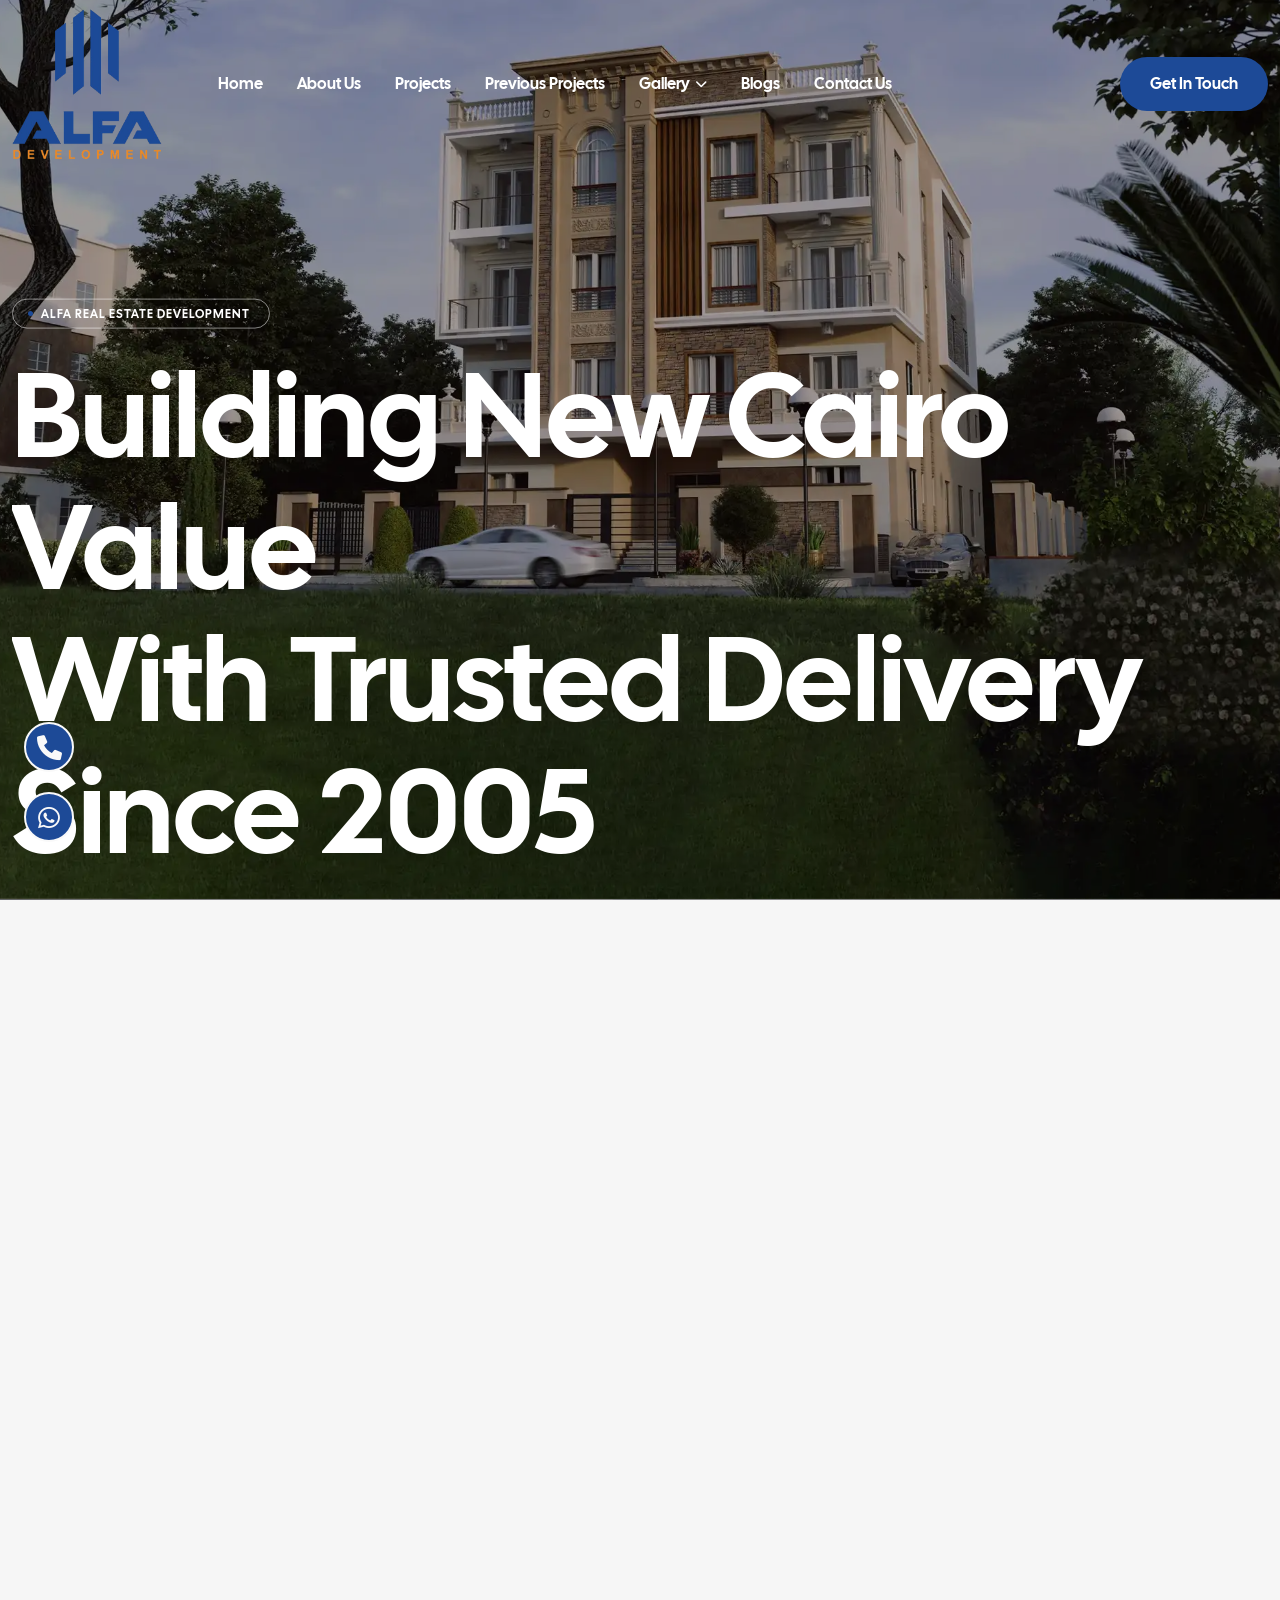
<file: index.html>
<!DOCTYPE html>
<html class="no-js" lang="en">

<head>
    <meta charset="utf-8">
    <meta http-equiv="x-ua-compatible" content="ie=edge">
    <meta name="viewport" content="width=device-width, initial-scale=1">
    <meta name="description"
        content="Alfa Real Estate Development builds premium residential projects across New Cairo since 2005—prime locations in Fifth Settlement, Beit El Watan, Andalusia, New Narcissus, and more.">
    <meta name="robots" content="index, follow, max-image-preview:large">
    <meta name="theme-color" content="#1a1a1a">
    <link rel="canonical" href="https://www.alfa-developments.com/">
    <meta property="og:locale" content="en_US">
    <meta property="og:type" content="website">
    <meta property="og:title" content="Alfa Real Estate Development | New Cairo">
    <meta property="og:description"
        content="Trusted developer in New Cairo since 2005—refined architecture, classic facades, smart layouts, and fully integrated building services.">
    <meta property="og:url" content="https://www.alfa-developments.com/">
    <meta property="og:site_name" content="Alfa Real Estate Development">
    <meta property="og:image" content="https://www.alfa-developments.com/assets/images/slider/slide.webp">
    <meta property="og:image:alt" content="Alfa Real Estate Development — New Cairo residential projects">
    <meta name="twitter:card" content="summary_large_image">
    <meta name="twitter:title" content="Alfa Real Estate Development | New Cairo">
    <meta name="twitter:description"
        content="Trusted developer in New Cairo since 2005—refined architecture, classic facades, smart layouts, and fully integrated building services.">
    <meta name="twitter:image" content="https://www.alfa-developments.com/assets/images/slider/slide.webp">

    <!-- Site Title -->
    <title>Alfa Real Estate Development | New Cairo</title>

    <!-- Place favicon.ico in the root directory -->
    <link rel="shortcut icon" type="image/x-icon" href="./assets/images/logo/logo.png">

    <!-- CSS here -->
    <link rel="stylesheet" href="assets/css/bootstrap.min.css">
    <link rel="stylesheet" href="assets/css/fontawesome.min.css">
    <link rel="stylesheet" href="assets/css/venobox.min.css">
    <link rel="stylesheet" href="assets/css/odometer.min.css">
    <link rel="stylesheet" href="assets/css/nice-select.css">
    <link rel="stylesheet" href="assets/css/carouselTicker.css">
    <link rel="stylesheet" href="assets/css/animation.css">
    <link rel="stylesheet" href="assets/css/twentytwenty.min.css">
    <link rel="stylesheet" href="assets/css/swiper.min.css">
    <link rel="stylesheet" href="assets/css/main.css">
</head>

<body>

    <!-- preloader -->
    <div id="loader"></div>
    <!-- /.preloader -->


    <!-- /.Main Header -->

    <div id="header"></div>
    <div id="antra-smooth-wrapper">
        <div id="antra-smooth-content">

            <section class="slider-section overflow-hidden">
                <div class="antra-slider swiper-container">
                    <div class="swiper-wrapper">
                        <div class="swiper-slide">
                            <div class="slider-item">
                                <div class="bg-img" data-background="assets/images/slider/slide.webp"></div>
                                <div class="container slider-container">
                                    <div class="slider-content-wrap">
                                        <div class="slider-content">
                                            <div class="section-heading white-content">
                                                <h4 class="sub-heading" data-animation="antra-fadeInDown"
                                                    data-delay="1000ms" data-duration="1400ms">ALFA REAL ESTATE
                                                    DEVELOPMENT</h4>
                                                <h2 class="section-title cursor-effect"
                                                    data-animation="antra-fadeInDown" data-delay="1200ms"
                                                    data-duration="1400ms">Building New Cairo value <br> with trusted
                                                    delivery <br> since 2005</h2>
                                            </div>

                                        </div>
                                    </div>
                                </div>

                            </div>
                        </div>
                        <div class="swiper-slide">
                            <div class="slider-item">
                                <div class="bg-img" data-background="assets/images/slider/slide2.webp"></div>
                                <div class="container slider-container">
                                    <div class="slider-content-wrap">
                                        <div class="slider-content">
                                            <div class="section-heading white-content">
                                                <h4 class="sub-heading" data-animation="antra-fadeInDown"
                                                    data-delay="1000ms" data-duration="1400ms">INTEGRATED REAL ESTATE
                                                    SERVICES</h4>
                                                <h2 class="section-title cursor-effect"
                                                    data-animation="antra-fadeInDown" data-delay="1200ms"
                                                    data-duration="1400ms">From site selection <br> to after-sales
                                                    support <br> under one team</h2>
                                            </div>

                                        </div>
                                    </div>
                                </div>

                            </div>
                        </div>
                        <div class="swiper-slide">
                            <div class="slider-item">
                                <div class="bg-img" data-background="assets/images/slider/slide3.webp"></div>
                                <div class="container slider-container">
                                    <div class="slider-content-wrap">
                                        <div class="slider-content">
                                            <div class="section-heading white-content">
                                                <h4 class="sub-heading" data-animation="antra-fadeInDown"
                                                    data-delay="1000ms" data-duration="1400ms">FEATURED OPPORTUNITIES
                                                </h4>
                                                <h2 class="section-title cursor-effect"
                                                    data-animation="antra-fadeInDown" data-delay="1200ms"
                                                    data-duration="1400ms">Panoramic corner units <br> and selected
                                                    inventory <br> in New Narcissus</h2>
                                            </div>

                                        </div>
                                    </div>
                                </div>

                            </div>
                        </div>
                    </div>
                </div>
            </section>
            <!-- ./ slider-section -->



            <section class="about-section">
                <div class="about-bg" data-background="assets/images/about/bg.png"></div>
                <!-- <div class="about-text"><span>ALFA</span></div> -->
                <div class="container">
                    <div class="row align-items-center">
                        <div class="col-lg-6">
                            <div class="about-content white-content slide-anim" data-delay="0.15" data-offset="100"
                                data-direction="left">
                                <div class="section-heading white-content mb-30">
                                    <h4 class="sub-heading" data-text-animation="fade-in-right" data-split="char"
                                        data-duration="0.9" data-stagger="0.03">Started in 2005</h4>
                                    <h2 class="section-title cursor-effect">Where New Cairo <br> living gains
                                        <span>lasting <br> value</span>
                                    </h2>
                                </div>
                                <ul class="about-list">
                                    <li><i class="fa-solid fa-check"></i>Prime New Cairo districts</li>
                                    <li><i class="fa-solid fa-check"></i>Classic residential facades</li>
                                    <li><i class="fa-solid fa-check"></i>Efficient family layouts</li>
                                    <li><i class="fa-solid fa-check"></i>Reliable delivery quality</li>
                                </ul>
                                <p><strong>Alfa Real Estate Development</strong> is a leading New Cairo developer since
                                    2005. We select prime addresses across Fifth Settlement, Beit El Watan, Andalusia,
                                    and New Narcissus, then deliver refined layouts and dependable execution quality.
                                </p>
                                <div class="about-btn">
                                    <a href="./about.html" class="tl-primary-btn white-btn">More About Us <span class="icon"><i
                                                class="fa-regular fa-arrow-right"></i></span></a>
                                </div>
                            </div>
                        </div>
                        <div class="col-lg-6">
                            <div class="about-img slide-anim" data-delay="0.28" data-offset="100"
                                data-direction="right">
                                <img src="assets/images/about/2.webp"
                                    alt="Alfa Real Estate Development contemporary residential facade">
                            </div>
                        </div>
                    </div>
                </div>
            </section>
            <!-- ./ about-section -->


            <!-- ./ feature-section -->

            <section class="counter-section counter-1 py-5">
                <div class="container container-2">
                    <div class="row gy-5 fade-wrapper">
                        <div class="col-lg-3 col-md-6 fade-top">
                            <div class="counter-item">
                                <h3 class="title"><span class="odometer" data-count="22">0</span><span
                                        class="icon">+</span></h3>
                                <h4 class="sub-title">Years experience</h4>
                                <p>Improving homes with expert <br> craftsmanship for years</p>
                            </div>
                        </div>
                        <div class="col-lg-3 col-md-6 fade-top">
                            <div class="counter-item">
                                <h3 class="title"><span class="odometer" data-count="189">0</span><span
                                        class="icon">+</span></h3>
                                <h4 class="sub-title">Projects completed</h4>
                                <p>Improving homes with expert <br> craftsmanship for years</p>
                            </div>
                        </div>
                        <div class="col-lg-3 col-md-6 fade-top">
                            <div class="counter-item">
                                <h3 class="title"><span class="odometer" data-count="265">0</span><span
                                        class="icon">+</span></h3>
                                <h4 class="sub-title">Skilled Tradespeople</h4>
                                <p>Improving homes with expert <br> craftsmanship for years</p>
                            </div>
                        </div>
                        <div class="col-lg-3 col-md-6 fade-top">
                            <div class="counter-item">
                                <h3 class="title"><span class="odometer" data-count="328">0</span><span
                                        class="icon">+</span></h3>
                                <h4 class="sub-title">Client satisfaction</h4>
                                <p>Improving homes with expert <br> craftsmanship for years</p>
                            </div>
                        </div>
                    </div>
                </div>
            </section>
            <!-- ./ counter-section -->

            <section class="process-section overflow-hidden fade-wrapper">
                <div class="bg-shape" data-background="assets/images/blogs/about-shape-1.png"></div>
                <div class="container container-2">
                    <div class="heading-space align-items-end">
                        <div class="section-heading mb-0">
                            <h4 class="sub-heading" data-text-animation="fade-in-right" data-split="char"
                                data-duration="0.9" data-stagger="0.03">Projects</h4>
                            <h2 class="section-title cursor-effect title-2">A snapshot of <span>Alfa developments</span>
                                delivered across <br> New Cairo.</h2>
                        </div>
                        <div class="process-desc">
                            <p class="mb-0">Browse delivered projects by district. Select a tab to explore.</p>
                        </div>
                    </div>

                    <div class="process-tabs-wrap fade-top">
                        <ul class="nav nav-pills process-tabs" id="pastProjectsTab" role="tablist">
                            <li class="nav-item" role="presentation">
                                <button class="nav-link active" id="past-tab-new-narcissus" data-bs-toggle="tab"
                                    data-bs-target="#past-pane-new-narcissus" type="button" role="tab"
                                    aria-controls="past-pane-new-narcissus" aria-selected="true">New Narcissus</button>
                            </li>
                            <li class="nav-item" role="presentation">
                                <button class="nav-link" id="past-tab-carnation" data-bs-toggle="tab"
                                    data-bs-target="#past-pane-carnation" type="button" role="tab"
                                    aria-controls="past-pane-carnation" aria-selected="false">Carnation</button>
                            </li>
                            <li class="nav-item" role="presentation">
                                <button class="nav-link" id="past-tab-maadi" data-bs-toggle="tab"
                                    data-bs-target="#past-pane-maadi" type="button" role="tab"
                                    aria-controls="past-pane-maadi" aria-selected="false">Maadi Compound</button>
                            </li>
                            <li class="nav-item" role="presentation">
                                <button class="nav-link" id="past-tab-beit-el-watan" data-bs-toggle="tab"
                                    data-bs-target="#past-pane-beit-el-watan" type="button" role="tab"
                                    aria-controls="past-pane-beit-el-watan" aria-selected="false">Beit El Watan</button>
                            </li>
                            <li class="nav-item" role="presentation">
                                <button class="nav-link" id="past-tab-violet" data-bs-toggle="tab"
                                    data-bs-target="#past-pane-violet" type="button" role="tab"
                                    aria-controls="past-pane-violet" aria-selected="false">Violet</button>
                            </li>
                            <li class="nav-item" role="presentation">
                                <button class="nav-link" id="past-tab-andalusia" data-bs-toggle="tab"
                                    data-bs-target="#past-pane-andalusia" type="button" role="tab"
                                    aria-controls="past-pane-andalusia" aria-selected="false">Andalusia</button>
                            </li>
                            <li class="nav-item" role="presentation">
                                <button class="nav-link" id="past-tab-north-rehab" data-bs-toggle="tab"
                                    data-bs-target="#past-pane-north-rehab" type="button" role="tab"
                                    aria-controls="past-pane-north-rehab" aria-selected="false">North Rehab</button>
                            </li>
                        </ul>
                    </div>

                    <div class="tab-content" id="pastProjectsTabContent">
                        <div class="tab-pane fade show active" id="past-pane-new-narcissus" role="tabpanel"
                            aria-labelledby="past-tab-new-narcissus" tabindex="0">
                            <div class="row  gy-5 process-wrap process-wrap--flat fade-wrapper">
                                <div class="col-xl-4 col-lg-6 col-md-6">
                                    <a href="#" class="process-item fade-top d-block">
                                        <div class="process-thumb">
                                            <img src="assets/images/projects/current-projects/1.webp" loading="lazy"
                                                alt="Narcissus 3 project">
                                        </div>
                                        <div class="process-content">
                                            <h3 class="title"><span>01</span>. Narcissus 3</h3>
                                        </div>
                                        <span class="number">01</span>
                                    </a>
                                </div>
                                <div class="col-xl-4 col-lg-6 col-md-6">
                                    <a href="#" class="process-item fade-top d-block">
                                        <div class="process-thumb">
                                            <img src="assets/images/projects/current-projects/2.webp" loading="lazy"
                                                alt="Narcissus 4 project">
                                        </div>
                                        <div class="process-content">
                                            <h3 class="title"><span>02</span>. Narcissus 4</h3>
                                        </div>
                                        <span class="number">02</span>
                                    </a>
                                </div>
                                <div class="col-xl-4 col-lg-6 col-md-6">
                                    <a href="#" class="process-item fade-top d-block">
                                        <div class="process-thumb">
                                            <img src="assets/images/projects/current-projects/3.webp" loading="lazy"
                                                alt="Narcissus 9 project">
                                        </div>
                                        <div class="process-content">
                                            <h3 class="title"><span>03</span>. Narcissus 9</h3>
                                        </div>
                                        <span class="number">03</span>
                                    </a>
                                </div>
                                <div class="col-xl-4 col-lg-6 col-md-6">
                                    <a href="projects.html" class="process-item fade-top d-block">
                                        <div class="process-thumb">
                                            <img src="assets/images/projects/current-projects/4.webp" loading="lazy"
                                                alt="Other Alfa project — mixed inventory">
                                        </div>
                                        <div class="process-content">
                                            <h3 class="title"><span>04</span>. Other projects · mixed inventory</h3>
                                        </div>
                                        <span class="number">04</span>
                                    </a>
                                </div>
                                <div class="col-xl-4 col-lg-6 col-md-6">
                                    <a href="projects.html" class="process-item fade-top d-block">
                                        <div class="process-thumb">
                                            <img src="assets/images/projects/current-projects/5.webp" loading="lazy"
                                                alt="Other Alfa project — Beit El Watan area">
                                        </div>
                                        <div class="process-content">
                                            <h3 class="title"><span>05</span>. Other projects · Beit El Watan</h3>
                                        </div>
                                        <span class="number">05</span>
                                    </a>
                                </div>
                                <div class="col-xl-4 col-lg-6 col-md-6">
                                    <a href="projects.html" class="process-item fade-top d-block">
                                        <div class="process-thumb">
                                            <img src="assets/images/projects/current-projects/6.webp" loading="lazy"
                                                alt="Other Alfa project — Andalusia / Fifth Settlement">
                                        </div>
                                        <div class="process-content">
                                            <h3 class="title"><span>06</span>. Other projects · Fifth Settlement</h3>
                                        </div>
                                        <span class="number">06</span>
                                    </a>
                                </div>
                            </div>
                        </div>

                        <div class="tab-pane fade" id="past-pane-carnation" role="tabpanel"
                            aria-labelledby="past-tab-carnation" tabindex="0">
                            <div class="row  gy-5 process-wrap process-wrap--flat fade-wrapper">
                                <div class="col-xl-4 col-lg-6 col-md-6">
                                    <a href="#" class="process-item fade-top d-block">
                                        <div class="process-thumb">
                                            <img src="assets/images/projects/current-projects/4.webp" loading="lazy"
                                                alt="Carnation 1 project">
                                        </div>
                                        <div class="process-content">
                                            <h3 class="title"><span>01</span>. Carnation 1</h3>
                                        </div>
                                        <span class="number">01</span>
                                    </a>
                                </div>
                            </div>
                        </div>

                        <div class="tab-pane fade" id="past-pane-maadi" role="tabpanel" aria-labelledby="past-tab-maadi"
                            tabindex="0">
                            <div class="row  gy-5 process-wrap process-wrap--flat fade-wrapper">
                                <div class="col-xl-4 col-lg-6 col-md-6">
                                    <a href="#" class="process-item fade-top d-block">
                                        <div class="process-thumb">
                                            <img src="assets/images/projects/current-projects/5.webp" loading="lazy"
                                                alt="Palm 1 project">
                                        </div>
                                        <div class="process-content">
                                            <h3 class="title"><span>01</span>. Palm 1</h3>
                                        </div>
                                        <span class="number">01</span>
                                    </a>
                                </div>
                                <div class="col-xl-4 col-lg-6 col-md-6">
                                    <a href="#" class="process-item fade-top d-block">
                                        <div class="process-thumb">
                                            <img src="assets/images/projects/current-projects/6.webp" loading="lazy"
                                                alt="Palm 2 project">
                                        </div>
                                        <div class="process-content">
                                            <h3 class="title"><span>02</span>. Palm 2</h3>
                                        </div>
                                        <span class="number">02</span>
                                    </a>
                                </div>
                            </div>
                        </div>

                        <div class="tab-pane fade" id="past-pane-beit-el-watan" role="tabpanel"
                            aria-labelledby="past-tab-beit-el-watan" tabindex="0">
                            <div class="row  gy-5 process-wrap process-wrap--flat fade-wrapper">
                                <div class="col-xl-4 col-lg-6 col-md-6">
                                    <a href="#" class="process-item fade-top d-block">
                                        <div class="process-thumb">
                                            <img src="assets/images/projects/current-projects/1.webp" loading="lazy"
                                                alt="First district 1 project">
                                        </div>
                                        <div class="process-content">
                                            <h3 class="title"><span>01</span>. First district 1</h3>
                                        </div>
                                        <span class="number">01</span>
                                    </a>
                                </div>
                                <div class="col-xl-4 col-lg-6 col-md-6">
                                    <a href="#" class="process-item fade-top d-block">
                                        <div class="process-thumb">
                                            <img src="assets/images/projects/current-projects/2.webp" loading="lazy"
                                                alt="First district 2 project">
                                        </div>
                                        <div class="process-content">
                                            <h3 class="title"><span>02</span>. First district 2</h3>
                                        </div>
                                        <span class="number">02</span>
                                    </a>
                                </div>
                            </div>
                        </div>

                        <div class="tab-pane fade" id="past-pane-violet" role="tabpanel"
                            aria-labelledby="past-tab-violet" tabindex="0">
                            <div class="row  gy-5 process-wrap process-wrap--flat fade-wrapper">
                                <div class="col-xl-4 col-lg-6 col-md-6">
                                    <a href="#" class="process-item fade-top d-block">
                                        <div class="process-thumb">
                                            <img src="assets/images/projects/current-projects/3.webp" loading="lazy"
                                                alt="Violet 1 project">
                                        </div>
                                        <div class="process-content">
                                            <h3 class="title"><span>01</span>. Violet 1</h3>
                                        </div>
                                        <span class="number">01</span>
                                    </a>
                                </div>
                            </div>
                        </div>

                        <div class="tab-pane fade" id="past-pane-andalusia" role="tabpanel"
                            aria-labelledby="past-tab-andalusia" tabindex="0">
                            <div class="row  gy-5 process-wrap process-wrap--flat fade-wrapper">
                                <div class="col-xl-4 col-lg-6 col-md-6">
                                    <a href="#" class="process-item fade-top d-block">
                                        <div class="process-thumb">
                                            <img src="assets/images/projects/current-projects/4.webp" loading="lazy"
                                                alt="Andalusia 1 project">
                                        </div>
                                        <div class="process-content">
                                            <h3 class="title"><span>01</span>. Andalusia 1</h3>
                                        </div>
                                        <span class="number">01</span>
                                    </a>
                                </div>
                            </div>
                        </div>

                        <div class="tab-pane fade" id="past-pane-north-rehab" role="tabpanel"
                            aria-labelledby="past-tab-north-rehab" tabindex="0">
                            <div class="row  gy-5 process-wrap process-wrap--flat fade-wrapper">
                                <div class="col-xl-4 col-lg-6 col-md-6">
                                    <a href="#" class="process-item fade-top d-block">
                                        <div class="process-thumb">
                                            <img src="assets/images/projects/current-projects/5.webp" loading="lazy"
                                                alt="West Arabella 1 project">
                                        </div>
                                        <div class="process-content">
                                            <h3 class="title"><span>01</span>. West Arabella 1</h3>
                                        </div>
                                        <span class="number">01</span>
                                    </a>
                                </div>
                            </div>
                        </div>
                    </div>

                    <div class="project-btn mt-5 fade-top">
                        <a href="./projects.html" class="tl-primary-btn ">All Projects <span class="icon"><i
                                    class="fa-regular fa-arrow-right"></i></span></a>
                    </div>
                </div>
            </section>
            <!-- ./ process-section -->

            <section class="project-section py-5 tl-bg-color fade-wrapper">

                <div class="container container-2">
                    <div class="row section-heading-wrap fade-top">

                        <div class="col-lg-4 col-md-12">
                            <div class="section-heading mb-0">
                                <h4 class="sub-heading" data-text-animation="fade-in-right" data-split="char"
                                    data-duration="0.9" data-stagger="0.03">Latest Projects</h4>
                            </div>
                        </div>
                        <div class="col-lg-8 col-md-12">
                            <div class="section-heading section-heading-2 mb-0">
                                <h2 class="section-title cursor-effect title-2">Active <span>Alfa projects <br>
                                        across</span> prime New Cairo <br> locations.</h2>
                                <p class="mb-0">Six active Alfa developments selected for strong livability, refined
                                    facades, and long-term investment value.</p>
                            </div>
                        </div>
                    </div>
                    <div class="row gy-5 process-wrap process-wrap--flat fade-wrapper">
                        <div class="col-xl-4 col-lg-6 col-md-6">
                            <a href="projects.html" class="process-item fade-top d-block">
                                <div class="process-thumb">
                                    <img src="assets/images/projects/current-projects/1.webp" loading="lazy"
                                        alt="Project E57 — New Narcissus, New Cairo">
                                </div>
                                <div class="process-content">
                                    <h3 class="title"><span>01</span>. E57 — New Narcissus</h3>
                                </div>
                                <span class="number">01</span>
                            </a>
                        </div>
                        <div class="col-xl-4 col-lg-6 col-md-6">
                            <a href="projects.html" class="process-item fade-top d-block">
                                <div class="process-thumb">
                                    <img src="assets/images/projects/current-projects/2.webp" loading="lazy"
                                        alt="Project G117 — New Narcissus, New Cairo">
                                </div>
                                <div class="process-content">
                                    <h3 class="title"><span>02</span>. G117 — New Narcissus</h3>
                                </div>
                                <span class="number">02</span>
                            </a>
                        </div>
                        <div class="col-xl-4 col-lg-6 col-md-6">
                            <a href="projects.html" class="process-item fade-top d-block">
                                <div class="process-thumb">
                                    <img src="assets/images/projects/current-projects/3.webp" loading="lazy"
                                        alt="Project F67 — New Narcissus, New Cairo">
                                </div>
                                <div class="process-content">
                                    <h3 class="title"><span>03</span>. F67 — New Narcissus</h3>
                                </div>
                                <span class="number">03</span>
                            </a>
                        </div>
                        <div class="col-xl-4 col-lg-6 col-md-6">
                            <a href="projects.html" class="process-item fade-top d-block">
                                <div class="process-thumb">
                                    <img src="assets/images/projects/current-projects/4.webp" loading="lazy"
                                        alt="Project B109 — Beit El Watan, New Cairo">
                                </div>
                                <div class="process-content">
                                    <h3 class="title"><span>04</span>. B109 — Beit El Watan</h3>
                                </div>
                                <span class="number">04</span>
                            </a>
                        </div>
                        <div class="col-xl-4 col-lg-6 col-md-6">
                            <a href="projects.html" class="process-item fade-top d-block">
                                <div class="process-thumb">
                                    <img src="assets/images/projects/current-projects/5.webp" loading="lazy"
                                        alt="Project B100 — Beit El Watan, New Cairo">
                                </div>
                                <div class="process-content">
                                    <h3 class="title"><span>05</span>. B100 — Beit El Watan</h3>
                                </div>
                                <span class="number">05</span>
                            </a>
                        </div>
                        <div class="col-xl-4 col-lg-6 col-md-6">
                            <a href="projects.html" class="process-item fade-top d-block">
                                <div class="process-thumb">
                                    <img src="assets/images/projects/current-projects/6.webp" loading="lazy"
                                        alt="Project 15 — Andalusia 1, New Cairo">
                                </div>
                                <div class="process-content">
                                    <h3 class="title"><span>06</span>. 15 — Andalusia 1</h3>
                                </div>
                                <span class="number">06</span>
                            </a>
                        </div>
                    </div>
                    <div class="project-btn mt-5 fade-top">
                        <a href="./previous-projects.html" class="tl-primary-btn ">Previous Projects <span class="icon"><i
                                    class="fa-regular fa-arrow-right"></i></span></a>
                    </div>
                </div>

            </section>
            <!-- ./ project-section -->








            <section class="blog-section pb-130  fade-wrapper tl-bg-color">
                <div class="bg-shape" data-background="assets/images/blogs/project-shape-2.png"></div>
                <div class="container container-2">

                    <div class="row section-heading-wrap fade-top">


                        <div class="col-lg-4 col-md-12">
                            <div class="section-heading mb-0">
                                <h4 class="sub-heading" data-text-animation="fade-in-right" data-split="char"
                                    data-duration="0.9" data-stagger="0.03">Blogs</h4>
                            </div>
                        </div>
                        <div class="col-lg-8 col-md-12">
                            <div class="section-heading section-heading-2 mb-0">
                                <h2 class="section-title cursor-effect title-2">Insights and updates <span>from Alfa
                                        <br> Real Estate</span> Development</h2>
                            </div>
                        </div>
                    </div>
                    <div class="row g-4 fade-top">
                        <div class="col-12 col-md-6 col-lg-4">
                            <div class="post-card h-100">
                                <div class="post-thumb">
                                    <img src="./assets/images/blogs/1.jpg" loading="lazy"
                                        alt="How to choose a New Cairo location for investment">
                                    <span class="category">Investment</span>
                                </div>
                                <div class="post-content">
                                    <ul class="post-meta">
                                        <li>April 2026</li>
                                        <li><span>Investment</span></li>
                                    </ul>
                                    <h3 class="title"><a href="#">How to choose the right New Cairo location for your
                                            next investment</a></h3>
                                    <p>A practical checklist to compare districts, connectivity, and long-term rental
                                        demand.</p>
                                </div>
                            </div>
                        </div>
                        <div class="col-12 col-md-6 col-lg-4">
                            <div class="post-card h-100">
                                <div class="post-thumb">
                                    <img src="./assets/images/blogs/2.jpg" loading="lazy"
                                        alt="Design trends in residential facades in New Cairo">
                                    <span class="category">Design</span>
                                </div>
                                <div class="post-content">
                                    <ul class="post-meta">
                                        <li>April 2026</li>
                                        <li><span>Design</span></li>
                                    </ul>
                                    <h3 class="title"><a href="#">Residential facade trends that keep properties
                                            timeless and marketable</a></h3>
                                    <p>Why balanced proportions and durable finishing materials still outperform
                                        short-lived trends.</p>
                                </div>
                            </div>
                        </div>
                        <div class="col-12 col-md-6 col-lg-4">
                            <div class="post-card h-100">
                                <div class="post-thumb">
                                    <img src="./assets/images/blogs/3.jpeg" loading="lazy"
                                        alt="What buyers should review before purchasing off-plan units">
                                    <span class="category">Buyer Guide</span>
                                </div>
                                <div class="post-content">
                                    <ul class="post-meta">
                                        <li>April 2026</li>
                                        <li><span>Buyer Guide</span></li>
                                    </ul>
                                    <h3 class="title"><a href="#">Off-plan buying checklist: documents, timelines, and
                                            payment clarity</a></h3>
                                    <p>Key points to validate before booking to protect your cash flow and delivery
                                        expectations.</p>
                                </div>
                            </div>
                        </div>
                        <div class="project-btn mt-5 fade-top">
                            <a href="./blogs.html" class="tl-primary-btn ">All Blogs <span class="icon"><i
                                        class="fa-regular fa-arrow-right"></i></span></a>
                        </div>
                    </div>
                </div>
            </section>
            <!-- ./ blog-section -->

            <!-- <section class="request-section pb-130">

         
                <div class="bg-img" data-background="./assets/images/contact/bg.jpg"></div>
                <div class="container container-2">
                    <div class="request-content">
                        <div class="section-heading white-content">
                            <h4 class="sub-heading" data-text-animation="fade-in-right" data-split="char"
                                data-duration="0.9" data-stagger="0.03">Contact us</h4>
                            <h2 class="section-title cursor-effect title-2">Sales, site visits, and <span>project
                                    inquiries</span> with quick response support.</h2>
                        </div>
                        <div class="request-item-wrap">
                            <div class="request-item white-content">
                                <span>Address</span>
                                <p>Alfa Development, New Cairo, <br> Egypt</p>
                            </div>
                            <div class="request-item white-content">
                                <span>Support</span>
                                <a href="tel:+201000000000">+20 100 000 0000</a>
                                <a href="mailto:sales@alfadevelopment.com">sales@alfadevelopment.com</a>
                            </div>
                        </div>
                    </div>
                    <div class="row request-wrap">
                        <div class="col-lg-6">
                            <div class="contact-map-side h-100 d-flex flex-column">

                                <div class="contact-map contact-map--aside flex-grow-1 d-flex flex-column min-h-0">
                                    <div class="map-container flex-grow-1 h-100">
                                        <iframe title="Map — Alfa Real Estate Development, New Cairo area"
                                            class="rounded-5" class="rounded-5"
                                            src="https://www.google.com/maps/embed?pb=!1m18!1m12!1m3!1d3454.2026574608194!2d31.462195899999998!3d30.031043299999997!2m3!1f0!2f0!3f0!3m2!1i1024!2i768!4f13.1!3m3!1m2!1s0x145823b37a0a64a9%3A0xe06d791f70fcc569!2sALFA%20DEVELOPMENT!5e0!3m2!1sar!2seg!4v1776004876213!5m2!1sar!2seg"
                                            width="100%" height="100%" style="border: 0; min-height: 380px"
                                            allowfullscreen="" loading="lazy"
                                            referrerpolicy="no-referrer-when-downgrade"></iframe>
                                    </div>
                                </div>
                            </div>
                        </div>
                        <div class="col-lg-6">
                            <div class="request-form-wrap">
                                <form action="mail.php" method="post" id="ajax_contact" class="form-horizontal">
                                    <div class="form-group row">
                                        <div class="col-md-6">
                                            <div class="form-item">
                                                <h4 class="form-title">Full name *</h4>
                                                <input type="text" id="fullname" name="fullname" class="form-control"
                                                    placeholder="Your full name">
                                            </div>
                                        </div>
                                        <div class="col-md-6">
                                            <div class="form-item">
                                                <h4 class="form-title">Email *</h4>
                                                <input type="email" id="email-2" name="email" class="form-control"
                                                    placeholder="name@example.com">
                                            </div>
                                        </div>
                                    </div>
                                    <div class="form-group row">
                                        <div class="col-md-12">
                                            <div class="form-item">
                                                <h4 class="form-title">Phone *</h4>
                                                <input type="text" id="phone" name="phone" class="form-control"
                                                    placeholder="+20 ...">
                                            </div>
                                        </div>
                                    </div>
                                    <div class="form-group row">
                                        <div class="col-md-12">
                                            <div class="form-item message-item">
                                                <h4 class="form-title">Message *</h4>
                                                <textarea id="message" name="message" cols="30" rows="5"
                                                    class="form-control address"
                                                    placeholder="Project name, budget, or preferred area..."></textarea>
                                            </div>
                                        </div>
                                    </div>
                                    <div class="submit-btn">
                                        <button id="submit" class="tl-primary-btn white-btn" type="submit">Send message
                                            <span class="icon"><i class="fa-regular fa-arrow-right"></i></span></button>
                                    </div>
                                </form>
                            </div>
                        </div>
                    </div>
                </div>
            </section> -->


            <!-- ./ footer-section -->
            <footer id="footer" class="shadow-lg"></footer>
        </div>
    </div>
    <!-- 
  ##################################################
  #                  SOCIAL ICONS                  #
  ##################################################
-->
    <div class="social-icon position-fixed bottom-0 d-flex flex-column gap-1 z-3">
        <a href="tel:+201000713131" class="btn d-flex align-items-center justify-content-center" aria-label="اتصال">
            <i class="fas fa-phone"></i>
        </a>
        <a href="https://wa.me/201000713131" target="_blank" rel="noopener noreferrer"
            class="btn d-flex align-items-center justify-content-center" aria-label="WhatsApp">
            <i class="fab fa-whatsapp"></i>
        </a>
    </div>
    <div id="scroll-percentage"><span id="scroll-percentage-value"></span></div>
    <!--scrollup-->

    <!-- JS here -->
    <script src="assets/js/vendor/jquary-3.7.1.min.js"></script>
    <script src="assets/js/vendor/bootstrap-bundle.js"></script>
    <script src="assets/js/vendor/imagesloaded-pkgd.js"></script>
    <script src="assets/js/vendor/waypoints.min.js"></script>
    <script src="assets/js/vendor/venobox.min.js"></script>
    <script src="assets/js/vendor/odometer.min.js"></script>
    <script src="assets/js/vendor/meanmenu.js"></script>
    <script src="assets/js/vendor/jquery.isotope.js"></script>
    <script src="assets/js/vendor/swiper.min.js"></script>
    <script src="assets/js/vendor/split-type.min.js"></script>
    <script src="assets/js/vendor/gsap.min.js"></script>
    <script src="assets/js/vendor/scroll-trigger.min.js"></script>
    <script src="assets/js/vendor/scroll-smoother.js"></script>
    <script src="assets/js/vendor/jquery.carouselTicker.js"></script>
    <script src="assets/js/vendor/nice-select.js"></script>
    <script src="assets/js/vendor/three.min.js"></script>
    <script src="assets/js/vendor/panolens.min.js"></script>
    <script src="assets/js/vendor/jquery.event.move.min.js"></script>
    <script src="assets/js/vendor/jquery.twentytwenty.min.js"></script>
    <script src="assets/js/slider.js"></script>
    <script src="assets/js/banner-process.js"></script>
    <script src="assets/js/contact.js"></script>
    <script src="assets/js/main.js"></script>
    <script>
        $("#header").load("app/header.html");
        $("#footer").load("app/footer.html");
        $("#loader").load("app/loader.html");
    </script>
</body>

</html>
</file>
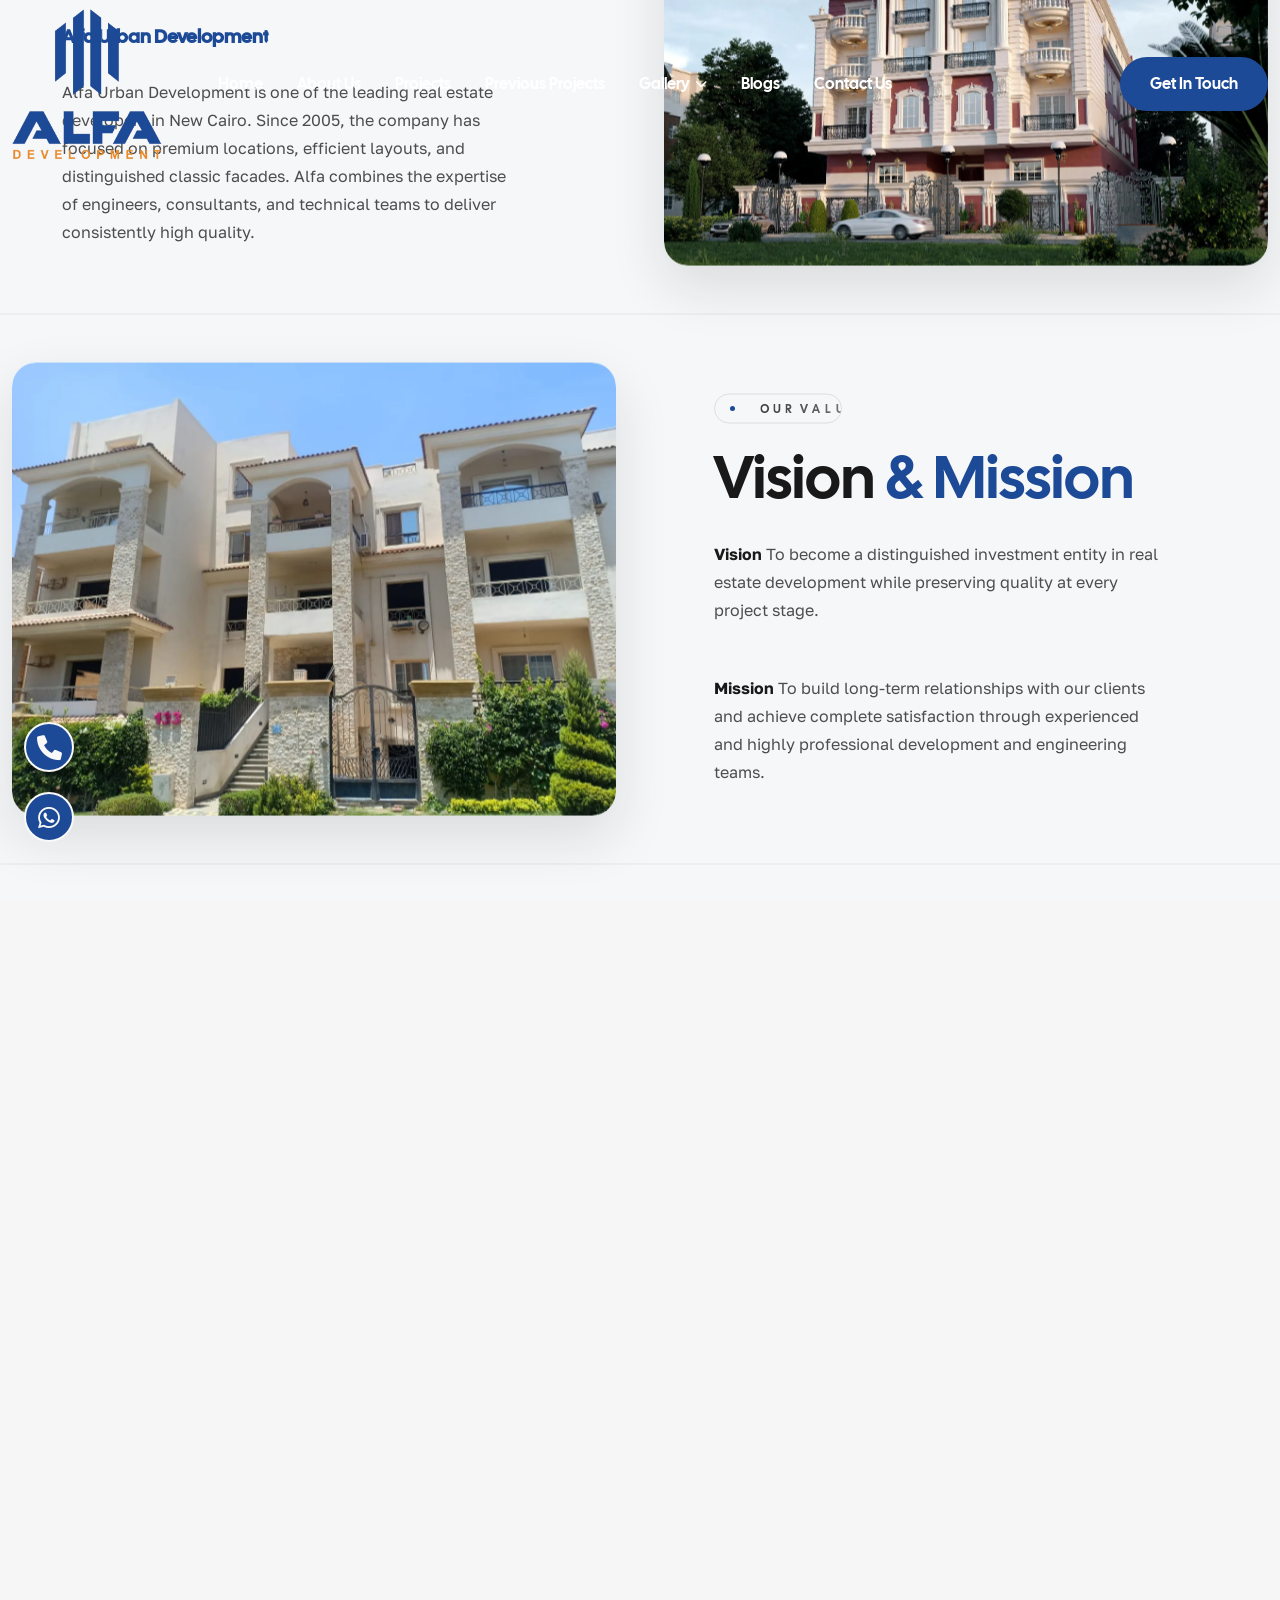
<file: about.html>
<!DOCTYPE html>
<html class="no-js" lang="en">

<head>
    <meta charset="utf-8">
    <meta http-equiv="x-ua-compatible" content="ie=edge">
    <meta name="viewport" content="width=device-width, initial-scale=1">
    <meta name="description" content="">

    <!-- Site Title -->
    <title>Alfa Developments - About Us</title>

    <!-- Place favicon.ico in the root directory -->
    <link rel="shortcut icon" type="image/x-icon" href="assets/images/logo/logo.png">

    <!-- CSS here -->
    <link rel="stylesheet" href="assets/css/bootstrap.min.css">
    <link rel="stylesheet" href="assets/css/fontawesome.min.css">
    <link rel="stylesheet" href="assets/css/venobox.min.css">
    <link rel="stylesheet" href="assets/css/odometer.min.css">
    <link rel="stylesheet" href="assets/css/nice-select.css">
    <link rel="stylesheet" href="assets/css/carouselTicker.css">
    <link rel="stylesheet" href="assets/css/animation.css">
    <link rel="stylesheet" href="assets/css/swiper.min.css">
    <link rel="stylesheet" href="assets/css/main.css">
</head>

<body>

    <!-- preloader -->
    <div id="loader"></div>
    <!-- /.preloader -->


    <!-- header-area-start -->
    <div id="header"></div>
    <!-- /.header-area-end -->

    <div id="antra-smooth-wrapper">
        <div id="antra-smooth-content">

            <section class="page-header">
                <div class="bg-img" data-background="assets/images/slider/hero.jpg"></div>
                <div class="overlay"></div>
                <div class="container">
                    <div class="page-header-content">
                        <h1 class="title">About us</h1>
                        <h4 class="sub-title"><a class='home' href='index.html'>Home </a><span class="icon">-</span><a
                                class='inner-page' href='about.html'> About Us</a></h4>
                    </div>
                </div>
            </section>
            <!-- ./ page-header -->


            <section class="about-section about-page overflow-hidden">
                <!-- <div class="about-text"><span>ALFA</span></div> -->
                <div class="container">
                    <!-- Who We Are -->
                    <div class="row align-items-center g-4 g-lg-5 about-page-row">
                        <div class="col-lg-6 order-lg-1">
                            <div class="about-content slide-anim" data-delay="0.3" data-offset="100"
                                data-direction="left">
                                <div class="section-heading mb-30">
                                    <h4 class="sub-heading" data-text-animation="fade-in-right" data-split="char"
                                        data-duration="0.9" data-stagger="0.03">Who We Are</h4>
                                    <h2 class="section-title cursor-effect">About <span>Alfa</span></h2>
                                    <h3 class="sub-heading about-page-lead-name mt-4 mb-0">Alfa Urban Development</h3>
                                </div>
                                <p class="mb-0">Alfa Urban Development is one of the leading real estate developers in
                                    New
                                    Cairo. Since 2005, the company has focused on premium locations, efficient layouts,
                                    and distinguished classic facades. Alfa combines the expertise of engineers,
                                    consultants, and technical teams to deliver consistently high quality.</p>
                            </div>
                        </div>
                        <div class="col-lg-6 order-lg-2">
                            <div class="about-img slide-anim" data-delay="0.3" data-offset="100"
                                data-direction="right">
                                <img src="assets/images/about/about.webp" alt="Alfa Developments in New Cairo">
                            </div>
                        </div>
                    </div>

                    <!-- Vision & Mission -->
                    <div class="row align-items-center g-4 g-lg-5 about-page-row">
                        <div class="col-lg-6 order-lg-1">
                            <div class="about-img slide-anim" data-delay="0.3" data-offset="100"
                                data-direction="left">
                                <img src="assets/images/about/1.webp"
                                    alt="Vision and mission of Alfa Urban Development">
                            </div>
                        </div>
                        <div class="col-lg-6 order-lg-2">
                            <div class="about-content slide-anim" data-delay="0.3" data-offset="100"
                                data-direction="right">
                                <div class="section-heading mb-30">
                                    <h4 class="sub-heading" data-text-animation="fade-in-right" data-split="char"
                                        data-duration="0.9" data-stagger="0.03">Our Values</h4>
                                    <h2 class="section-title cursor-effect">Vision <span>&amp; Mission</span></h2>
                                </div>
                                <p><strong>Vision</strong> To become a distinguished investment entity in real estate
                                    development while preserving quality at every project stage.</p>
                                <p class="mb-0"><strong>Mission</strong> To build long-term relationships with our
                                    clients
                                    and achieve complete satisfaction through experienced and highly professional
                                    development and engineering teams.</p>
                            </div>
                        </div>
                    </div>

                    <!-- Why Buy with Alfa -->
                    <div class="row align-items-center g-4 g-lg-5 about-page-row">
                        <div class="col-lg-6 order-lg-1">
                            <div class="about-content slide-anim" data-delay="0.3" data-offset="100"
                                data-direction="left">
                                <div class="section-heading mb-30">
                                    <h4 class="sub-heading" data-text-animation="fade-in-right" data-split="char"
                                        data-duration="0.9" data-stagger="0.03">Buyer Benefits</h4>
                                    <h2 class="section-title cursor-effect">Why Buy <span>with Alfa?</span></h2>
                                </div>
                                <ul class="about-list">
                                    <li><i class="fa-solid fa-check"></i>We fully own all our projects.</li>
                                    <li><i class="fa-solid fa-check"></i>We build with our own teams, engineers, and
                                        equipment.</li>
                                    <li><i class="fa-solid fa-check"></i>We provide competitive pricing and flexible
                                        payment plans.</li>
                                    <li><i class="fa-solid fa-check"></i>We deliver projects with the same quality
                                        promised at launch.</li>
                                    <li><i class="fa-solid fa-check"></i>We select premium sites in prime neighborhoods.
                                    </li>
                                    <li><i class="fa-solid fa-check"></i>We create distinctive facades and elegant
                                        entrances.</li>
                                    <li><i class="fa-solid fa-check"></i>We are committed to handover timelines even
                                        under challenges.</li>
                                </ul>
                            </div>
                        </div>
                        <div class="col-lg-6 order-lg-2">
                            <div class="about-img slide-anim" data-delay="0.3" data-offset="100"
                                data-direction="right">
                                <img src="assets/images/about/2.webp" alt="Why choose Alfa for your property purchase">
                            </div>
                        </div>
                    </div>

                    <!-- Alfa Advantages -->
                    <div class="row align-items-center g-4 g-lg-5 about-page-row about-page-row--last">
                        <div class="col-lg-6 order-lg-1">
                            <div class="about-img slide-anim" data-delay="0.3" data-offset="100"
                                data-direction="left">
                                <img src="assets/images/about/3.webp" alt="Key advantages of Alfa Urban Development">
                            </div>
                        </div>
                        <div class="col-lg-6 order-lg-2">
                            <div class="about-content slide-anim" data-delay="0.3" data-offset="100"
                                data-direction="right">
                                <div class="section-heading mb-30">
                                    <h4 class="sub-heading" data-text-animation="fade-in-right" data-split="char"
                                        data-duration="0.9" data-stagger="0.03">What We Offer</h4>
                                    <h2 class="section-title cursor-effect">Alfa <span>Advantages</span></h2>
                                </div>
                                <ol class="about-page-ordered-list mb-0">
                                    <li>Delivering real estate units with selected architectural designs in premium New
                                        Cairo locations.</li>
                                    <li>Providing high-yield investment models for investors through residential and
                                        commercial opportunities.</li>
                                    <li>Offering integrated marketing services for both company-owned and third-party
                                        units.</li>
                                    <li>Providing construction, execution, and contracting services for external
                                        clients.</li>
                                </ol>
                            </div>
                        </div>
                    </div>
                </div>
            </section>
            <!-- ./ about-section -->


            <footer id="footer" class="shadow-lg"></footer>
            <!-- ./ footer-section -->

        </div>
    </div>
  <!-- 
  ##################################################
  #                  SOCIAL ICONS                  #
  ##################################################
-->

<div class="social-icon position-fixed bottom-0 d-flex flex-column gap-1 z-3">
  <a href="tel:+201000713131" class="btn d-flex align-items-center justify-content-center" aria-label="اتصال">
    <i class="fas fa-phone"></i>
  </a>
  <a href="https://wa.me/201000713131" target="_blank" rel="noopener noreferrer" class="btn d-flex align-items-center justify-content-center" aria-label="WhatsApp">
    <i class="fab fa-whatsapp"></i>
  </a>
</div>
    <div id="scroll-percentage"><span id="scroll-percentage-value"></span></div>
    <!--scrollup-->

    <!-- JS here -->
    <script src="assets/js/vendor/jquary-3.7.1.min.js"></script>
    <script src="assets/js/vendor/bootstrap-bundle.js"></script>
    <script src="assets/js/vendor/imagesloaded-pkgd.js"></script>
    <script src="assets/js/vendor/waypoints.min.js"></script>
    <script src="assets/js/vendor/venobox.min.js"></script>
    <script src="assets/js/vendor/odometer.min.js"></script>
    <script src="assets/js/vendor/meanmenu.js"></script>
    <script src="assets/js/vendor/jquery.isotope.js"></script>
    <script src="assets/js/vendor/swiper.min.js"></script>
    <script src="assets/js/vendor/split-type.min.js"></script>
    <script src="assets/js/vendor/gsap.min.js"></script>
    <script src="assets/js/vendor/scroll-trigger.min.js"></script>
    <script src="assets/js/vendor/scroll-smoother.js"></script>
    <script src="assets/js/vendor/jquery.carouselTicker.js"></script>
    <script src="assets/js/vendor/nice-select.js"></script>
    <script src="assets/js/vendor/three.min.js"></script>
    <script src="assets/js/vendor/panolens.min.js"></script>
    <script src="assets/js/vendor/jquery.event.move.min.js"></script>
    <script src="assets/js/vendor/jquery.twentytwenty.min.js"></script>
    <script src="assets/js/slider.js"></script>
    <script src="assets/js/contact.js"></script>
    <script src="assets/js/main.js"></script>
    <script>
        $("#header").load("app/header.html");
        $("#footer").load("app/footer.html");
        $("#loader").load("app/loader.html");
    </script>
</body>

</html>
</file>
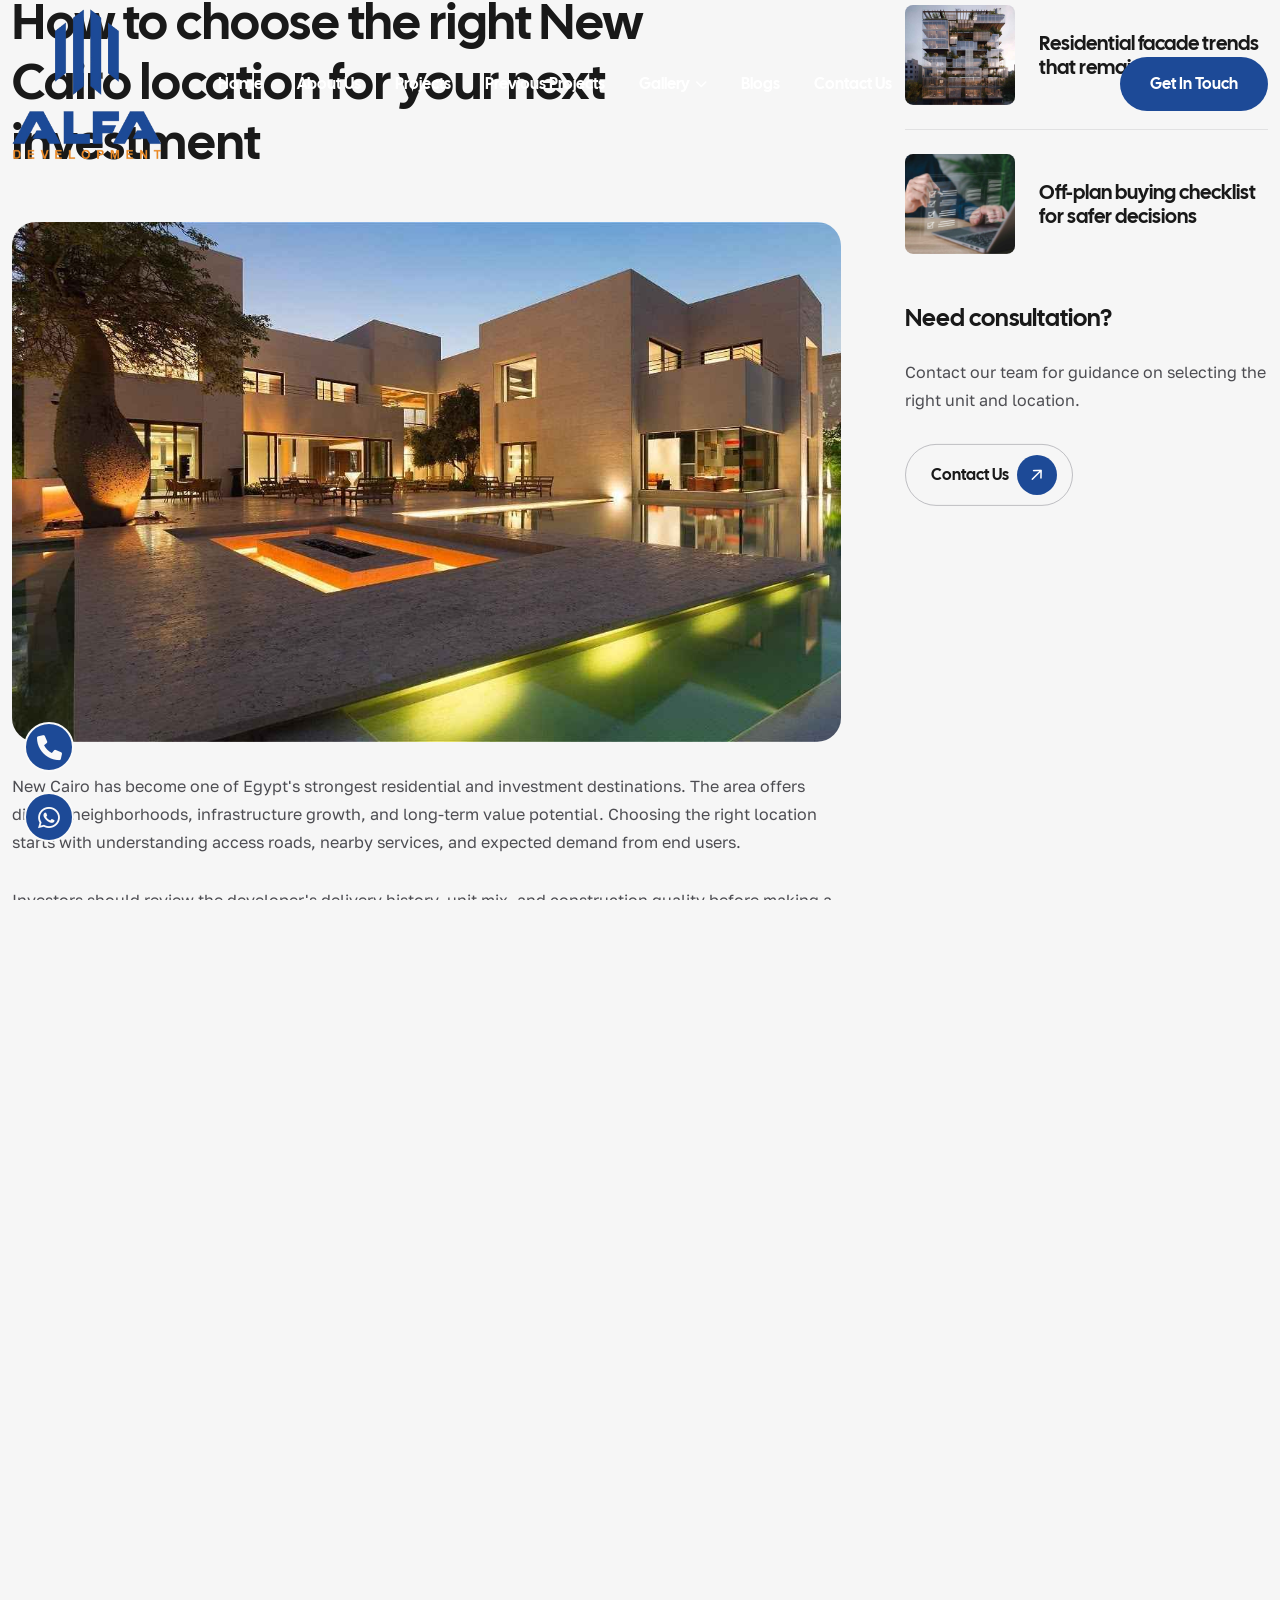
<file: blog-details.html>
<!DOCTYPE html>
<html class="no-js" lang="en">
    <head>
        <meta charset="utf-8">
        <meta http-equiv="x-ua-compatible" content="ie=edge">
        <meta name="viewport" content="width=device-width, initial-scale=1">
        <meta name="description" content="">

        <!-- Site Title -->
        <title>Alfa Real Estate Development | New Cairo</title>

        <!-- Place favicon.ico in the root directory -->
        <link rel="shortcut icon" type="image/x-icon" href="assets/images/logo/logo.png">

        <!-- CSS here -->
        <link rel="stylesheet" href="assets/css/bootstrap.min.css">
        <link rel="stylesheet" href="assets/css/fontawesome.min.css">
        <link rel="stylesheet" href="assets/css/venobox.min.css">
        <link rel="stylesheet" href="assets/css/odometer.min.css">
        <link rel="stylesheet" href="assets/css/nice-select.css">
        <link rel="stylesheet" href="assets/css/carouselTicker.css">
        <link rel="stylesheet" href="assets/css/animation.css">
        <link rel="stylesheet" href="assets/css/swiper.min.css">
        <link rel="stylesheet" href="assets/css/main.css">
    </head>

    <body>

          <!-- preloader -->
          <div id="loader"></div>
          <!-- /.preloader -->
          <!-- /.Main Header -->
          <div id="header"></div>
    <div id="antra-smooth-wrapper">
        <div id="antra-smooth-content">

        <section class="page-header">
            <div class="bg-img" data-background="assets/images/slider/hero.jpg"></div>
            <div class="overlay"></div>
            <div class="container">
                <div class="page-header-content">
                    <h1 class="title">Blog Details</h1>
                    <h4 class="sub-title"><a class='home' href='index.html'>Home </a><span class="icon">-</span><a class='inner-page' href='blog-details.html'> Blog Details</a></h4>
                </div>
            </div>
        </section>
        <!-- ./ page-header -->

            <section class="blog-details pt-150 pb-150 overflow-hidden">
                <div class="container container-2">
                    <div class="row gy-5">
                        <div class="col-lg-8 col-md-12">
                            <div class="blog-details-wrap">
                                <div class="post-card post-card-2 inner-post">
                                    <div class="post-content">
                                        <ul class="post-meta">
                                            <li class="category">Investment</li>
                                            <li>April 2026</li>
                                            <li><span>6 min read</span></li>
                                        </ul>
                                        <h3 class="title">How to choose the right New Cairo location for your next investment</h3>
                                    </div>
                                </div>
                                <div class="blog-details-img mb-30">
                                    <img src="assets/images/blogs/1.jpg" loading="lazy" alt="New Cairo real estate market trends">
                                </div>
                                <div class="blog-details-content">
                                    <p class="mb-30">New Cairo has become one of Egypt's strongest residential and
                                        investment destinations. The area offers diverse neighborhoods,
                                        infrastructure growth, and long-term value potential. Choosing the
                                        right location starts with understanding access roads, nearby
                                        services, and expected demand from end users.</p>
                                    <p class="mb-40">Investors should review the developer's delivery history, unit
                                        mix, and construction quality before making a decision. Projects
                                        with practical layouts, clear specifications, and realistic
                                        handover schedules usually perform better in both resale and
                                        rental markets.</p>
                                    <blockquote class="mb-40">
                           
                                        
                                        <div class="content">
                                            <p>“Strong investment outcomes are not only about price per meter;
                                                they come from location strength, execution quality, and demand
                                                sustainability.”</p>
                                        </div>
                                    </blockquote>
                                    <h3 class="details-title-2">Checklist before you book</h3>
                                    <ul class="mb-40 ps-3">
                                        <li>Verify road access and connectivity to key New Cairo hubs.</li>
                                        <li>Compare payment plans against realistic delivery timelines.</li>
                                        <li>Check service specifications and building operation quality.</li>
                                        <li>Study nearby supply and expected rental demand.</li>
                                    </ul>
                                    <p>Alfa Real Estate Development focuses on delivering projects in
                                        prime New Cairo districts with practical plans and quality
                                        standards that support long-term value for both residents and
                                        investors.</p>
                                </div>
                                <div class="tags">
                                    <ul class="tag-list">
                                        <li><a href="blogs.html">New Cairo</a></li>
                                        <li><a href="blogs.html">Investment</a></li>
                                        <li><a href="blogs.html">Real Estate</a></li>
                                    </ul>
                                </div>
                               
                                <!-- ./ form-wrap -->
                            </div>
                        </div>
                        <!-- Sidebar Widgets -->
                        <div class="col-lg-4">
                            <div class="sidebar-widget">
                                <h3 class="widget-title">Recent Articles</h3>
                                <div class="sidebar-post">
                                    <img src="assets/images/blogs/2.jpg" loading="lazy" alt="Facade trends">
                                    <div class="post-content">
                                        <h3 class="title"><a href="blog-details.html">Residential facade trends that remain timeless</a></h3>
                                    </div>
                                </div>
                                <div class="sidebar-post">
                                    <img src="assets/images/blogs/3.jpeg" loading="lazy" alt="Off-plan checklist">
                                    <div class="post-content">
                                        <h3 class="title"><a href="blog-details.html">Off-plan buying checklist for safer decisions</a></h3>
                                    </div>
                                </div>
                            </div>
                            <div class="sidebar-widget sticky-widget">
                                <h3 class="widget-title">Need consultation?</h3>
                                <p class="mb-30">Contact our team for guidance on selecting the right unit and
                                    location.</p>
                                <a href="contact.html" class="tl-primary-btn header-btn d-inline-flex align-items-center">Contact Us<span class="icon ms-2"><i class="fa-regular fa-arrow-right"></i></span></a>
                            </div>
                        </div>
                    </div>
                </div>
            </section>
        <!-- ./ Blog Details -->

        <footer id="footer" class="shadow-lg"></footer>
        <!-- ./ footer-section -->

        </div>
    </div>
    <!-- 
##################################################
#                  SOCIAL ICONS                  #
##################################################
-->
<div class="social-icon position-fixed bottom-0 d-flex flex-column gap-1 z-3">
    <a href="tel:+201000713131" class="btn d-flex align-items-center justify-content-center" aria-label="اتصال">
        <i class="fas fa-phone"></i>
    </a>
    <a href="https://wa.me/201000713131" target="_blank" rel="noopener noreferrer"
        class="btn d-flex align-items-center justify-content-center" aria-label="WhatsApp">
        <i class="fab fa-whatsapp"></i>
    </a>
</div>
        <div id="scroll-percentage"><span id="scroll-percentage-value"></span></div>
        <!--scrollup-->

        <!-- JS here -->
        <script src="assets/js/vendor/jquary-3.7.1.min.js"></script>
        <script src="assets/js/vendor/bootstrap-bundle.js"></script>
        <script src="assets/js/vendor/imagesloaded-pkgd.js"></script>
        <script src="assets/js/vendor/waypoints.min.js"></script>
        <script src="assets/js/vendor/venobox.min.js"></script>
        <script src="assets/js/vendor/odometer.min.js"></script>
        <script src="assets/js/vendor/meanmenu.js"></script>
        <script src="assets/js/vendor/jquery.isotope.js"></script>
        <script src="assets/js/vendor/swiper.min.js"></script>
        <script src="assets/js/vendor/split-type.min.js"></script>
        <script src="assets/js/vendor/gsap.min.js"></script>
        <script src="assets/js/vendor/scroll-trigger.min.js"></script>
        <script src="assets/js/vendor/scroll-smoother.js"></script>
        <script src="assets/js/vendor/jquery.carouselTicker.js"></script>
        <script src="assets/js/vendor/nice-select.js"></script>
        <script src="assets/js/vendor/three.min.js"></script>
        <script src="assets/js/vendor/panolens.min.js"></script>
        <script src="assets/js/vendor/jquery.event.move.min.js"></script>
        <script src="assets/js/vendor/jquery.twentytwenty.min.js"></script>
        <script src="assets/js/slider.js"></script>
        <script src="assets/js/contact.js"></script>
        <script src="assets/js/main.js"></script>
        <script>
            $("#header").load("app/header.html");
            $("#footer").load("app/footer.html");
            $("#loader").load("app/loader.html");
        </script>
    </body>
</html>
</file>
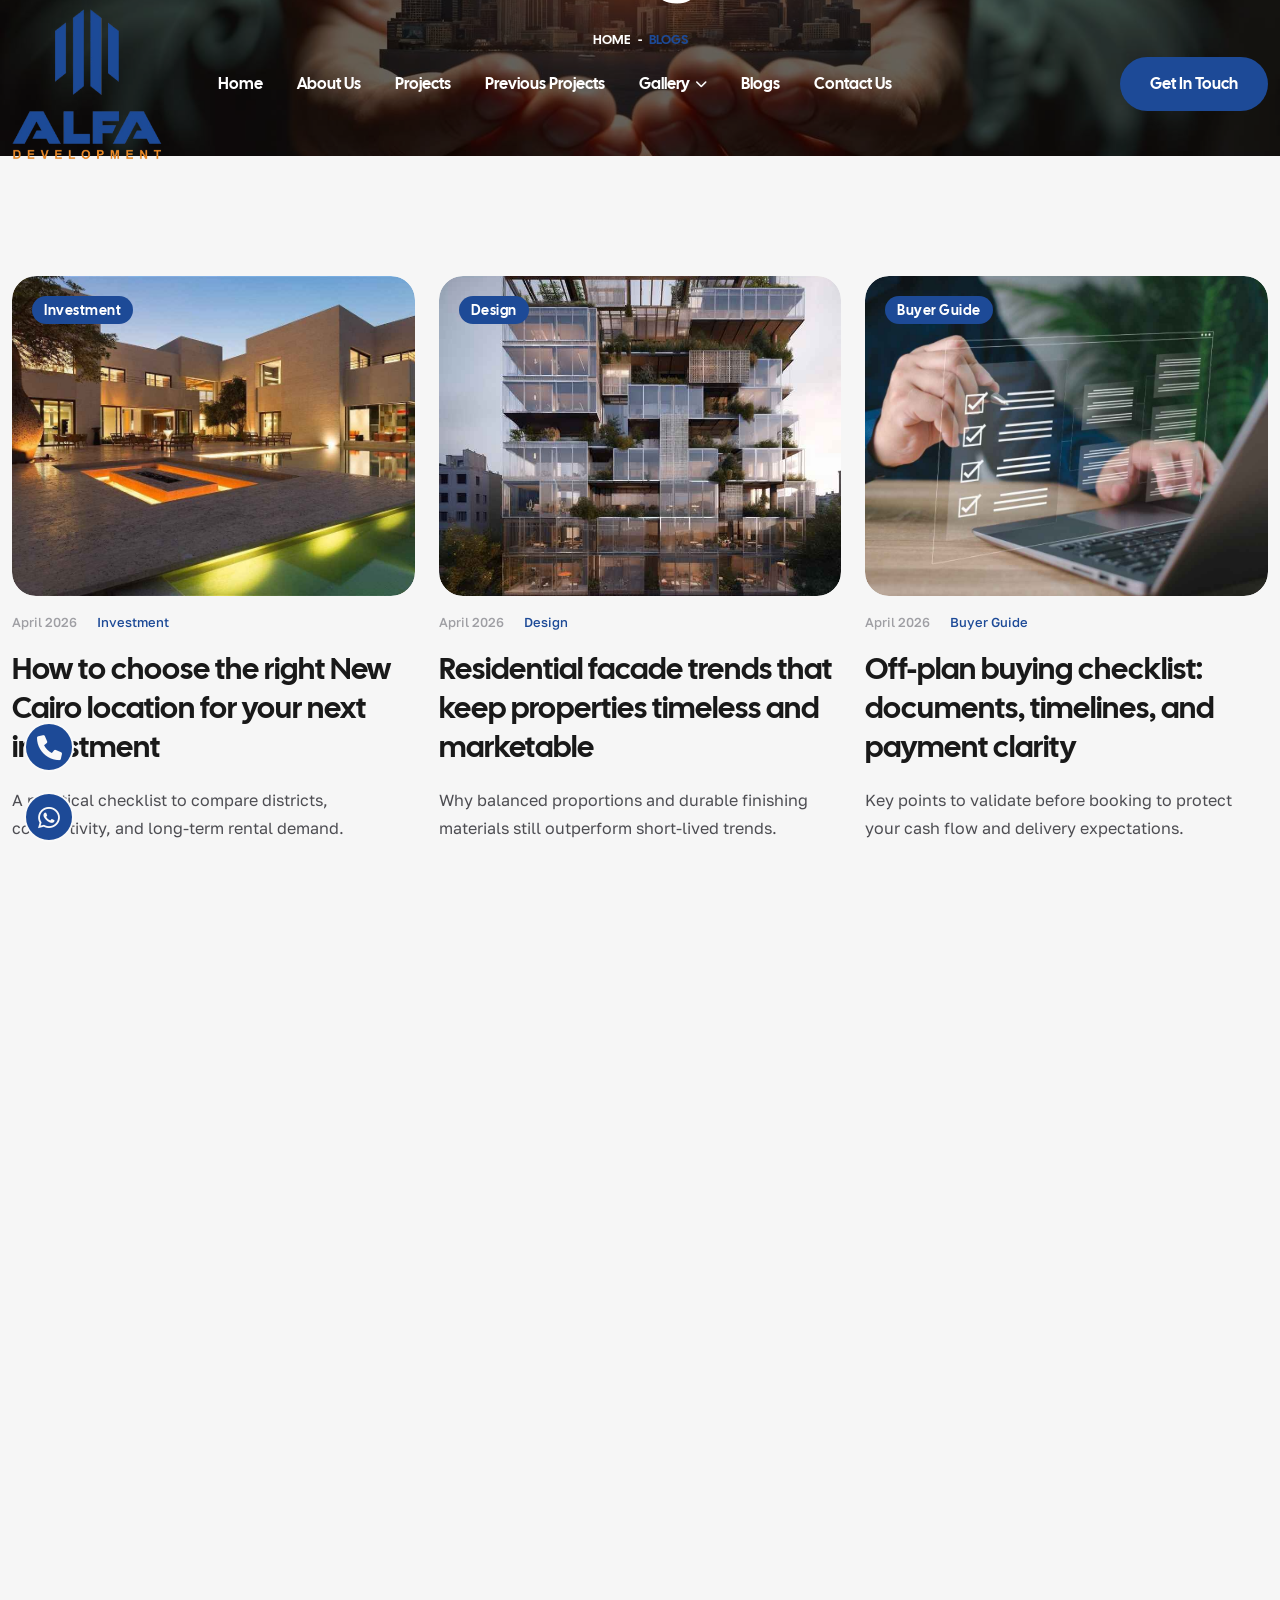
<file: blogs.html>
<!DOCTYPE html>
<html class="no-js" lang="en">
    <head>
        <meta charset="utf-8">
        <meta http-equiv="x-ua-compatible" content="ie=edge">
        <meta name="viewport" content="width=device-width, initial-scale=1">
        <meta name="description" content="">

        <!-- Site Title -->
        <title>Antra - Architecture & Interior Design HTML Template</title>

        <!-- Place favicon.ico in the root directory -->
        <link rel="shortcut icon" type="image/x-icon" href="assets/img/favicon.png">

        <!-- CSS here -->
        <link rel="stylesheet" href="assets/css/bootstrap.min.css">
        <link rel="stylesheet" href="assets/css/fontawesome.min.css">
        <link rel="stylesheet" href="assets/css/venobox.min.css">
        <link rel="stylesheet" href="assets/css/odometer.min.css">
        <link rel="stylesheet" href="assets/css/nice-select.css">
        <link rel="stylesheet" href="assets/css/carouselTicker.css">
        <link rel="stylesheet" href="assets/css/animation.css">
        <link rel="stylesheet" href="assets/css/swiper.min.css">
        <link rel="stylesheet" href="assets/css/main.css">
    </head>

    <body>

     <!-- preloader -->
     <div id="loader"></div>
     <!-- /.preloader -->
     <!-- /.Main Header -->
     <div id="header"></div>
    <div id="antra-smooth-wrapper">
        <div id="antra-smooth-content">

            <section class="page-header">
                <div class="bg-img" data-background="assets/images/slider/hero.jpg"></div>
                <div class="overlay"></div>
                <div class="container">
                    <div class="page-header-content">
                        <h1 class="title">Blogs</h1>
                        <h4 class="sub-title"><a class='home' href='index.html'>Home </a><span class="icon">-</span><a
                                class='inner-page' href='blogs.html'> Blogs</a></h4>
                    </div>
                </div>
            </section>
        <!-- ./ page-header -->

        <section class="blog-section pt-120 pb-120 fade-wrapper">
            <div class="container container-2">
                <div class="row g-4 fade-top">
                    <div class="col-12 col-md-6 col-lg-4">
                        <div class="post-card h-100">
                            <div class="post-thumb">
                                <img src="./assets/images/blogs/1.jpg" loading="lazy"
                                    alt="How to choose a New Cairo location for investment">
                                <span class="category">Investment</span>
                            </div>
                            <div class="post-content">
                                <ul class="post-meta">
                                    <li>April 2026</li>
                                    <li><span>Investment</span></li>
                                </ul>
                                <h3 class="title"><a href="./blog-details.html">How to choose the right New Cairo location for your
                                        next investment</a></h3>
                                <p>A practical checklist to compare districts, connectivity, and long-term rental
                                    demand.</p>
                            </div>
                        </div>
                    </div>
                    <div class="col-12 col-md-6 col-lg-4">
                        <div class="post-card h-100">
                            <div class="post-thumb">
                                <img src="./assets/images/blogs/2.jpg" loading="lazy"
                                    alt="Design trends in residential facades in New Cairo">
                                <span class="category">Design</span>
                            </div>
                            <div class="post-content">
                                <ul class="post-meta">
                                    <li>April 2026</li>
                                    <li><span>Design</span></li>
                                </ul>
                                <h3 class="title"><a href="./blog-details.html">Residential facade trends that keep properties
                                        timeless and marketable</a></h3>
                                <p>Why balanced proportions and durable finishing materials still outperform
                                    short-lived trends.</p>
                            </div>
                        </div>
                    </div>
                    <div class="col-12 col-md-6 col-lg-4">
                        <div class="post-card h-100">
                            <div class="post-thumb">
                                <img src="./assets/images/blogs/3.jpeg" loading="lazy"
                                    alt="What buyers should review before purchasing off-plan units">
                                <span class="category">Buyer Guide</span>
                            </div>
                            <div class="post-content">
                                <ul class="post-meta">
                                    <li>April 2026</li>
                                    <li><span>Buyer Guide</span></li>
                                </ul>
                                <h3 class="title"><a href="./blog-details.html">Off-plan buying checklist: documents, timelines, and
                                        payment clarity</a></h3>
                                <p>Key points to validate before booking to protect your cash flow and delivery
                                    expectations.</p>
                            </div>
                        </div>
                    </div>
                </div>
            </div>
        </section>
        <!-- ./ blog-section -->
      <footer id="footer" class="shadow-lg"></footer>
        <!-- ./ footer-section -->

        </div>
    </div>
    <!-- 
##################################################
#                  SOCIAL ICONS                  #
##################################################
-->
<div class="social-icon position-fixed bottom-0 d-flex flex-column gap-1 z-3">
    <a href="tel:+201000713131" class="btn d-flex align-items-center justify-content-center" aria-label="اتصال">
        <i class="fas fa-phone"></i>
    </a>
    <a href="https://wa.me/201000713131" target="_blank" rel="noopener noreferrer"
        class="btn d-flex align-items-center justify-content-center" aria-label="WhatsApp">
        <i class="fab fa-whatsapp"></i>
    </a>
</div>
        <div id="scroll-percentage"><span id="scroll-percentage-value"></span></div>
        <!--scrollup-->

        <!-- JS here -->
        <script src="assets/js/vendor/jquary-3.7.1.min.js"></script>
        <script src="assets/js/vendor/bootstrap-bundle.js"></script>
        <script src="assets/js/vendor/imagesloaded-pkgd.js"></script>
        <script src="assets/js/vendor/waypoints.min.js"></script>
        <script src="assets/js/vendor/venobox.min.js"></script>
        <script src="assets/js/vendor/odometer.min.js"></script>
        <script src="assets/js/vendor/meanmenu.js"></script>
        <script src="assets/js/vendor/jquery.isotope.js"></script>
        <script src="assets/js/vendor/swiper.min.js"></script>
        <script src="assets/js/vendor/split-type.min.js"></script>
        <script src="assets/js/vendor/gsap.min.js"></script>
        <script src="assets/js/vendor/scroll-trigger.min.js"></script>
        <script src="assets/js/vendor/scroll-smoother.js"></script>
        <script src="assets/js/vendor/jquery.carouselTicker.js"></script>
        <script src="assets/js/vendor/nice-select.js"></script>
        <script src="assets/js/vendor/three.min.js"></script>
        <script src="assets/js/vendor/panolens.min.js"></script>
        <script src="assets/js/vendor/jquery.event.move.min.js"></script>
        <script src="assets/js/vendor/jquery.twentytwenty.min.js"></script>
        <script src="assets/js/slider.js"></script>
        <script src="assets/js/contact.js"></script>
        <script src="assets/js/main.js"></script>
        <script>
            $("#header").load("app/header.html");
            $("#footer").load("app/footer.html");
            $("#loader").load("app/loader.html");
        </script>
    </body>
</html>
</file>
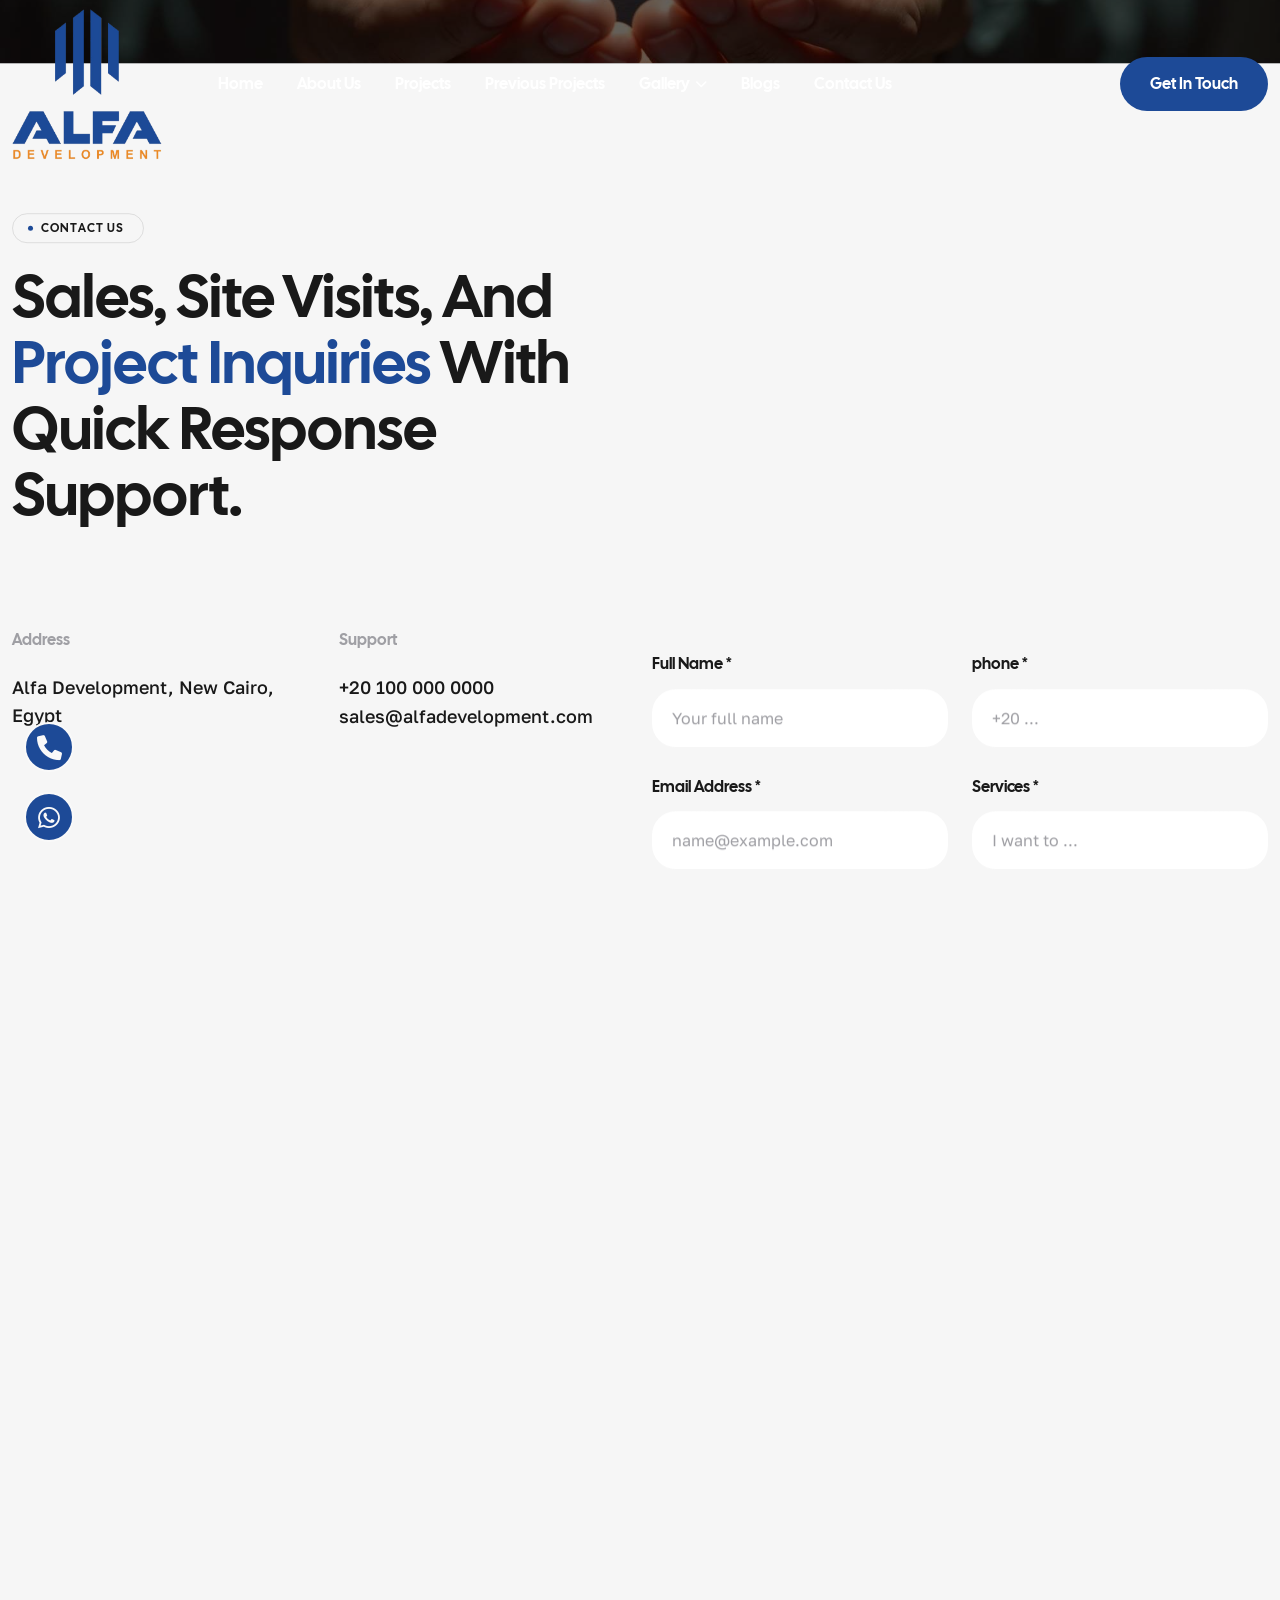
<file: contact.html>
<!DOCTYPE html>
<html class="no-js" lang="en">

<head>
    <meta charset="utf-8">
    <meta http-equiv="x-ua-compatible" content="ie=edge">
    <meta name="viewport" content="width=device-width, initial-scale=1">
    <meta name="description" content="">

    <!-- Site Title -->
    <title>Alfa Real Estate Development | New Cairo</title>

    <!-- Place favicon.ico in the root directory -->
    <link rel="shortcut icon" type="image/x-icon" href="assets/images/logo/logo.png">

    <!-- CSS here -->
    <link rel="stylesheet" href="assets/css/bootstrap.min.css">
    <link rel="stylesheet" href="assets/css/fontawesome.min.css">
    <link rel="stylesheet" href="assets/css/venobox.min.css">
    <link rel="stylesheet" href="assets/css/odometer.min.css">
    <link rel="stylesheet" href="assets/css/nice-select.css">
    <link rel="stylesheet" href="assets/css/carouselTicker.css">
    <link rel="stylesheet" href="assets/css/animation.css">
    <link rel="stylesheet" href="assets/css/swiper.min.css">
    <link rel="stylesheet" href="assets/css/main.css">
</head>

<body>

    <!-- preloader -->
    <div id="loader"></div>
    <!-- /.preloader -->
    <!-- /.Main Header -->
    <div id="header"></div>
    <div id="antra-smooth-wrapper">
        <div id="antra-smooth-content">

            <section class="page-header">
                <div class="bg-img" data-background="assets/images/slider/hero.jpg"></div>
                <div class="overlay"></div>
                <div class="container">
                    <div class="page-header-content">
                        <h1 class="title">Contact Us</h1>
                        <h4 class="sub-title"><a class='home' href='service.html'>Home </a><span class="icon">-</span><a
                                class='inner-page' href='blog-details.html'> Contact Us</a></h4>
                    </div>
                </div>
            </section>
            <!-- ./ page-header -->

            <section class="contact-section pt-80 pb-150">
                <div class="container container-2">

                    <div class="row request-wrap contact-page-area">
                        <div class="col-lg-6">
                            <div class="request-content mb-5">
                                <div class="section-heading">
                                    <h4 class="sub-heading" data-text-animation="fade-in-right" data-split="char"
                                        data-duration="0.9" data-stagger="0.03">Contact us</h4>
                                    <h2 class="section-title cursor-effect title-2">Sales, site visits, and
                                        <span>project
                                            inquiries</span> with quick response support.</h2>
                                </div>
                                <div class="request-item-wrap">
                                    <div class="request-item ">
                                        <span>Address</span>
                                        <p>Alfa Development, New Cairo, <br> Egypt</p>
                                    </div>
                                    <div class="request-item ">
                                        <span>Support</span>
                                        <a href="tel:+201000000000">+20 100 000 0000</a>
                                        <a href="mailto:sales@alfadevelopment.com">sales@alfadevelopment.com</a>
                                    </div>
                                </div>
                            </div>
                            <div class="contact-map-side h-100 d-flex flex-column">

                                <div class="contact-map contact-map--aside flex-grow-1 d-flex flex-column ">
                                    <div class="map-container flex-grow-1 h-100">
                                        <iframe title="Map — Alfa Real Estate Development, New Cairo area"
                                            class="rounded-5"
                                            src="https://www.google.com/maps/embed?pb=!1m18!1m12!1m3!1d3454.2026574608194!2d31.462195899999998!3d30.031043299999997!2m3!1f0!2f0!3f0!3m2!1i1024!2i768!4f13.1!3m3!1m2!1s0x145823b37a0a64a9%3A0xe06d791f70fcc569!2sALFA%20DEVELOPMENT!5e0!3m2!1sar!2seg!4v1776004876213!5m2!1sar!2seg"
                                            width="100%" height="100%" style="border: 0; min-height: 380px"
                                            allowfullscreen="" loading="lazy"
                                            referrerpolicy="no-referrer-when-downgrade"></iframe>
                                    </div>
                                </div>
                            </div>
                        </div>

                        <div class="col-lg-6">
                            <div class="request-form-wrap">
                                <form action="mail.php" method="post" id="ajax_contact" class="form-horizontal">
                                    <div class="form-group row">
                                        <div class="col-md-6">
                                            <div class="form-item">
                                                <h4 class="form-title">Full Name *</h4>
                                                <input type="text" id="fullname" name="fullname" class="form-control"
                                                    placeholder="Your full name">
                                            </div>
                                        </div>
                                        <div class="col-md-6">
                                            <div class="form-item">
                                                <h4 class="form-title">phone *</h4>
                                                <input type="text" id="phone" name="phone" class="form-control"
                                                placeholder="+20 ...">
                                            </div>
                                        </div>
                                    </div>
                                    <div class="form-group row">
                                        <div class="col-md-6">
                                            <div class="form-item">
                                                <h4 class="form-title">Email Address *</h4>
                                                <input type="text" id="email" name="email" class="form-control"
                                                placeholder="name@example.com">
                                            </div>
                                        </div>
                                        <div class="col-md-6">
                                            <div class="form-item">
                                                <h4 class="form-title">Services *</h4>
                                                <input type="text" id="service" name="service" class="form-control"
                                                placeholder="I want to ...">
                                            </div>
                                        </div>
                                    </div>
                                    <div class="form-group row">
                                        <div class="col-md-12">
                                            <div class="form-item message-item">
                                                <h4 class="form-title">Write Message *</h4>
                                                <textarea id="message" name="message" cols="30" rows="5"
                                                    class="form-control address"
                                                    placeholder="Your message.."></textarea>
                                            </div>
                                        </div>
                                    </div>
                                    <div class="submit-btn">
                                        <button id="submit" class="tl-primary-btn" type="submit">Send Message <span
                                                class="icon"><i class="fa-regular fa-arrow-right"></i></span></button>
                                    </div>
                                </form>
                            </div>
                        </div>
                    </div>
                </div>
            </section>
            <!-- ./ contact-section -->



            <footer id="footer" class="shadow-lg"></footer>
            <!-- ./ footer-section -->

        </div>
    </div>
    <!-- 
##################################################
#                  SOCIAL ICONS                  #
##################################################
-->
<div class="social-icon position-fixed bottom-0 d-flex flex-column gap-1 z-3">
    <a href="tel:+201000713131" class="btn d-flex align-items-center justify-content-center" aria-label="اتصال">
        <i class="fas fa-phone"></i>
    </a>
    <a href="https://wa.me/201000713131" target="_blank" rel="noopener noreferrer"
        class="btn d-flex align-items-center justify-content-center" aria-label="WhatsApp">
        <i class="fab fa-whatsapp"></i>
    </a>
</div>
    <div id="scroll-percentage"><span id="scroll-percentage-value"></span></div>
    <!--scrollup-->

    <!-- JS here -->
    <script src="assets/js/vendor/jquary-3.7.1.min.js"></script>
    <script src="assets/js/vendor/bootstrap-bundle.js"></script>
    <script src="assets/js/vendor/imagesloaded-pkgd.js"></script>
    <script src="assets/js/vendor/waypoints.min.js"></script>
    <script src="assets/js/vendor/venobox.min.js"></script>
    <script src="assets/js/vendor/odometer.min.js"></script>
    <script src="assets/js/vendor/meanmenu.js"></script>
    <script src="assets/js/vendor/jquery.isotope.js"></script>
    <script src="assets/js/vendor/swiper.min.js"></script>
    <script src="assets/js/vendor/split-type.min.js"></script>
    <script src="assets/js/vendor/gsap.min.js"></script>
    <script src="assets/js/vendor/scroll-trigger.min.js"></script>
    <script src="assets/js/vendor/scroll-smoother.js"></script>
    <script src="assets/js/vendor/jquery.carouselTicker.js"></script>
    <script src="assets/js/vendor/nice-select.js"></script>
    <script src="assets/js/vendor/three.min.js"></script>
    <script src="assets/js/vendor/panolens.min.js"></script>
    <script src="assets/js/vendor/jquery.event.move.min.js"></script>
    <script src="assets/js/vendor/jquery.twentytwenty.min.js"></script>
    <script src="assets/js/slider.js"></script>
    <script src="assets/js/contact.js"></script>
    <script src="assets/js/main.js"></script>
    <script>
        $("#header").load("app/header.html");
        $("#footer").load("app/footer.html");
        $("#loader").load("app/loader.html");
    </script>
</body>

</html>
</file>
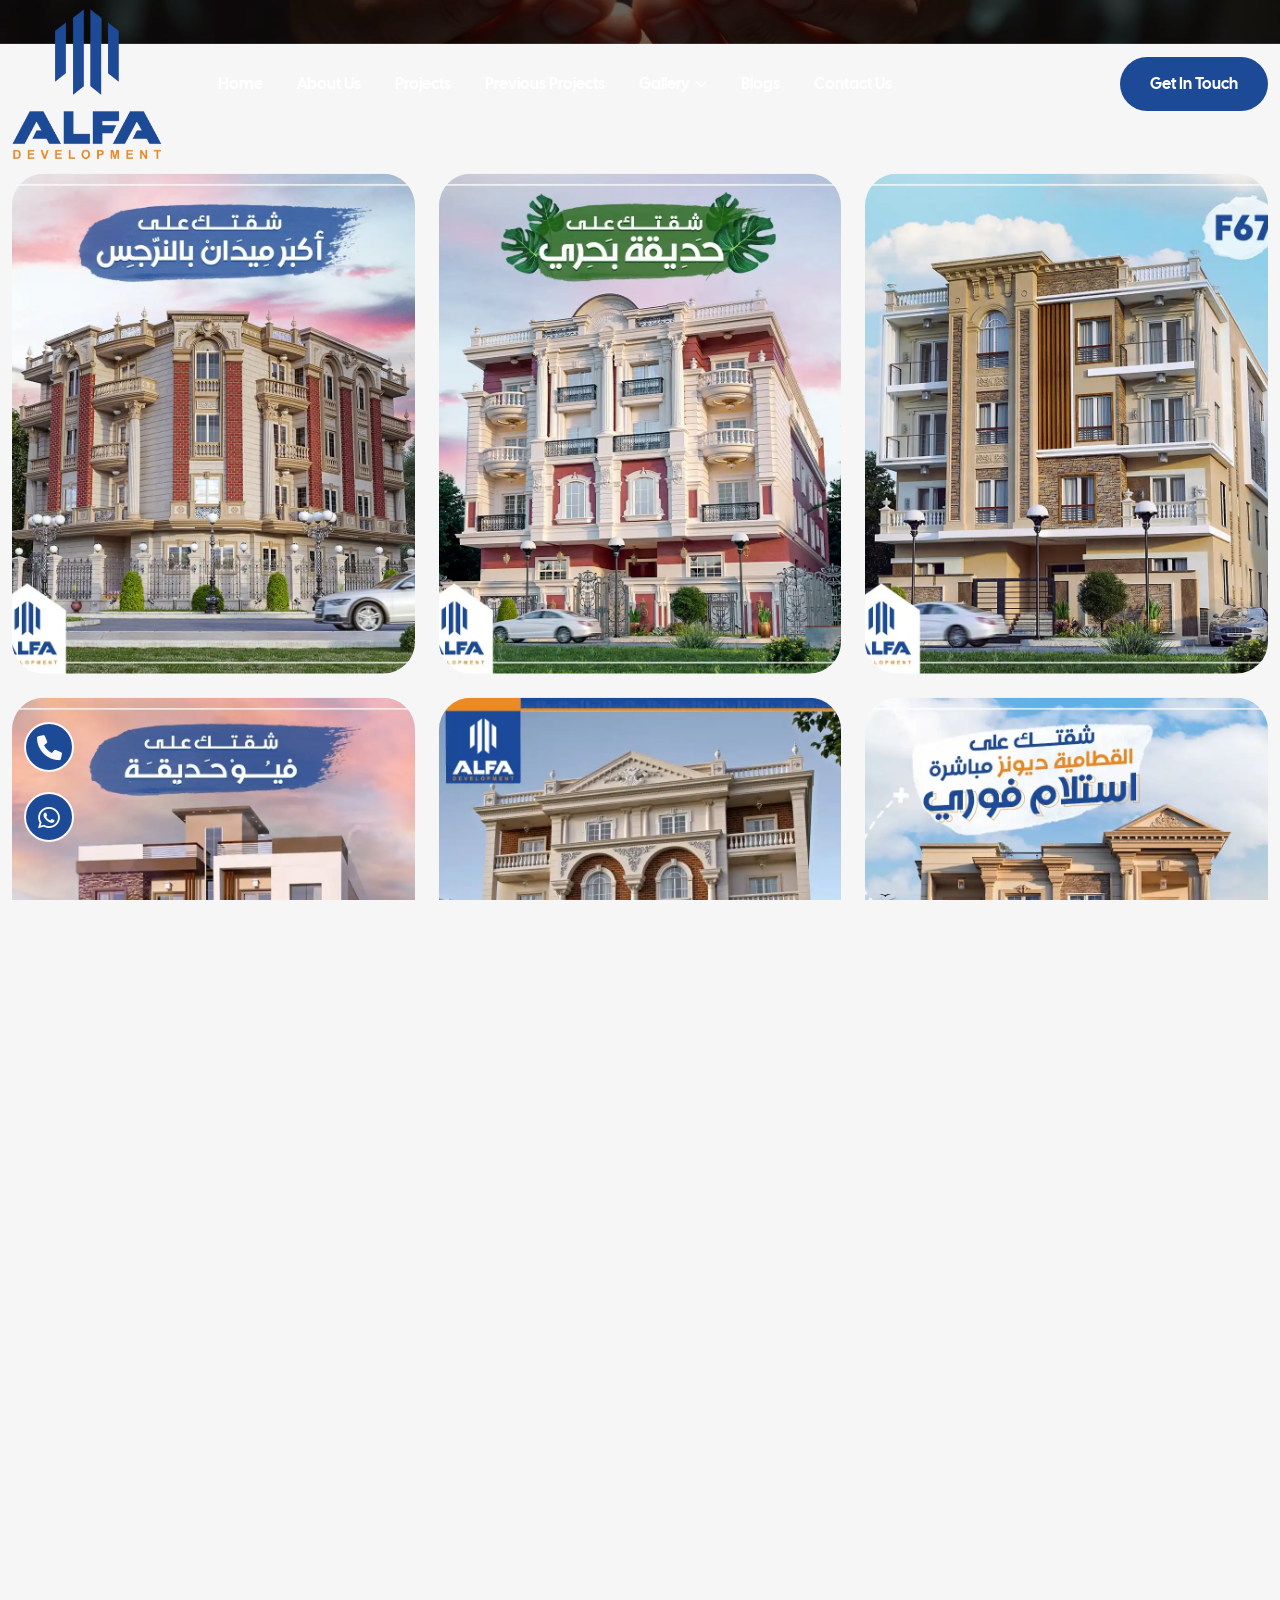
<file: photos.html>
<!DOCTYPE html>
<html class="no-js" lang="en">

<head>
    <meta charset="utf-8">
    <meta http-equiv="x-ua-compatible" content="ie=edge">
    <meta name="viewport" content="width=device-width, initial-scale=1">
    <meta name="description" content="">

    <!-- Site Title -->
    <title>Alfa Real Estate Development | New Cairo</title>

    <!-- Place favicon.ico in the root directory -->
    <link rel="shortcut icon" type="image/x-icon" href="assets/images/logo/logo.png">

    <!-- CSS here -->
    <link rel="stylesheet" href="assets/css/bootstrap.min.css">
    <link rel="stylesheet" href="assets/css/fontawesome.min.css">
    <link rel="stylesheet" href="assets/css/venobox.min.css">
    <link rel="stylesheet" href="assets/css/odometer.min.css">
    <link rel="stylesheet" href="assets/css/nice-select.css">
    <link rel="stylesheet" href="assets/css/carouselTicker.css">
    <link rel="stylesheet" href="assets/css/animation.css">
    <link rel="stylesheet" href="assets/css/swiper.min.css">
    <link rel="stylesheet" href="assets/css/fancybox.css">
    <link rel="stylesheet" href="assets/css/main.css">
</head>

<body>

    <!-- preloader -->
    <div id="loader"></div>
    <!-- /.preloader -->
    <!-- /.Main Header -->
    <div id="header"></div>

    <div id="antra-smooth-wrapper">
        <div id="antra-smooth-content">

            <section class="page-header">
                <div class="bg-img" data-background="assets/images/slider/hero.jpg"></div>
                <div class="overlay"></div>
                <div class="container">
                    <div class="page-header-content">
                        <h1 class="title">Photos</h1>
                        <h4 class="sub-title"><a class='home' href='index.html'>Home </a><span class="icon">-</span><a
                                class='home' href='gallery.html'> Gallery</a><span class="icon">-</span><a
                                class='inner-page' href='photos.html'> Photos</a></h4>
                    </div>
                </div>
            </section>
            <!-- ./ page-header -->

            <section class="gallery-inner pt-130 pb-130">
                <div class="container container-2">
                    <div class="row g-4">
                        <div class="col-12 col-md-6 col-lg-4">
                            <a href="assets/images/projects/current-projects/1.webp" data-fancybox="gallery"
                                data-caption="Project E57 - New Narcissus">
                                <img src="assets/images/projects/current-projects/1.webp" class="w-100 gallery-img object-fit-cover rounded-5"
                                height="500"
                                    loading="lazy" alt="Project E57 in New Narcissus" />
                            </a>
                        </div>
                        <div class="col-12 col-md-6 col-lg-4">
                            <a href="assets/images/projects/current-projects/2.webp" data-fancybox="gallery"
                                data-caption="Project G117 - New Narcissus">
                                <img src="assets/images/projects/current-projects/2.webp" class="w-100 gallery-img object-fit-cover rounded-5"
                                height="500"            
                                    loading="lazy" alt="Project G117 in New Narcissus" />
                            </a>
                        </div>
                        <div class="col-12 col-md-6 col-lg-4">
                            <a href="assets/images/projects/current-projects/3.webp" data-fancybox="gallery"
                                data-caption="Project F67 - New Narcissus">
                                <img src="assets/images/projects/current-projects/3.webp" class="w-100 gallery-img object-fit-cover rounded-5"
                                height="500"            
                                    loading="lazy" alt="Project F67 in New Narcissus" />
                            </a>
                        </div>
                        <div class="col-12 col-md-6 col-lg-4">
                            <a href="assets/images/projects/current-projects/4.webp" data-fancybox="gallery"
                                data-caption="Project B109 - Beit El Watan">
                                <img src="assets/images/projects/current-projects/4.webp" class="w-100 gallery-img object-fit-cover rounded-5"
                                height="500"            
                                    loading="lazy" alt="Project B109 in Beit El Watan" />
                            </a>
                        </div>
                        <div class="col-12 col-md-6 col-lg-4">
                            <a href="assets/images/projects/current-projects/5.webp" data-fancybox="gallery"
                                data-caption="Project B100 - Beit El Watan">
                                <img src="assets/images/projects/current-projects/5.webp" class="w-100 gallery-img object-fit-cover rounded-5"
                                height="500"            
                                    loading="lazy" alt="Project B100 in Beit El Watan" />
                            </a>
                        </div>
                        <div class="col-12 col-md-6 col-lg-4">
                            <a href="assets/images/projects/current-projects/6.webp" data-fancybox="gallery"
                                data-caption="Project 15 - Andalusia 1">
                                <img src="assets/images/projects/current-projects/6.webp" class="w-100 gallery-img object-fit-cover rounded-5"
                                height="500"            
                                    loading="lazy" alt="Project 15 in Andalusia 1" />
                            </a>
                        </div>
                    </div>
                </div>
            </section>


            <!-- ./ newsletter-section -->
            <footer id="footer" class="shadow-lg"></footer>
            <!-- ./ footer-section -->

        </div>
    </div>
    <!-- 
##################################################
#                  SOCIAL ICONS                  #
##################################################
-->
    <div class="social-icon position-fixed bottom-0 d-flex flex-column gap-1 z-3">
        <a href="tel:+201000713131" class="btn d-flex align-items-center justify-content-center" aria-label="اتصال">
            <i class="fas fa-phone"></i>
        </a>
        <a href="https://wa.me/201000713131" target="_blank" rel="noopener noreferrer"
            class="btn d-flex align-items-center justify-content-center" aria-label="WhatsApp">
            <i class="fab fa-whatsapp"></i>
        </a>
    </div>
    <div id="scroll-percentage"><span id="scroll-percentage-value"></span></div>
    <!--scrollup-->

    <!-- JS here -->
    <script src="assets/js/vendor/jquary-3.7.1.min.js"></script>
    <script src="assets/js/vendor/bootstrap-bundle.js"></script>
    <script src="assets/js/vendor/imagesloaded-pkgd.js"></script>
    <script src="assets/js/vendor/waypoints.min.js"></script>
    <script src="assets/js/vendor/venobox.min.js"></script>
    <script src="assets/js/vendor/odometer.min.js"></script>
    <script src="assets/js/vendor/meanmenu.js"></script>
    <script src="assets/js/vendor/jquery.isotope.js"></script>
    <script src="assets/js/vendor/swiper.min.js"></script>
    <script src="assets/js/vendor/split-type.min.js"></script>
    <script src="assets/js/vendor/gsap.min.js"></script>
    <script src="assets/js/vendor/scroll-trigger.min.js"></script>
    <script src="assets/js/vendor/scroll-smoother.js"></script>
    <script src="assets/js/vendor/jquery.carouselTicker.js"></script>
    <script src="assets/js/vendor/nice-select.js"></script>
    <script src="assets/js/vendor/three.min.js"></script>
    <script src="assets/js/vendor/panolens.min.js"></script>
    <script src="assets/js/vendor/jquery.event.move.min.js"></script>
    <script src="assets/js/vendor/jquery.twentytwenty.min.js"></script>
    <script src="assets/js/slider.js"></script>
    <script src="assets/js/contact.js"></script>
    <script src="assets/js/fancybox.umd.js"></script>
    <script src="assets/js/main.js"></script>
    <script>
        $("#header").load("app/header.html");
        $("#footer").load("app/footer.html");
        $("#loader").load("app/loader.html");
        Fancybox.bind('[data-fancybox="gallery"]', {});
    </script>
</body>
</html>
</file>
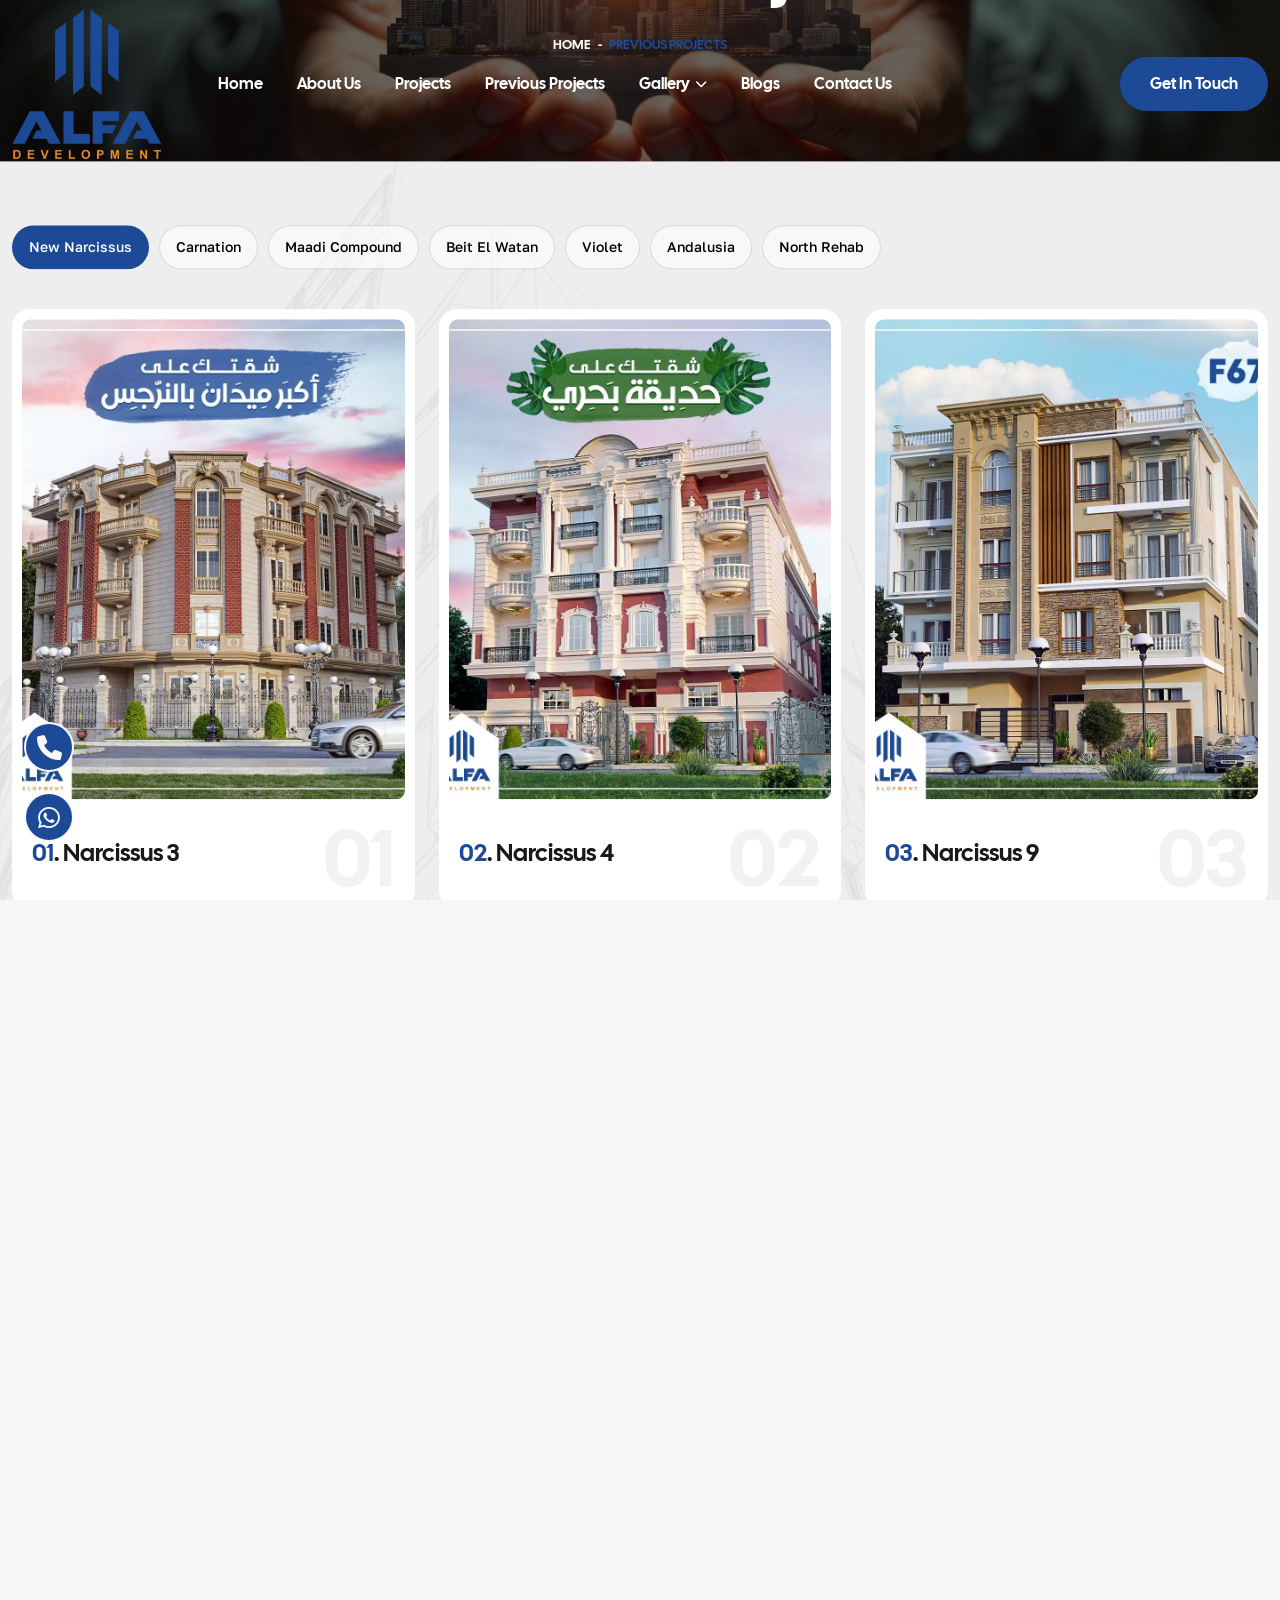
<file: previous-projects.html>
<!DOCTYPE html>
<html class="no-js" lang="en">

<head>
    <meta charset="utf-8">
    <meta http-equiv="x-ua-compatible" content="ie=edge">
    <meta name="viewport" content="width=device-width, initial-scale=1">
    <meta name="description" content="">

    <!-- Site Title -->
    <title>Alfa Real Estate Development | New Cairo</title>

    <!-- Place favicon.ico in the root directory -->
    <link rel="shortcut icon" type="image/x-icon" href="assets/images/logo/logo.png">

    <!-- CSS here -->
    <link rel="stylesheet" href="assets/css/bootstrap.min.css">
    <link rel="stylesheet" href="assets/css/fontawesome.min.css">
    <link rel="stylesheet" href="assets/css/venobox.min.css">
    <link rel="stylesheet" href="assets/css/odometer.min.css">
    <link rel="stylesheet" href="assets/css/nice-select.css">
    <link rel="stylesheet" href="assets/css/carouselTicker.css">
    <link rel="stylesheet" href="assets/css/animation.css">
    <link rel="stylesheet" href="assets/css/swiper.min.css">
    <link rel="stylesheet" href="assets/css/main.css">
</head>

<body>

    <!-- preloader -->
    <div id="loader"></div>
    <!-- /.preloader -->
    <!-- /.Main Header -->
    <div id="header"></div>

    <div id="antra-smooth-wrapper">
        <div id="antra-smooth-content">

            <section class="page-header">
                <div class="bg-img" data-background="assets/images/slider/hero.jpg"></div>
                <div class="overlay"></div>
                <div class="container">
                    <div class="page-header-content">
                        <h1 class="title">Previous Projects</h1>
                        <h4 class="sub-title"><a class='home' href='index.html'>Home </a><span class="icon">-</span><a
                                class='inner-page' href='previous-projects.html'> Previous Projects</a></h4>
                    </div>
                </div>
            </section>
            <!-- ./ page-header -->

            <section class="process-section overflow-hidden fade-wrapper pt-4">
                <div class="bg-shape" data-background="assets/images/blogs/about-shape-1.png"></div>
                <div class="container container-2">
                   

                    <div class="process-tabs-wrap fade-top ">
                        <ul class="nav nav-pills process-tabs" id="pastProjectsTab" role="tablist">
                            <li class="nav-item" role="presentation">
                                <button class="nav-link active" id="past-tab-new-narcissus" data-bs-toggle="tab"
                                    data-bs-target="#past-pane-new-narcissus" type="button" role="tab"
                                    aria-controls="past-pane-new-narcissus" aria-selected="true">New Narcissus</button>
                            </li>
                            <li class="nav-item" role="presentation">
                                <button class="nav-link" id="past-tab-carnation" data-bs-toggle="tab"
                                    data-bs-target="#past-pane-carnation" type="button" role="tab"
                                    aria-controls="past-pane-carnation" aria-selected="false">Carnation</button>
                            </li>
                            <li class="nav-item" role="presentation">
                                <button class="nav-link" id="past-tab-maadi" data-bs-toggle="tab"
                                    data-bs-target="#past-pane-maadi" type="button" role="tab"
                                    aria-controls="past-pane-maadi" aria-selected="false">Maadi Compound</button>
                            </li>
                            <li class="nav-item" role="presentation">
                                <button class="nav-link" id="past-tab-beit-el-watan" data-bs-toggle="tab"
                                    data-bs-target="#past-pane-beit-el-watan" type="button" role="tab"
                                    aria-controls="past-pane-beit-el-watan" aria-selected="false">Beit El Watan</button>
                            </li>
                            <li class="nav-item" role="presentation">
                                <button class="nav-link" id="past-tab-violet" data-bs-toggle="tab"
                                    data-bs-target="#past-pane-violet" type="button" role="tab"
                                    aria-controls="past-pane-violet" aria-selected="false">Violet</button>
                            </li>
                            <li class="nav-item" role="presentation">
                                <button class="nav-link" id="past-tab-andalusia" data-bs-toggle="tab"
                                    data-bs-target="#past-pane-andalusia" type="button" role="tab"
                                    aria-controls="past-pane-andalusia" aria-selected="false">Andalusia</button>
                            </li>
                            <li class="nav-item" role="presentation">
                                <button class="nav-link" id="past-tab-north-rehab" data-bs-toggle="tab"
                                    data-bs-target="#past-pane-north-rehab" type="button" role="tab"
                                    aria-controls="past-pane-north-rehab" aria-selected="false">North Rehab</button>
                            </li>
                        </ul>
                    </div>

                    <div class="tab-content" id="pastProjectsTabContent">
                        <div class="tab-pane fade show active" id="past-pane-new-narcissus" role="tabpanel"
                            aria-labelledby="past-tab-new-narcissus" tabindex="0">
                            <div class="row gy-xl-0 gy-4 process-wrap process-wrap--flat fade-wrapper">
                                <div class="col-xl-4 col-lg-6 col-md-6">
                                    <a href="#" class="process-item fade-top d-block">
                                        <div class="process-thumb">
                                            <img src="assets/images/projects/current-projects/1.webp" loading="lazy"
                                                alt="Narcissus 3 project">
                                        </div>
                                        <div class="process-content">
                                            <h3 class="title"><span>01</span>. Narcissus 3</h3>
                                        </div>
                                        <span class="number">01</span>
                                    </a>
                                </div>
                                <div class="col-xl-4 col-lg-6 col-md-6">
                                    <a href="#" class="process-item fade-top d-block">
                                        <div class="process-thumb">
                                            <img src="assets/images/projects/current-projects/2.webp" loading="lazy"
                                                alt="Narcissus 4 project">
                                        </div>
                                        <div class="process-content">
                                            <h3 class="title"><span>02</span>. Narcissus 4</h3>
                                        </div>
                                        <span class="number">02</span>
                                    </a>
                                </div>
                                <div class="col-xl-4 col-lg-6 col-md-6">
                                    <a href="#" class="process-item fade-top d-block">
                                        <div class="process-thumb">
                                            <img src="assets/images/projects/current-projects/3.webp" loading="lazy"
                                                alt="Narcissus 9 project">
                                        </div>
                                        <div class="process-content">
                                            <h3 class="title"><span>03</span>. Narcissus 9</h3>
                                        </div>
                                        <span class="number">03</span>
                                    </a>
                                </div>
                            </div>
                        </div>

                        <div class="tab-pane fade" id="past-pane-carnation" role="tabpanel"
                            aria-labelledby="past-tab-carnation" tabindex="0">
                            <div class="row gy-xl-0 gy-4 process-wrap process-wrap--flat fade-wrapper">
                                <div class="col-xl-4 col-lg-6 col-md-6">
                                    <a href="#" class="process-item fade-top d-block">
                                        <div class="process-thumb">
                                            <img src="assets/images/projects/current-projects/4.webp" loading="lazy"
                                                alt="Carnation 1 project">
                                        </div>
                                        <div class="process-content">
                                            <h3 class="title"><span>01</span>. Carnation 1</h3>
                                        </div>
                                        <span class="number">01</span>
                                    </a>
                                </div>
                            </div>
                        </div>

                        <div class="tab-pane fade" id="past-pane-maadi" role="tabpanel" aria-labelledby="past-tab-maadi"
                            tabindex="0">
                            <div class="row gy-xl-0 gy-4 process-wrap process-wrap--flat fade-wrapper">
                                <div class="col-xl-4 col-lg-6 col-md-6">
                                    <a href="#" class="process-item fade-top d-block">
                                        <div class="process-thumb">
                                            <img src="assets/images/projects/current-projects/5.webp" loading="lazy"
                                                alt="Palm 1 project">
                                        </div>
                                        <div class="process-content">
                                            <h3 class="title"><span>01</span>. Palm 1</h3>
                                        </div>
                                        <span class="number">01</span>
                                    </a>
                                </div>
                                <div class="col-xl-4 col-lg-6 col-md-6">
                                    <a href="#" class="process-item fade-top d-block">
                                        <div class="process-thumb">
                                            <img src="assets/images/projects/current-projects/6.webp" loading="lazy"
                                                alt="Palm 2 project">
                                        </div>
                                        <div class="process-content">
                                            <h3 class="title"><span>02</span>. Palm 2</h3>
                                        </div>
                                        <span class="number">02</span>
                                    </a>
                                </div>
                            </div>
                        </div>

                        <div class="tab-pane fade" id="past-pane-beit-el-watan" role="tabpanel"
                            aria-labelledby="past-tab-beit-el-watan" tabindex="0">
                            <div class="row gy-xl-0 gy-4 process-wrap process-wrap--flat fade-wrapper">
                                <div class="col-xl-4 col-lg-6 col-md-6">
                                    <a href="#" class="process-item fade-top d-block">
                                        <div class="process-thumb">
                                            <img src="assets/images/projects/current-projects/1.webp" loading="lazy"
                                                alt="First district 1 project">
                                        </div>
                                        <div class="process-content">
                                            <h3 class="title"><span>01</span>. First district 1</h3>
                                        </div>
                                        <span class="number">01</span>
                                    </a>
                                </div>
                                <div class="col-xl-4 col-lg-6 col-md-6">
                                    <a href="#" class="process-item fade-top d-block">
                                        <div class="process-thumb">
                                            <img src="assets/images/projects/current-projects/2.webp" loading="lazy"
                                                alt="First district 2 project">
                                        </div>
                                        <div class="process-content">
                                            <h3 class="title"><span>02</span>. First district 2</h3>
                                        </div>
                                        <span class="number">02</span>
                                    </a>
                                </div>
                            </div>
                        </div>

                        <div class="tab-pane fade" id="past-pane-violet" role="tabpanel"
                            aria-labelledby="past-tab-violet" tabindex="0">
                            <div class="row gy-xl-0 gy-4 process-wrap process-wrap--flat fade-wrapper">
                                <div class="col-xl-4 col-lg-6 col-md-6">
                                    <a href="#" class="process-item fade-top d-block">
                                        <div class="process-thumb">
                                            <img src="assets/images/projects/current-projects/3.webp" loading="lazy"
                                                alt="Violet 1 project">
                                        </div>
                                        <div class="process-content">
                                            <h3 class="title"><span>01</span>. Violet 1</h3>
                                        </div>
                                        <span class="number">01</span>
                                    </a>
                                </div>
                            </div>
                        </div>

                        <div class="tab-pane fade" id="past-pane-andalusia" role="tabpanel"
                            aria-labelledby="past-tab-andalusia" tabindex="0">
                            <div class="row gy-xl-0 gy-4 process-wrap process-wrap--flat fade-wrapper">
                                <div class="col-xl-4 col-lg-6 col-md-6">
                                    <a href="#" class="process-item fade-top d-block">
                                        <div class="process-thumb">
                                            <img src="assets/images/projects/current-projects/4.webp" loading="lazy"
                                                alt="Andalusia 1 project">
                                        </div>
                                        <div class="process-content">
                                            <h3 class="title"><span>01</span>. Andalusia 1</h3>
                                        </div>
                                        <span class="number">01</span>
                                    </a>
                                </div>
                            </div>
                        </div>

                        <div class="tab-pane fade" id="past-pane-north-rehab" role="tabpanel"
                            aria-labelledby="past-tab-north-rehab" tabindex="0">
                            <div class="row gy-xl-0 gy-4 process-wrap process-wrap--flat fade-wrapper">
                                <div class="col-xl-4 col-lg-6 col-md-6">
                                    <a href="#" class="process-item fade-top d-block">
                                        <div class="process-thumb">
                                            <img src="assets/images/projects/current-projects/5.webp" loading="lazy"
                                                alt="West Arabella 1 project">
                                        </div>
                                        <div class="process-content">
                                            <h3 class="title"><span>01</span>. West Arabella 1</h3>
                                        </div>
                                        <span class="number">01</span>
                                    </a>
                                </div>
                            </div>
                        </div>
                    </div>

                   
                </div>
            </section>
            <!-- ./ project-section -->


            <!-- ./ footer-section -->
            <footer id="footer" class="shadow-lg"></footer>
        </div>
    </div>
    <!-- 
##################################################
#                  SOCIAL ICONS                  #
##################################################
-->
    <div class="social-icon position-fixed bottom-0 d-flex flex-column gap-1 z-3">
        <a href="tel:+201000713131" class="btn d-flex align-items-center justify-content-center" aria-label="اتصال">
            <i class="fas fa-phone"></i>
        </a>
        <a href="https://wa.me/201000713131" target="_blank" rel="noopener noreferrer"
            class="btn d-flex align-items-center justify-content-center" aria-label="WhatsApp">
            <i class="fab fa-whatsapp"></i>
        </a>
    </div>
    <div id="scroll-percentage"><span id="scroll-percentage-value"></span></div>
    <!--scrollup-->

    <!-- JS here -->
    <script src="assets/js/vendor/jquary-3.7.1.min.js"></script>
    <script src="assets/js/vendor/bootstrap-bundle.js"></script>
    <script src="assets/js/vendor/imagesloaded-pkgd.js"></script>
    <script src="assets/js/vendor/waypoints.min.js"></script>
    <script src="assets/js/vendor/venobox.min.js"></script>
    <script src="assets/js/vendor/odometer.min.js"></script>
    <script src="assets/js/vendor/meanmenu.js"></script>
    <script src="assets/js/vendor/jquery.isotope.js"></script>
    <script src="assets/js/vendor/swiper.min.js"></script>
    <script src="assets/js/vendor/split-type.min.js"></script>
    <script src="assets/js/vendor/gsap.min.js"></script>
    <script src="assets/js/vendor/scroll-trigger.min.js"></script>
    <script src="assets/js/vendor/scroll-smoother.js"></script>
    <script src="assets/js/vendor/jquery.carouselTicker.js"></script>
    <script src="assets/js/vendor/nice-select.js"></script>
    <script src="assets/js/vendor/three.min.js"></script>
    <script src="assets/js/vendor/panolens.min.js"></script>
    <script src="assets/js/vendor/jquery.event.move.min.js"></script>
    <script src="assets/js/vendor/jquery.twentytwenty.min.js"></script>
    <script src="assets/js/slider.js"></script>
    <script src="assets/js/contact.js"></script>
    <script src="assets/js/main.js"></script>
    <script>
        $("#header").load("app/header.html");
        $("#footer").load("app/footer.html");
        $("#loader").load("app/loader.html");
    </script>
</body>

</html>
</file>
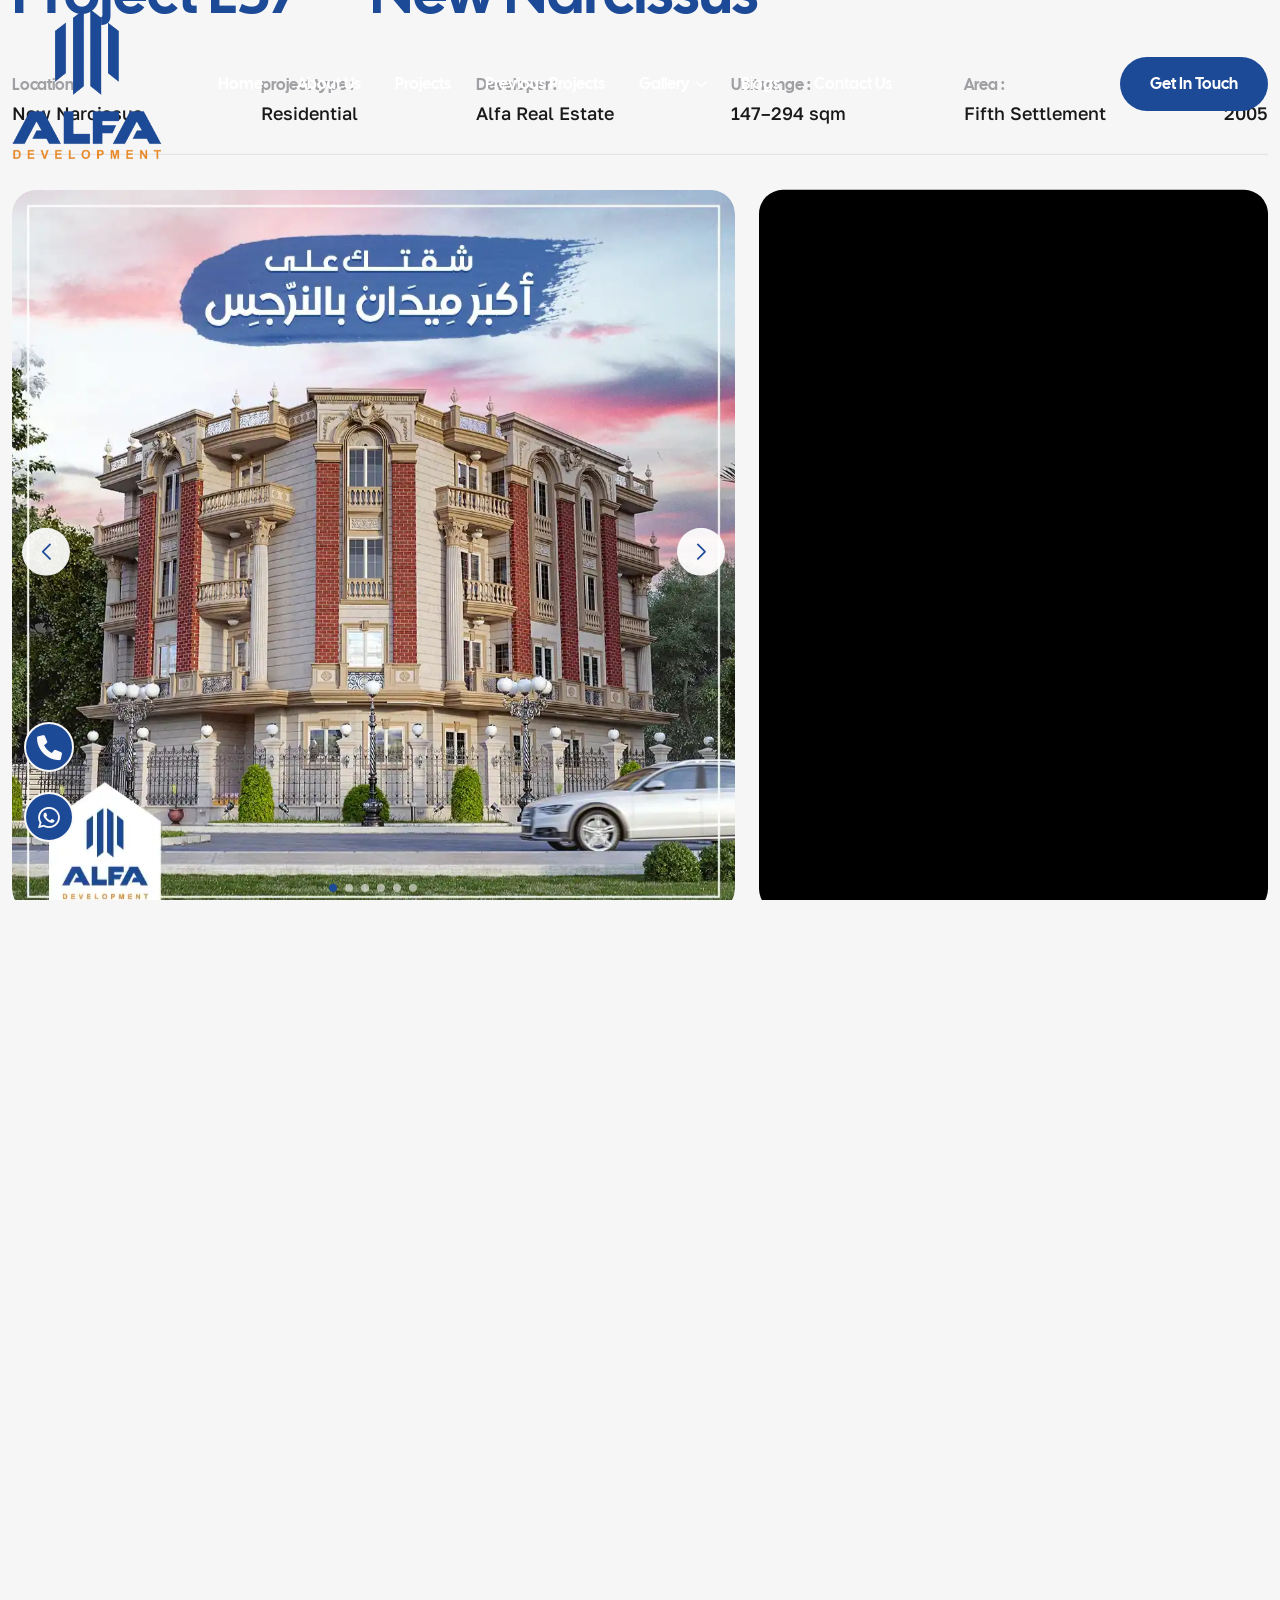
<file: project-details.html>
<!DOCTYPE html>
<html class="no-js" lang="en">
    <head>
        <meta charset="utf-8">
        <meta http-equiv="x-ua-compatible" content="ie=edge">
        <meta name="viewport" content="width=device-width, initial-scale=1">
        <meta name="description" content="">

        <!-- Site Title -->
        <title>Alfa Real Estate Development | New Cairo</title>

        <!-- Place favicon.ico in the root directory -->
        <link rel="shortcut icon" type="image/x-icon" href="assets/images/logo/logo.png">

        <!-- CSS here -->
        <link rel="stylesheet" href="assets/css/bootstrap.min.css">
        <link rel="stylesheet" href="assets/css/fontawesome.min.css">
        <link rel="stylesheet" href="assets/css/venobox.min.css">
        <link rel="stylesheet" href="assets/css/odometer.min.css">
        <link rel="stylesheet" href="assets/css/nice-select.css">
        <link rel="stylesheet" href="assets/css/carouselTicker.css">
        <link rel="stylesheet" href="assets/css/animation.css">
        <link rel="stylesheet" href="assets/css/swiper.min.css">
        <link rel="stylesheet" href="assets/css/fancybox.css">
        <link rel="stylesheet" href="assets/css/main.css">
    </head>

    <body>

       <!-- preloader -->
       <div id="loader"></div>
       <!-- /.preloader -->
       <!-- /.Main Header -->
       <div id="header"></div>

    <div id="antra-smooth-wrapper">
        <div id="antra-smooth-content">

        <section class="page-header">
            <div class="bg-img" data-background="assets/images/slider/hero.jpg"></div>
            <div class="overlay"></div>
            <div class="container">
                <div class="page-header-content">
                    <h1 class="title">Project details</h1>
                    <h4 class="sub-title"><a class='home' href='index.html'>Home </a><span class="icon">-</span><a
                            class='home' href='projects.html'> Projects</a><span class="icon">-</span><a
                            class='inner-page' href='project-details.html'> Project details</a></h4>
                </div>
            </div>
        </section>
        <!-- ./ page-header --> 
            
        <section class="portfolio-details pt-130 pb-130">
            <div class="container container-2">
                <div class="project-details-wrap">
                    <h1 class="details-title">Project E57 — New Narcissus</h1>
                    <div class="project-details-meta">
                        <div class="details-meta">
                            <span>Location :</span>
                            <h5>New Narcissus</h5>
                        </div>
                        <div class="details-meta">
                            <span>project type :</span>
                            <h5>Residential</h5>
                        </div>
                        <div class="details-meta">
                            <span>Developer :</span>
                            <h5>Alfa Real Estate</h5>
                        </div>
                        <div class="details-meta">
                            <span>Unit range :</span>
                            <h5>147–294 sqm</h5>
                        </div>
                        <div class="details-meta">
                            <span>Area :</span>
                            <h5>Fifth Settlement</h5>
                        </div>
                        <div class="details-meta">
                            <span>Since :</span>
                            <h5>2005</h5>
                        </div>
                    </div>
                    <div class="project-details-img project-details-img--media">
                        <div class="row g-4 align-items-stretch">
                            <div class="col-lg-7">
                                <div class="swiper pd-details-gallery">
                                    <div class="swiper-wrapper">
                                        <div class="swiper-slide">
                                            <a href="assets/images/projects/current-projects/1.webp"
                                                data-fancybox="project-gallery" data-caption="Project E57 — Facade view">
                                                <img src="assets/images/projects/current-projects/1.webp"
                                                    alt="Project E57 in New Narcissus — image 1" loading="lazy"></a>
                                        </div>
                                        <div class="swiper-slide">
                                            <a href="assets/images/projects/current-projects/2.webp"
                                                data-fancybox="project-gallery" data-caption="Project E57 — Building details">
                                                <img src="assets/images/projects/current-projects/2.webp"
                                                    alt="Project E57 in New Narcissus — image 2" loading="lazy"></a>
                                        </div>
                                        <div class="swiper-slide">
                                            <a href="assets/images/projects/current-projects/3.webp"
                                                data-fancybox="project-gallery" data-caption="Project E57 — View">
                                                <img src="assets/images/projects/current-projects/3.webp"
                                                    alt="Project E57 in New Narcissus — image 3" loading="lazy"></a>
                                        </div>
                                        <div class="swiper-slide">
                                            <a href="assets/images/projects/current-projects/4.webp"
                                                data-fancybox="project-gallery" data-caption="Project E57 — Main entrance">
                                                <img src="assets/images/projects/current-projects/4.webp"
                                                    alt="Project E57 in New Narcissus — image 4" loading="lazy"></a>
                                        </div>
                                        <div class="swiper-slide">
                                            <a href="assets/images/projects/current-projects/5.webp"
                                                data-fancybox="project-gallery" data-caption="Project E57 — Exterior">
                                                <img src="assets/images/projects/current-projects/5.webp"
                                                    alt="Project E57 in New Narcissus — image 5" loading="lazy"></a>
                                        </div>
                                        <div class="swiper-slide">
                                            <a href="assets/images/projects/current-projects/6.webp"
                                                data-fancybox="project-gallery" data-caption="Project E57 — Unit layouts">
                                                <img src="assets/images/projects/current-projects/6.webp"
                                                    alt="Project E57 in New Narcissus — image 6" loading="lazy"></a>
                                        </div>
                                    </div>
                                    <div class="swiper-button-prev pd-details-gallery-prev" role="button"
                                        aria-label="Previous slide"></div>
                                    <div class="swiper-button-next pd-details-gallery-next" role="button"
                                        aria-label="Next slide"></div>
                                    <div class="swiper-pagination pd-details-gallery-pagination"></div>
                                </div>
                            </div>
                            <div class="col-lg-5">
                                <div class="pd-details-video ratio ratio-16x9 h-100">
                                    <iframe class="border-0"
                                        src="https://www.youtube-nocookie.com/embed/XGf2EMXAOD0?rel=0"
                                        title="Project E57 — presentation video" loading="lazy"
                                        allow="accelerometer; autoplay; clipboard-write; encrypted-media; gyroscope; picture-in-picture; web-share"
                                        allowfullscreen referrerpolicy="strict-origin-when-cross-origin"></iframe>
                                </div>
                            </div>
                        </div>
                    </div>
                    <h2 class="details-title-2">Project overview</h2>
                    <p>Project E57 is located in New Narcissus at the heart of Fifth Settlement. It features a premium
                        corner location with open views and direct access to major New Cairo axes. The project includes
                        elegant facades, hotel-style entrances, electronic parking, 24/7 security, video intercom,
                        electric elevators, CCTV systems, and armored doors. Unit areas range from 147 sqm to 294 sqm
                        with practical internal layouts designed for modern family living.</p>
                    <div class="project-details-list">
                        <ul>
                            <li><i class="fa-sharp fa-solid fa-circle-check"></i><strong>24/7 Security:</strong> Gated
                                access and on-site security for residents and visitors.</li>
                            <li><i class="fa-sharp fa-solid fa-circle-check"></i><strong>Electric elevators:</strong>
                                Smooth vertical circulation across all residential levels.</li>
                            <li><i class="fa-sharp fa-solid fa-circle-check"></i><strong>Armored doors:</strong> Added
                                protection and peace of mind at unit entrances.</li>
                        </ul>
                        <ul>
                            <li><i class="fa-sharp fa-solid fa-circle-check"></i><strong>Hotel-style parking:</strong>
                                Structured parking with clear circulation and lighting.</li>
                            <li><i class="fa-sharp fa-solid fa-circle-check"></i><strong>CCTV monitoring:</strong>
                                Coverage across key common areas for safer living.</li>
                            <li><i class="fa-sharp fa-solid fa-circle-check"></i><strong>Smart space planning:</strong>
                                Efficient layouts from 147 sqm to 294 sqm for family use.</li>
                        </ul>
                    </div>
              
                    <h3 class="details-title-2 mt-5">Why this project</h3>
                    <p>Alfa combines prime addressing with dependable execution: classic facades, practical layouts, and
                        integrated building services. E57 reflects that approach—strong street presence, controlled
                        common areas, and units sized for real family needs in one of New Cairo’s most active corridors.
                    </p>

                </div>
            </div>
        </section>
        <footer id="footer" class="shadow-lg"></footer>
        <!-- ./ footer-section -->

        </div>
    </div>
    <!-- 
##################################################
#                  SOCIAL ICONS                  #
##################################################
-->
<div class="social-icon position-fixed bottom-0 d-flex flex-column gap-1 z-3">
    <a href="tel:+201000713131" class="btn d-flex align-items-center justify-content-center" aria-label="اتصال">
        <i class="fas fa-phone"></i>
    </a>
    <a href="https://wa.me/201000713131" target="_blank" rel="noopener noreferrer"
        class="btn d-flex align-items-center justify-content-center" aria-label="WhatsApp">
        <i class="fab fa-whatsapp"></i>
    </a>
</div>
        <div id="scroll-percentage"><span id="scroll-percentage-value"></span></div>
        <!--scrollup-->

        <!-- JS here -->
        <script src="assets/js/vendor/jquary-3.7.1.min.js"></script>
        <script src="assets/js/vendor/bootstrap-bundle.js"></script>
        <script src="assets/js/vendor/imagesloaded-pkgd.js"></script>
        <script src="assets/js/vendor/waypoints.min.js"></script>
        <script src="assets/js/vendor/venobox.min.js"></script>
        <script src="assets/js/vendor/odometer.min.js"></script>
        <script src="assets/js/vendor/meanmenu.js"></script>
        <script src="assets/js/vendor/jquery.isotope.js"></script>
        <script src="assets/js/vendor/swiper.min.js"></script>
        <script src="assets/js/vendor/split-type.min.js"></script>
        <script src="assets/js/vendor/gsap.min.js"></script>
        <script src="assets/js/vendor/scroll-trigger.min.js"></script>
        <script src="assets/js/vendor/scroll-smoother.js"></script>
        <script src="assets/js/vendor/jquery.carouselTicker.js"></script>
        <script src="assets/js/vendor/nice-select.js"></script>
        <script src="assets/js/vendor/three.min.js"></script>
        <script src="assets/js/vendor/panolens.min.js"></script>
        <script src="assets/js/vendor/jquery.event.move.min.js"></script>
        <script src="assets/js/vendor/jquery.twentytwenty.min.js"></script>
        <script src="assets/js/slider.js"></script>
        <script src="assets/js/contact.js"></script>
        <script src="assets/js/fancybox.umd.js"></script>
        <script src="assets/js/main.js"></script>
        <script>
            $("#header").load("app/header.html");
            $("#footer").load("app/footer.html");
            $("#loader").load("app/loader.html");
            if (typeof Swiper !== "undefined") {
                var pdGallery = document.querySelector(".pd-details-gallery");
                if (pdGallery) {
                    new Swiper(".pd-details-gallery", {
                        loop: true,
                        speed: 600,
                        slidesPerView: 1,
                        spaceBetween: 0,
                        navigation: {
                            nextEl: ".pd-details-gallery-next",
                            prevEl: ".pd-details-gallery-prev"
                        },
                        pagination: {
                            el: ".pd-details-gallery-pagination",
                            clickable: true
                        }
                    });
                }
            }
            if (typeof Fancybox !== "undefined") {
                Fancybox.bind("[data-fancybox=\"project-gallery\"]", {});
            }
        </script>
    </body>
</html>
</file>
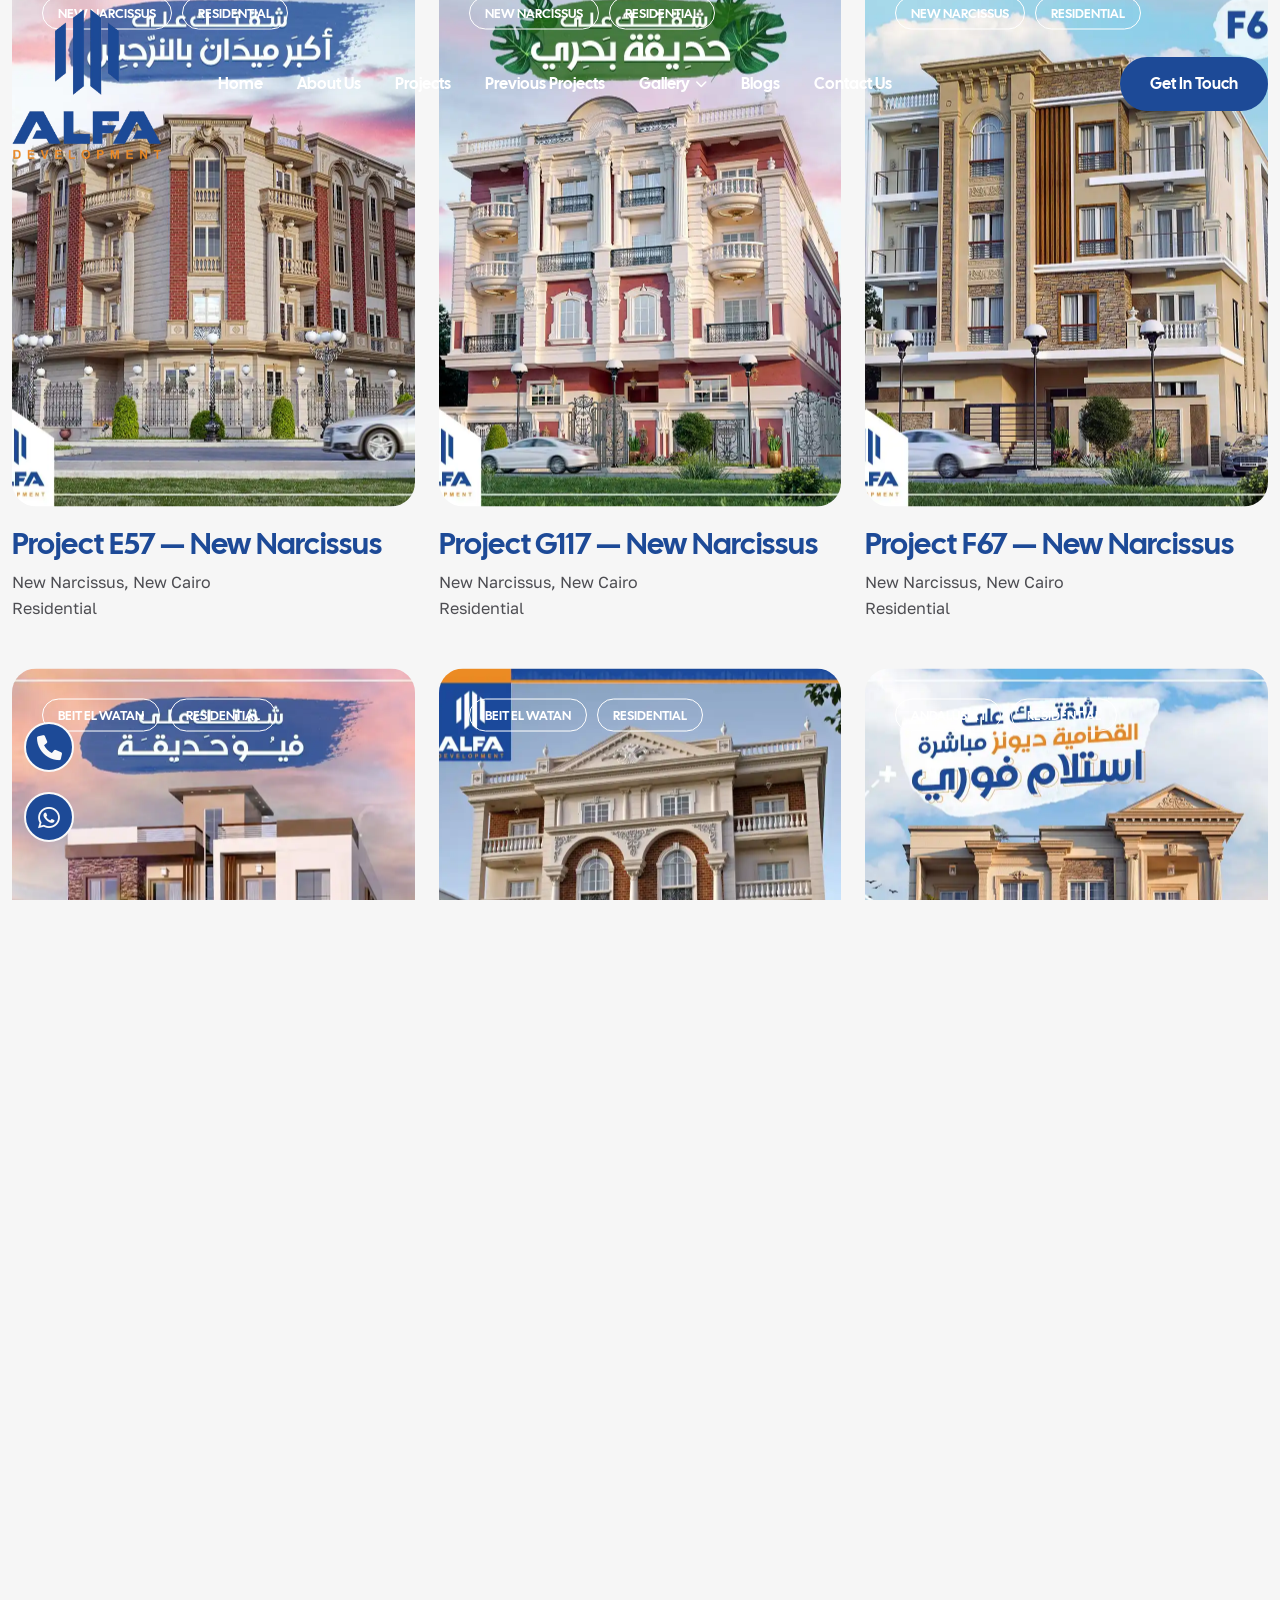
<file: projects.html>
<!DOCTYPE html>
<html class="no-js" lang="en">

<head>
    <meta charset="utf-8">
    <meta http-equiv="x-ua-compatible" content="ie=edge">
    <meta name="viewport" content="width=device-width, initial-scale=1">
    <meta name="description" content="">

    <!-- Site Title -->
    <title>Alfa Real Estate Development | New Cairo</title>

    <!-- Place favicon.ico in the root directory -->
    <link rel="shortcut icon" type="image/x-icon" href="assets/images/logo/logo.png">

    <!-- CSS here -->
    <link rel="stylesheet" href="assets/css/bootstrap.min.css">
    <link rel="stylesheet" href="assets/css/fontawesome.min.css">
    <link rel="stylesheet" href="assets/css/venobox.min.css">
    <link rel="stylesheet" href="assets/css/odometer.min.css">
    <link rel="stylesheet" href="assets/css/nice-select.css">
    <link rel="stylesheet" href="assets/css/carouselTicker.css">
    <link rel="stylesheet" href="assets/css/animation.css">
    <link rel="stylesheet" href="assets/css/swiper.min.css">
    <link rel="stylesheet" href="assets/css/main.css">
</head>

<body>

    <!-- preloader -->
    <div id="loader"></div>
    <!-- /.preloader -->
    <!-- /.Main Header -->
    <div id="header"></div>

    <div id="antra-smooth-wrapper">
        <div id="antra-smooth-content">

            <section class="page-header">
                <div class="bg-img" data-background="assets/images/slider/hero.jpg"></div>
                <div class="overlay"></div>
                <div class="container">
                    <div class="page-header-content">
                        <h1 class="title">Projects</h1>
                        <h4 class="sub-title"><a class='home' href='index.html'>Home </a><span class="icon">-</span><a
                                class='inner-page' href='projects.html'> Projects</a></h4>
                    </div>
                </div>
            </section>
            <!-- ./ page-header -->

            <section class="project-section-inner pt-130 pb-130">
                <div class="container container-2">
                    <div class="row gy-5">
                        <div class="col-lg-4 col-md-6">
                            <div class="project-item antra-hover-view">
                                <div class="project-img">
                                    <a class="d-block p-relative z-1" href="project-details.html"><img
                                            src="assets/images/projects/current-projects/1.webp"
                                            alt="Project E57 — New Narcissus, New Cairo" loading="lazy"></a>
                                    <ul>
                                        <li><a href="project-details.html">New Narcissus</a></li>
                                        <li><a href="project-details.html">Residential</a></li>
                                    </ul>
                                </div>
                                <div class="project-content">
                                    <h3 class="title"><a href="project-details.html">Project E57 — New Narcissus</a></h3>
                                    <span>New Narcissus, New Cairo<br>Residential</span>
                                </div>
                            </div>
                        </div>
                        <div class="col-lg-4 col-md-6">
                            <div class="project-item antra-hover-view">
                                <div class="project-img">
                                    <a class="d-block p-relative z-1" href="project-details.html"><img
                                            src="assets/images/projects/current-projects/2.webp"
                                            alt="Project G117 — New Narcissus, New Cairo" loading="lazy"></a>
                                    <ul>
                                        <li><a href="project-details.html">New Narcissus</a></li>
                                        <li><a href="project-details.html">Residential</a></li>
                                    </ul>
                                </div>
                                <div class="project-content">
                                    <h3 class="title"><a href="project-details.html">Project G117 — New Narcissus</a>
                                    </h3>
                                    <span>New Narcissus, New Cairo<br>Residential</span>
                                </div>
                            </div>
                        </div>
                        <div class="col-lg-4 col-md-6">
                            <div class="project-item antra-hover-view">
                                <div class="project-img">
                                    <a class="d-block p-relative z-1" href="project-details.html"><img
                                            src="assets/images/projects/current-projects/3.webp"
                                            alt="Project F67 — New Narcissus, New Cairo" loading="lazy"></a>
                                    <ul>
                                        <li><a href="project-details.html">New Narcissus</a></li>
                                        <li><a href="project-details.html">Residential</a></li>
                                    </ul>
                                </div>
                                <div class="project-content">
                                    <h3 class="title"><a href="project-details.html">Project F67 — New Narcissus</a></h3>
                                    <span>New Narcissus, New Cairo<br>Residential</span>
                                </div>
                            </div>
                        </div>
                        <div class="col-lg-4 col-md-6">
                            <div class="project-item antra-hover-view">
                                <div class="project-img">
                                    <a class="d-block p-relative z-1" href="project-details.html"><img
                                            src="assets/images/projects/current-projects/4.webp"
                                            alt="Project B109 — Beit El Watan, New Cairo" loading="lazy"></a>
                                    <ul>
                                        <li><a href="project-details.html">Beit El Watan</a></li>
                                        <li><a href="project-details.html">Residential</a></li>
                                    </ul>
                                </div>
                                <div class="project-content">
                                    <h3 class="title"><a href="project-details.html">Project B109 — Beit El Watan</a>
                                    </h3>
                                    <span>Beit El Watan, New Cairo<br>Residential</span>
                                </div>
                            </div>
                        </div>
                        <div class="col-lg-4 col-md-6">
                            <div class="project-item antra-hover-view">
                                <div class="project-img">
                                    <a class="d-block p-relative z-1" href="project-details.html"><img
                                            src="assets/images/projects/current-projects/5.webp"
                                            alt="Project B100 — Beit El Watan, New Cairo" loading="lazy"></a>
                                    <ul>
                                        <li><a href="project-details.html">Beit El Watan</a></li>
                                        <li><a href="project-details.html">Residential</a></li>
                                    </ul>
                                </div>
                                <div class="project-content">
                                    <h3 class="title"><a href="project-details.html">Project B100 — Beit El Watan</a>
                                    </h3>
                                    <span>Beit El Watan, New Cairo<br>Residential</span>
                                </div>
                            </div>
                        </div>
                        <div class="col-lg-4 col-md-6">
                            <div class="project-item antra-hover-view">
                                <div class="project-img">
                                    <a class="d-block p-relative z-1" href="project-details.html"><img
                                            src="assets/images/projects/current-projects/6.webp"
                                            alt="Project 15 — Andalusia 1, New Cairo" loading="lazy"></a>
                                    <ul>
                                        <li><a href="project-details.html">Andalusia 1</a></li>
                                        <li><a href="project-details.html">Residential</a></li>
                                    </ul>
                                </div>
                                <div class="project-content">
                                    <h3 class="title"><a href="project-details.html">Project 15 — Andalusia 1</a></h3>
                                    <span>Andalusia 1, New Cairo<br>Residential</span>
                                </div>
                            </div>
                        </div>
                    </div>
                </div>
            </section>
            <!-- ./ project-section -->


            <!-- ./ footer-section -->
            <footer id="footer" class="shadow-lg"></footer>
        </div>
    </div>
    <!-- 
##################################################
#                  SOCIAL ICONS                  #
##################################################
-->
    <div class="social-icon position-fixed bottom-0 d-flex flex-column gap-1 z-3">
        <a href="tel:+201000713131" class="btn d-flex align-items-center justify-content-center" aria-label="اتصال">
            <i class="fas fa-phone"></i>
        </a>
        <a href="https://wa.me/201000713131" target="_blank" rel="noopener noreferrer"
            class="btn d-flex align-items-center justify-content-center" aria-label="WhatsApp">
            <i class="fab fa-whatsapp"></i>
        </a>
    </div>
    <div id="scroll-percentage"><span id="scroll-percentage-value"></span></div>
    <!--scrollup-->

    <!-- JS here -->
    <script src="assets/js/vendor/jquary-3.7.1.min.js"></script>
    <script src="assets/js/vendor/bootstrap-bundle.js"></script>
    <script src="assets/js/vendor/imagesloaded-pkgd.js"></script>
    <script src="assets/js/vendor/waypoints.min.js"></script>
    <script src="assets/js/vendor/venobox.min.js"></script>
    <script src="assets/js/vendor/odometer.min.js"></script>
    <script src="assets/js/vendor/meanmenu.js"></script>
    <script src="assets/js/vendor/jquery.isotope.js"></script>
    <script src="assets/js/vendor/swiper.min.js"></script>
    <script src="assets/js/vendor/split-type.min.js"></script>
    <script src="assets/js/vendor/gsap.min.js"></script>
    <script src="assets/js/vendor/scroll-trigger.min.js"></script>
    <script src="assets/js/vendor/scroll-smoother.js"></script>
    <script src="assets/js/vendor/jquery.carouselTicker.js"></script>
    <script src="assets/js/vendor/nice-select.js"></script>
    <script src="assets/js/vendor/three.min.js"></script>
    <script src="assets/js/vendor/panolens.min.js"></script>
    <script src="assets/js/vendor/jquery.event.move.min.js"></script>
    <script src="assets/js/vendor/jquery.twentytwenty.min.js"></script>
    <script src="assets/js/slider.js"></script>
    <script src="assets/js/contact.js"></script>
    <script src="assets/js/main.js"></script>
    <script>
        $("#header").load("app/header.html");
        $("#footer").load("app/footer.html");
        $("#loader").load("app/loader.html");
    </script>
</body>

</html>
</file>
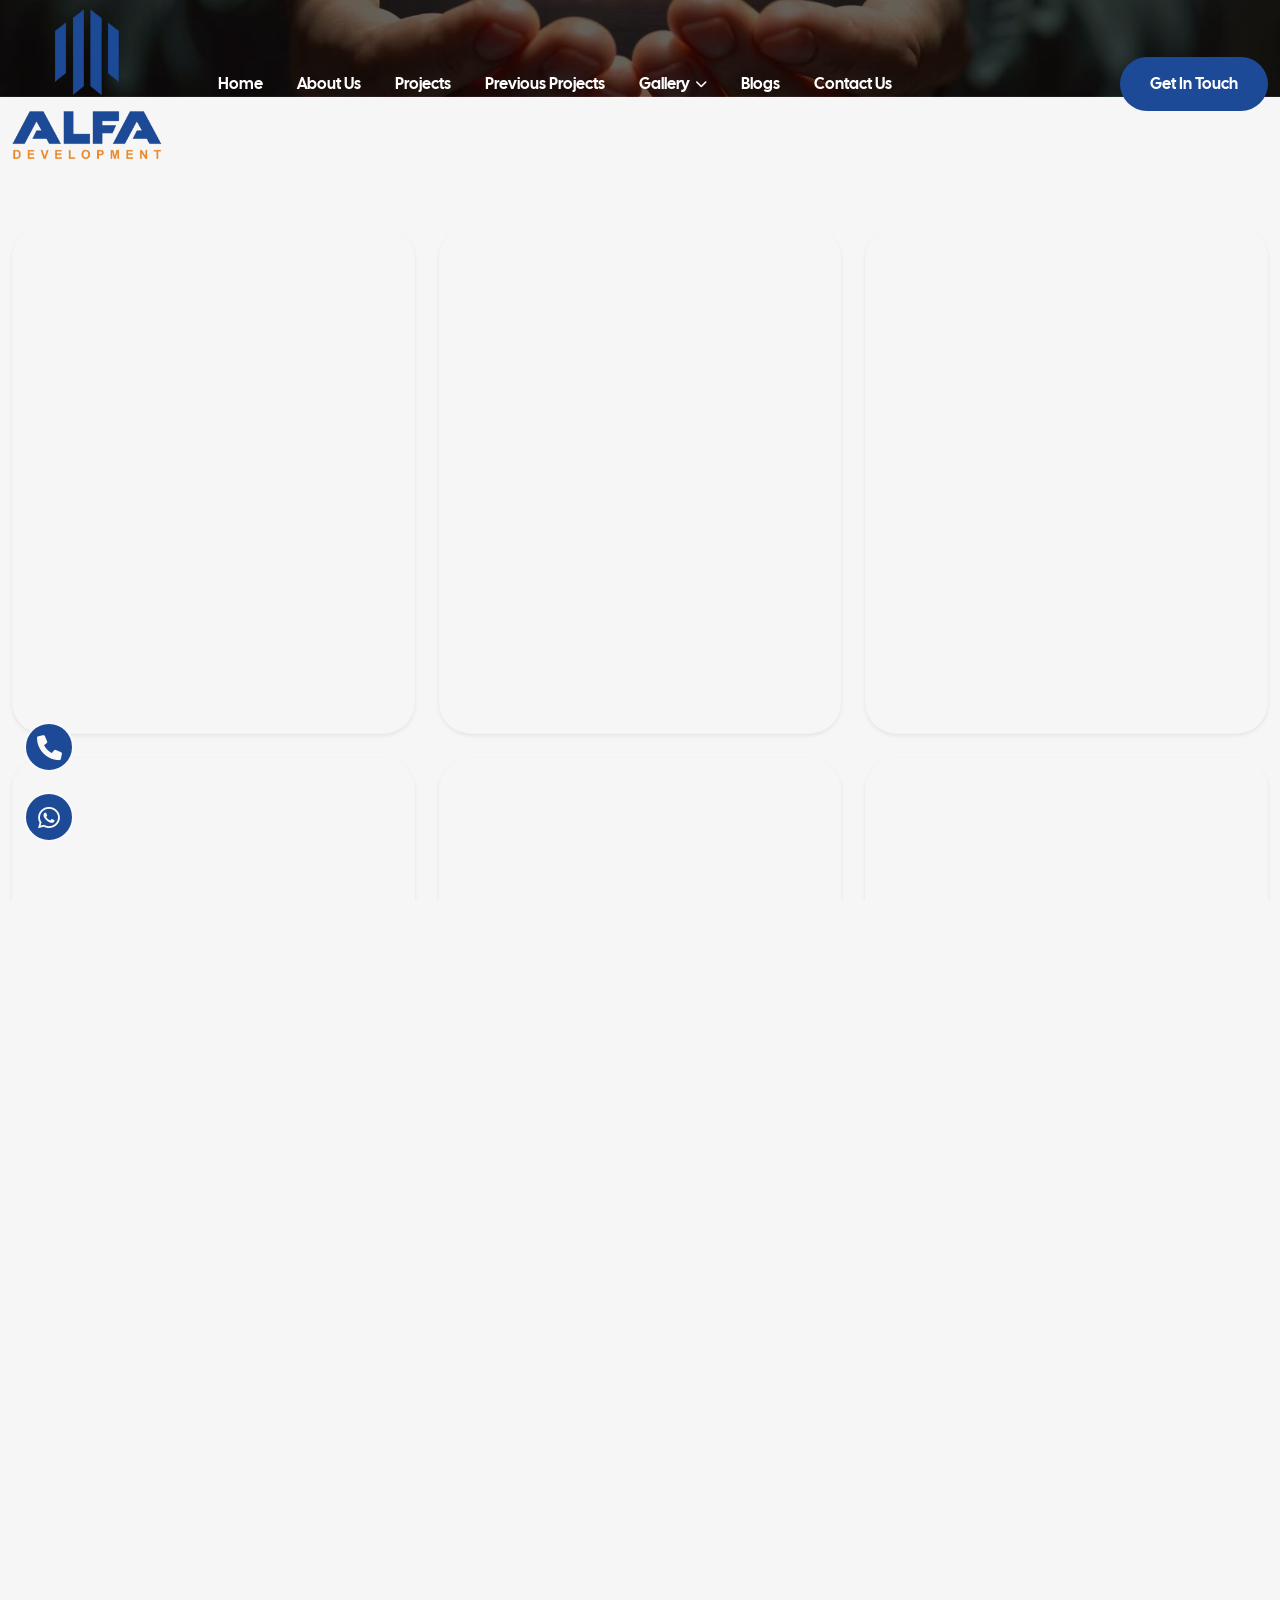
<file: videos.html>
<!DOCTYPE html>
<html class="no-js" lang="en">

<head>
    <meta charset="utf-8">
    <meta http-equiv="x-ua-compatible" content="ie=edge">
    <meta name="viewport" content="width=device-width, initial-scale=1">
    <meta name="description" content="">

    <!-- Site Title -->
    <title>Alfa Real Estate Development | New Cairo</title>

    <!-- Place favicon.ico in the root directory -->
    <link rel="shortcut icon" type="image/x-icon" href="assets/images/logo/logo.png">

    <!-- CSS here -->
    <link rel="stylesheet" href="assets/css/bootstrap.min.css">
    <link rel="stylesheet" href="assets/css/fontawesome.min.css">
    <link rel="stylesheet" href="assets/css/venobox.min.css">
    <link rel="stylesheet" href="assets/css/odometer.min.css">
    <link rel="stylesheet" href="assets/css/nice-select.css">
    <link rel="stylesheet" href="assets/css/carouselTicker.css">
    <link rel="stylesheet" href="assets/css/animation.css">
    <link rel="stylesheet" href="assets/css/swiper.min.css">
    <link rel="stylesheet" href="assets/css/main.css">
</head>

<body>

    <!-- preloader -->
    <div id="loader"></div>
    <!-- /.preloader -->
    <!-- /.Main Header -->
    <div id="header"></div>

    <div id="antra-smooth-wrapper">
        <div id="antra-smooth-content">

            <section class="page-header">
                <div class="bg-img" data-background="assets/images/slider/hero.jpg"></div>
                <div class="overlay"></div>
                <div class="container">
                    <div class="page-header-content">
                        <h1 class="title">Videos</h1>
                        <h4 class="sub-title"><a class='home' href='index.html'>Home </a><span class="icon">-</span><a
                                class='home' href='gallery.html'> Gallery</a><span class="icon">-</span><a
                                class='inner-page' href='videos.html'> Videos</a></h4>
                    </div>
                </div>
            </section>
            <!-- ./ page-header -->

            <section class="gallery-inner pt-130 pb-130 videos-embed-section">
                <div class="container container-2">
                    <div class="row g-4">
                        <div class="col-12 col-md-6 col-lg-4">
                            <div class=" rounded-5 overflow-hidden shadow-sm">
                                <iframe class="border-0"
                                    src="https://www.youtube-nocookie.com/embed/eRsGyueBVgA?rel=0"
                                    title="Project E57 - New Narcissus"
                                    loading="lazy"
                                    height="500px"
                                    width="100%"
                                    allow="accelerometer; autoplay; clipboard-write; encrypted-media; gyroscope; picture-in-picture; web-share"
                                    allowfullscreen
                                    referrerpolicy="strict-origin-when-cross-origin"></iframe>
                            </div>
                        </div>
                        <div class="col-12 col-md-6 col-lg-4">
                            <div class=" rounded-5 overflow-hidden shadow-sm">
                                <iframe class="border-0"
                                    src="https://www.youtube-nocookie.com/embed/eRsGyueBVgA?rel=0"
                                    title="Project G117 - New Narcissus"
                                    loading="lazy" 
                                    height="500px"
                                    width="100%"
                                    allow="accelerometer; autoplay; clipboard-write; encrypted-media; gyroscope; picture-in-picture; web-share"
                                    allowfullscreen
                                    referrerpolicy="strict-origin-when-cross-origin"></iframe>
                            </div>
                        </div>
                        <div class="col-12 col-md-6 col-lg-4">
                            <div class=" rounded-5 overflow-hidden shadow-sm">
                                <iframe class="border-0"
                                    src="https://www.youtube-nocookie.com/embed/eRsGyueBVgA?rel=0"
                                    title="Project F67 - New Narcissus"
                                    loading="lazy"
                                    height="500px"
                                    width="100%"
                                    allow="accelerometer; autoplay; clipboard-write; encrypted-media; gyroscope; picture-in-picture; web-share"
                                    allowfullscreen
                                    referrerpolicy="strict-origin-when-cross-origin"></iframe>
                            </div>
                        </div>
                        <div class="col-12 col-md-6 col-lg-4">
                            <div class=" rounded-5 overflow-hidden shadow-sm">
                                <iframe class="border-0"
                                    src="https://www.youtube-nocookie.com/embed/eRsGyueBVgA?rel=0"
                                    title="Project B109 - Beit El Watan"
                                    loading="lazy"
                                    height="500px"
                                    width="100%"
                                    allow="accelerometer; autoplay; clipboard-write; encrypted-media; gyroscope; picture-in-picture; web-share"
                                    allowfullscreen
                                    referrerpolicy="strict-origin-when-cross-origin"></iframe>
                            </div>
                        </div>
                        <div class="col-12 col-md-6 col-lg-4">
                            <div class="rounded-5 overflow-hidden shadow-sm">
                                <iframe class="border-0"
                                    src="https://www.youtube-nocookie.com/embed/eRsGyueBVgA?rel=0"
                                    title="Project B100 - Beit El Watan"
                                    loading="lazy"
                                    height="500px"
                                    width="100%"
                                    allow="accelerometer; autoplay; clipboard-write; encrypted-media; gyroscope; picture-in-picture; web-share"
                                    allowfullscreen
                                    referrerpolicy="strict-origin-when-cross-origin"></iframe>
                            </div>
                        </div>
                        <div class="col-12 col-md-6 col-lg-4">
                            <div class=" rounded-5 overflow-hidden shadow-sm">
                                <iframe class="border-0"
                                    src="https://www.youtube-nocookie.com/embed/eRsGyueBVgA?rel=0"
                                    title="Project 15 - Andalusia 1"
                                    loading="lazy"
                                    height="500px"
                                    width="100%"
                                    allow="accelerometer; autoplay; clipboard-write; encrypted-media; gyroscope; picture-in-picture; web-share"
                                    allowfullscreen
                                    referrerpolicy="strict-origin-when-cross-origin"></iframe>
                            </div>
                        </div>
                    </div>
                </div>
            </section>


            <!-- ./ newsletter-section -->
            <footer id="footer" class="shadow-lg"></footer>
            <!-- ./ footer-section -->

        </div>
    </div>
    <!-- 
##################################################
#                  SOCIAL ICONS                  #
##################################################
-->
    <div class="social-icon position-fixed bottom-0 d-flex flex-column gap-1 z-3">
        <a href="tel:+201000713131" class="btn d-flex align-items-center justify-content-center" aria-label="اتصال">
            <i class="fas fa-phone"></i>
        </a>
        <a href="https://wa.me/201000713131" target="_blank" rel="noopener noreferrer"
            class="btn d-flex align-items-center justify-content-center" aria-label="WhatsApp">
            <i class="fab fa-whatsapp"></i>
        </a>
    </div>
    <div id="scroll-percentage"><span id="scroll-percentage-value"></span></div>
    <!--scrollup-->

    <!-- JS here -->
    <script src="assets/js/vendor/jquary-3.7.1.min.js"></script>
    <script src="assets/js/vendor/bootstrap-bundle.js"></script>
    <script src="assets/js/vendor/imagesloaded-pkgd.js"></script>
    <script src="assets/js/vendor/waypoints.min.js"></script>
    <script src="assets/js/vendor/venobox.min.js"></script>
    <script src="assets/js/vendor/odometer.min.js"></script>
    <script src="assets/js/vendor/meanmenu.js"></script>
    <script src="assets/js/vendor/jquery.isotope.js"></script>
    <script src="assets/js/vendor/swiper.min.js"></script>
    <script src="assets/js/vendor/split-type.min.js"></script>
    <script src="assets/js/vendor/gsap.min.js"></script>
    <script src="assets/js/vendor/scroll-trigger.min.js"></script>
    <script src="assets/js/vendor/scroll-smoother.js"></script>
    <script src="assets/js/vendor/jquery.carouselTicker.js"></script>
    <script src="assets/js/vendor/nice-select.js"></script>
    <script src="assets/js/vendor/three.min.js"></script>
    <script src="assets/js/vendor/panolens.min.js"></script>
    <script src="assets/js/vendor/jquery.event.move.min.js"></script>
    <script src="assets/js/vendor/jquery.twentytwenty.min.js"></script>
    <script src="assets/js/slider.js"></script>
    <script src="assets/js/contact.js"></script>
    <script src="assets/js/main.js"></script>
    <script>
        $("#header").load("app/header.html");
        $("#footer").load("app/footer.html");
        $("#loader").load("app/loader.html");
    </script>
</body>
</html>
</file>
<file: assets/css/nice-select.css>
.nice-select {
	-webkit-tap-highlight-color: transparent;
	background-color: #fff;
	border-radius: 5px;
	border: solid 1px #e8e8e8;
	box-sizing: border-box;
	clear: both;
	cursor: pointer;
	display: block;
	float: left;
	font-family: inherit;
	font-size: 14px;
	font-weight: normal;
	height: 42px;
	line-height: 40px;
	outline: none;
	padding-left: 18px;
	padding-right: 30px;
	position: relative;
	text-align: left !important;
	-webkit-transition: all 0.2s ease-in-out;
	transition: all 0.2s ease-in-out;
	-webkit-user-select: none;
	-moz-user-select: none;
	-ms-user-select: none;
	user-select: none;
	white-space: nowrap;
	width: auto;
}

.nice-select:hover {
	border-color: #dbdbdb;
}

.nice-select:active,
.nice-select.open,
.nice-select:focus {
	border-color: #999;
}

.nice-select:after {
	border-bottom: 2px solid #999;
	border-right: 2px solid #999;
	content: '';
	display: block;
	height: 5px;
	margin-top: -4px;
	pointer-events: none;
	position: absolute;
	right: 12px;
	top: 50%;
	-webkit-transform-origin: 66% 66%;
	-ms-transform-origin: 66% 66%;
	transform-origin: 66% 66%;
	-webkit-transform: rotate(45deg);
	-ms-transform: rotate(45deg);
	transform: rotate(45deg);
	-webkit-transition: all 0.15s ease-in-out;
	transition: all 0.15s ease-in-out;
	width: 5px;
}

.nice-select.open:after {
	-webkit-transform: rotate(-135deg);
	-ms-transform: rotate(-135deg);
	transform: rotate(-135deg);
}

.nice-select.open .list {
	opacity: 1;
	pointer-events: auto;
	-webkit-transform: scale(1) translateY(0);
	-ms-transform: scale(1) translateY(0);
	transform: scale(1) translateY(0);
}

.nice-select.disabled {
	border-color: #ededed;
	color: #999;
	pointer-events: none;
}

.nice-select.disabled:after {
	border-color: #cccccc;
}

.nice-select.wide {
	width: 100%;
}

.nice-select.wide .list {
	left: 0 !important;
	right: 0 !important;
}

.nice-select.right {
	float: right;
}

.nice-select.right .list {
	left: auto;
	right: 0;
}

.nice-select.small {
	font-size: 12px;
	height: 36px;
	line-height: 34px;
}

.nice-select.small:after {
	height: 4px;
	width: 4px;
}

.nice-select.small .option {
	line-height: 34px;
	min-height: 34px;
}

.nice-select .list {
	background-color: #fff;
	border-radius: 5px;
	box-shadow: 0 0 0 1px rgba(68, 68, 68, 0.11);
	box-sizing: border-box;
	margin-top: 4px;
	opacity: 0;
	overflow: hidden;
	padding: 0;
	pointer-events: none;
	position: absolute;
	top: 100%;
	left: 0;
	-webkit-transform-origin: 50% 0;
	-ms-transform-origin: 50% 0;
	transform-origin: 50% 0;
	-webkit-transform: scale(0.75) translateY(-21px);
	-ms-transform: scale(0.75) translateY(-21px);
	transform: scale(0.75) translateY(-21px);
	-webkit-transition: all 0.2s cubic-bezier(0.5, 0, 0, 1.25), opacity 0.15s ease-out;
	transition: all 0.2s cubic-bezier(0.5, 0, 0, 1.25), opacity 0.15s ease-out;
	z-index: 9;
}


.nice-select .option {
	cursor: pointer;
	font-weight: 400;
	line-height: 40px;
	list-style: none;
	min-height: 40px;
	outline: none;
	padding-left: 18px;
	padding-right: 29px;
	text-align: left;
	-webkit-transition: all 0.2s;
	transition: all 0.2s;
}



.nice-select .option.selected {
	font-weight: bold;
}

.nice-select .option.disabled {
	background-color: transparent;
	color: #999;
	cursor: default;
}

.no-csspointerevents .nice-select .list {
	display: none;
}

.no-csspointerevents .nice-select.open .list {
	display: block;
}
</file>
<file: assets/css/carouselTicker.css>
/**
 * CSS style for carouselTicker
 **/

.carouselTicker__list {
  margin: 10px 0;
  padding: 0;
  list-style-type: none;
  overflow: hidden;
}

.carouselTicker__item {
  margin: 0 0 0 5px;
  float: left;
  border: 4px solid red;
  width: 100px;
  height: 60px;
  line-height: 60px;
  text-align: center;
}

.carouselTicker__loader {
  position: absolute;
  left: 0;
  right: 0;
  top: 0;
  bottom: 0;
  background: #fff url("../images/loader.gif") center center no-repeat;
}

/**
 * CSS style for vertical direction
 **/

.carouselTicker_vertical .carouselTicker__list {
  margin: 0;
}

.carouselTicker_vertical .carouselTicker__item {
  margin: 0 0 5px 0;
  border: 4px solid red;
  width: 100px;
  height: 60px;
  line-height: 60px;
  text-align: center;
}

#carouselTicker .carouselTicker__item,
#carouselTicker-destructor-example .carouselTicker__item,
#carouselTicker-buttons-controls-example .carouselTicker__item {
  width: auto;
  height: auto;
  line-height: normal;
}

.carouselTicker__item img {
  vertical-align: top;
}
</file>
<file: assets/css/animation.css>
/* Text Animation */
.antra-animation,
.antra-animation span {
    animation-duration: 0.3s;
    animation-fill-mode: both;
}

.antra-animation span {
    display: inline-block;
}

/* Fade Effect */
.antra-fadeIn {
    animation-name: asFadeIn;
}

@keyframes asFadeIn {
    from {
        opacity: 0;
    }

    to {
        opacity: 1;
    }
}

.antra-fadeInLeft {
    animation-name: asFadeInLeft;
}

@keyframes asFadeInLeft {
    from {
        opacity: 0;
        transform: translateX(-50px);
    }

    to {
        opacity: 1;
    }
}

.antra-fadeInRight {
    animation-name: asFadeInRight;
}

@keyframes asFadeInRight {
    from {
        opacity: 0;
        transform: translateX(50px);
    }

    to {
        opacity: 1;
    }
}

.antra-fadeInDown {
    animation-name: asFadeInTop;
}

@keyframes asFadeInTop {
    from {
        opacity: 0;
        transform: translateY(-50px);
    }

    to {
        opacity: 1;
    }
}

.antra-fadeInUp {
    animation-name: asFadeInBottom;
}

@keyframes asFadeInBottom {
    from {
        opacity: 0;
        transform: translateY(50px);
    }

    to {
        opacity: 1;
    }
}

/* Move From Effect */
.antra-moveFromLeft {
    animation-name: asMoveFromLeft;
}

@keyframes asMoveFromLeft {
    from {
        visibility: hidden;
        transform: translateX(-50px);
    }

    to {
        visibility: visible;
    }
}

.antra-moveFromRight {
    animation-name: asMoveFromRight;
}

@keyframes asMoveFromRight {
    from {
        visibility: hidden;
        transform: translateX(50px);
    }

    to {
        visibility: visible;
    }
}

.antra-moveFromTop {
    animation-name: asMoveFromTop;
}

@keyframes asMoveFromTop {
    from {
        visibility: hidden;
        transform: translateY(-50px);
    }

    to {
        visibility: visible;
    }
}

.antra-moveFromBottom {
    animation-name: asMoveFromBottom;
}

@keyframes asMoveFromBottom {
    from {
        visibility: hidden;
        transform: translateY(50px);
    }

    to {
        visibility: visible;
    }
}

/* Blur Effect */

.antra-blurIn {
    animation-name: asBlurIn;
}

@keyframes asBlurIn {
    from {
        filter: blur(20px);
        opacity: 0;
    }
}

.antra-blurInLeft {
    animation-name: asBlurInLeft;
}

@keyframes asBlurInLeft {
    from {
        transform: translateX(50px);
        filter: blur(20px);
        opacity: 0;
    }
}

.antra-blurInRight {
    animation-name: asBlurInRight;
}

@keyframes asBlurInRight {
    from {
        transform: translateX(-50px);
        filter: blur(20px);
        opacity: 0;
    }
}

.antra-blurInTop {
    animation-name: asBlurInTop;
}

@keyframes asBlurInTop {
    from {
        transform: translateY(50px);
        filter: blur(20px);
        opacity: 0;
    }
}

.antra-blurInBottom {
    animation-name: asBlurInBottom;
}

@keyframes asBlurInBottom {
    from {
        transform: translateY(-50px);
        filter: blur(20px);
        opacity: 0;
    }
}

/* Zoom Effect */
.antra-zoomIn {
    animation-name: asZoomIn;
}

@keyframes asZoomIn {
    from {
        transform: scale(5);
        opacity: 0;
    }
}

.antra-zoomInLeft {
    animation-name: asZoomInLeft;
}

@keyframes asZoomInLeft {
    from {
        transform: scale(5) translateX(-50%);
        opacity: 0;
    }
}

.antra-zoomInRight {
    animation-name: asZoomInRight;
}

@keyframes asZoomInRight {
    from {
        transform: scale(5) translateX(50%);
        opacity: 0;
    }
}

.antra-zoomInTop {
    animation-name: asZoomInTop;
}

@keyframes asZoomInTop {
    from {
        transform: scale(10) translateY(-50%);
        opacity: 0;
    }
}

.antra-zoomInBottom {
    animation-name: asZoomInBottom;
}

@keyframes asZoomInBottom {
    from {
        transform: scale(10) translateY(50%);
        opacity: 0;
    }
}

/* Flip Effect */
.antra-flipInTop {
    animation-name: asFlipInTop;
}

@keyframes asFlipInTop {
    from {
        transform: perspective(600px);
        opacity: 0;
    }

    30% {
        transform: perspective(600px) rotateX(180deg);
        transform-origin: 0 0;
        animation-timing-function: ease-out;
    }

    to {
        transform: perspective(600px);
    }
}

.antra-flipInBottom {
    animation-name: asFlipInBottom;
}

@keyframes asFlipInBottom {
    from {
        transform: perspective(600px);
        opacity: 0;
    }

    30% {
        transform: perspective(600px) rotateX(180deg);
        transform-origin: bottom;
        animation-timing-function: ease-out;
    }

    to {
        transform: perspective(600px);
    }
}

/* Roll Effect */
.antra-rollFromLeft {
    animation-name: asRollFromLeft;
}

@keyframes asRollFromLeft {
    from {
        transform: translateX(-60px) perspective(600px) rotateY(180deg);
        opacity: 0;
    }
}

.antra-rollFromRight {
    animation-name: asRollFromRight;
}

@keyframes asRollFromRight {
    from {
        transform: translateX(60px) perspective(600px) rotateY(-180deg);
        opacity: 0;
    }
}

.antra-rollFromTop {
    animation-name: asRollFromTop;
}

@keyframes asRollFromTop {
    from {
        transform: translateY(-60px) perspective(600px) rotateX(180deg);
        opacity: 0;
    }
}

.antra-rollFromBottom {
    animation-name: asRollFromBottom;
}

@keyframes asRollFromBottom {
    from {
        transform: translateY(60px) perspective(600px) rotateX(-180deg);
        opacity: 0;
    }
}

/* Rotate Skate Effect */
.antra-rotateSkateInRight {
    animation-name: asRotateSkateInRight;
}

@keyframes asRotateSkateInRight {
    from {
        transform: scaleX(0.2) translateX(100px);
        opacity: 0;
    }
}

.antra-rotateSkateInLeft {
    animation-name: asRotateSkateInLeft;
}

@keyframes asRotateSkateInLeft {
    from {
        transform: scaleX(0.2) translateX(-100px);
        opacity: 0;
    }
}

.antra-rotateSkateInTop {
    animation-name: asRotateSkateInTop;
}

@keyframes asRotateSkateInTop {
    from {
        transform: scaleY(0.2) translateY(-100px);
        opacity: 0;
    }
}

.antra-rotateSkateInBottom {
    animation-name: asRotateSkateInBottom;
}

@keyframes asRotateSkateInBottom {
    from {
        transform: scaleY(0.2) translateY(100px);
        opacity: 0;
    }
}

/* PopUp Effect */
.antra-popUp {
    animation-name: asPopUp;
}

@keyframes asPopUp {
    0% {
        visibility: hidden;
    }

    50% {
        transform: scale(1.1);
        visibility: visible;
    }
}

.antra-popUpLeft {
    animation-name: asPopUpLeft;
}

@keyframes asPopUpLeft {
    0% {
        visibility: hidden;
    }

    50% {
        visibility: visible;
        transform: translateX(-20px) scale(1.1);
        animation-timing-function: ease-in;
    }
}

.antra-popUpRight {
    animation-name: asPopUpRight;
}

@keyframes asPopUpRight {
    0% {
        visibility: hidden;
    }

    50% {
        visibility: visible;
        transform: translateX(20px) scale(1.1);
        animation-timing-function: ease-in;
    }
}

/* Kenburns Top */

.swiper-slide-active .kenburns-top {
	-webkit-animation-name: kenburns-top;
	animation-name: kenburns-top;
}

@-webkit-keyframes kenburns-top {
	0% {
		-webkit-transform: scale(1) translateY(0);
		transform: scale(1) translateY(0);
		-webkit-transform-origin: 50% 16%;
		transform-origin: 50% 16%;
	}

	100% {
		-webkit-transform: scale(1.08) translateY(-15px);
		transform: scale(1.08) translateY(-15px);
		-webkit-transform-origin: top;
		transform-origin: top;
	}
}

@keyframes kenburns-top {
	0% {
		-webkit-transform: scale(1) translateY(0);
		transform: scale(1) translateY(0);
		-webkit-transform-origin: 50% 16%;
		transform-origin: 50% 16%;
	}

	100% {
		-webkit-transform: scale(1.08) translateY(-15px);
		transform: scale(1.08) translateY(-15px);
		-webkit-transform-origin: top;
		transform-origin: top;
	}
}
</file>
<file: assets/css/main.css>
﻿@import"https://fonts.googleapis.com/css2?family=Cal+Sans&family=Golos+Text:wght@400..900&display=swap";
@import url('https://fonts.googleapis.com/css2?family=Cairo:wght@200..1000&display=swap');
:root {
    --tl-ff-body: 'Golos Text', sans-serif;
    --tl-ff-heading: 'Cal Sans', serif;
    --tl-ff-p: 'Golos Text', sans-serif;
    --tl-fw-normal: normal;
    --tl-fw-thin: 100;
    --tl-fw-elight: 200;
    --tl-fw-light: 300;
    --tl-fw-regular: 400;
    --tl-fw-medium: 500;
    --tl-fw-sbold: 600;
    --tl-fw-bold: 700;
    --tl-fw-ebold: 800;
    --tl-fw-black: 900;
    --tl-fs-body: 16px;
    --tl-fs-p: 16px;
    --tl-fs-p-bold: 20px;
    --tl-fs-h1: 80px;
    --tl-fs-h2: 60px;
    --tl-fs-h3: 50px;
    --tl-fs-h4: 40px;
    --tl-fs-h5: 30px;
    --tl-fs-h6: 20px;
    --tl-color-common-white: #ffffff;
    --tl-color-common-black: #000000;
    --tl-color-heading-primary: #191919;
    --tl-color-text-body: #4D4D52;
    --tl-color-theme-primary: #1d4a97;
    --main-color: #1d4a97;
    --second-color: #f9f9f9;
    --white-color: #ffffff;
    --tl-color-bg-1: #1C1C1D;
    --tl-color-grey-1: #59585D;
    --tl-color-grey-2: #9F9FA4;
    --tl-color-border-1: #E3E3E8
}

* {
    margin: 0;
    padding: 0;
    box-sizing: border-box
}
[dir="rtl"] body{
    font-family: "Cairo", sans-serif;
}
body {
    background-color: #f6f6f6;
    font-family: var(--tl-ff-body);
    font-size: 16px;
    line-height: 1.625;
    font-weight: 400;
    color: var(--tl-color-text-body);
    position: relative;
    z-index: 1
}

img {
    max-width: 100%;
    box-shadow: none;
}

a {
    text-decoration: none
}

a,
a:hover {
    -webkit-transition: all .3s ease-in-out;
    -moz-transition: all .3s ease-in-out;
    -ms-transition: all .3s ease-in-out;
    -o-transition: all .3s ease-in-out;
    transition: all .3s ease-in-out
}

h1,
h2,
h3,
h4,
h5,
h6 {
    font-family: var(--tl-ff-heading);
    color: var(--tl-color-heading-primary);
    margin-top: 0px;
    font-weight: 600;
    line-height: 1.2;
    -webkit-transition: all .3s ease-in-out 0s;
    -moz-transition: all .3s ease-in-out 0s;
    -ms-transition: all .3s ease-in-out 0s;
    -o-transition: all .3s ease-in-out 0s;
    transition: all .3s ease-in-out 0s
}

h1 {
    font-size: var(--tl-fs-h1)
}

h2 {
    font-size: var(--tl-fs-h2)
}

h3 {
    font-size: var(--tl-fs-h3)
}

h4 {
    font-size: var(--tl-fs-h4)
}

h5 {
    font-size: var(--tl-fs-h5)
}

h6 {
    font-size: var(--tl-fs-h6)
}

ul {
    margin: 0px;
    padding: 0px
}

p {
    font-family: var(--tl-ff-p);
    font-size: 16px;
    font-weight: 400;
    color: var(--tl-color-text-body);
    margin-bottom: 15px;
    line-height: 28px
}

a:focus,
.button:focus {
    text-decoration: none;
    outline: none
}

a:focus,
a:hover {
    color: inherit;
    text-decoration: none
}

a:hover {
    color: var(--tl-color-theme-primary)
}

a,
button {
    color: inherit;
    outline: none;
    border: none;
    background: rgba(0, 0, 0, 0)
}

button:hover {
    cursor: pointer
}

button:focus {
    outline: 0;
    border: 0
}

.uppercase {
    text-transform: uppercase
}

.capitalize {
    text-transform: capitalize
}

input {
    outline: none
}

input[type=color] {
    appearance: none;
    -moz-appearance: none;
    -webkit-appearance: none;
    background: none;
    border: 0;
    cursor: pointer;
    height: 100%;
    width: 100%;
    padding: 0;
    border-radius: 50%
}

ul {
    display: block;
    padding: 0;
    margin: 0
}

*::-moz-selection {
    color: var(--tl-color-common-white);
    text-shadow: none
}

::-moz-selection {
    color: var(--tl-color-common-white);
    text-shadow: none
}

::selection {
    color: var(--tl-color-common-white);
    text-shadow: none
}

*::-moz-placeholder {
    color: var(--tl-color-common-black);
    font-size: var(--tl-fs-body);
    opacity: 1
}

*::placeholder {
    color: var(--tl-color-common-black);
    font-size: var(--tl-fs-body);
    opacity: 1
}

.container {
    max-width: 1795px
}

.container-2 {
    max-width: 1425px
}

.w-img img {
    width: 100%
}

.m-img img {
    max-width: 100%
}

.fix {
    overflow: hidden
}

.clear {
    clear: both
}

.f-left {
    float: left
}

.f-right {
    float: right
}

.z-index-1 {
    z-index: 1
}

.z-index-11 {
    z-index: 11
}

.overflow-y-visible {
    overflow-x: hidden;
    overflow-y: visible
}

.p-relative {
    position: relative
}

.p-absolute {
    position: absolute
}

.include-bg {
    background-position: center;
    background-size: cover;
    background-repeat: no-repeat
}

.b-radius {
    border-radius: 6px
}

.overflow-x {
    overflow-x: clip
}

.bg-grey {
    background-color: #eee
}

.tl-bg-color {
    background-color: #f6f6f6
}

.bg-dark-1 {
    background-color: var(--tl-color-bg-1)
}

.bg-dark-2 {
    background-color: var(--tl-color-bg-2)
}

.bd-bottom {
    border-bottom: 1px solid var(--tl-color-border-1)
}

.bg-color-top {
    background-color: #171719;
    width: 100%;
    height: 400px;
    position: absolute;
    left: 0;
    top: 0;
    z-index: -2
}

.bg-color-bottom {
    background-color: #171719;
    width: 100%;
    height: 400px;
    position: absolute;
    left: 0;
    bottom: 0;
    z-index: -2
}

.overflow-h {
    overflow: hidden
}

.section-heading-wrap {
    max-width: 1192px;
    width: 100%;
    margin: 0 auto;
    position: relative;
    margin-bottom: 60px;
    padding-top: 65px
}

@media only screen and (max-width: 992px) {
    .section-heading-wrap {
        margin-top: 0;
        padding-top: 0
    }
}

.section-heading-wrap .shape {
    position: absolute;
    top: 0px;
    left: 0
}

@media(max-width: 1199px) {
    .section-heading-wrap .shape {
        width: 43%
    }
}

@media only screen and (max-width: 992px) {
    .section-heading-wrap .shape {
        display: none
    }
}

.section-heading {
    margin-bottom: 60px;
    position: relative;
    z-index: 1;
    display: flex;
    align-items: center;
    align-items: baseline;
    flex-direction: column
}

@media only screen and (max-width: 992px) {
    .section-heading {
        margin-bottom: 40px
    }
}

.section-heading .sub-heading {
    font-family: var(--tl-ff-heading);
    color: var(--tl-color-heading-primary);
    font-size: 12px;
    font-weight: 400;
    padding: 7px 19px 7px 28px;
    display: inline-block;
    margin-bottom: 20px;
    text-transform: uppercase;
    position: relative;
    overflow: hidden;
    border: 1px solid rgba(114, 114, 114, .18);
    border-radius: 100px;
    letter-spacing: 1px
}

@media only screen and (max-width: 992px) {
    .section-heading .sub-heading {
        font-size: 12px
    }
}

@media only screen and (max-width: 767px) {
    .section-heading .sub-heading {
        font-size: 12px
    }
}

.section-heading .sub-heading:before {
    background-color: var(--tl-color-theme-primary);
    content: "";
    height: 5px;
    width: 5px;
    position: absolute;
    top: 50%;
    left: 15px;
    transform: translateY(-50%);
    border-radius: 50%
}

.section-heading .section-title {
    font-size: 80px;
    line-height: 1.1;
    font-weight: 400;
    display: inline-block;
    margin-bottom: 0;
    text-transform: capitalize;
    position: relative;
    overflow: hidden
}

.section-heading .section-title span {
    color: var(--tl-color-theme-primary)
}

@media(max-width: 1199px) {
    .section-heading .section-title span br {
        display: none
    }
}

@media(max-width: 1199px) {
    .section-heading .section-title {
        font-size: 60px
    }
}

@media only screen and (max-width: 992px) {
    .section-heading .section-title {
        font-size: 42px;
        max-width: 100%
    }

    .section-heading .section-title br {
        display: none
    }
}

@media only screen and (max-width: 767px) {
    .section-heading .section-title {
        font-size: 36px
    }

    .section-heading .section-title br {
        display: none
    }
}

.section-heading .section-title.title-2 {
    font-size: 60px
}

@media(max-width: 1199px) {
    .section-heading .section-title.title-2 {
        font-size: 50px
    }
}

@media only screen and (max-width: 992px) {
    .section-heading .section-title.title-2 {
        font-size: 42px;
        max-width: 100%
    }

    .section-heading .section-title.title-2 br {
        display: none
    }
}

@media only screen and (max-width: 767px) {
    .section-heading .section-title.title-2 {
        font-size: 36px
    }

    .section-heading .section-title.title-2 br {
        display: none
    }
}

@media(max-width: 1399px) {
    .section-heading .section-title.title-2 span br {
        display: none
    }
}

.section-heading p {
    margin-top: 20px
}

@media(max-width: 1199px) {
    .section-heading p br {
        display: none
    }
}

.section-heading.white-content .sub-heading {
    color: var(--tl-color-common-white);
    border: 1px solid hsla(0, 0%, 100%, .24)
}

.section-heading.white-content p,
.section-heading.white-content .section-title {
    color: var(--tl-color-common-white)
}

.section-heading.heading-2 {
    margin-bottom: 30px
}

.section-heading.heading-2 .section-title {
    margin-bottom: 25px
}

@media(max-width: 1199px) {
    .section-heading.heading-2 .section-title {
        margin: 0;
        margin-bottom: 25px
    }
}

.section-heading.section-heading-2 {
    padding-left: 20px
}

@media only screen and (max-width: 992px) {
    .section-heading.section-heading-2 {
        padding-left: 0
    }
}

@media(max-width: 1399px) {
    .section-heading.section-heading-2 .section-title br {
        display: none
    }
}

.heading-space {
    display: flex;
    align-items: center;
    justify-content: space-between;
    flex-wrap: wrap;
    row-gap: 25px;
    margin-bottom: 60px
}

@media only screen and (max-width: 992px) {
    .heading-space {
        margin-bottom: 40px
    }
}

.t-up {
    text-transform: uppercase
}

.white-content h1,
.white-content h2,
.white-content h3,
.white-content h4,
.white-content h5,
.white-content h6,
.white-content p,
.white-content li,
.white-content span {
    color: var(--tl-color-common-white)
}

.img-reveal {
    position: relative;
    overflow: hidden;
    visibility: hidden;
    z-index: 1
}

.img-reveal .img-overlay {
    background-color: var(--tl-color-common-white);
    height: 100%;
    width: 100%;
    position: absolute;
    top: 0;
    left: 0;
    z-index: 2
}

.img-reveal img {
    object-fit: cover;
    height: 100%;
    width: 100%
}

.anim-text {
    overflow: hidden
}

.running-text {
    background-color: rgba(0, 0, 0, 0);
    background-repeat: repeat;
    background-size: 20px;
    padding: 14px 0;
    overflow: hidden
}

.running-text ul {
    list-style: none;
    margin: 0;
    padding: 0;
    display: flex;
    gap: 95px
}

.running-text ul li {
    font-family: var(--tl-ff-heading);
    display: inline-block;
    white-space: nowrap;
    font-size: 240px;
    color: var(--tl-color-common-white);
    text-transform: uppercase;
    font-weight: 500;
    position: relative;
    line-height: 1
}

@media only screen and (max-width: 992px) {
    .running-text ul li {
        font-size: 140px
    }
}

.preloader span {
    font-family: var(--tl-ff-heading);
    font-size: 80px;
    font-weight: 800;
    color: #fff;
    text-transform: uppercase;
    overflow-x: hidden
}

.site-name {
    background-color: var(--main-color)
}

.preloader-gutters {
    background-color: rgba(0, 0, 0, 0);
    position: absolute;
    top: 0;
    left: 0;
    width: 100%;
    height: 100%;
    z-index: 2;
    display: flex
}

.preloader-overlay {
    background-color: #111;
    position: absolute;
    top: 0;
    left: 0;
    width: 100%;
    height: 100%;
    z-index: 3;
    transform: translateX(-100%);
    opacity: .2
}

.preloader {
    width: 100%;
    height: 100vh;
    position: relative;
    --preloader-clip: 0;
    clip-path: inset(0 0 0 var(--preloader-clip));
    position: fixed;
    left: 0;
    top: 0;
    z-index: 999
}

.site-name {
    width: 100%;
    height: 100%;
    text-align: center;
    align-content: center;
    position: absolute;
    top: 0;
    z-index: 1;
    left: 0
}

@media only screen and (max-width: 767px) {
    .site-name span {
        font-size: 40px
    }
}

.preloader-gutters .bar {
    width: 12.5%;
    height: 100%;
    background: rgba(0, 0, 0, 0);
    position: relative
}

.preloader-gutters .inner-bar {
    position: absolute;
    top: 0;
    left: 0;
    width: 0%;
    height: 100%;
    background-color: var(--tl-color-common-white)
}

@keyframes loading {
    0% {
        width: 0
    }

    100% {
        width: 100%
    }
}
/*  
##################################################
#                  SOCIAL ICONS                  #
##################################################
*/
.social-icon {
    inset-inline-start: 0 !important;
    margin-inline-start: 16px;
    margin-bottom: 50px;
    width: fit-content;
    height: fit-content;

    a {
      background: var(--main-color) !important;
      color: var(--second-color);
      border: 2px solid var(--second-color);
      padding: 0.8rem;
      border-radius: 50px;
      margin: 0.5rem;
      text-decoration: none;
      width: 50px;
      height: 50px;
      font-size: 25px;
      display: flex;
      justify-content: center;
      align-items: center;
      transition: transform 0.3s ease;
  
      &:hover {
        background: var(--main-color) !important;
        color: var(--second-color);
        border: 2px solid var(--second-color);
        transform: translateY(-5px) scale(1.05);
        filter: brightness(1.1);
      }
    }
  }
  
@media(min-width: 992px) {
    .mt-cursor {
        --tl-cursor-size: 10px;
        --tl-cx: 0px;
        --tl-cy: 0px;
        --tl-cursor-bg: var(--tl-color-theme-primary);
        --tl-cursor-scale: 1;
        display: block;
        width: var(--tl-cursor-size);
        height: var(--tl-cursor-size);
        border-radius: 50%;
        position: fixed;
        user-select: none;
        pointer-events: none;
        visibility: hidden;
        z-index: 10000;
        transform: translate3d(var(--tl-cx), var(--tl-cy), 0) translate(-50%, -50%) scale(var(--tl-cursor-scale, 1));
        transform-origin: center center;
        will-change: transform, opacity;
        mix-blend-mode: normal;
        -webkit-transition: opacity .3s cubic-bezier(0.165, 0.84, 0.44, 1), transform .2s ease-out;
        transition: opacity .3s cubic-bezier(0.165, 0.84, 0.44, 1), transform .2s ease-out
    }

    .mt-cursor:before {
        background: var(--tl-cursor-bg, var(--tl-color-theme-primary));
        opacity: 1;
        content: "";
        width: 100%;
        height: 100%;
        border-radius: 50%;
        position: absolute;
        left: 0;
        top: 0;
        transition: all .3s ease
    }

    .mt-cursor.cursor-blend {
        mix-blend-mode: difference;
        --tl-cursor-bg: #fff
    }

    .mt-cursor.cursor-dark {
        background-color: var(--tl-color-common-white);
        mix-blend-mode: exclusion
    }

    .mt-cursor.cursor-lg {
        --tl-cursor-scale: 7
    }

    .mt-cursor-view {
        --tl-view-cursor-size: 80px;
        --tl-vx: 0px;
        --tl-vy: 0px;
        --tl-view-scale: 0.7;
        background: rgba(0, 0, 0, .46);
        opacity: .99;
        border: 1px solid hsla(0, 0%, 100%, .07);
        backdrop-filter: blur(29px);
        border-radius: 100px;
        display: block;
        width: var(--tl-view-cursor-size);
        height: var(--tl-view-cursor-size);
        border-radius: 50%;
        position: fixed;
        user-select: none;
        pointer-events: none;
        visibility: visible;
        z-index: 10000;
        transform: translate3d(var(--tl-vx), var(--tl-vy), 0) translate(-40px, -40px) scale(var(--tl-view-scale, 0));
        transform-origin: center center;
        will-change: transform, opacity;
        -webkit-transition: opacity .3s cubic-bezier(0.165, 0.84, 0.44, 1), transform .3s cubic-bezier(0.165, 0.84, 0.44, 1);
        transition: opacity .3s cubic-bezier(0.165, 0.84, 0.44, 1), transform .3s cubic-bezier(0.165, 0.84, 0.44, 1);
        opacity: 0
    }

    .mt-cursor-view:after {
        content: "View";
        position: absolute;
        top: 50%;
        left: 50%;
        transform: translate(-50%, -50%);
        color: #fff;
        font-weight: bold;
        font-size: 12px;
        opacity: 0;
        transition: opacity .2s ease
    }

    .mt-cursor-view.active {
        --tl-view-scale: 1;
        opacity: 1
    }

    .mt-cursor-view.active:after {
        opacity: 1
    }
}

.sticky-widget {
    position: -webkit-sticky;
    position: sticky;
    top: 170px
}

@media only screen and (max-width: 767px) {
    br {
        display: none
    }
}

.mt-5 {
    margin-top: 5px
}

.mt-10 {
    margin-top: 10px
}

.mt-15 {
    margin-top: 15px
}

.mt-20 {
    margin-top: 20px
}

.mt-25 {
    margin-top: 25px
}

.mt-30 {
    margin-top: 30px
}

.mt-35 {
    margin-top: 35px
}

.mt-40 {
    margin-top: 40px
}

.mt-45 {
    margin-top: 45px
}

.mt-50 {
    margin-top: 50px
}

.mt-55 {
    margin-top: 55px
}

.mt-60 {
    margin-top: 60px
}

.mt-65 {
    margin-top: 65px
}

.mt-70 {
    margin-top: 70px
}

.mt-75 {
    margin-top: 75px
}

.mt-80 {
    margin-top: 80px
}

.mt-85 {
    margin-top: 85px
}

.mt-90 {
    margin-top: 90px
}

.mt-95 {
    margin-top: 95px
}

.mt-100 {
    margin-top: 100px
}

.mt-105 {
    margin-top: 105px
}

.mt-110 {
    margin-top: 110px
}

.mt-115 {
    margin-top: 115px
}

.mt-120 {
    margin-top: 120px
}

.mt-125 {
    margin-top: 125px
}

.mt-130 {
    margin-top: 130px
}

.mt-135 {
    margin-top: 135px
}

.mt-140 {
    margin-top: 140px
}

.mt-145 {
    margin-top: 145px
}

.mt-150 {
    margin-top: 150px
}

.mt-155 {
    margin-top: 155px
}

.mt-160 {
    margin-top: 160px
}

.mt-165 {
    margin-top: 165px
}

.mt-170 {
    margin-top: 170px
}

.mt-175 {
    margin-top: 175px
}

.mt-180 {
    margin-top: 180px
}

.mt-185 {
    margin-top: 185px
}

.mt-190 {
    margin-top: 190px
}

.mt-195 {
    margin-top: 195px
}

.mt-200 {
    margin-top: 200px
}

.mb-5 {
    margin-bottom: 5px
}

.mb-10 {
    margin-bottom: 10px
}

.mb-15 {
    margin-bottom: 15px
}

.mb-20 {
    margin-bottom: 20px
}

.mb-25 {
    margin-bottom: 25px
}

.mb-30 {
    margin-bottom: 30px
}

.mb-35 {
    margin-bottom: 35px
}

.mb-40 {
    margin-bottom: 40px
}

.mb-45 {
    margin-bottom: 45px
}

.mb-50 {
    margin-bottom: 50px
}

.mb-55 {
    margin-bottom: 55px
}

.mb-60 {
    margin-bottom: 60px
}

.mb-65 {
    margin-bottom: 65px
}

.mb-70 {
    margin-bottom: 70px
}

.mb-75 {
    margin-bottom: 75px
}

.mb-80 {
    margin-bottom: 80px
}

.mb-85 {
    margin-bottom: 85px
}

.mb-90 {
    margin-bottom: 90px
}

.mb-95 {
    margin-bottom: 95px
}

.mb-100 {
    margin-bottom: 100px
}

.mb-105 {
    margin-bottom: 105px
}

.mb-110 {
    margin-bottom: 110px
}

.mb-115 {
    margin-bottom: 115px
}

.mb-120 {
    margin-bottom: 120px
}

.mb-125 {
    margin-bottom: 125px
}

.mb-130 {
    margin-bottom: 130px
}

.mb-135 {
    margin-bottom: 135px
}

.mb-140 {
    margin-bottom: 140px
}

.mb-145 {
    margin-bottom: 145px
}

.mb-150 {
    margin-bottom: 150px
}

.mb-155 {
    margin-bottom: 155px
}

.mb-160 {
    margin-bottom: 160px
}

.mb-165 {
    margin-bottom: 165px
}

.mb-170 {
    margin-bottom: 170px
}

.mb-175 {
    margin-bottom: 175px
}

.mb-180 {
    margin-bottom: 180px
}

.mb-185 {
    margin-bottom: 185px
}

.mb-190 {
    margin-bottom: 190px
}

.mb-195 {
    margin-bottom: 195px
}

.mb-200 {
    margin-bottom: 200px
}

.ml-5 {
    margin-left: 5px
}

.ml-10 {
    margin-left: 10px
}

.ml-15 {
    margin-left: 15px
}

.ml-20 {
    margin-left: 20px
}

.ml-25 {
    margin-left: 25px
}

.ml-30 {
    margin-left: 30px
}

.ml-35 {
    margin-left: 35px
}

.ml-40 {
    margin-left: 40px
}

.ml-45 {
    margin-left: 45px
}

.ml-50 {
    margin-left: 50px
}

.ml-55 {
    margin-left: 55px
}

.ml-60 {
    margin-left: 60px
}

.ml-65 {
    margin-left: 65px
}

.ml-70 {
    margin-left: 70px
}

.ml-75 {
    margin-left: 75px
}

.ml-80 {
    margin-left: 80px
}

.ml-85 {
    margin-left: 85px
}

.ml-90 {
    margin-left: 90px
}

.ml-95 {
    margin-left: 95px
}

.ml-100 {
    margin-left: 100px
}

.ml-105 {
    margin-left: 105px
}

.ml-110 {
    margin-left: 110px
}

.ml-115 {
    margin-left: 115px
}

.ml-120 {
    margin-left: 120px
}

.ml-125 {
    margin-left: 125px
}

.ml-130 {
    margin-left: 130px
}

.ml-135 {
    margin-left: 135px
}

.ml-140 {
    margin-left: 140px
}

.ml-145 {
    margin-left: 145px
}

.ml-150 {
    margin-left: 150px
}

.ml-155 {
    margin-left: 155px
}

.ml-160 {
    margin-left: 160px
}

.ml-165 {
    margin-left: 165px
}

.ml-170 {
    margin-left: 170px
}

.ml-175 {
    margin-left: 175px
}

.ml-180 {
    margin-left: 180px
}

.ml-185 {
    margin-left: 185px
}

.ml-190 {
    margin-left: 190px
}

.ml-195 {
    margin-left: 195px
}

.ml-200 {
    margin-left: 200px
}

.mr-5 {
    margin-right: 5px
}

.mr-10 {
    margin-right: 10px
}

.mr-15 {
    margin-right: 15px
}

.mr-20 {
    margin-right: 20px
}

.mr-25 {
    margin-right: 25px
}

.mr-30 {
    margin-right: 30px
}

.mr-35 {
    margin-right: 35px
}

.mr-40 {
    margin-right: 40px
}

.mr-45 {
    margin-right: 45px
}

.mr-50 {
    margin-right: 50px
}

.mr-55 {
    margin-right: 55px
}

.mr-60 {
    margin-right: 60px
}

.mr-65 {
    margin-right: 65px
}

.mr-70 {
    margin-right: 70px
}

.mr-75 {
    margin-right: 75px
}

.mr-80 {
    margin-right: 80px
}

.mr-85 {
    margin-right: 85px
}

.mr-90 {
    margin-right: 90px
}

.mr-95 {
    margin-right: 95px
}

.mr-100 {
    margin-right: 100px
}

.mr-105 {
    margin-right: 105px
}

.mr-110 {
    margin-right: 110px
}

.mr-115 {
    margin-right: 115px
}

.mr-120 {
    margin-right: 120px
}

.mr-125 {
    margin-right: 125px
}

.mr-130 {
    margin-right: 130px
}

.mr-135 {
    margin-right: 135px
}

.mr-140 {
    margin-right: 140px
}

.mr-145 {
    margin-right: 145px
}

.mr-150 {
    margin-right: 150px
}

.mr-155 {
    margin-right: 155px
}

.mr-160 {
    margin-right: 160px
}

.mr-165 {
    margin-right: 165px
}

.mr-170 {
    margin-right: 170px
}

.mr-175 {
    margin-right: 175px
}

.mr-180 {
    margin-right: 180px
}

.mr-185 {
    margin-right: 185px
}

.mr-190 {
    margin-right: 190px
}

.mr-195 {
    margin-right: 195px
}

.mr-200 {
    margin-right: 200px
}

.pt-5 {
    padding-top: 5px
}

.pt-10 {
    padding-top: 10px
}

.pt-15 {
    padding-top: 15px
}

.pt-20 {
    padding-top: 20px
}

.pt-25 {
    padding-top: 25px
}

.pt-30 {
    padding-top: 30px
}

.pt-35 {
    padding-top: 35px
}

.pt-40 {
    padding-top: 40px
}

.pt-45 {
    padding-top: 45px
}

.pt-50 {
    padding-top: 50px
}

.pt-55 {
    padding-top: 55px
}

.pt-60 {
    padding-top: 60px
}

.pt-65 {
    padding-top: 65px
}

.pt-70 {
    padding-top: 70px
}

.pt-75 {
    padding-top: 75px
}

.pt-80 {
    padding-top: 80px
}

.pt-85 {
    padding-top: 85px
}

.pt-90 {
    padding-top: 90px
}

.pt-95 {
    padding-top: 95px
}

.pt-100 {
    padding-top: 100px
}

.pt-105 {
    padding-top: 105px
}

.pt-110 {
    padding-top: 110px
}

.pt-115 {
    padding-top: 115px
}

.pt-120 {
    padding-top: 120px
}

.pt-125 {
    padding-top: 125px
}

.pt-130 {
    padding-top: 130px
}

.pt-135 {
    padding-top: 135px
}

.pt-140 {
    padding-top: 140px
}

.pt-145 {
    padding-top: 145px
}

.pt-150 {
    padding-top: 150px
}

.pt-155 {
    padding-top: 155px
}

.pt-160 {
    padding-top: 160px
}

.pt-165 {
    padding-top: 165px
}

.pt-170 {
    padding-top: 170px
}

.pt-175 {
    padding-top: 175px
}

.pt-180 {
    padding-top: 180px
}

.pt-185 {
    padding-top: 185px
}

.pt-190 {
    padding-top: 190px
}

.pt-195 {
    padding-top: 195px
}

.pt-200 {
    padding-top: 200px
}

.pb-5 {
    padding-bottom: 5px
}

.pb-10 {
    padding-bottom: 10px
}

.pb-15 {
    padding-bottom: 15px
}

.pb-20 {
    padding-bottom: 20px
}

.pb-25 {
    padding-bottom: 25px
}

.pb-30 {
    padding-bottom: 30px
}

.pb-35 {
    padding-bottom: 35px
}

.pb-40 {
    padding-bottom: 40px
}

.pb-45 {
    padding-bottom: 45px
}

.pb-50 {
    padding-bottom: 50px
}

.pb-55 {
    padding-bottom: 55px
}

.pb-60 {
    padding-bottom: 60px
}

.pb-65 {
    padding-bottom: 65px
}

.pb-70 {
    padding-bottom: 70px
}

.pb-75 {
    padding-bottom: 75px
}

.pb-80 {
    padding-bottom: 80px
}

.pb-85 {
    padding-bottom: 85px
}

.pb-90 {
    padding-bottom: 90px
}

.pb-95 {
    padding-bottom: 95px
}

.pb-100 {
    padding-bottom: 100px
}

.pb-105 {
    padding-bottom: 105px
}

.pb-110 {
    padding-bottom: 110px
}

.pb-115 {
    padding-bottom: 115px
}

.pb-120 {
    padding-bottom: 120px
}

.pb-125 {
    padding-bottom: 125px
}

.pb-130 {
    padding-bottom: 130px
}

.pb-135 {
    padding-bottom: 135px
}

.pb-140 {
    padding-bottom: 140px
}

.pb-145 {
    padding-bottom: 145px
}

.pb-150 {
    padding-bottom: 150px
}

.pb-155 {
    padding-bottom: 155px
}

.pb-160 {
    padding-bottom: 160px
}

.pb-165 {
    padding-bottom: 165px
}

.pb-170 {
    padding-bottom: 170px
}

.pb-175 {
    padding-bottom: 175px
}

.pb-180 {
    padding-bottom: 180px
}

.pb-185 {
    padding-bottom: 185px
}

.pb-190 {
    padding-bottom: 190px
}

.pb-195 {
    padding-bottom: 195px
}

.pb-200 {
    padding-bottom: 200px
}

.pl-5 {
    padding-left: 5px
}

.pl-10 {
    padding-left: 10px
}

.pl-15 {
    padding-left: 15px
}

.pl-20 {
    padding-left: 20px
}

.pl-25 {
    padding-left: 25px
}

.pl-30 {
    padding-left: 30px
}

.pl-35 {
    padding-left: 35px
}

.pl-40 {
    padding-left: 40px
}

.pl-45 {
    padding-left: 45px
}

.pl-50 {
    padding-left: 50px
}

.pl-55 {
    padding-left: 55px
}

.pl-60 {
    padding-left: 60px
}

.pl-65 {
    padding-left: 65px
}

.pl-70 {
    padding-left: 70px
}

.pl-75 {
    padding-left: 75px
}

.pl-80 {
    padding-left: 80px
}

.pl-85 {
    padding-left: 85px
}

.pl-90 {
    padding-left: 90px
}

.pl-95 {
    padding-left: 95px
}

.pl-100 {
    padding-left: 100px
}

.pl-105 {
    padding-left: 105px
}

.pl-110 {
    padding-left: 110px
}

.pl-115 {
    padding-left: 115px
}

.pl-120 {
    padding-left: 120px
}

.pl-125 {
    padding-left: 125px
}

.pl-130 {
    padding-left: 130px
}

.pl-135 {
    padding-left: 135px
}

.pl-140 {
    padding-left: 140px
}

.pl-145 {
    padding-left: 145px
}

.pl-150 {
    padding-left: 150px
}

.pl-155 {
    padding-left: 155px
}

.pl-160 {
    padding-left: 160px
}

.pl-165 {
    padding-left: 165px
}

.pl-170 {
    padding-left: 170px
}

.pl-175 {
    padding-left: 175px
}

.pl-180 {
    padding-left: 180px
}

.pl-185 {
    padding-left: 185px
}

.pl-190 {
    padding-left: 190px
}

.pl-195 {
    padding-left: 195px
}

.pl-200 {
    padding-left: 200px
}

.pr-5 {
    padding-right: 5px
}

.pr-10 {
    padding-right: 10px
}

.pr-15 {
    padding-right: 15px
}

.pr-20 {
    padding-right: 20px
}

.pr-25 {
    padding-right: 25px
}

.pr-30 {
    padding-right: 30px
}

.pr-35 {
    padding-right: 35px
}

.pr-40 {
    padding-right: 40px
}

.pr-45 {
    padding-right: 45px
}

.pr-50 {
    padding-right: 50px
}

.pr-55 {
    padding-right: 55px
}

.pr-60 {
    padding-right: 60px
}

.pr-65 {
    padding-right: 65px
}

.pr-70 {
    padding-right: 70px
}

.pr-75 {
    padding-right: 75px
}

.pr-80 {
    padding-right: 80px
}

.pr-85 {
    padding-right: 85px
}

.pr-90 {
    padding-right: 90px
}

.pr-95 {
    padding-right: 95px
}

.pr-100 {
    padding-right: 100px
}

.pr-105 {
    padding-right: 105px
}

.pr-110 {
    padding-right: 110px
}

.pr-115 {
    padding-right: 115px
}

.pr-120 {
    padding-right: 120px
}

.pr-125 {
    padding-right: 125px
}

.pr-130 {
    padding-right: 130px
}

.pr-135 {
    padding-right: 135px
}

.pr-140 {
    padding-right: 140px
}

.pr-145 {
    padding-right: 145px
}

.pr-150 {
    padding-right: 150px
}

.pr-155 {
    padding-right: 155px
}

.pr-160 {
    padding-right: 160px
}

.pr-165 {
    padding-right: 165px
}

.pr-170 {
    padding-right: 170px
}

.pr-175 {
    padding-right: 175px
}

.pr-180 {
    padding-right: 180px
}

.pr-185 {
    padding-right: 185px
}

.pr-190 {
    padding-right: 190px
}

.pr-195 {
    padding-right: 195px
}

.pr-200 {
    padding-right: 200px
}

.mt-10 {
    margin-top: 10px
}

.mt-15 {
    margin-top: 15px
}

.mt-20 {
    margin-top: 20px
}

.mt-25 {
    margin-top: 25px
}

.mt-30 {
    margin-top: 30px
}

.mt-35 {
    margin-top: 35px
}

.mt-40 {
    margin-top: 40px
}

.mt-45 {
    margin-top: 45px
}

.mt-50 {
    margin-top: 50px
}

.mb-10 {
    margin-bottom: 10px
}

.mb-15 {
    margin-bottom: 15px
}

.mb-20 {
    margin-bottom: 20px
}

.mb-25 {
    margin-bottom: 25px
}

.mb-30 {
    margin-bottom: 30px
}

.mb-35 {
    margin-bottom: 35px
}

.mb-40 {
    margin-bottom: 40px
}

.mb-45 {
    margin-bottom: 45px
}

.mb-50 {
    margin-bottom: 50px
}

.mb-60 {
    margin-bottom: 60px
}

.pt-180 {
    padding-top: 180px
}

@media only screen and (max-width: 992px) {
    .pt-180 {
        padding-top: 70px
    }
}

@media only screen and (max-width: 767px) {
    .pt-180 {
        padding-top: 50px
    }
}

.pt-150 {
    padding-top: 150px
}

@media only screen and (max-width: 992px) {
    .pt-150 {
        padding-top: 80px
    }
}

@media only screen and (max-width: 767px) {
    .pt-150 {
        padding-top: 70px
    }
}

.pt-140 {
    padding-top: 140px
}

@media only screen and (max-width: 992px) {
    .pt-140 {
        padding-top: 80px
    }
}

@media only screen and (max-width: 767px) {
    .pt-140 {
        padding-top: 70px
    }
}

.pt-130 {
    padding-top: 130px
}

@media only screen and (max-width: 992px) {
    .pt-130 {
        padding-top: 80px
    }
}

@media only screen and (max-width: 767px) {
    .pt-130 {
        padding-top: 60px
    }
}

.pt-120 {
    padding-top: 120px
}

@media only screen and (max-width: 992px) {
    .pt-120 {
        padding-top: 70px
    }
}

@media only screen and (max-width: 767px) {
    .pt-120 {
        padding-top: 60px
    }
}

.pt-90 {
    padding-top: 90px
}

@media only screen and (max-width: 992px) {
    .pt-90 {
        padding-top: 70px
    }
}

@media only screen and (max-width: 767px) {
    .pt-90 {
        padding-top: 60px
    }
}

.pt-80 {
    padding-top: 80px
}

@media only screen and (max-width: 992px) {
    .pt-80 {
        padding-top: 70px
    }
}

@media only screen and (max-width: 767px) {
    .pt-80 {
        padding-top: 60px
    }
}

.pt-70 {
    padding-top: 70px
}

@media only screen and (max-width: 992px) {
    .pt-70 {
        padding-top: 70px
    }
}

@media only screen and (max-width: 767px) {
    .pt-70 {
        padding-top: 60px
    }
}

.pb-180 {
    padding-bottom: 180px
}

@media only screen and (max-width: 992px) {
    .pb-180 {
        padding-bottom: 70px
    }
}

@media only screen and (max-width: 767px) {
    .pb-180 {
        padding-bottom: 60px
    }
}

.pb-150 {
    padding-bottom: 150px
}

@media only screen and (max-width: 992px) {
    .pb-150 {
        padding-bottom: 80px
    }
}

@media only screen and (max-width: 767px) {
    .pb-150 {
        padding-bottom: 70px
    }
}

.pb-140 {
    padding-bottom: 140px
}

@media only screen and (max-width: 992px) {
    .pb-140 {
        padding-bottom: 80px
    }
}

@media only screen and (max-width: 767px) {
    .pb-140 {
        padding-bottom: 70px
    }
}

.pb-130 {
    padding-bottom: 130px
}

@media only screen and (max-width: 992px) {
    .pb-130 {
        padding-bottom: 80px
    }
}

@media only screen and (max-width: 767px) {
    .pb-130 {
        padding-bottom: 60px
    }
}

.pb-120 {
    padding-bottom: 120px
}

@media only screen and (max-width: 992px) {
    .pb-120 {
        padding-bottom: 70px
    }
}

@media only screen and (max-width: 767px) {
    .pb-120 {
        padding-bottom: 60px
    }
}

.pb-110 {
    padding-bottom: 110px
}

@media only screen and (max-width: 992px) {
    .pb-110 {
        padding-bottom: 70px
    }
}

@media only screen and (max-width: 767px) {
    .pb-110 {
        padding-bottom: 60px
    }
}

.pb-90 {
    padding-bottom: 90px
}

@media only screen and (max-width: 992px) {
    .pb-90 {
        padding-bottom: 70px
    }
}

@media only screen and (max-width: 767px) {
    .pb-90 {
        padding-bottom: 60px
    }
}

.pb-80 {
    padding-bottom: 80px
}

@media only screen and (max-width: 992px) {
    .pb-80 {
        padding-bottom: 70px
    }
}

@media only screen and (max-width: 767px) {
    .pb-80 {
        padding-bottom: 60px
    }
}

.pb-70 {
    padding-bottom: 70px
}

@media only screen and (max-width: 992px) {
    .pb-70 {
        padding-bottom: 70px
    }
}

@media only screen and (max-width: 767px) {
    .pb-70 {
        padding-bottom: 60px
    }
}

@media only screen and (max-width: 992px) {
    .md-pb-30 {
        padding-bottom: 30px
    }
}

@media only screen and (max-width: 992px) {
    .md-pb-40 {
        padding-bottom: 40px
    }
}

@media only screen and (max-width: 992px) {
    .md-pb-50 {
        padding-bottom: 50px
    }
}

@media only screen and (max-width: 992px) {
    .md-mb-30 {
        margin-bottom: 30px
    }
}

@media only screen and (max-width: 992px) {
    .md-mb-40 {
        margin-bottom: 40px
    }
}

@media only screen and (max-width: 992px) {
    .md-mb-50 {
        margin-bottom: 50px
    }
}

.pl-0 {
    padding-left: 0 !important
}

.ml-0 {
    margin-left: 0 !important
}

.mw-100 {
    max-width: 100% !important
}

#scroll-percentage {
    position: absolute
}

#scroll-percentage {
    height: 60px;
    width: 60px;
    background-color: var(--tl-color-theme-primary);
    border-radius: 50%;
    position: fixed;
    bottom: 40px;
    right: 50px;
    transform: scale(0);
    display: grid;
    place-items: center;
    cursor: pointer;
    visibility: hidden;
    opacity: 0;
    -webkit-transition: all .3s;
    transition: all .3s;
    z-index: 100;
    box-shadow: 0px 11px 41px 3px rgba(23, 67, 63, .12)
}

@media only screen and (max-width: 992px) {
    #scroll-percentage {
        right: 30px
    }
}

@media only screen and (max-width: 767px) {
    #scroll-percentage {
        bottom: 20px;
        right: 20px
    }
}

#scroll-percentage.active {
    bottom: 50px;
    transform: scale(1);
    opacity: 1;
    visibility: visible;
    -webkit-animation: 500ms ease-in-out 0s normal none 1 running scrollToTop;
    animation: 500ms ease-in-out 0s normal none 1 running scrollToTop;
    -webkit-transition: .3s;
    transition: .3s
}

@media only screen and (max-width: 992px) {
    #scroll-percentage.active {
        bottom: 30px
    }
}

@media only screen and (max-width: 767px) {
    #scroll-percentage.active {
        bottom: 20px
    }
}

#scroll-percentage-value {
    height: calc(100% - 6px);
    width: calc(100% - 6px);
    background-color: var(--tl-color-common-white);
    color: var(--tl-color-theme-primary);
    border-radius: 50%;
    display: grid;
    place-items: center;
    font-size: 12px;
    font-weight: 600
}

#scroll-percentage-value i {
    font-size: 20px
}

@-webkit-keyframes scrollToTop {
    0% {
        -webkit-transform: translate3d(0, 80%, 0);
        transform: translate3d(0, 80%, 0);
        visibility: visible
    }

    to {
        -webkit-transform: translateZ(0);
        transform: translateZ(0)
    }
}

@keyframes scrollToTop {
    0% {
        -webkit-transform: translate3d(0, 80%, 0);
        transform: translate3d(0, 80%, 0);
        visibility: visible
    }

    to {
        -webkit-transform: translateZ(0);
        transform: translateZ(0)
    }
}

@-webkit-keyframes wobble-vertical {
    16.65% {
        transform: translateY(8px)
    }

    33.3% {
        transform: translateY(-6px)
    }

    49.95% {
        transform: translateY(4px)
    }

    66.6% {
        transform: translateY(-2px)
    }

    83.25% {
        transform: translateY(1px)
    }

    100% {
        transform: translateY(0)
    }
}

@keyframes wobble-vertical {
    16.65% {
        transform: translateY(8px)
    }

    33.3% {
        transform: translateY(-6px)
    }

    49.95% {
        transform: translateY(4px)
    }

    66.6% {
        transform: translateY(-2px)
    }

    83.25% {
        transform: translateY(1px)
    }

    100% {
        transform: translateY(0)
    }
}

.antra-image-comparison {
    width: 100%;
    height: 550px;
    border-radius: 24px;
    overflow: hidden
}

.antra-image-comparison img {
    width: 100%;
    height: 100%;
    object-fit: cover;
    object-position: center
}

.tl-primary-btn {
    background-color: rgba(0, 0, 0, 0);
    font-family: var(--tl-ff-heading);
    color: var(--tl-color-heading-primary);
    display: inline-flex;
    align-items: center;
    font-size: 16px;
    font-weight: 400;
    line-height: 1;
    padding: 10px 15px 10px 25px;
    border-radius: 100px;
    transition: all .3s ease-in-out;
    overflow: hidden;
    text-transform: capitalize;
    position: relative;
    z-index: 1;
    border: 1px solid rgba(159, 159, 164, .64)
}

.tl-primary-btn:before {
    content: "";
    position: absolute;
    top: 0;
    left: 0;
    bottom: 0;
    right: 0;
    background: var(--tl-color-theme-primary);
    -webkit-transform-origin: right center;
    -moz-transform-origin: right center;
    -ms-transform-origin: right center;
    transform-origin: right center;
    -webkit-transform: scale(0, 1);
    -moz-transform: scale(0, 1);
    -ms-transform: scale(0, 1);
    -o-transform: scale(0, 1);
    transform: scale(0, 1);
    -webkit-transition: -webkit-transform .4s cubic-bezier(0.4, 0, 0.2, 1);
    -moz-transition: -moz-transform .4s cubic-bezier(0.4, 0, 0.2, 1);
    -ms-transition: -ms-transform .4s cubic-bezier(0.4, 0, 0.2, 1);
    -o-transition: -o-transform .4s cubic-bezier(0.4, 0, 0.2, 1);
    transition: transform .4s cubic-bezier(0.4, 0, 0.2, 1);
    z-index: -1
}

.tl-primary-btn .icon {
    background-color: var(--tl-color-theme-primary);
    color: var(--tl-color-common-white);
    height: 40px;
    width: 40px;
    border-radius: 50%;
    display: flex;
    align-items: center;
    justify-content: center;
    margin-left: 10px;
    transition: all .3s ease-in-out
}

.tl-primary-btn i {
    font-size: 16px;
    transform: rotate(-45deg);
    transition: all .3s ease-in-out
}

.tl-primary-btn:hover {
    color: var(--tl-color-common-white);
    border: 1px solid var(--tl-color-theme-primary)
}

.tl-primary-btn:hover:before {
    -webkit-transform-origin: left center;
    -moz-transform-origin: left center;
    -ms-transform-origin: left center;
    transform-origin: left center;
    -webkit-transform: scale(1, 1);
    -moz-transform: scale(1, 1);
    -ms-transform: scale(1, 1);
    -o-transform: scale(1, 1);
    transform: scale(1, 1)
}

.tl-primary-btn:hover i {
    transform: rotate(0deg)
}

.tl-primary-btn:hover .icon {
    background-color: var(--tl-color-theme-primary)
}

.tl-primary-btn:focus {
    color: var(--tl-color-text-black)
}

.tl-primary-btn.white-btn {
    border-color: var(--tl-color-common-white);
    color: var(--tl-color-common-white)
}

.tl-primary-btn.white-btn:hover {
    border: 1px solid var(--tl-color-theme-primary)
}

.header {
    background-color: rgba(0, 0, 0, 0);
    width: 100%;
    position: absolute;
    top: 0;
    left: 0;
    width: 100%;
    z-index: 99;
    transition: all .3s ease-in-out
}

@media only screen and (max-width: 992px) {
    .header {
        top: 0;
        height: auto !important
    }
}

.header .primary-header-inner {
    display: flex;
    align-items: center;
    justify-content: space-between;
    flex-wrap: wrap
}

.header .primary-header-inner .header-desktop-extras {
    display: flex;
    align-items: center;
    column-gap: 15px
}

.header .primary-header-inner .header-mobile-extras {
    display: none;
    align-items: center;
    column-gap: 12px;
    margin-left: auto
}

@media only screen and (max-width: 992px) {
    .header .primary-header-inner .header-desktop-extras {
        display: none !important
    }

    .header .primary-header-inner .header-mobile-extras {
        display: flex !important
    }

    .header .primary-header-inner .header-desktop-menu {
        display: none !important
    }
}

@media only screen and (min-width: 993px) {
    .header .primary-header-inner .header-mobile-extras {
        display: none !important
    }
}

.mobile-header-call {
    width: 48px;
    height: 48px;
    border-radius: 50%;
    display: inline-flex;
    align-items: center;
    justify-content: center;
    color: var(--tl-color-common-white);
    font-size: 18px;
    border: 1px solid hsla(0, 0%, 100%, .12);
    background: rgba(216, 218, 223, .13);
    backdrop-filter: blur(12px);
    -webkit-transition: all .3s ease-in-out;
    transition: all .3s ease-in-out
}

.mobile-header-call:hover {
    color: var(--tl-color-common-white);
    background-color: var(--tl-color-theme-primary);
    border-color: var(--tl-color-theme-primary)
}

.mobile-nav-trigger {
    width: 56px;
    height: 56px;
    border-radius: 50%;
    border: 1px solid hsla(0, 0%, 100%, .09);
    background: rgba(216, 218, 223, .13);
    backdrop-filter: blur(29px);
    display: inline-flex;
    flex-direction: column;
    align-items: center;
    justify-content: center;
    gap: 5px;
    padding: 0;
    cursor: pointer;
    -webkit-transition: all .3s ease-in-out;
    transition: all .3s ease-in-out
}

.mobile-nav-trigger:hover {
    background-color: var(--tl-color-theme-primary);
    border-color: var(--tl-color-theme-primary)
}

.mobile-nav-trigger__bar {
    display: block;
    width: 22px;
    height: 2px;
    border-radius: 1px;
    background: var(--tl-color-common-white)
}

@media only screen and (max-width: 992px) {
    body.mobile-menu-open {
        overflow: hidden;
        touch-action: none
    }

    #alfa-mobile-nav-mount .mean-nav > ul:first-of-type {
        display: block !important
    }
}

@media only screen and (max-width: 992px) {
    .header .primary-header-inner {
        padding: 20px 0
    }
}

.header .primary-header-inner .header-left-wrap {
    display: flex;
    align-items: center;
    column-gap: 56px
}

.header .primary-header-inner .header-logo img {
    max-width: 100px
}

.header .primary-header-inner .header-logo .logo-light {
    display: none
}

@media(max-width: 1399px) {
    .header .primary-header-inner .header-logo img {
        max-width: 150px
    }
}

@media(max-width: 1199px) {
    .header .primary-header-inner .header-logo img {
        max-width: 100px;
    }
}

.header .primary-header-inner .header-menu-wrap {
    display: flex !important;
    align-items: center
}

.header .primary-header-inner .header-menu-wrap ul {
    margin: 0;
    padding: 0;
    list-style: none
}

@media only screen and (max-width: 992px) {
    .header .primary-header-inner .header-menu-wrap ul {
        display: none
    }
}

.header .primary-header-inner .header-menu-wrap ul li {
    display: inline-block;
    position: relative;
    margin: 0 15px
}

@media(max-width: 1399px) {
    .header .primary-header-inner .header-menu-wrap ul li {
        margin: 0 15px
    }
}

@media(max-width: 1199px) {
    .header .primary-header-inner .header-menu-wrap ul li {
        margin: 0 10px
    }
}

.header .primary-header-inner .header-menu-wrap ul li:first-child {
    margin-left: 0
}

.header .primary-header-inner .header-menu-wrap ul li:last-child {
    margin-right: 0
}

.header .primary-header-inner .header-menu-wrap ul li a {
    font-family: var(--tl-ff-heading);
    color: var(--tl-color-common-white);
    display: block;
    font-size: 16px;
    padding: 36px 0;
    letter-spacing: 0px;
    font-weight: 500;
    position: relative;
    text-transform: capitalize;
    text-decoration: none;
    -webkit-font-smoothing: antialiased;
    transition: all .3s ease-in-out
}

@media(max-width: 1199px) {
    .header .primary-header-inner .header-menu-wrap ul li a {
        font-size: 16px
    }
}

.header .primary-header-inner .header-menu-wrap ul li a:hover {
    color: var(--tl-color-theme-primary)
}

.header .primary-header-inner .header-menu-wrap ul li a i {
    font-size: 13px
}

.header .primary-header-inner .header-menu-wrap ul li.active a {
    color: var(--tl-color-theme-primary)
}

.header .primary-header-inner .header-menu-wrap ul li.active ul li a {
    color: var(--tl-color-heading-primary)
}

.header .primary-header-inner .header-menu-wrap ul li.active ul li a:hover {
    color: var(--tl-color-theme-primary)
}

.header .primary-header-inner .header-menu-wrap ul li.active ul li.active a {
    color: var(--tl-color-theme-primary)
}

.header .primary-header-inner .header-menu-wrap ul li.active.menu-item-has-children:after {
    color: var(--tl-color-theme-primary)
}

.header .primary-header-inner .header-menu-wrap ul li ul {
    background-color: var(--tl-color-common-white);
    display: block;
    width: 230px;
    padding: 0;
    -webkit-box-shadow: 0px 50px 100px 0px rgba(64, 1, 4, .1), 0px -6px 0px 0px rgba(248, 99, 107, .004);
    box-shadow: 0px 50px 100px 0px rgba(64, 1, 4, .1), 0px -6px 0px 0px rgba(248, 99, 107, .004);
    position: absolute;
    left: 0;
    top: 98px;
    opacity: 0;
    border-radius: 24px;
    visibility: hidden;
    z-index: 0;
    -webkit-transform: rotate3d(1, 0, 0, -90deg);
    transform: rotate3d(1, 0, 0, -90deg);
    -webkit-transform-origin: 0 0;
    transform-origin: 0 0;
    transition: all .6s ease
}

.header .primary-header-inner .header-menu-wrap ul li:hover>ul {
    visibility: visible;
    transition: all .6s ease;
    opacity: 1;
    transform: none
}

.header .primary-header-inner .header-menu-wrap ul li li {
    display: flex;
    justify-content: space-between;
    text-align: left;
    position: relative;
    transition: all .3s ease-in-out
}

.header .primary-header-inner .header-menu-wrap ul li li:hover a {
    color: var(--tl-color-common-black)
}

.header .primary-header-inner .header-menu-wrap ul li li a {
    background-color: var(--tl-color-bg-2);
    display: block;
    height: auto;
    line-height: inherit;
    color: var(--tl-color-heading-primary);
    font-weight: 500;
    font-size: 16px;
    padding: 7px 0;
    padding-left: 25px;
    letter-spacing: 0px;
    width: 100%;
    -webkit-font-smoothing: antialiased;
    margin: 0;
    position: relative
}

.header .primary-header-inner .header-menu-wrap ul li li a:hover {
    color: var(--tl-color-theme-primary)
}

.header .primary-header-inner .header-menu-wrap ul li li a:before {
    background-color: var(--tl-color-theme-primary);
    content: "";
    width: 0;
    height: 2px;
    position: absolute;
    top: 50%;
    left: 20px;
    transform: translateY(-50%);
    -webkit-transition: all .3s ease-in-out;
    -moz-transition: all .3s ease-in-out;
    -ms-transition: all .3s ease-in-out;
    -o-transition: all .3s ease-in-out;
    transition: all .3s ease-in-out
}

.header .primary-header-inner .header-menu-wrap ul li li:first-child a {
    padding-top: 25px
}

.header .primary-header-inner .header-menu-wrap ul li li:first-child a:before {
    top: 64%
}

.header .primary-header-inner .header-menu-wrap ul li li:last-child {
    margin: 0;
    border-bottom: none
}

.header .primary-header-inner .header-menu-wrap ul li li:last-child a {
    padding-bottom: 25px
}

.header .primary-header-inner .header-menu-wrap ul li li:last-child a:before {
    top: 34%
}

.header .primary-header-inner .header-menu-wrap ul li li.active a {
    color: var(--tl-color-theme-primary);
    padding-left: 35px
}

.header .primary-header-inner .header-menu-wrap ul li li.active a:before {
    width: 10px
}

.header .primary-header-inner .header-menu-wrap ul li li:hover a {
    padding-left: 35px
}

.header .primary-header-inner .header-menu-wrap ul li li:hover a:before {
    width: 10px
}

.header .primary-header-inner .header-menu-wrap ul li li ul {
    top: 0;
    left: 100%
}

.header .primary-header-inner .header-menu-wrap ul li li ul li a {
    color: var(--tl-color-common-white)
}

.header .primary-header-inner .header-menu-wrap ul li li:hover a {
    color: var(--tl-color-theme-primary)
}

.header .primary-header-inner .header-menu-wrap ul li li:hover li a {
    color: var(--tl-color-heading-primary)
}

.header .primary-header-inner .header-menu-wrap ul li li:hover li a:hover {
    color: var(--tl-color-theme-primary)
}

.header .primary-header-inner .header-menu-wrap ul .menu-item-has-children {
    position: relative
}

.header .primary-header-inner .header-menu-wrap ul .menu-item-has-children a {
    padding-right: 17px
}

@media(max-width: 1199px) {
    .header .primary-header-inner .header-menu-wrap ul .menu-item-has-children a {
        padding-right: 13px
    }
}

.header .primary-header-inner .header-menu-wrap ul .menu-item-has-children ul li {
    margin: 0
}

.header .primary-header-inner .header-menu-wrap ul .menu-item-has-children ul li a {
    padding-right: 0
}

.header .primary-header-inner .header-menu-wrap ul .menu-item-has-children:after {
    background-image: none;
    font-family: "Font Awesome 6 Pro";
    font-size: 12px;
    font-weight: 700;
    content: "";
    color: var(--tl-color-common-white);
    position: absolute;
    top: 50%;
    right: 0;
    transform: translateY(-50%);
    transition: all .3s ease-in-out;
    cursor: pointer
}

.header .primary-header-inner .header-menu-wrap ul .menu-item-has-children:hover:after {
    color: var(--tl-color-theme-primary)
}

.header .primary-header-inner .header-right-wrap {
    display: flex;
    align-items: center;
    column-gap: 15px
}

.header .primary-header-inner .header-right-wrap .header-contact {
    display: flex;
    align-items: center;
    column-gap: 15px
}

@media(max-width: 1399px) {
    .header .primary-header-inner .header-right-wrap .header-contact {
        display: none
    }
}

.header .primary-header-inner .header-right-wrap .header-contact .icon {
    color: var(--tl-color-common-white);
    font-size: 25px
}

.header .primary-header-inner .header-right-wrap .header-contact .content .call-text {
    color: var(--tl-color-common-white);
    font-size: 14px;
    font-weight: 500;
    display: block
}

.header .primary-header-inner .header-right-wrap .header-contact .content .call-number {
    font-family: var(--tl-ff-heading);
    color: var(--tl-color-common-white);
    font-size: 18px;
    font-weight: 400
}

.header .primary-header-inner .header-right-wrap .header-btn {
    background-color: var(--tl-color-theme-primary);
    color: var(--tl-color-common-white);
    padding: 19px 30px;
    border: none
}

@media only screen and (max-width: 767px) {
    .header .primary-header-inner .header-right-wrap .header-btn {
        display: none
    }
}

.header .primary-header-inner .header-right-wrap .header-btn:before {
    background-color: var(--tl-color-common-white)
}

.header .primary-header-inner .header-right-wrap .header-btn:hover {
    color: var(--tl-color-heading-primary)
}

.header .primary-header-inner .header-right-wrap .sidebar-icon .sidebar-trigger,
.header .primary-header-inner .header-right-wrap .search-icon {
    background: rgba(216, 218, 223, .13);
    color: var(--tl-color-common-white);
    border: 1px solid hsla(0, 0%, 100%, .09);
    backdrop-filter: blur(29px);
    height: 56px;
    width: 56px;
    border-radius: 50%;
    display: flex;
    align-items: center;
    justify-content: center;
    cursor: pointer;
    -webkit-transition: all .3s ease-in-out;
    -moz-transition: all .3s ease-in-out;
    -ms-transition: all .3s ease-in-out;
    -o-transition: all .3s ease-in-out;
    transition: all .3s ease-in-out
}

.header .primary-header-inner .header-right-wrap .sidebar-icon .sidebar-trigger:hover,
.header .primary-header-inner .header-right-wrap .search-icon:hover {
    background-color: var(--tl-color-theme-primary);
    border-color: var(--tl-color-theme-primary)
}

@media(max-width: 1199px) {
    .header .primary-header-inner .header-right-wrap .search-icon {
        display: none
    }
}

.header .primary-header-inner .header-right-wrap .header-right {
    display: flex;
    align-items: center
}

@media only screen and (max-width: 767px) {
    .header .primary-header-inner .header-right-wrap .header-right .header-logo img {
        width: 90px
    }
}

.header .primary-header-inner .header-right-wrap .header-right .sidebar-trigger {
    display: flex;
    flex-direction: column;
    justify-content: flex-start;
    row-gap: 7px;
    margin-left: 30px;
    border-radius: 3px
}

@media(max-width: 1199px) {
    .header .primary-header-inner .header-right-wrap .header-right .sidebar-trigger {
        margin-left: 15px
    }
}

@media only screen and (max-width: 992px) {
    .header .primary-header-inner .header-right-wrap .header-right .sidebar-trigger {
        display: none
    }
}

.header .primary-header-inner .header-right-wrap .header-right .sidebar-trigger span {
    background-color: var(--tl-color-common-white);
    width: 25px;
    height: 3px;
    display: block;
    border-radius: 2px;
    transition: all .3s ease-in-out;
    margin-left: auto
}

.header .primary-header-inner .header-right-wrap .header-right .sidebar-trigger span:nth-child(2) {
    width: 30px
}

.header .primary-header-inner .header-right-wrap .header-right .sidebar-trigger span:nth-child(3) {
    width: 15px
}

.header .primary-header-inner .header-right-wrap .header-right .sidebar-trigger:hover span:nth-child(1) {
    width: 30px
}

.header .primary-header-inner .header-right-wrap .header-right .sidebar-trigger:hover span:nth-child(3) {
    width: 20px
}

.header .primary-header-inner .header-right-wrap .header-right .search-icon {
    color: var(--tl-color-heading-primary);
    font-size: 20px;
    cursor: pointer
}

@media only screen and (max-width: 992px) {
    .header .primary-header-inner .header-right-wrap .header-right .search-icon {
        margin-right: 20px
    }
}

@media only screen and (max-width: 767px) {
    .header .primary-header-inner .header-right-wrap .header-right .search-icon {
        display: none
    }
}

.header .primary-header-inner .header-right-wrap .header-right .header-right-item {
    display: flex;
    align-items: center
}

@media only screen and (max-width: 992px) {
    .header .primary-header-inner .header-right-wrap .header-right .header-right-item {
        line-height: 1
    }
}

@media(min-width: 993px) {
    .header .primary-header-inner .header-right-wrap .header-right .header-right-item .mobile-side-menu-toggle {
        display: none
    }
}

.header .primary-header-inner .header-right-wrap .header-right .header-right-item .search-icon {
    font-size: 16px;
    margin-left: 55px;
    cursor: pointer
}

@media only screen and (max-width: 992px) {
    .header .primary-header-inner .header-right-wrap .header-right .header-right-item .search-icon {
        margin-right: 20px
    }
}

@media only screen and (max-width: 992px) {
    .header .primary-header-inner .mean-push {
        display: none
    }
}

.header .primary-header.fixed {
    background-color: var(--tl-color-heading-primary);
    top: 0;
    transition: all .3s ease-in-out
}

@media only screen and (max-width: 992px) {
    .header .primary-header.fixed .primary-header-inner {
        padding: 20px 0
    }
}

@media only screen and (max-width: 992px) {
    .header-2 .primary-header-inner .header-menu-wrap ul li:nth-child(4) {
        display: none
    }
}

@media only screen and (max-width: 992px) {
    .header-2 .primary-header-inner .header-menu-wrap ul li.site-logo {
        display: none
    }
}

.header-2 .primary-header-inner .header-left-wrap {
    column-gap: 30px
}

.header-2 .primary-header-inner .header-left-wrap .search-icon {
    background: rgba(216, 218, 223, .13);
    color: var(--tl-color-common-white);
    border: 1px solid hsla(0, 0%, 100%, .09);
    backdrop-filter: blur(29px);
    height: 56px;
    width: 56px;
    border-radius: 50%;
    display: flex;
    align-items: center;
    justify-content: center;
    cursor: pointer;
    -webkit-transition: all .3s ease-in-out;
    -moz-transition: all .3s ease-in-out;
    -ms-transition: all .3s ease-in-out;
    -o-transition: all .3s ease-in-out;
    transition: all .3s ease-in-out
}

.header-2 .primary-header-inner .header-left-wrap .search-icon:hover {
    background-color: var(--tl-color-theme-primary);
    border-color: var(--tl-color-theme-primary)
}

.header-2 .primary-header-inner .header-left-wrap .header-contact {
    display: flex;
    align-items: center;
    column-gap: 15px
}

@media(max-width: 1399px) {
    .header-2 .primary-header-inner .header-left-wrap .header-contact {
        display: none
    }
}

.header-2 .primary-header-inner .header-left-wrap .header-contact .icon {
    color: var(--tl-color-common-white);
    font-size: 22px
}

.header-2 .primary-header-inner .header-left-wrap .header-contact .call-number {
    font-family: var(--tl-ff-heading);
    color: var(--tl-color-common-white);
    font-size: 18px;
    font-weight: 400;
    -webkit-transition: all .3s ease-in-out;
    -moz-transition: all .3s ease-in-out;
    -ms-transition: all .3s ease-in-out;
    -o-transition: all .3s ease-in-out;
    transition: all .3s ease-in-out
}

.header-2 .primary-header-inner .header-left-wrap .header-contact .call-number:hover {
    color: var(--tl-color-theme-primary)
}

@media only screen and (max-width: 992px) {
    .side-menu-wrap-3 .mean-bar .mean-nav.mean-nav>ul li:nth-child(4) {
        display: none
    }
}

.header-4 .primary-header-inner .header-menu-wrap ul li a {
    color: var(--tl-color-heading-primary)
}

.header-4 .primary-header-inner .header-menu-wrap ul li.menu-item-has-children:after {
    color: var(--tl-color-heading-primary)
}

.header-4 .primary-header-inner .header-right-wrap .header-contact .icon {
    color: var(--tl-color-heading-primary)
}

.header-4 .primary-header-inner .header-right-wrap .header-contact .content .call-text,
.header-4 .primary-header-inner .header-right-wrap .header-contact .content .call-number {
    color: var(--tl-color-heading-primary);
    -webkit-transition: all .3s ease-in-out;
    -moz-transition: all .3s ease-in-out;
    -ms-transition: all .3s ease-in-out;
    -o-transition: all .3s ease-in-out;
    transition: all .3s ease-in-out
}

.header-4 .primary-header-inner .header-right-wrap .header-contact:hover .content .call-number {
    color: var(--tl-color-theme-primary)
}

.header-4 .primary-header-inner .header-right-wrap .header-btn-wrap .header-btn {
    border: 1px solid var(--tl-color-theme-primary)
}

.header-4 .primary-header-inner .header-right-wrap .header-btn-wrap .header-btn:hover {
    border: 1px solid var(--tl-color-heading-primary)
}

.header-4 .primary-header-inner .header-right-wrap .search-icon,
.header-4 .primary-header-inner .header-right-wrap .sidebar-icon .sidebar-trigger {
    color: var(--tl-color-heading-primary);
    border: 1px solid var(--tl-color-heading-primary)
}

.header-4 .primary-header-inner .header-right-wrap .search-icon:hover,
.header-4 .primary-header-inner .header-right-wrap .sidebar-icon .sidebar-trigger:hover {
    background-color: var(--tl-color-theme-primary);
    color: var(--tl-color-common-white)
}

.header-4 .primary-header-inner .header-right-wrap .sidebar-icon .sidebar-trigger:hover svg {
    fill: var(--tl-color-common-white)
}

.header-4 .primary-header.fixed {
    background-color: var(--tl-color-common-white)
}

@media only screen and (max-width: 992px) {
    .mobile-side-menu .header-right {
        display: none !important
    }
}

.side-menu-icon {
    position: absolute;
    right: 20px;
    top: 25px;
    z-index: 100;
    display: block;
    cursor: pointer
}

@media only screen and (max-width: 992px) {
    .side-menu-icon {
        display: none
    }
}

.side-menu-wrapper {
    position: fixed;
    overflow-y: auto;
    top: 0;
    right: 0;
    width: 850px;
    -webkit-transform: translateX(850px);
    -ms-transform: translateX(850px);
    transform: translateX(850px);
    height: 100%;
    display: block;
    z-index: 100;
    padding: 40px;
    -webkit-transition: transform .5s ease;
    -o-transition: transform .5s ease;
    transition: transform .5s ease;
    backface-visibility: hidden
}

.side-menu-wrapper .side-menu-close {
    background-color: var(--tl-color-theme-primary);
    position: absolute;
    top: 40px;
    right: 40px;
    font-size: 18px;
    color: #fff;
    width: 40px;
    height: 40px;
    line-height: 40px;
    border-radius: 50%;
    text-align: center
}

.side-menu-wrapper.is-open {
    -webkit-transform: translateX(0);
    -ms-transform: translateX(0);
    transform: translateX(0)
}

@media only screen and (max-width: 992px) {
    .side-menu-wrapper {
        display: none
    }
}

.side-menu-content .side-menu-header {
    font-family: var(--tl-ff-body);
    font-size: 30px;
    max-width: 600px;
    line-height: 1.5;
    font-weight: 400;
    width: 100%;
    margin-bottom: 40px
}

.side-menu-content .side-menu-item {
    display: flex;
    align-items: center;
    justify-content: space-between;
    padding: 25px;
    border: 1px solid rgba(0, 0, 0, 0);
    transition: all .3s ease-in-out;
    margin-bottom: 30px
}

.side-menu-content .side-menu-item .side-menu-thumb-box {
    display: flex;
    align-items: center;
    column-gap: 30px
}

.side-menu-content .side-menu-item .side-menu-thumb-box img {
    max-width: 150px
}

.side-menu-content .side-menu-item .side-menu-thumb-box .side-menu-info .side-menu-title {
    font-family: var(--tl-ff-body);
    font-size: 32px;
    font-weight: 500;
    color: var(--tl-color-theme-primary);
    line-height: 1;
    margin-bottom: 10px
}

.side-menu-content .side-menu-item .side-menu-thumb-box .side-menu-info p {
    max-width: 400px;
    width: 100%
}

.side-menu-content .side-menu-item .side-menu-thumb-box .side-menu-info p:last-child {
    margin-bottom: 0
}

.side-menu-content .side-menu-item .side-menu-arrow {
    font-size: 45px;
    color: var(--tl-color-theme-primary);
    transform: rotate(-45deg);
    transition: all .3s ease-in-out
}

.side-menu-content .side-menu-item:hover {
    border: 1px solid var(--tl-color-border-6)
}

.side-menu-content .side-menu-item:hover .side-menu-arrow {
    transform: rotate(0deg)
}

.side-menu-content .side-menu-item:last-child {
    margin-bottom: 0
}

.side-menu-overlay {
    background-color: rgba(0, 0, 0, .7);
    height: 100%;
    width: 0%;
    position: fixed;
    top: 0;
    z-index: 9;
    right: 0;
    opacity: 0;
    visibility: hidden;
    -webkit-transition: all 600ms ease;
    -o-transition: all 600ms ease;
    transition: all 600ms ease;
    z-index: 10
}

.side-menu-overlay.is-open {
    width: 100%;
    opacity: .5;
    visibility: visible;
    cursor: url(../img/cancel.png), auto
}

@media only screen and (max-width: 992px) {
    .side-menu-overlay {
        display: none
    }
}

.primary-header {
    width: 100%
}

.primary-header.fixed {
    background-color: var(--tl-color-bg-2);
    position: fixed;
    left: 0;
    top: 0;
    animation-name: menuSticky;
    -webkit-animation-name: menuSticky;
    animation-duration: 1s;
    -webkit-animation-duration: 1s;
    animation-timing-function: ease;
    -webkit-animation-timing-function: ease;
    box-shadow: 0px 1px 3px 0px rgba(17, 17, 17, .1);
    z-index: 99
}

@media only screen and (max-width: 992px) {
    .primary-header.fixed .primary-header-inner {
        padding: 20px
    }
}

@-webkit-keyframes menuSticky {
    0% {
        transform: translateY(-100%)
    }

    100% {
        transform: translateY(0%)
    }
}

@keyframes menuSticky {
    0% {
        transform: translateY(-100%)
    }

    100% {
        transform: translateY(0%)
    }
}

.mobile-side-menu-overlay,
.mobile-side-menu {
    display: none
}

.mean-container .mean-nav ul li a:hover,
.mean-container .mean-nav ul li.active a {
    color: var(--tl-color-theme-primary)
}

@media only screen and (max-width: 992px) {
    .mobile-side-menu {
        background-color: var(--tl-color-common-white);
        position: fixed;
        overflow-y: scroll;
        top: 0;
        right: 0;
        width: 400px;
        -webkit-transform: translateX(100%);
        -ms-transform: translateX(100%);
        transform: translateX(100%);
        height: 100%;
        display: block;
        z-index: 100;
        padding: 40px 40px 40px 40px;
        -webkit-transition: transform .5s ease;
        -o-transition: transform .5s ease;
        transition: transform .5s ease;
        backface-visibility: hidden
    }
}

@media only screen and (max-width: 992px)and (max-width: 767px) {
    .mobile-side-menu {
        padding: 40px 20px;
        width: 100%;
        max-width: 320px
    }
}

@media only screen and (max-width: 992px) {
    .mobile-side-menu.is-open {
        -webkit-transform: translateX(0);
        -ms-transform: translateX(0);
        transform: translateX(0)
    }

    .mobile-side-menu .side-menu-head {
        display: flex;
        align-items: center;
        justify-content: space-between;
        margin-bottom: 30px
    }

    .mobile-side-menu .side-menu-head a img {
        max-width: 120px
    }

    .mobile-side-menu .side-menu-head .mobile-side-menu-close {
        position: fixed;
        top: 35px;
        right: 40px;
        color: var(--tl-color-heading-primary);
        font-size: 17px;
        height: 40px;
        width: 40px;
        border-radius: 50%;
        display: flex;
        align-items: center;
        justify-content: center;
        border: 1px solid #edece8
    }
}

@media only screen and (max-width: 992px)and (max-width: 767px) {
    .mobile-side-menu .side-menu-head .mobile-side-menu-close {
        right: 16px
    }
}

@media only screen and (max-width: 992px) {
    .mobile-side-menu .side-menu-head .mobile-side-menu-close:hover {
        background-color: var(--tl-color-theme-primary);
        color: var(--tl-color-common-white)
    }

    .mobile-side-menu .side-menu-wrap {
        overflow: hidden;
        margin-bottom: 50px
    }

    .mobile-side-menu p {
        color: var(--tl-color-heading-primary);
        margin-bottom: 50px
    }

    .mobile-side-menu .list-header {
        color: var(--tl-color-common-white);
        font-family: var(--tl-ff-body);
        font-weight: 400;
        margin-bottom: 30px
    }

    .mobile-side-menu .side-menu-list {
        list-style: none
    }

    .mobile-side-menu .side-menu-list li {
        font-family: var(--tl-ff-heading);
        font-size: 16px;
        font-weight: 500;
        color: var(--tl-color-heading-primary)
    }

    .mobile-side-menu .side-menu-list li span,
    .mobile-side-menu .side-menu-list li a {
        color: var(--tl-color-heading-primary);
        margin-left: 10px;
        font-size: 16px
    }
}

@media only screen and (max-width: 992px)and (max-width: 992px) {

    .mobile-side-menu .side-menu-list li span,
    .mobile-side-menu .side-menu-list li a {
        margin-left: 0
    }
}

@media only screen and (max-width: 992px) {
    .mobile-side-menu .side-menu-list li i {
        margin-right: 10px
    }

    .mobile-side-menu-overlay {
        background-color: rgba(0, 0, 0, .7);
        height: 100%;
        width: 0%;
        position: fixed;
        top: 0;
        z-index: 9;
        right: 0;
        opacity: 0;
        visibility: hidden;
        -webkit-transition: all 600ms ease;
        -o-transition: all 600ms ease;
        transition: all 600ms ease;
        z-index: 10;
        display: block
    }

    .mobile-side-menu-overlay.is-open {
        width: 100%;
        opacity: .5;
        visibility: visible;
        cursor: url(../img/cancel.png), auto
    }
}

.mean-bar {
    background-color: rgba(0, 0, 0, 0);
    min-height: auto;
    padding: 0
}

.mean-bar .meanmenu-reveal {
    display: none !important
}

.mean-bar .mean-nav {
    background-color: rgba(0, 0, 0, 0);
    margin-top: 0;
    padding-top: 20px
}

.mean-bar .mean-nav.mean-nav>ul {
    display: block !important
}

.mean-bar .mean-nav.mean-nav>ul li {
    position: relative;
    float: none;
    display: block;
    width: auto
}

.mean-bar .mean-nav.mean-nav>ul li:not(:last-of-type) {
    margin-bottom: 15px;
    padding-bottom: 15px;
    border-bottom: 1px solid #edece8
}

@media only screen and (max-width: 992px) {
    .mean-bar .mean-nav.mean-nav>ul li.site-logo {
        display: none
    }
}

.mean-bar .mean-nav.mean-nav>ul li a {
    color: var(--tl-color-heading-primary);
    font-size: 18px;
    font-weight: 600;
    line-height: 1;
    border-top: none;
    padding: 0;
    float: none
}

@media only screen and (max-width: 767px) {
    .mean-bar .mean-nav.mean-nav>ul li a {
        font-size: 16px
    }
}

.mean-bar .mean-nav.mean-nav>ul li a.mean-expand {
    color: var(--tl-color-heading-primary);
    position: absolute;
    padding: 0;
    top: 6px;
    right: 0;
    display: flex;
    align-items: center;
    justify-content: center
}

.mean-bar .mean-nav.mean-nav>ul li a.mean-expand:before,
.mean-bar .mean-nav.mean-nav>ul li a.mean-expand:after {
    font-size: 15px;
    font-family: "Font Awesome 6 Pro";
    font-weight: 900;
    -webkit-transition: all .3s ease-in-out;
    -moz-transition: all .3s ease-in-out;
    -ms-transition: all .3s ease-in-out;
    -o-transition: all .3s ease-in-out;
    transition: all .3s ease-in-out
}

.mean-bar .mean-nav.mean-nav>ul li a.mean-expand:before {
    content: ""
}

.mean-bar .mean-nav.mean-nav>ul li a.mean-expand.mean-clicked:after {
    display: none
}

.mean-bar .mean-nav.mean-nav>ul li a.mean-expand.mean-clicked:before {
    transform: rotate(90deg)
}

.mean-bar .mean-nav.mean-nav>ul li a.mean-expand i {
    display: none
}

.mean-bar .mean-nav.mean-nav>ul li ul {
    padding: 0 0 0 30px;
    margin-top: 20px
}

.mean-bar .mean-nav.mean-nav>ul li ul li:not(:last-of-type) {
    padding-bottom: 10px;
    margin-bottom: 10px
}

.mean-bar .mean-nav.mean-nav>ul li ul li.active a {
    color: var(--tl-color-theme-primary)
}

.mean-bar .mean-nav.mean-nav>ul li ul li a {
    padding: 0;
    font-size: 14px;
    font-weight: 500;
    text-transform: capitalize
}

@media only screen and (max-width: 767px) {
    .mean-bar .mean-nav.mean-nav>ul li ul li a {
        font-size: 14px
    }
}

#popup-search-box {
    background-color: var(--tl-color-common-white);
    position: fixed;
    width: 100%;
    height: 20%;
    top: -100%;
    left: 0;
    right: 0;
    white-space: nowrap;
    z-index: 99;
    opacity: 0;
    visibility: hidden;
    -webkit-transition: 500ms ease all;
    -moz-transition: 500ms ease all;
    transition: 500ms ease all
}

#popup-search-box .box-inner-wrap {
    background-color: var(--tl-color-common-white);
    position: relative;
    width: 100%;
    height: 100%;
    box-shadow: 0px 0px 60px 0px rgba(0, 0, 0, .05)
}

#popup-search-box .box-inner-wrap form {
    position: relative;
    width: 100%;
    max-width: 560px;
    margin: 0 auto;
    padding: 0 15px
}

#popup-search-box .box-inner-wrap form input {
    width: 100%;
    padding: 20px 15px;
    padding-right: 80px;
    background: rgba(0, 0, 0, 0);
    border: none;
    color: #ddd;
    border: 1px solid var(--tl-color-border-1);
    color: #666;
    font-size: 16px
}

#popup-search-box .box-inner-wrap form input::-webkit-input-placeholder {
    color: #666;
    font-size: 16px
}

#popup-search-box .box-inner-wrap form input:-moz-placeholder {
    color: #666;
    font-size: 16px
}

#popup-search-box .box-inner-wrap form input::-moz-placeholder {
    color: #666;
    font-size: 16px
}

#popup-search-box .box-inner-wrap form input:-ms-input-placeholder {
    color: #666;
    font-size: 16px
}

#popup-search-box .box-inner-wrap form input:focus {
    outline: none
}

#popup-search-box .box-inner-wrap:hover {
    cursor: url(../img/cross.png), auto
}

#popup-search-box .box-inner-wrap .search-close {
    position: absolute;
    top: 30px;
    right: 50px;
    color: var(--tl-color-heading-primary);
    border: 1px solid var(--tl-color-border-1);
    height: 50px;
    width: 50px;
    display: flex;
    align-items: center;
    justify-content: center;
    font-size: 20px;
    border-radius: 50%;
    -webkit-transition: all .3s ease-in-out;
    -moz-transition: all .3s ease-in-out;
    -ms-transition: all .3s ease-in-out;
    -o-transition: all .3s ease-in-out;
    transition: all .3s ease-in-out;
    cursor: pointer
}

@media only screen and (max-width: 767px) {
    #popup-search-box .box-inner-wrap .search-close {
        height: 35px;
        width: 35px;
        top: 10px;
        right: 10px
    }
}

#popup-search-box .box-inner-wrap .search-close:hover {
    background-color: var(--tl-color-theme-primary);
    border: 1px solid var(--tl-color-theme-primary);
    color: var(--tl-color-common-white)
}

#popup-search-box.toggled {
    top: 0;
    opacity: 1;
    visibility: visible
}

.popup-tags {
    position: relative;
    margin: 0 auto
}
.fixed {
    .navbar {
      box-shadow: var(--box-shadow);
      background: var(--white-color) !important;
  
      .nav-link {
        position: relative;
        /* display: inline-block; */
        padding: 10px 24px;
  
        font-size: 0.95rem;
        color: var(--main-color) !important;
        border-radius: 0px;
        text-decoration: none;
        transition:
          color 0.3s ease,
          font-weight 0.3s ease;
        z-index: 1;
        overflow: hidden;
  
        &::before {
          content: "";
          position: absolute;
          left: 0;
          bottom: 0;
          width: 0%;
          height: 2px;
  
          background: var(--main-color) !important;
  
          transition: width 0.4s ease;
          z-index: -1;
        }
  
        &:hover {
          color: var(--white-color) !important;
  
          &::before {
            width: 100%;
          }
        }
  
        &.active {
          color: var(--black-color) !important;
  
          &::before {
            width: 100%;
            transition: width 0.25s ease-in-out;
          }
        }
      }
  
      .navbar-toggler {
        color: var(--main-color);
  
        i {
          color: var(--main-color) !important;
        }
      }
    }
  }
  .fixed-top {
    .navbar {
      .navbar-nav {
        .nav-link {
          color: var(--white-color);
        }
      }
    }
  }
  
  .header.fixed {
    background: var(--white-color);
    box-shadow: 0 0 10px 0 rgba(0, 0, 0, 0.1);
    position: fixed;
    top: 0;
    left: 0;
    width: 100%;
    z-index: 999;
  
    .nav-link {
      color: var(--main-color) !important;
  
    }
  }
  
  .site-header {
    z-index: 1050;
  }
  
  .top-header {
    background: linear-gradient(135deg, #1a1a1a 0%, var(--main-color) 100%);
    color: var(--white-color);
    padding: 10px 0;
  
    a {
      color: var(--white-color);
      transition: opacity 0.3s ease;
  
      &:hover {
        opacity: 0.8;
      }
    }
    .top-header-phone i {
      font-size: 14px;
    }
    
    .top-header-social {
      a {
        width: 30px;
        height: 30px;
        border-radius: 50%;
        border: 1px solid rgba(255, 255, 255, 0.5);
        display: flex;
        align-items: center;
        justify-content: center;
        font-size: 13px;
      }
    }
  }
  
  
  
  .header{
    .navbar-brand-light {
      img {
        display: none;
      }
    }
  }
  .navbar {
    width: 100%;
    z-index: 999;
    transition: all 0.4s ease;
  
    .navbar-nav {
      margin-inline-start: auto;
  
      .nav-item {
        position: relative;
        width: 100%;
        text-wrap: nowrap;
  
        .nav-link {
          position: relative;
          /* display: inline-block; */
          padding: 10px 24px;
          font-size: 0.95rem;
          color: var(--main-color);
          font-weight: 600;
          border-radius: 25px;
          text-decoration: none;
          transition:
            color 0.3s ease,
            font-weight 0.3s ease;
          z-index: 1;
          overflow: hidden;
  
          &::before {
            content: "";
            position: absolute;
            left: 0;
            top: 0;
            width: 0%;
            height: 100%;
            background: var(--main-color);
  
            transition: width 0.4s ease;
            z-index: -1;
          }
  
          &:hover {
            font-weight: bold;
            color: var(--second-color) !important;
  
            &::before {
              width: 100%;
            }
          }
  
          &.active {
            font-weight: bold;
            color: var(--second-color) !important;
  
            &::before {
              width: 100%;
              transition: width 0.25s ease-in-out;
            }
          }
        }
      }
    }
  
  
  }
  
  .btn-lang {
    position: relative;
    display: flex;
    align-items: center;
    justify-content: center;
  
    padding: 10px 30px;
    border: none;
    border-radius: 25px;
    background-color: var(--main-color) !important;
    color: var(--second-color);
    font-size: 17px;
    font-weight: 600;
    text-transform: capitalize;
    text-decoration: none;
    cursor: pointer;
    overflow: hidden;
    transition: all 0.4s ease;
    z-index: 1;
  
    &::before {
      content: "";
      position: absolute;
      left: 0;
      top: 0;
      width: 0%;
      height: 100%;
      background-color: var(--second-color);
  
      transition: width 0.4s ease;
      z-index: -1;
    }
  
    &:hover {
      font-weight: bold;
      color: var(--main-color) !important;
  
      &::before {
        width: 100%;
      }
    }
  }
  
  .offcanvas {
  
  
    .nav-link {
      position: relative;
      /* display: inline-block; */
      padding: 10px 24px;
      font-size: 0.95rem;
      color: var(--main-color);
      font-weight: 600;
      border-radius: 25px;
      text-decoration: none;
      transition:
        color 0.3s ease,
        font-weight 0.3s ease;
      z-index: 1;
      overflow: hidden;
      width: fit-content !important;
  
      &::before {
        content: "";
        position: absolute;
        left: 0;
        top: 0;
        width: 0%;
        height: 100%;
        background: var(--main-color);
  
        transition: width 0.4s ease;
        z-index: -1;
      }
  
      &:hover {
        font-weight: bold;
        color: var(--second-color) !important;
  
        &::before {
          width: 100%;
        }
      }
  
      &.active {
        font-weight: bold;
        color: var(--second-color) !important;
  
        &::before {
          width: 100%;
          transition: width 0.25s ease-in-out;
        }
      }
    }
  
    .list-contact {
      a {
        transition: all 0.3s ease;
        color: var(--main-color) !important;
        display: block;
  
        &:hover {
          font-weight: bold;
        }
      }
  
      i,
      h3 {
        color: var(--main-color) !important;
      }
    }
    .header-social {
      .social-link {
        width: 45px;
        height: 45px;
        background: rgba(255, 255, 255, 0.1);
        border: 1px solid rgba(255, 255, 255, 0.2);
        i {
          width: 40px;
          height: 40px;
          display: flex;
          align-items: center;
          justify-content: center;
          border-radius: 50%;
          background: var(--main-color) !important;
          color: var(--white-color) !important;
          transition: all 0.4s ease;
  
          &:hover {
            background-color: var(--main-color) !important;
            color: var(--white-color) !important;
            transform: translateY(-10px);
          }
        }
        
      }
      
    } 
  
     
    
  }
  .header-home.fixed-top {
    .navbar {
      .navbar-nav {
        .nav-link {
          color: var(--white-color) !important;
        }
      }
    }
    .navbar-brand {
      img {
        display: none;
      }
    }
  
    .navbar-brand-light {
      img {
        display: block;
      }
    }
  }
  .header-home.fixed {
    .navbar {
      .navbar-nav {
        .nav-link {
          color: var(--main-color) !important;
          &:hover {
            color: var(--white-color) !important;
          }
        }

      }
    }
    .navbar-brand-light img {
      display: none;
    }
  
    .navbar-brand {
      img {
        display: block;
      }
    }
  }
.contact-page-area {
    align-items: end
}

.contact-page-area .request-form-wrap .form-item .form-title {
    color: var(--tl-color-heading-primary)
}

.contact-page-area .request-form-wrap .form-item .form-control {
    background-color: var(--tl-color-common-white)
}

.contact-page-area .request-form-wrap .tl-primary-btn {
    border: 1px solid rgba(159, 159, 164, .64)
}

.contact-page-area .request-form-wrap .tl-primary-btn:hover {
    border-color: var(--tl-color-theme-primary)
}

.contact-page-area .request-content .request-item-wrap .request-item p,
.contact-page-area .request-content .request-item-wrap .request-item a {
    color: var(--tl-color-heading-primary)
}

.contact-page-area .request-content .contact-img {
    height: 420px;
    max-width: 640px;
    width: 100%;
    margin-top: 45px
}

.contact-page-area .request-content .contact-img img {
    width: 100%;
    height: 100%;
    object-fit: cover;
    border-radius: 24px
}

.service-section {
    position: relative;
    z-index: 1
}

.service-section .bg-shape {
    background-position: center;
    background-size: cover;
    background-repeat: no-repeat;
    background-position: bottom left;
    background-size: contain;
    max-width: 1531px;
    width: 100%;
    max-height: 723px;
    height: 100%;
    position: absolute;
    bottom: 0;
    left: 0;
    z-index: -1
}

.service-section .section-heading .section-title {
    font-size: 78px
}

@media(max-width: 1199px) {
    .service-section .section-heading .section-title {
        font-size: 60px
    }
}

@media only screen and (max-width: 992px) {
    .service-section .section-heading .section-title {
        font-size: 42px
    }
}

@media only screen and (max-width: 767px) {
    .service-section .section-heading .section-title {
        font-size: 36px
    }
}

.service-item {
    background-color: var(--tl-color-common-white);
    box-shadow: 0px 3px 18px rgba(0, 0, 0, .03);
    border-radius: 24px;
    padding: 40px
}

@media(max-width: 1600px) {
    .service-item {
        padding: 40px 25px
    }
}

.service-item .service-top {
    display: flex;
    align-items: center;
    justify-content: space-between;
    column-gap: 20px;
    row-gap: 20px;
    padding-bottom: 80px;
    margin-bottom: 25px;
    border-bottom: 1px solid var(--tl-color-border-1)
}

@media(max-width: 1399px) {
    .service-item .service-top {
        flex-direction: column-reverse;
        align-items: baseline
    }
}

.service-item .service-top .title {
    font-size: 30px;
    font-weight: 400;
    margin-bottom: 0
}

.service-item p {
    margin-bottom: 0
}
.blog-section {
    position: relative;
    z-index: 1
}
.blog-section .bg-shape {
    background-position: center;
    background-size: cover;
    background-repeat: no-repeat;
    background-position: bottom left;
    background-size: contain;
 
    width: 100%;

    height: 100%;
    position: absolute;
    bottom: 0;
    left: 0;
    z-index: -1
}

.about-section {
    padding: 75px 0;
    position: relative;
    z-index: 1;
    overflow-x: hidden
}

.about-section .about-bg {
    background-position: center;
    background-size: cover;
    background-repeat: no-repeat;
    width: 100%;
    height: 100%;
    position: absolute;
    top: 0;
    left: 0;
    z-index: -1
}

.about-section .about-bg:before {
    background: var(--tl-color-common-black);
    content: "";
    width: 100%;
    height: 100%;
    position: absolute;
    top: 0;
    left: 0;
    opacity: .46
}

.about-section .about-text {
    position: absolute;
    bottom: 17px;
    left: 50%;
    transform: translateX(-50%)
}
.about-section.about-page {
    overflow: visible;
    background-color: #f6f7f9;
    padding-top: 90px;
    padding-bottom: 100px
}

.about-section.about-page .container {
    position: relative;
    z-index: 1
}

.about-section.about-page [class*="col-"] {
    overflow: visible
}

.about-section.about-page .about-page-row {
    padding-bottom: 3rem;
    margin-bottom: 3rem;
    border-bottom: 1px solid rgba(25, 25, 25, .08)
}

.about-section.about-page .about-page-row--last {
    padding-bottom: 0;
    margin-bottom: 0;
    border-bottom: none
}

.about-section.about-page .about-content .section-heading .section-title {
    color: var(--tl-color-heading-primary);
    overflow: visible
}

.about-section.about-page .about-content p,
.about-section.about-page .about-content .about-list li,
.about-section.about-page .about-content .about-page-ordered-list li {
    color: #4d4d4d
}

.about-section.about-page .about-content p strong {
    color: var(--tl-color-heading-primary)
}

.about-section.about-page .about-content .about-list .fa-check {
    color: var(--main-color)
}

.about-section.about-page .about-page-ordered-list {
    max-width: 520px;
    padding-left: 1.25rem;
    list-style-position: outside;
    list-style-type: decimal
}

.about-section.about-page .about-page-ordered-list li {
    margin-bottom: .85rem;
    padding-left: .35rem
}

.about-section.about-page .about-page-ordered-list li:last-child {
    margin-bottom: 0
}

.about-section.about-page .about-page-lead-name {
    color: var(--main-color);
    font-size: 1.2rem;
    font-weight: 600;
    text-transform: none;
    letter-spacing: 0;
    border: none;
    padding: 0;
    margin-top: 1rem;
    margin-bottom: 0;
    display: block
}

.about-section.about-page .about-page-lead-name:before {
    display: none
}

.about-section.about-page .about-content .about-list {
    grid-template-columns: 1fr;
    max-width: 100%;
    gap: 12px
}

.about-section.about-page .about-img {
    height: auto;
    min-height: 320px;
    max-height: 520px;
    margin-left: 0;
    margin-right: auto;
    max-width: 100%;
    box-shadow: 0 22px 55px rgba(25, 25, 25, .12);
    border-radius: 24px;
    overflow: hidden
}

.about-section.about-page .col-lg-6.order-lg-2 .about-img {
    margin-left: auto;
    margin-right: 0
}

.about-section.about-page .about-img img {
    display: block;
    width: 100%;
    height: 100%;
    min-height: 320px;
    max-height: 520px;
    object-fit: cover
}

@media only screen and (max-width: 991px) {
    .about-section.about-page .about-img,
    .about-section.about-page .about-img img {
        min-height: 260px;
        max-height: 400px
    }
}

.about-section .about-text span {
    font-family: var(--tl-ff-heading);
    font-size: 390px;
    color: #fff;
    opacity: .18;
    line-height: 1;
    margin-bottom: 0
}

.about-content {
    padding-left: 150px
}

@media(max-width: 1600px) {
    .about-content {
        padding-left: 50px
    }
}

@media(max-width: 1199px) {
    .about-content {
        padding-left: 0
    }
}

@media only screen and (max-width: 992px) {
    .about-content {
        margin-bottom: 50px
    }
}

.about-content .section-heading .section-title {
    font-size: 60px
}

@media(max-width: 1199px) {
    .about-content .section-heading .section-title {
        font-size: 50px
    }
}

@media only screen and (max-width: 992px) {
    .about-content .section-heading .section-title {
        font-size: 42px
    }
}

.about-content .about-list {
    max-width: 500px;
    display: grid;
    grid-template-columns: repeat(2, 1fr);
    gap: 5px;
    list-style: none;
    margin-bottom: 30px
}

@media only screen and (max-width: 767px) {
    .about-content .about-list {
        grid-template-columns: 1fr
    }
}

.about-content .about-list li {
    display: flex;
    align-items: center;
    column-gap: 10px
}

.about-content p {
    max-width: 446px;
    width: 100%;
    margin-bottom: 50px
}

.about-img {
    max-width: 809px;
    width: 100%;
    height: 800px;
    margin-left: auto
}

@media(max-width: 1399px) {
    .about-img {
        height: 600px
    }
}

@media only screen and (max-width: 767px) {
    .about-img {
        height: 400px
    }
}

.about-img img {
    width: 100%;
    height: 100%;
    object-fit: cover;
    border-radius: 24px
}

.antra-slider .slider-item {
    position: relative;
    z-index: 1
}

.antra-slider .slider-item .bg-img {
    background-position: center;
    background-size: cover;
    background-repeat: no-repeat;
    position: absolute;
    top: 0;
    left: 0;
    width: 100%;
    height: 100%;
    z-index: -1
}

.antra-slider .slider-item .bg-img:before {
background-color: #100801;
    content: "";
    width: 100%;
    height: 100%;
    position: absolute;
    top: 0;
    left: 0;
    opacity: .4;
}

.slider-content-wrap {
    padding-top: 300px;
  height: 100vh;
}

@media(max-width: 1399px) {
    .slider-content-wrap {
       
    }
}

@media(max-width: 1199px) {
    .slider-content-wrap {
        padding-top: 200px
    }
}

@media only screen and (max-width: 992px) {
    .slider-content-wrap {
        padding-top: 400px !important;

    }
}

@media only screen and (max-width: 767px) {
    .slider-content-wrap {
        padding-top: 140px;
        text-align: center;
        padding-bottom: 0
    }
}

.slider-content-wrap .section-heading {
    margin-bottom: 40px
}

@media only screen and (max-width: 992px) {
    .slider-content-wrap .section-heading {
        align-items: center
    }
}

.slider-content-wrap .section-heading .sub-heading {
    border: 1px solid hsla(0, 0%, 100%, .5)
}

.slider-content-wrap .section-heading .section-title {
    font-size: 120px
}

@media(max-width: 1199px) {
    .slider-content-wrap .section-heading .section-title {
        font-size: 80px
    }
}

@media only screen and (max-width: 992px) {
    .slider-content-wrap .section-heading .section-title {
        font-size: 50px
    }
}

.slider-content-wrap .section-heading .section-title {
    max-width: 100%;
    white-space: normal
}

.slider-content-wrap .section-heading .section-title span {
    display: inline
}

.slider-content-wrap .bottom-content {
    padding-left: 185px
}

@media(max-width: 1199px) {
    .slider-content-wrap .bottom-content {
        padding-left: 0
    }
}

.slider-content-wrap .bottom-content .antra-desc {
    margin-bottom: 40px
}

.slider-content-wrap .bottom-content .antra-desc p {
    color: var(--tl-color-common-white)
}

.slider-item {
    position: relative
}

@media only screen and (max-width: 992px) {
    .slider-item {
        padding-bottom: 100px
    }
}

@media only screen and (max-width: 767px) {
    .slider-item {
        padding-bottom: 70px
    }
}

.slider-item .slider-element-wrap {
    display: flex;
    align-items: center;
    max-width: 580px;
    width: 100%;
    column-gap: 20px;
    position: absolute;
    bottom: 80px;
    right: 80px
}

@media(max-width: 1600px) {
    .slider-item .slider-element-wrap {
        right: 40px
    }
}

@media only screen and (max-width: 992px) {
    .slider-item .slider-element-wrap {
        position: relative;
        bottom: 0;
        right: auto;
        left: 20px
    }
}

@media only screen and (max-width: 767px) {
    .slider-item .slider-element-wrap {
        display: none
    }
}

.slider-item .slider-element-wrap .slider-element {
    background: hsla(0, 0%, 100%, .24);
    max-width: 280px;
    width: 100%;
    padding: 36px 40px;
    opacity: .95;
    border: 1px solid hsla(0, 0%, 100%, .13);
    backdrop-filter: blur(29px);
    border-radius: 24px;
    display: inline-block
}

.slider-item .slider-element-wrap .slider-element .element-title {
    color: var(--tl-color-common-white);
    font-size: 50px;
    font-weight: 400;
    margin-bottom: 5px
}

.slider-item .slider-element-wrap .slider-element span {
    color: var(--tl-color-common-white);
    font-size: 16px;
    display: block;
    margin-bottom: 45px
}

.slider-item .slider-element-wrap .slider-element p {
    color: var(--tl-color-common-white);
    font-size: 16px;
    margin-bottom: 0
}

.slider-item .slider-element-wrap .slider-thumb {
    height: 320px;
    max-width: 280px;
    width: 100%
}

.slider-item .slider-element-wrap .slider-thumb img {
    width: 100%;
    height: 100%;
    object-fit: cover;
    border-radius: 24px
}

.feature-img {
    max-width: 720px;
    width: 100%;
    height: 520px;
    position: relative
}

@media only screen and (max-width: 767px) {
    .feature-img {
        height: 400px
    }
}

.feature-img img {
    width: 100%;
    height: 100%;
    object-fit: cover;
    border-radius: 24px
}

.feature-img .img-content {
    background: rgba(21, 24, 31, .46);
    opacity: .95;
    border: 1px solid hsla(0, 0%, 100%, .07);
    backdrop-filter: blur(29px);
    border-radius: 24px;
    padding: 30px;
    position: absolute;
    bottom: 20px;
    left: 20px;
    max-width: 420px;
    width: 100%
}

@media only screen and (max-width: 767px) {
    .feature-img .img-content {
        max-width: 280px;
        left: 10px
    }
}

.feature-img .img-content p {
    color: var(--tl-color-common-white);
    font-size: 16px;
    font-weight: 400;
    margin-bottom: 0
}

@media only screen and (max-width: 992px) {
    .feature-item-list {
        margin-top: 50px
    }
}

.feature-item-list.feature-item-list-1 {
    max-width: 640px;
    width: 100%;
    margin-left: auto
}

@media only screen and (max-width: 992px) {
    .feature-item-list.feature-item-list-1 {
        margin-left: 0
    }
}

.feature-item {
    display: flex;
    align-items: center;
    position: relative;
    padding: 28px 0;
    border-bottom: 1px solid var(--tl-color-border-1);
    cursor: pointer
}

.feature-item:nth-child(1) {
    border-top: 1px solid var(--tl-color-border-1)
}

.feature-item .number {
    font-family: var(--tl-ff-heading);
    font-size: 16px;
    font-weight: 400;
    display: block;
    width: 44px;
    line-height: 1;
    margin-bottom: -4px
}

.feature-item .title {
    font-size: 36px;
    font-weight: 400;
    margin-bottom: 0
}

@media(max-width: 1199px) {
    .feature-item .title {
        font-size: 26px
    }
}

@media only screen and (max-width: 767px) {
    .feature-item .title {
        font-size: 16px
    }
}

.feature-item .arrow {
    background-color: var(--tl-color-theme-primary);
    color: var(--tl-color-common-white);
    font-size: 20px;
    height: 42px;
    width: 42px;
    display: flex;
    align-items: center;
    justify-content: center;
    border-radius: 50%;
    position: absolute;
    top: 50%;
    right: 0;
    transform: translateY(-50%)
}

@media only screen and (max-width: 767px) {
    .feature-item .arrow {
        height: 30px;
        width: 30px;
        font-size: 12px
    }
}

.feature-item .arrow i {
    -webkit-transition: all .3s ease-in-out;
    -moz-transition: all .3s ease-in-out;
    -ms-transition: all .3s ease-in-out;
    -o-transition: all .3s ease-in-out;
    transition: all .3s ease-in-out
}

.feature-item.active .title a,
.feature-item:hover .title a {
    color: var(--tl-color-theme-primary)
}

.feature-item.active .arrow i,
.feature-item:hover .active i {
    transform: rotate(-45deg)
}

.counter-1 {
    padding-bottom: 425px;
    position: relative;
    z-index: 1;
    overflow-x: clip
}

@media only screen and (max-width: 767px) {
    .counter-1 {
        padding-bottom: 100px
    }
}

.counter-1 .counter-text {
    font-family: var(--tl-ff-heading);
    font-size: 420px;
    font-weight: 400;
    line-height: 1;
    color: #9f9fa4;
    opacity: .13;
    margin-bottom: 0;
    position: absolute;
    bottom: -62px;
    left: 77px;
    z-index: -1
}

@media only screen and (max-width: 767px) {
    .counter-1 .counter-text {
        display: none
    }
}

.counter-1 .counter-element {
    position: absolute;
    bottom: -35%;
    right: 77px
}

@media(max-width: 1199px) {
    .counter-1 .counter-element {
        bottom: -26%
    }
}

@media only screen and (max-width: 992px) {
    .counter-1 .counter-element {
        bottom: -8%
    }
}

.counter-item .title {
    font-size: 60px;
    font-weight: 400;
    line-height: 1;
    display: flex;
    align-items: center;
    padding-bottom: 20px;
    margin-bottom: 24px;
    border-bottom: 1px solid #1d4a97;
    color: #1d4a97;
}

@media only screen and (max-width: 767px) {
    .counter-item .title {
        font-size: 40px
    }
}

.counter-item .title .odometer-auto-theme {
    line-height: 1;
    font-family: inherit
}

.counter-item .title .odometer-formatting-mark {
    display: none
}

.counter-item .sub-title {
    font-size: 24px;
    font-weight: 400;
    margin-bottom: 15px;
    line-height: 1
}

.counter-item p {
    font-size: 16px;
    line-height: 1.4;
    margin-bottom: 0
}

.process-section {
    background-color: #eee;
    padding: 130px 0;
    position: relative
}

@media only screen and (max-width: 992px) {
    .process-section {
        padding-bottom: 70px
    }
}

.process-section .bg-shape {
    background-position: center;
    background-size: cover;
    background-repeat: no-repeat;
    width: 100%;
    max-height: 1040px;
    height: 100%;
    position: absolute;
    bottom: 0;
    left: 0
}

.process-desc {
    position: relative;
    z-index: 5
}

.process-wrap {
    position: relative;
    z-index: 5
}



/* Flatten staggered offsets when used with tabs */


.process-tabs-wrap {
    position: relative;
    z-index: 6;
    margin-top: 40px;
    margin-bottom: 30px
}

.process-tabs {
    gap: 10px
}

.process-tabs .nav-link {
    font-family: var(--tl-ff-body);
    font-size: 14px;
    font-weight: 500;
    color: var(--tl-color-common-black);
    border: 1px solid rgba(0,0,0,.12);
    border-radius: 999px;
    background: rgba(255,255,255,.6);
    padding: 10px 16px;
    transition: all .25s ease
}

.process-tabs .nav-link:hover {
    background: rgba(255,255,255,.85)
}

.process-tabs .nav-link.active {
    color: var(--tl-color-common-white);
    border-color: transparent;
    background: var(--tl-color-theme-primary)
}

.process-item {
    background-color: var(--tl-color-common-white);
    border-radius: 18px;
    overflow: hidden;
    position: relative
}

.process-item .number {
    font-family: var(--tl-ff-heading);
    color: #e3e3e8;
    opacity: .46;
    font-size: 80px;
    font-weight: 400;
    line-height: 1;
    position: absolute;
    bottom: 10px;
    right: 20px
}

@media only screen and (max-width: 767px) {
    .process-item .number {
        font-size: 60px
    }
}

.process-item .process-thumb {
    height: 500px;
    border: 10px solid var(--tl-color-common-white)
}

@media(max-width: 1199px) {
    .process-item .process-thumb {
        height: 450px ;
    }
}

.process-item .process-thumb img {
    width: 100%;
    height: 100%;
    object-fit: cover;
    border-radius: 9px
}

.process-item .process-content {
    padding: 30px 30px 30px 30px
}

@media(max-width: 1399px) {
    .process-item .process-content {
        padding: 30px 20px 30px 20px
    }
}

.process-item .process-content .title {
    font-size: 24px;
    font-weight: 400;
    margin-bottom: 10px
}

.process-item .process-content .title span {
    color: var(--tl-color-theme-primary)
}

.process-item .process-content p {
    font-size: 16px;
    margin-bottom: 0
}

@media(max-width: 1399px) {
    .process-item .process-content p br {
        display: none
    }
}

.process-text {
    position: relative;
    z-index: 5;
    display: flex;
    align-items: center;
    justify-content: center;
    margin-top: 50px
}

.process-text .bottom-text {
    font-family: var(--tl-ff-body);
    color: var(--tl-color-text-body);
    font-size: 16px;
    font-weight: 400
}

.process-text .bottom-text a {
    color: var(--tl-color-theme-primary);
    text-decoration: underline
}

.project-section {
    position: relative;
    z-index: 1;
    padding-bottom: 430px;
    overflow-x: clip
}

@media only screen and (max-width: 992px) {
    .project-section {
        padding-bottom: 360px
    }
}

@media only screen and (max-width: 767px) {
    .project-section {
        padding-bottom: 100px
    }
}

.project-section .bg-shape {
    background-position: center;
    background-size: cover;
    background-repeat: no-repeat;
    max-width: 1232px;
    width: 100%;
    max-height: 690px;
    height: 100%;
    position: absolute;
    top: 0;
    right: 0;
    z-index: -1
}

.project-section .project-text {
    position: absolute;
    bottom: 17px;
    left: 50%;
    transform: translateX(-50%)
}

@media only screen and (max-width: 992px) {
    .project-section .project-text {
        bottom: 127px
    }
}

@media only screen and (max-width: 992px) {
    .project-section .project-text {
        bottom: 10px
    }
}

.project-section .project-text span {
    font-family: var(--tl-ff-heading);
    font-size: 390px;
    color: #9f9fa4;
    opacity: .13;
    line-height: 1;
    margin-bottom: 0
}

@media(max-width: 1199px) {
    .project-section .project-text span {
        font-size: 300px
    }
}

@media only screen and (max-width: 992px) {
    .project-section .project-text span {
        font-size: 250px
    }
}

@media only screen and (max-width: 767px) {
    .project-section .project-text span {
        font-size: 90px
    }
}

.project-carousel {
    overflow: visible
}

.project-carousel .swiper-wrapper>div:nth-child(2n+1) {
    margin-top: 80px;
}

@media only screen and (max-width: 767px) {
    .project-carousel .swiper-wrapper>div:nth-child(2n+1) {
        margin-top: 0
    }
}

.project-item .project-img {
    height: 540px;
    position: relative;
    border-radius: 24px;
    overflow: hidden
}

@media only screen and (max-width: 992px) {
    .project-item .project-img {
        height: 450px
    }
}

@media only screen and (max-width: 767px) {
    .project-item .project-img {
        height: 350px
    }
}

.project-item .project-img:before {

    content: "";
    width: 100%;
    height: 100%;
    position: absolute;
    top: 0;
    left: 0;

    z-index: 1
}

.project-item .project-img a {
    width: 100%;
    height: 100%
}

.project-item .project-img img {
    width: 100%;
    height: 100%;
    object-fit: cover;
    -webkit-transition: all .3s ease-in-out;
    -moz-transition: all .3s ease-in-out;
    -ms-transition: all .3s ease-in-out;
    -o-transition: all .3s ease-in-out;
    transition: all .3s ease-in-out
}

.project-item .project-img ul {
    position: absolute;
    top: 30px;
    left: 30px;
    list-style: none;
    display: flex;
    align-items: center;
    z-index: 2
}

.project-item .project-img ul li a {
    font-family: var(--tl-ff-heading);
    color: var(--tl-color-common-white);
    font-size: 13px;
    padding: 5px 15px;
    text-transform: uppercase;
    border: 1px solid var(--tl-color-common-white);
    border-radius: 100px;
    display: flex;
    align-items: center;
    justify-content: center
}

.project-item .project-img ul li:not(:last-of-type) {
    margin-right: 10px
}

.project-item .project-content {
    margin-top: 22px
}

.project-item .project-content .title {
    font-size: 30px;
    font-weight: 400;
    line-height: 1;
    margin-bottom: 10px;
    color: var(--tl-color-theme-primary);
}

.project-item:hover .project-img img {
    transform: scale(1.02)
}

.project-house-img {
    display: flex;
    align-items: center;
    justify-content: center;
    max-width: 1669px;
    width: 100%;
    position: absolute;
    bottom: -80px;
    left: 50%;
    transform: translateX(-50%)
}

@media only screen and (max-width: 992px) {
    .project-house-img {
        bottom: 0px
    }
}

@media only screen and (max-width: 767px) {
    .project-house-img {
        bottom: -30px
    }
}

.project-house-img img {
    width: 100%;
    height: 100%;
    object-fit: cover
}

.sponsor-text-wrap {
    display: flex;
    align-items: center;
    justify-content: center;
    max-width: 1343px;
    width: 100%;
    margin: 0 auto;
    margin-bottom: 70px;
    position: relative
}

.sponsor-text-wrap:before {
    background-color: rgba(0, 0, 0, .1);
    content: "";
    width: 100%;
    height: 1px;
    position: absolute;
    top: 50%;
    left: 0;
    transform: translateY(-50%);
    z-index: 1
}

.sponsor-text-wrap .sponsor-text {
    background-color: #eee;
    padding: 0 20px;
    font-size: 20px;
    font-weight: 400;
    margin-bottom: 0;
    position: relative;
    z-index: 5
}

.sponsor-text-wrap .sponsor-text span {
    color: var(--tl-color-theme-primary)
}

.sponsor-carousel {
    max-width: 1670px;
    width: 100%;
    margin: 0 auto
}

.sponsor-item {
    text-align: center
}

.video-section {
    position: relative;
    z-index: 1
}

.video-section .bg-img {
    background-position: center;
    background-size: cover;
    background-repeat: no-repeat;
    width: 100%;
    height: 100%;
    position: absolute;
    top: 0;
    left: 0;
    z-index: -1
}

.video-section .bg-img:before {
    background-color: #252627;
    content: "";
    width: 100%;
    height: 100%;
    position: absolute;
    top: 0;
    left: 0;
    z-index: -1;
    opacity: .46
}

.video-content {
    padding: 245px 0 130px 0;
    position: relative
}

@media(max-width: 1199px) {
    .video-content {
        text-align: center
    }
}

.video-content {
    position: relative
}

@media only screen and (max-width: 992px) {
    .video-content {
        padding: 130px 0
    }
}

@media only screen and (max-width: 767px) {
    .video-content {
        padding: 70px 0
    }
}

.video-content .play-btn {
    display: flex;
    align-items: center;
    justify-content: center;
    margin-bottom: 65px
}

@media(max-width: 1199px) {
    .video-content .play-btn {
        margin-bottom: 40px
    }
}

@media only screen and (max-width: 767px) {
    .video-content .play-btn {
        margin-bottom: 20px
    }
}

.video-content .play-btn a {
    color: var(--tl-color-common-white);
    height: 168px;
    width: 168px;
    border-radius: 50%;
    border: 1px solid hsla(0, 0%, 100%, .36);
    display: flex;
    align-items: center;
    justify-content: center
}

@media only screen and (max-width: 767px) {
    .video-content .play-btn a {
        height: 100px;
        width: 100px
    }
}

.video-content .play-btn a i {
    background-color: hsla(0, 0%, 100%, .36);
    height: 148px;
    width: 148px;
    border-radius: 50%;
    display: flex;
    align-items: center;
    justify-content: center;
    font-size: 28px;
    -webkit-transition: all .3s ease-in-out;
    -moz-transition: all .3s ease-in-out;
    -ms-transition: all .3s ease-in-out;
    -o-transition: all .3s ease-in-out;
    transition: all .3s ease-in-out
}

@media only screen and (max-width: 767px) {
    .video-content .play-btn a i {
        height: 80px;
        width: 80px;
        font-size: 22px
    }
}

.video-content .play-btn a:hover i {
    background-color: var(--tl-color-common-white);
    color: var(--tl-color-heading-primary)
}

.video-content .video-title {
    color: var(--tl-color-common-white);
    font-size: 120px;
    font-weight: 400;
    text-transform: capitalize;
    margin-bottom: 0
}

@media(max-width: 1199px) {
    .video-content .video-title {
        font-size: 80px;
        margin-bottom: 15px
    }
}

@media only screen and (max-width: 767px) {
    .video-content .video-title {
        font-size: 40px
    }
}

.video-content p {
    color: var(--tl-color-common-white);
    font-size: 18px;
    font-weight: 500;
    max-width: 400px;
    width: 100%;
    margin-bottom: 0;
    position: absolute;
    bottom: 150px;
    right: 17%
}

@media(max-width: 1399px) {
    .video-content p {
        right: 0
    }
}

@media(max-width: 1199px) {
    .video-content p {
        position: relative;
        right: auto;
        left: 0;
        bottom: 0;
        margin: 0 auto
    }
}

.team-section {
    position: relative;
    z-index: 1
}

.team-section .bg-shape {
    max-width: 700px;
    width: 100%;
    max-height: 720px;
    height: 100%;
    position: absolute;
    bottom: 0;
    left: 0;
    z-index: -1
}

.team-section .bg-shape img {
    width: 100%;
    height: 100%;
    object-fit: cover
}

.team-section .section-heading-wrap {
    margin-left: 0
}

.team-wrap {
    max-width: 1320px;
    width: 100%;
    margin-left: auto
}

@media(max-width: 1199px) {
    .team-wrap {
        margin: 0 auto
    }
}

.team-wrap {
    margin-left: auto
}

@media only screen and (max-width: 767px) {
    .team-wrap {
        margin-left: 0
    }
}

.team-img {
    height: 510px;
    max-width: 420px;
    width: 100%
}

@media only screen and (max-width: 992px) {
    .team-img {
        margin: 0 auto;
        margin-bottom: 50px
    }
}

@media only screen and (max-width: 992px) {
    .team-img {
        height: 400px
    }
}

.team-img img {
    width: 100%;
    height: 100%;
    object-fit: cover;
    border-radius: 24px
}

.team-item-list {
    padding-left: 70px
}

@media(max-width: 1199px) {
    .team-item-list {
        padding-left: 0
    }
}

.team-item-list .team-item {
    display: flex;
    align-items: center;
    justify-content: space-between;
    cursor: pointer;
    padding: 28px 0;
    border-bottom: 1px solid rgba(159, 159, 164, .24)
}

.team-item-list .team-item:first-child {
    border-top: 1px solid rgba(159, 159, 164, .24)
}

@media only screen and (max-width: 767px) {
    .team-item-list .team-item {
        flex-wrap: wrap;
        row-gap: 10px
    }
}

.team-item-list .team-item .left-content {
    display: flex;
    align-items: center;
    width: 380px
}

.team-item-list .team-item .left-content .number {
    font-family: var(--tl-ff-heading);
    color: var(--tl-color-grey-2);
    font-size: 16px;
    font-weight: 400;
    -webkit-transition: all .3s ease-in-out;
    -moz-transition: all .3s ease-in-out;
    -ms-transition: all .3s ease-in-out;
    -o-transition: all .3s ease-in-out;
    transition: all .3s ease-in-out
}

.team-item-list .team-item .left-content .title {
    font-size: 36px;
    font-weight: 400;
    margin-bottom: 0;
    line-height: 1;
    margin-left: 15px
}

@media only screen and (max-width: 767px) {
    .team-item-list .team-item .left-content .title {
        font-size: 24px
    }
}

.team-item-list .team-item .mid-content span {
    font-family: var(--tl-ff-heading);
    text-transform: uppercase;
    letter-spacing: 1px;
    font-size: 14px;
    font-weight: 400
}

.team-item-list .team-item .arrow a {
    color: var(--tl-color-heading-primary);
    display: block;
    transform: rotate(-45deg);
    -webkit-transition: all .3s ease-in-out;
    -moz-transition: all .3s ease-in-out;
    -ms-transition: all .3s ease-in-out;
    -o-transition: all .3s ease-in-out;
    transition: all .3s ease-in-out
}

.team-item-list .team-item.active .left-content .number,
.team-item-list .team-item:hover .left-content .number {
    color: var(--tl-color-heading-primary)
}

.team-item-list .team-item.active .left-content .title a,
.team-item-list .team-item:hover .left-content .title a {
    color: var(--tl-color-theme-primary)
}

.team-item-list .team-item.active .arrow a,
.team-item-list .team-item:hover .arrow a {
    color: var(--tl-color-theme-primary);
    transform: rotate(0)
}

.newsletter-section {
    position: relative;
    z-index: 1
}

.newsletter-section .bg-shape {
    position: absolute;
    bottom: 0;
    left: 0;
    width: 100%;
    height: 505px;
    z-index: -1
}

.newsletter-section .bg-shape img {
    width: 100%;
    height: 100%;
    object-fit: cover
}

.newsletter-wrap {
    text-align: center
}

.newsletter-wrap .section-heading {
    justify-content: center;
    align-items: center
}

.newsletter-wrap .newsletter-form {
    max-width: 450px;
    margin: 0 auto;
    width: 100%;
    position: relative
}

.newsletter-wrap .newsletter-form .form-control {
    background-color: rgba(0, 0, 0, 0);
    font-size: 16px;
    box-shadow: none;
    outline: none;
    border: none;
    border-bottom: 1px solid #59585d;
    border-radius: 0;
    padding: 0;
    padding-bottom: 10px
}

.newsletter-wrap .newsletter-form .form-control::-webkit-input-placeholder {
    font-size: 16px
}

.newsletter-wrap .newsletter-form .form-control:-moz-placeholder {
    font-size: 16px
}

.newsletter-wrap .newsletter-form .form-control::-moz-placeholder {
    font-size: 16px
}

.newsletter-wrap .newsletter-form .form-control:-ms-input-placeholder {
    font-size: 16px
}

.newsletter-wrap .newsletter-form button {
    background-color: var(--tl-color-theme-primary);
    color: var(--tl-color-common-white);
    height: 40px;
    width: 40px;
    border-radius: 50%;
    display: flex;
    align-items: center;
    justify-content: center;
    position: absolute;
    bottom: 10px;
    right: 0
}

.newsletter-wrap .newsletter-form button i {
    transform: rotate(-45deg);
    -webkit-transition: all .3s ease-in-out;
    -moz-transition: all .3s ease-in-out;
    -ms-transition: all .3s ease-in-out;
    -o-transition: all .3s ease-in-out;
    transition: all .3s ease-in-out
}

.newsletter-wrap .newsletter-form button:hover i {
    transform: rotate(0)
}

.vbox-child {
    background-color: rgba(0, 0, 0, 0) !important
}

.gallary-section {
    padding-top: 250px;
    padding-bottom: 130px;
    position: relative;
    z-index: 1
}

@media only screen and (max-width: 767px) {
    .gallary-section {
        padding: 70px 0
    }
}

.gallary-section .gallary-text {
    position: absolute;
    top: 0;
    left: 50%;
    transform: translateX(-50%);
    z-index: -1
}

.gallary-section .gallary-text span {
    font-family: var(--tl-ff-heading);
    font-size: 390px;
    font-weight: 400;
    color: var(--tl-color-grey-2);
    line-height: 1;
    opacity: .18
}

@media only screen and (max-width: 767px) {
    .gallary-section .gallary-text span {
        font-size: 100px
    }
}

.gallary-wrap {
    overflow: hidden;
    display: flex
}

.gallary-wrap .gallery-scroll-wrap {
    display: flex;
    gap: 30px;
    padding: 0;
    will-change: transform;
    align-items: flex-end
}

@media only screen and (max-width: 767px) {
    .gallary-wrap .gallery-scroll-wrap {
        gap: 10px
    }
}

.gallary-wrap.gallery-scroll-direction-ltr {
    justify-content: flex-end
}

.gallary-wrap.wrap-1 {
    margin-bottom: 40px
}

@media only screen and (max-width: 767px) {
    .gallary-wrap.wrap-1 {
        margin-bottom: 10px
    }
}

.gallary-scroll-item {
    flex: 0 0 auto;
    width: 380px;
    height: 200px;
    overflow: hidden;
    transition: transform .3s linear
}

@media(max-width: 1199px) {
    .gallary-scroll-item {
        width: 280px;
        height: 150px
    }
}

@media only screen and (max-width: 992px) {
    .gallary-scroll-item {
        width: 280px;
        height: 200px
    }
}

@media only screen and (max-width: 767px) {
    .gallary-scroll-item {
        width: 100px;
        height: 50px
    }
}

.gallery-scroll-wrap .gallary-scroll-item:nth-child(3n+2) {
    width: 480px;
    height: 280px
}

@media(max-width: 1199px) {
    .gallery-scroll-wrap .gallary-scroll-item:nth-child(3n+2) {
        width: 380px;
        height: 180px
    }
}

@media only screen and (max-width: 992px) {
    .gallery-scroll-wrap .gallary-scroll-item:nth-child(3n+2) {
        width: 280px;
        height: 200px
    }
}

@media only screen and (max-width: 767px) {
    .gallery-scroll-wrap .gallary-scroll-item:nth-child(3n+2) {
        width: 80px;
        height: 50px
    }
}

.gallery-scroll-wrap .gallary-scroll-item:nth-child(3n+3) {
    width: 680px;
    height: 360px
}

@media(max-width: 1199px) {
    .gallery-scroll-wrap .gallary-scroll-item:nth-child(3n+3) {
        width: 480px;
        height: 260px
    }
}

@media only screen and (max-width: 992px) {
    .gallery-scroll-wrap .gallary-scroll-item:nth-child(3n+3) {
        width: 480px;
        height: 300px
    }
}

@media only screen and (max-width: 767px) {
    .gallery-scroll-wrap .gallary-scroll-item:nth-child(3n+3) {
        width: 120px;
        height: 80px
    }
}

.gallery-scroll-wrap .gallary-scroll-item img {
    width: 100%;
    height: 100%;
    object-fit: cover;
    border-radius: 24px;
    border-radius: 10px
}

.sponsor-1 {
    position: relative;
    z-index: 2
}

.antra-panoroma-area {
    background-color: #eee;
    position: relative;
    z-index: 1
}

.antra-panoroma-area .bg-shape {
    position: absolute;
    top: 0;
    left: 0;
    z-index: -1
}

@media only screen and (max-width: 992px) {
    .antra-panoroma-area .bg-shape {
        display: none
    }
}

.antra-panoroma-container {
    background-color: #eee
}

.antra-panoroma-container .antra-panoroma-img,
.antra-panoroma-container .panolens-canvas {
    background-color: #eee;
    width: 100%;
    height: 640px;
    border-radius: 24px;
    overflow: hidden
}

@media only screen and (max-width: 767px) {

    .antra-panoroma-container .antra-panoroma-img,
    .antra-panoroma-container .panolens-canvas {
        height: 400px
    }
}

.slider-section {
    opacity: 0;
    visibility: hidden
}

.slider-ready {
    opacity: 1;
    visibility: visible;
    transition: opacity .8s ease
}

[data-animation] {
    opacity: 0
}

.slider-2 {
    position: relative
}

.slider-2 .slider-container {
    max-width: 1430px
}

.slider-2 .slider-item {
    position: relative;
    z-index: 1
}

.slider-2 .slider-item .slider-text {
    position: absolute;
    left: 50%;
    bottom: 10%;
    transform: translateX(-50%);
    z-index: 1
}

@media only screen and (max-width: 992px) {
    .slider-2 .slider-item .slider-text {
        display: none
    }
}

.slider-2 .slider-item .slider-text span {
    background: linear-gradient(180deg, #FFFFFF 14.9%, rgba(153, 153, 153, 0) 70.95%);
    -webkit-background-clip: text;
    -webkit-text-fill-color: rgba(0, 0, 0, 0);
    background-clip: text;
    text-fill-color: rgba(0, 0, 0, 0);
    font-family: "Cal Sans";
    font-weight: 400;
    font-size: 390px;
    opacity: .3;
    line-height: 1
}

@media(max-width: 1600px) {
    .slider-2 .slider-item .slider-text span {
        font-size: 300px
    }
}

.slider-2 .slider-item .bg-img {
    background-position: center;
    background-size: cover;
    background-repeat: no-repeat;
    position: absolute;
    top: 0;
    left: 0;
    width: 100%;
    height: 100%;
    z-index: -1
}

.slider-2 .slider-item .bg-img:before {
    background-color: #100801;
    content: "";
    width: 100%;
    height: 100%;
    position: absolute;
    top: 0;
    left: 0;
    z-index: -1;
    opacity: .64
}

.slider-2 .slider-item .slider-content-wrap {
    padding: 200px 0 60px 0
}

@media(max-width: 1399px) {
    .slider-2 .slider-item .slider-content-wrap {
        padding-bottom: 60px
    }
}

@media(max-width: 1199px) {
    .slider-2 .slider-item .slider-content-wrap {
        padding-top: 200px
    }
}

@media only screen and (max-width: 992px) {
    .slider-2 .slider-item .slider-content-wrap {
        padding-top: 200px;
        padding-bottom: 50px
    }
}

@media only screen and (max-width: 767px) {
    .slider-2 .slider-item .slider-content-wrap {
        padding-top: 140px;
        text-align: center;
        padding-bottom: 0
    }
}

.slider-2 .slider-item .slider-content-wrap .section-heading {
    margin-bottom: 120px
}

@media only screen and (max-width: 767px) {
    .slider-2 .slider-item .slider-content-wrap .section-heading {
        margin-bottom: 50px
    }
}

.slider-2 .slider-item .slider-content-wrap .section-heading .sub-heading {
    border: 1px solid hsla(0, 0%, 100%, .5)
}

.slider-2 .slider-item .slider-content-wrap .section-heading .section-title {
    font-size: 130px;
    line-height: 1
}

@media(max-width: 1199px) {
    .slider-2 .slider-item .slider-content-wrap .section-heading .section-title {
        font-size: 80px
    }
}

@media only screen and (max-width: 992px) {
    .slider-2 .slider-item .slider-content-wrap .section-heading .section-title {
        font-size: 70px
    }

    .slider-2 .slider-item .slider-content-wrap .section-heading .section-title br {
        display: block
    }
}

@media only screen and (max-width: 767px) {
    .slider-2 .slider-item .slider-content-wrap .section-heading .section-title {
        font-size: 50px
    }
}

.slider-2 .slider-item .slider-content-wrap .section-heading .slider-btn a {
    background-color: hsla(0, 0%, 100%, .24);
    opacity: .95;
    border: 1px solid hsla(0, 0%, 100%, .09);
    backdrop-filter: blur(29px);
    font-family: var(--tl-ff-heading);
    color: var(--tl-color-common-white);
    font-size: 18px;
    font-weight: 400;
    line-height: 1.2;
    height: 120px;
    width: 120px;
    margin: 0 auto;
    display: flex;
    align-items: center;
    justify-content: center;
    border-radius: 50%
}

.slider-2 .slider-item .slider-content-wrap .section-heading .slider-btn a:hover {
    background-color: var(--tl-color-theme-primary);
    border-color: var(--tl-color-theme-primary)
}

.slider-2 .slider-item .slider-content-wrap .section-heading .slider-btn a br {
    display: block
}

.slider-2 .slider-item .slider-content-wrap .bottom-content {
    display: flex;
    align-items: center;
    column-gap: 20px;
    justify-content: space-between;
    flex-wrap: wrap;
    row-gap: 30px;
    padding-left: 0
}

.slider-2 .slider-item .slider-content-wrap .bottom-content .antra-desc {
    display: grid;
    grid-gap: 20px;
    grid-template-columns: 120px 1fr;
    margin-bottom: 0
}

@media only screen and (max-width: 767px) {
    .slider-2 .slider-item .slider-content-wrap .bottom-content .antra-desc {
        grid-template-columns: 1fr
    }
}

.slider-2 .slider-item .slider-content-wrap .bottom-content .antra-desc .desc-img {
    height: 100px;
    width: 100px
}

@media only screen and (max-width: 767px) {
    .slider-2 .slider-item .slider-content-wrap .bottom-content .antra-desc .desc-img {
        margin: 0 auto
    }
}

.slider-2 .slider-item .slider-content-wrap .bottom-content .antra-desc .desc-img img {
    width: 100%;
    height: 100%;
    object-fit: cover;
    border-radius: 50%
}

.slider-2 .slider-item .slider-content-wrap .bottom-content .antra-desc p {
    max-width: 410px;
    width: 100%;
    font-size: 18px;
    font-weight: 500;
    margin-bottom: 0
}

.slider-2 .slider-navigation {
    max-width: 1430px;
    width: 100%;
    margin: 0 auto;
    position: absolute;
    bottom: 90px;
    left: 50%;
    transform: translateX(-50%);
    z-index: 2;
    display: flex;
    align-items: center;
    justify-content: end;
    column-gap: 10px
}

@media only screen and (max-width: 992px) {
    .slider-2 .slider-navigation {
        display: none
    }
}

.slider-2 .slider-navigation .swiper-nav {
    background-color: var(--tl-color-theme-primary);
    color: var(--tl-color-common-white);
    display: flex;
    align-items: center;
    justify-content: center;
    height: 50px;
    width: 50px;
    border-radius: 50%;
    -webkit-transition: all .3s ease-in-out;
    -moz-transition: all .3s ease-in-out;
    -ms-transition: all .3s ease-in-out;
    -o-transition: all .3s ease-in-out;
    transition: all .3s ease-in-out;
    border: 1px solid var(--tl-color-theme-primary)
}

.slider-2 .slider-navigation .swiper-nav i {
    -webkit-transition: all .3s ease-in-out;
    -moz-transition: all .3s ease-in-out;
    -ms-transition: all .3s ease-in-out;
    -o-transition: all .3s ease-in-out;
    transition: all .3s ease-in-out
}

.slider-2 .slider-navigation .swiper-nav:hover {
    background-color: rgba(216, 218, 223, .13);
    border: 1px solid hsla(0, 0%, 100%, .09)
}

.slider-2 .slider-navigation .swiper-nav.swiper-prev:hover i {
    transform: rotate(45deg)
}

.slider-2 .slider-navigation .swiper-nav.swiper-next:hover i {
    transform: rotate(-45deg)
}

.about-section-2 {
    position: relative;
    z-index: 1
}

.about-section-2 .shape-1 {
    position: absolute;
    bottom: 0;
    left: 0;
    z-index: -1
}

.about-wrap-2 .about-content-left .about-counter-wrap {
    display: grid;
    grid-template-columns: 1fr 350px;
    grid-gap: 85px;
    max-width: 840px;
    width: 100%;
    margin-left: 0;
    margin-top: 120px
}

@media only screen and (max-width: 992px) {
    .about-wrap-2 .about-content-left .about-counter-wrap {
        margin-top: 40px
    }
}

@media only screen and (max-width: 992px) {
    .about-wrap-2 .about-content-left .about-counter-wrap {
        grid-template-columns: 1fr;
        grid-gap: 30px
    }
}

.about-wrap-2 .about-content-left .about-counter-wrap .counter-content {
    display: flex;
    align-items: center;
    align-items: end;
    flex-direction: column
}

@media only screen and (max-width: 767px) {
    .about-wrap-2 .about-content-left .about-counter-wrap .counter-content {
        align-items: start
    }
}

.about-wrap-2 .about-content-left .about-counter-wrap .counter-content .title {
    color: var(--tl-color-theme-primary);
    font-size: 360px;
    font-weight: 400;
    line-height: 1;
    margin-bottom: 0;
    margin-top: -125px
}

@media(max-width: 1399px) {
    .about-wrap-2 .about-content-left .about-counter-wrap .counter-content .title {
        font-size: 260px
    }
}

@media(max-width: 1199px) {
    .about-wrap-2 .about-content-left .about-counter-wrap .counter-content .title {
        font-size: 200px;
        margin-top: 0
    }
}

.about-wrap-2 .about-content-left .about-counter-wrap .counter-content .title .odometer-auto-theme {
    font-family: inherit;
    line-height: 1
}

.about-wrap-2 .about-content-left .about-counter-wrap .counter-content p {
    font-family: var(--tl-ff-heading);
    color: var(--tl-color-heading-primary);
    font-size: 22px;
    font-weight: 400;
    margin-bottom: 0;
    margin-top: -50px
}

@media(max-width: 1199px) {
    .about-wrap-2 .about-content-left .about-counter-wrap .counter-content p {
        margin-top: -20px
    }
}

.about-wrap-2 .about-content-left .about-counter-wrap .counter-img {
    max-width: 350px;
    width: 100%;
    height: 420px
}

@media only screen and (max-width: 767px) {
    .about-wrap-2 .about-content-left .about-counter-wrap .counter-img {
        height: 350px;
        max-width: 100%
    }
}

.about-wrap-2 .about-content-left .about-counter-wrap .counter-img img {
    width: 100%;
    height: 100%;
    object-fit: cover;
    border-radius: 24px
}

@media only screen and (max-width: 992px) {
    .about-wrap-2 .about-content-right {
        margin-top: 24px
    }
}

.about-wrap-2 .about-content-right .about-img-1 {
    max-width: 480px;
    width: 100%;
    height: 540px
}

@media only screen and (max-width: 767px) {
    .about-wrap-2 .about-content-right .about-img-1 {
        height: 350px
    }
}

.about-wrap-2 .about-content-right .about-img-1 img {
    width: 100%;
    height: 100%;
    object-fit: cover;
    border-radius: 24px
}

.about-wrap-2 .about-content-right .about-desc p {
    font-size: 16px;
    margin: 40px 0 40px 0
}

.service-carousel {
    overflow: visible
}

.service-carousel .swiper-wrapper>div:nth-child(2n+1) .service-item-2 .service-thumb {
    height: 480px
}

.service-item-2 .service-thumb {
    height: 350px;
    margin-bottom: 30px;
    position: relative;
    overflow: hidden;
    border-radius: 24px
}

.service-item-2 .service-thumb img {
    width: 100%;
    height: 100%;
    object-fit: cover;
    border-radius: 24px;
    -webkit-transition: all .3s ease-in-out;
    -moz-transition: all .3s ease-in-out;
    -ms-transition: all .3s ease-in-out;
    -o-transition: all .3s ease-in-out;
    transition: all .3s ease-in-out
}

.service-item-2 .service-thumb .number {
    font-family: var(--tl-ff-heading);
    color: var(--tl-color-common-white);
    font-size: 30px;
    font-weight: 400;
    position: absolute;
    top: 20px;
    left: 30px
}

.service-item-2 .service-content .title {
    font-size: 28px;
    font-weight: 400;
    margin-bottom: 20px;
    line-height: 1
}

.service-item-2 .service-content p {
    font-size: 16px;
    margin-bottom: 0;
    max-width: 388px;
    width: 100%
}

.service-item-2:hover .service-thumb img {
    transform: scale(1.03)
}

.video-area-wrap .video-box {
    height: 860px;
    width: 100%
}

.video-area-wrap .video-box .video-area {
    width: 100%;
    height: 100%
}

.video-area-wrap .video-box .video-area .video-img {
    width: 100%;
    height: 100%;
    object-fit: cover
}

.project-section-2 {
    padding-bottom: 240px;
    position: relative;
    z-index: 1
}

.project-section-2 .shape-1 {
    position: absolute;
    top: 0;
    right: 0;
    z-index: -1
}

.project-section-2 .project-text {
    position: absolute;
    left: 50%;
    transform: translateX(-50%);
    bottom: -100px;
    width: 100%
}

@media(max-width: 1399px) {
    .project-section-2 .project-text {
        bottom: -85px
    }
}

.project-section-2 .project-text span {
    font-family: var(--tl-ff-heading);
    font-size: 300px;
    font-weight: 400;
    background: linear-gradient(180deg, #D8D8D8 0%, rgba(153, 153, 153, 0) 75.48%);
    -webkit-background-clip: text;
    -webkit-text-fill-color: rgba(0, 0, 0, 0);
    background-clip: text;
    text-fill-color: rgba(0, 0, 0, 0);
    opacity: .9
}

.project-item-2 {
    position: relative
}

.project-item-2 .project-thumb {
    height: 680px;
    position: relative
}

@media only screen and (max-width: 767px) {
    .project-item-2 .project-thumb {
        height: 450px
    }
}

.project-item-2 .project-thumb img {
    width: 100%;
    height: 100%;
    object-fit: cover;
    border-radius: 24px
}

.project-item-2 .project-thumb ul {
    position: absolute;
    top: 50px;
    left: 44px
}

.project-item-2 .project-thumb ul li {
    font-family: var(--tl-ff-heading);
    display: inline-flex;
    color: var(--tl-color-common-white);
    font-size: 13px;
    font-weight: 400;
    text-transform: uppercase;
    border: 1px solid hsla(0, 0%, 100%, .46);
    border-radius: 100px;
    padding: 3.5px 13.5px
}

.project-item-2 .project-content {
    position: absolute;
    left: 44px;
    bottom: 50px
}

.project-item-2 .project-content .title {
    color: var(--tl-color-common-white);
    font-size: 40px;
    font-weight: 400
}

.project-item-2 .project-content p {
    color: var(--tl-color-common-white);
    margin-bottom: 0
}

.award-section {
    position: relative;
    z-index: 1
}

.award-section .bg-shape {
    max-width: 700px;
    width: 100%;
    max-height: 720px;
    height: 100%;
    position: absolute;
    bottom: 0;
    left: 0;
    z-index: -1
}

.award-section .bg-shape img {
    width: 100%;
    height: 100%;
    object-fit: cover
}

.award-section .section-heading-wrap {
    margin-left: 0
}

.award-img {
    height: 510px;
    max-width: 420px;
    width: 100%;
    margin: 0 auto
}

@media only screen and (max-width: 992px) {
    .award-img {
        margin: 0 auto;
        margin-bottom: 50px
    }
}

@media only screen and (max-width: 992px) {
    .award-img {
        height: 400px
    }
}

.award-img img {
    width: 100%;
    height: 100%;
    object-fit: cover;
    border-radius: 24px
}

.award-item-list .award-item {
    display: flex;
    align-items: center;
    justify-content: space-between;
    cursor: pointer;
    padding: 28px 0;
    border-bottom: 1px solid rgba(159, 159, 164, .24)
}

.award-item-list .award-item:first-child {
    border-top: 1px solid rgba(159, 159, 164, .24)
}

@media only screen and (max-width: 767px) {
    .award-item-list .award-item {
        flex-wrap: wrap;
        row-gap: 10px
    }
}

.award-item-list .award-item .left-content {
    display: flex;
    align-items: center;
    column-gap: 90px
}

.award-item-list .award-item .left-content .number {
    font-family: var(--tl-ff-heading);
    color: var(--tl-color-grey-2);
    font-size: 16px;
    font-weight: 400;
    -webkit-transition: all .3s ease-in-out;
    -moz-transition: all .3s ease-in-out;
    -ms-transition: all .3s ease-in-out;
    -o-transition: all .3s ease-in-out;
    transition: all .3s ease-in-out
}

.award-item-list .award-item .left-content .title {
    font-size: 30px;
    font-weight: 400;
    margin-bottom: 0;
    line-height: 1
}

@media only screen and (max-width: 767px) {
    .award-item-list .award-item .left-content .title {
        font-size: 24px
    }
}

.award-item-list .award-item .mid-content span {
    font-family: var(--tl-ff-heading);
    text-transform: uppercase;
    letter-spacing: 1px;
    font-size: 14px;
    font-weight: 400
}

.award-item-list .award-item.active .left-content .number,
.award-item-list .award-item:hover .left-content .number {
    color: var(--tl-color-heading-primary)
}

.award-item-list .award-item.active .left-content .title,
.award-item-list .award-item:hover .left-content .title {
    color: var(--tl-color-theme-primary)
}

.award-item-list .award-item.active .arrow a,
.award-item-list .award-item:hover .arrow a {
    color: var(--tl-color-theme-primary);
    transform: rotate(0)
}

.skill-section {
    background-color: #eee;
    position: relative;
    z-index: 1;
    overflow: hidden
}

.skill-section .skill-text {
    font-family: var(--tl-ff-heading);
    color: #9f9fa4;
    font-size: 390px;
    font-weight: 400;
    line-height: 1;
    opacity: .13;
    position: absolute;
    bottom: 0;
    left: 50%;
    transform: translateX(-75%)
}

.skill-section .shape-1 {
    position: absolute;
    top: 50%;
    right: 0;
    transform: translateY(-50%);
    z-index: -1
}

.skill-left-content {
    max-width: 495px;
    width: 100%
}

@media only screen and (max-width: 992px) {
    .skill-left-content {
        margin-bottom: 40px
    }
}

.skill-left-content p {
    font-size: 16px;
    font-weight: 400;
    margin-bottom: 40px
}

.skill-left-content .skills-items .skills-item {
    overflow: hidden;
    padding-bottom: 10px
}

.skill-left-content .skills-items .skills-item:not(:last-of-type) {
    margin-bottom: 17px
}

.skill-left-content .skills-items .skills-item .title {
    font-family: var(--tl-ff-heading);
    color: var(--tl-color-heading-primary);
    font-size: 18px;
    font-weight: 400;
    margin-bottom: 10px;
    position: relative;
    z-index: 1
}

.skill-left-content .skills-items .skills-item .progress {
    background-color: rgba(0, 0, 0, 0);
    height: 3px;
    overflow: visible
}

.skill-left-content .skills-items .skills-item .progress .progress-bar {
    position: relative;
    background-color: var(--tl-color-heading-primary);
    overflow: visible
}

.skill-left-content .skills-items .skills-item .progress .progress-bar span {
    font-family: var(--tl-ff-heading);
    color: var(--tl-color-theme-primary);
    font-size: 16px;
    font-weight: 400;
    position: absolute;
    top: -33px;
    right: 0
}

.skill-left-content .skills-items .skills-item .progress .progress-bar .dot {
    background-color: var(--tl-color-heading-primary);
    height: 20px;
    width: 3px;
    position: absolute;
    top: 50%;
    right: 0;
    transform: translateY(-50%) rotate(30deg)
}

.banner-process-carousel {
    position: relative
}

.antra-swiper-wrapper {
    position: absolute;
    z-index: 9;
    width: 100%;
    height: 100%
}

.antra-swiper-wrapper .swiper-slide {
    position: relative;
    display: flex;
    overflow: hidden;
    border-right: 1px solid hsla(0, 0%, 100%, .24)
}

.antra-swiper-wrapper .swiper-slide .banner-process-caption {
    position: absolute;
    bottom: 0;
    width: 100%;
    padding: 0 27px 57px 57px;
    transform: translateY(68px);
    -ms-transition: all .5s ease;
    -o-transition: all .5s ease;
    -moz-transition: all .5s ease;
    -webkit-transition: all .5s ease;
    transition: all .5s ease
}

@media(max-width: 1399px) {
    .antra-swiper-wrapper .swiper-slide .banner-process-caption {
        padding-left: 0;
        right: 20px;
        left: 0
    }
}

@media only screen and (max-width: 767px) {
    .antra-swiper-wrapper .swiper-slide .banner-process-caption {
        padding: 0 15px 30px 15px;
        transform: translateY(0px);
        text-align: center
    }
}

.antra-swiper-wrapper .swiper-slide .banner-process-caption .number {
    color: #e3e3e8;
    font-size: 30px;
    font-size: 1.875rem;
    opacity: .1;
    -ms-opacity: .1;
    -o-opacity: .1;
    -moz-opacity: .1;
    -webkit-opacity: .1;
    filter: alpha(opacity=10)
}

@media only screen and (max-width: 767px) {
    .antra-swiper-wrapper .swiper-slide .banner-process-caption .number {
        opacity: 1;
        -ms-opacity: 1;
        -o-opacity: 1;
        -moz-opacity: 1;
        -webkit-opacity: 1;
        filter: alpha(opacity=100);
        color: var(--tl-color-theme-primary)
    }
}

.antra-swiper-wrapper .swiper-slide .banner-process-caption .banner-process-title {
    color: var(--tl-color-common-white);
    font-size: 30px;
    font-weight: 400;
    padding: 20px 0
}

.antra-swiper-wrapper .swiper-slide .banner-process-caption .banner-process-title a:hover {
    color: var(--tl-color-theme-primary)
}

@media only screen and (max-width: 767px) {
    .antra-swiper-wrapper .swiper-slide .banner-process-caption .banner-process-title {
        width: 100%;
        justify-self: center
    }
}

.antra-swiper-wrapper .swiper-slide .banner-process-caption .banner-process-content {
    font-size: 16px;
    font-size: 1rem;
    color: #fff;
    width: 286px;
    visibility: hidden;
    opacity: 0;
    -ms-opacity: 0;
    -o-opacity: 0;
    -moz-opacity: 0;
    -webkit-opacity: 0;
    filter: alpha(opacity=0);
    transition: all .5s ease
}

@media(max-width: 1199px) {
    .antra-swiper-wrapper .swiper-slide .banner-process-caption .banner-process-content {
        max-width: 200px;
        width: 100%
    }
}

@media only screen and (max-width: 767px) {
    .antra-swiper-wrapper .swiper-slide .banner-process-caption .banner-process-content {
        opacity: 1;
        filter: alpha(opacity=100);
        visibility: visible;
        justify-self: center
    }
}

.antra-swiper-wrapper .swiper-slide .banner-process-caption.active {
    transform: translateY(0px)
}

.antra-swiper-wrapper .swiper-slide .banner-process-caption.active .banner-process-content {
    opacity: 1;
    -ms-opacity: 1;
    -o-opacity: 1;
    -moz-opacity: 1;
    -webkit-opacity: 1;
    filter: alpha(opacity=100);
    visibility: visible
}

.antra-swiper-wrapper .swiper-slide .banner-process-caption.active .number {
    opacity: 1;
    filter: alpha(opacity=100);
    color: var(--tl-color-theme-primary)
}

.antra-swiper-wrapper .swiper-slide:hover .banner-process-caption {
    transform: translateY(0px)
}

.antra-swiper-wrapper .swiper-slide:hover .banner-process-caption .banner-process-content {
    opacity: 1;
    -ms-opacity: 1;
    -o-opacity: 1;
    -moz-opacity: 1;
    -webkit-opacity: 1;
    filter: alpha(opacity=100);
    visibility: visible
}

.antra-swiper-wrapper .swiper-slide:hover .banner-process-caption .number {
    opacity: 1;
    filter: alpha(opacity=100);
    color: var(--tl-color-theme-primary)
}

.banner-process-image-list {
    display: flex;
    flex-wrap: nowrap;
    overflow: hidden
}

.banner-process-image-list .banner-process-img {
    flex: 0 0 100%;
    position: relative
}

.banner-process-image-list .banner-process-img.showing {
    transform: translateX(-100%);
    z-index: 2
}

.banner-process-image-list .banner-process-img.show {
    z-index: 3
}

.banner-process-image-list .banner-process-img .process-img {
    position: relative;
    overflow: hidden
}

.banner-process-image-list .banner-process-img .process-img:before {
    content: "";
    position: absolute;
    top: 0;
    left: 0;
    width: 100%;
    height: 100%;
    background: linear-gradient(180deg, rgba(185, 183, 174, 0) 0%, rgba(134, 132, 126, 0.54) 19.25%, rgba(0, 0, 0, 0.64) 64%);
    z-index: 1
}

.banner-process-image-list .banner-process-img .process-img img {
    width: 100%;
    height: 820px;
    object-fit: cover
}

.team-item-2 {
    position: relative
}

.team-item-2 .team-thumb {
    height: 560px;
    position: relative;
    border-radius: 24px;
    overflow: hidden
}

@media only screen and (max-width: 767px) {
    .team-item-2 .team-thumb {
        height: 400px
    }
}

.team-item-2 .team-thumb img {
    width: 100%;
    height: 100%;
    object-fit: cover;
    border-radius: 24px
}

.team-item-2 .team-thumb:before {
    background: #000;
    background: linear-gradient(0deg, rgba(0, 0, 0, 0.84) 0%, rgba(0, 0, 0, 0) 60%);
    content: "";
    width: 100%;
    height: 100%;
    position: absolute;
    bottom: 0;
    left: 0
}

.team-item-2 .team-content {
    position: absolute;
    bottom: -20px;
    left: 40px;
    right: 40px;
    -webkit-transition: all .4s ease-in-out;
    -moz-transition: all .4s ease-in-out;
    -ms-transition: all .4s ease-in-out;
    -o-transition: all .4s ease-in-out;
    transition: all .4s ease-in-out
}

.team-item-2 .team-content .title {
    color: var(--tl-color-common-white);
    font-size: 36px;
    font-weight: 400;
    margin-bottom: 10px
}

@media only screen and (max-width: 767px) {
    .team-item-2 .team-content .title {
        font-size: 30px
    }
}

.team-item-2 .team-content span {
    font-family: var(--tl-ff-heading);
    color: var(--tl-color-common-white);
    font-size: 14px;
    text-transform: uppercase;
    margin-bottom: 20px;
    display: block;
    margin-bottom: 20px
}

.team-item-2 .team-content .team-social {
    display: flex;
    align-items: center;
    column-gap: 10px;
    visibility: hidden;
    opacity: 0;
    -webkit-transition: all .4s ease-in-out;
    -moz-transition: all .4s ease-in-out;
    -ms-transition: all .4s ease-in-out;
    -o-transition: all .4s ease-in-out;
    transition: all .4s ease-in-out
}

.team-item-2 .team-content .team-social li {
    list-style: none
}

.team-item-2 .team-content .team-social li a {
    color: var(--tl-color-common-white);
    width: 40px;
    height: 40px;
    border: 1px solid #fff;
    border-radius: 50%;
    display: flex;
    align-items: center;
    justify-content: center
}

.team-item-2 .team-content .team-social li a:hover {
    background-color: var(--tl-color-theme-primary);
    color: var(--tl-color-common-white);
    border-color: var(--tl-color-theme-primary)
}

.team-item-2:hover .team-content {
    bottom: 40px
}

.team-item-2:hover .team-content .team-social {
    visibility: visible;
    opacity: 1
}

.team-item-2.item-1 {
    margin-top: 50px
}

@media only screen and (max-width: 992px) {
    .team-item-2.item-1 {
        margin-top: 0
    }
}

.testimonial-section-2 {
    position: relative;
    z-index: 1
}

.testimonial-section-2 .bg-shape {
    position: absolute;
    bottom: 0;
    left: 0;
    width: 100%;
    height: 463px;
    z-index: -1
}

.testimonial-section-2 .bg-shape img {
    width: 100%;
    height: 100%;
    object-fit: cover
}

.testi-carousel-3 {
    max-width: 1055px;
    width: 100%;
    margin: 0 auto;
    overflow: hidden
}

.testi-carousel-3 .swiper-slide {
    opacity: .3
}

.testi-carousel-3 .swiper-slide.swiper-slide-active {
    opacity: 1
}

.testi-item-2 .icon {
    margin-bottom: 40px
}

.testi-item-2 p {
    color: var(--tl-color-heading-primary);
    font-size: 36px;
    font-weight: 500;
    margin-bottom: 40px;
    line-height: 1.2
}

@media only screen and (max-width: 767px) {
    .testi-item-2 p {
        font-size: 24px
    }
}

.testi-item-2 .testi-author .author-img {
    height: 64px;
    width: 64px;
    margin: 0 auto;
    margin-bottom: 20px
}

.testi-item-2 .testi-author .author-img img {
    width: 100%;
    height: 100%;
    object-fit: cover;
    border-radius: 50%
}

.testi-item-2 .testi-author .author-content .name {
    font-size: 22px;
    font-weight: 400;
    margin-bottom: 5px;
    line-height: 1
}

.testi-item-2 .testi-author .author-content span {
    font-size: 15px;
    font-weight: 500;
    line-height: 1
}

.request-section {
    position: relative;
    z-index: 1;
    padding-top: 60px
}

.request-section .bg-img {
    background-position: center;
    background-size: cover;
    background-repeat: no-repeat;
    width: 100%;
    height: 100%;
    position: absolute;
    top: 0;
    left: 0;
    z-index: -1
}

.request-section .bg-img:before {
    background-color: #1c1511;
    content: "";
    width: 100%;
    height: 100%;
    position: absolute;
    top: 0;
    left: 0;
    opacity: .75
}

.request-wrap {
    padding-top: 70px
}

.request-content .section-heading {
    margin-bottom: 100px
}

.request-content .request-item-wrap {
    display: flex;
    align-items: center;
    align-items: start;
    column-gap: 65px
}

.request-content .request-item-wrap .request-item span {
    font-family: var(--tl-ff-heading);
    color: #9f9fa4;
    font-size: 16px;
    font-weight: 400;
    display: block;
    margin-bottom: 20px
}

.request-content .request-item-wrap .request-item p,
.request-content .request-item-wrap .request-item a {
    font-family: var(--tl-ff-body);
    color: var(--tl-color-common-white);
    font-size: 18px;
    font-weight: 500;
    display: block
}

.request-form-wrap .form-item .form-title {
    color: var(--tl-color-common-white);
    font-size: 16px;
    font-weight: 400;
    margin-bottom: 15px
}

.request-form-wrap .form-item .form-control {
    background: hsla(0, 0%, 100%, .09);
    backdrop-filter: blur(29px);
    border: none;
    border-radius: 24px;
    outline: none;
    box-shadow: none;
    color: #9f9fa4;
    padding: 17px 20px;
    margin-bottom: 30px
}

.request-form-wrap .form-item .form-control::-webkit-input-placeholder {
    font-size: 16px;
    font-family: var(--tl-ff-body);
    color: #9f9fa4
}

.request-form-wrap .form-item .form-control:-moz-placeholder {
    font-size: 16px;
    font-family: var(--tl-ff-body);
    color: #9f9fa4
}

.request-form-wrap .form-item .form-control::-moz-placeholder {
    font-size: 16px;
    font-family: var(--tl-ff-body);
    color: #9f9fa4
}

.request-form-wrap .form-item .form-control:-ms-input-placeholder {
    font-size: 16px;
    font-family: var(--tl-ff-body);
    color: #9f9fa4
}

.request-form-wrap .tl-primary-btn {
    border: 1px solid hsla(0, 0%, 100%, .24)
}

.newsletter-section {
    position: relative;
    z-index: 1
}

.newsletter-section .bg-shape {
    position: absolute;
    bottom: 0;
    left: 0;
    width: 100%;
    height: 505px;
    z-index: -1
}

.newsletter-section .bg-shape img {
    width: 100%;
    height: 100%;
    object-fit: cover
}

.newsletter-wrap {
    text-align: center
}

.newsletter-wrap .newsletter-form {
    max-width: 450px;
    margin: 0 auto;
    width: 100%;
    position: relative
}

.newsletter-wrap .newsletter-form .form-control {
    background-color: rgba(0, 0, 0, 0);
    font-size: 16px;
    box-shadow: none;
    outline: none;
    border: none;
    border-bottom: 1px solid #59585d;
    border-radius: 0;
    padding: 0;
    padding-bottom: 10px
}

.newsletter-wrap .newsletter-form .form-control::-webkit-input-placeholder {
    font-size: 16px
}

.newsletter-wrap .newsletter-form .form-control:-moz-placeholder {
    font-size: 16px
}

.newsletter-wrap .newsletter-form .form-control::-moz-placeholder {
    font-size: 16px
}

.newsletter-wrap .newsletter-form .form-control:-ms-input-placeholder {
    font-size: 16px
}

.newsletter-wrap .newsletter-form button {
    background-color: var(--tl-color-theme-primary);
    color: var(--tl-color-common-white);
    height: 40px;
    width: 40px;
    border-radius: 50%;
    display: flex;
    align-items: center;
    justify-content: center;
    position: absolute;
    bottom: 10px;
    right: 0
}

.newsletter-wrap .newsletter-form button i {
    transform: rotate(-45deg);
    -webkit-transition: all .3s ease-in-out;
    -moz-transition: all .3s ease-in-out;
    -ms-transition: all .3s ease-in-out;
    -o-transition: all .3s ease-in-out;
    transition: all .3s ease-in-out
}

.newsletter-wrap .newsletter-form button:hover i {
    transform: rotate(0)
}

.slider-3 .slider-container {
    max-width: 1430px
}

.slider-3 .slider-item {
    position: relative;
    z-index: 1
}

.slider-3 .slider-item .bg-img {
    background-position: center;
    background-size: cover;
    background-repeat: no-repeat;
    position: absolute;
    top: 0;
    left: 0;
    width: 100%;
    height: 100%;
    z-index: -1
}

.slider-3 .slider-item .bg-img:before {
    background-color: #100801;
    content: "";
    width: 100%;
    height: 100%;
    position: absolute;
    top: 0;
    left: 0;
    z-index: -1;
    opacity: .64
}

.slider-3 .slider-item .slider-content-wrap {
    padding: 250px 0 140px 0
}

@media(max-width: 1399px) {
    .slider-3 .slider-item .slider-content-wrap {
        padding-bottom: 60px
    }
}

@media(max-width: 1199px) {
    .slider-3 .slider-item .slider-content-wrap {
        padding-top: 200px
    }
}

@media only screen and (max-width: 992px) {
    .slider-3 .slider-item .slider-content-wrap {
        padding-top: 200px;
        padding-bottom: 50px
    }
}

@media only screen and (max-width: 767px) {
    .slider-3 .slider-item .slider-content-wrap {
        padding-top: 140px;
        text-align: center;
        padding-bottom: 0
    }
}

.slider-3 .slider-item .slider-content-wrap .section-heading {
    margin-bottom: 120px;
    justify-content: center;
    align-items: center
}

.slider-3 .slider-item .slider-content-wrap .section-heading .sub-heading {
    border: 1px solid hsla(0, 0%, 100%, .5)
}

.slider-3 .slider-item .slider-content-wrap .section-heading .section-title {
    font-size: 110px;
    line-height: 1
}

@media(max-width: 1199px) {
    .slider-3 .slider-item .slider-content-wrap .section-heading .section-title {
        font-size: 80px
    }
}

@media only screen and (max-width: 992px) {
    .slider-3 .slider-item .slider-content-wrap .section-heading .section-title {
        font-size: 50px
    }
}

.slider-3 .slider-item .slider-content-wrap .section-heading .slider-desc {
    margin-top: 40px;
    margin-bottom: 50px
}

.slider-3 .slider-item .slider-content-wrap .section-heading .slider-desc p {
    font-size: 18px;
    font-weight: 500;
    max-width: 522px;
    width: 100%;
    margin: 0 auto
}

.slider-3 .slider-item .slider-content-wrap .section-heading .slider-btn a {
    background-color: hsla(0, 0%, 100%, .24);
    opacity: .95;
    border: 1px solid hsla(0, 0%, 100%, .09);
    backdrop-filter: blur(29px);
    font-family: var(--tl-ff-heading);
    color: var(--tl-color-common-white);
    font-size: 18px;
    font-weight: 400;
    line-height: 1.2;
    height: 120px;
    width: 120px;
    margin: 0 auto;
    display: flex;
    align-items: center;
    justify-content: center;
    border-radius: 50%
}

.slider-3 .slider-item .slider-content-wrap .section-heading .slider-btn a:hover {
    background-color: var(--tl-color-theme-primary);
    border-color: var(--tl-color-theme-primary)
}

.about-section-3 {
    position: relative;
    z-index: 1
}

.about-section-3 .shape-1 {
    position: absolute;
    bottom: 0;
    right: 0;
    z-index: -1
}

.about-img-wrap-3 {
    max-width: 630px;
    width: 100%;
    height: 624px;
    position: relative
}

.about-img-wrap-3 .about-img-1 {
    position: absolute;
    top: 0;
    left: 0;
    max-width: 460px;
    width: 100%;
    height: 360px
}

.about-img-wrap-3 .about-img-1 img {
    width: 100%;
    height: 100%;
    object-fit: cover;
    border-radius: 24px
}

.about-img-wrap-3 .about-img-2 {
    position: absolute;
    right: 0;
    bottom: 0;
    max-width: 420px;
    width: 100%;
    height: 500px;
    z-index: 1
}

.about-img-wrap-3 .about-img-2 img {
    width: 100%;
    height: 100%;
    object-fit: cover;
    border-radius: 24px
}

.about-img-wrap-3 .about-counter {
    background-color: var(--tl-color-theme-primary);
    display: inline-flex;
    align-items: end;
    position: absolute;
    bottom: 65px;
    left: 76px;
    z-index: 2;
    padding-bottom: 17px;
    padding-right: 20px;
    border-radius: 24px
}

@media only screen and (max-width: 767px) {
    .about-img-wrap-3 .about-counter {
        padding: 30px 20px
    }
}

.about-img-wrap-3 .about-counter .title {
    color: var(--tl-color-common-white);
    font-size: 120px;
    font-weight: 400;
    margin-bottom: 10px;
    line-height: 1
}

@media only screen and (max-width: 767px) {
    .about-img-wrap-3 .about-counter .title {
        font-size: 40px
    }
}

.about-img-wrap-3 .about-counter .title .odometer-auto-theme {
    line-height: 1;
    font-family: inherit
}

.about-img-wrap-3 .about-counter p {
    font-family: var(--tl-ff-heading);
    color: var(--tl-color-common-white);
    font-size: 18px;
    font-weight: 400;
    margin-bottom: 0;
    line-height: 1.2;
    display: block
}

.about-content-3 {
    max-width: 690px;
    width: 100%
}

.about-content-3 .about-items {
    display: flex;
    align-items: center;
    column-gap: 30px;
    justify-content: space-between;
    margin: 40px 0 50px 0
}

@media only screen and (max-width: 767px) {
    .about-content-3 .about-items {
        flex-direction: column;
        row-gap: 30px
    }
}

.about-content-3 .about-items .about-item .title {
    font-size: 28px;
    font-weight: 400;
    margin-bottom: 0;
    padding-bottom: 5px;
    position: relative;
    margin-bottom: 20px
}

@media(max-width: 1199px) {
    .about-content-3 .about-items .about-item .title {
        font-size: 22px;
        padding-bottom: 15px
    }
}

.about-content-3 .about-items .about-item .title:before {
    background-color: rgba(28, 28, 29, .18);
    content: "";
    width: 330px;
    height: 1px;
    position: absolute;
    bottom: 0;
    left: 0
}

@media only screen and (max-width: 767px) {
    .about-content-3 .about-items .about-item .title:before {
        width: 300px
    }
}

.about-content-3 .about-items .about-item p {
    margin-bottom: 0
}

@media(max-width: 1199px) {
    .about-content-3 .about-items .about-item p br {
        display: none
    }
}

.service-section-3 {
    position: relative;
    z-index: 1
}

.service-section-3 .bg-img {
    background-position: center;
    background-size: cover;
    background-repeat: no-repeat;
    width: 100%;
    height: 100%;
    position: absolute;
    top: 0;
    left: 0;
    z-index: -1
}

.service-left-content-3 {
    max-width: 464px;
    width: 100%
}

@media only screen and (max-width: 992px) {
    .service-left-content-3 {
        margin-bottom: 40px
    }
}

.service-carousel-wrap-3 {
    overflow: visible;
    clip-path: inset(-100% -100% -100% 0)
}

.service-carousel-wrap-3 .service-carousel-3 {
    max-width: 450px;
    width: 100%;
    overflow: visible;
    margin-left: 0
}

.service-item-3 {
    position: relative
}

.service-item-3 .service-thumb {
    height: 610px;
    margin-bottom: 30px;
    position: relative;
    border-radius: 24px;
    overflow: hidden
}

.service-item-3 .service-thumb img {
    width: 100%;
    height: 100%;
    object-fit: cover;
    border-radius: 24px;
    -webkit-transition: all .3s ease-in-out;
    -moz-transition: all .3s ease-in-out;
    -ms-transition: all .3s ease-in-out;
    -o-transition: all .3s ease-in-out;
    transition: all .3s ease-in-out
}

.service-item-3 .service-thumb:before {
    background: #000;
    background: linear-gradient(0deg, rgba(0, 0, 0, 0.84) 0%, rgba(0, 0, 0, 0) 60%);
    content: "";
    width: 100%;
    height: 100%;
    position: absolute;
    bottom: 0;
    left: 0;
    border-radius: 24px;
    z-index: 1
}

.service-item-3 .service-thumb .number {
    font-family: var(--tl-ff-heading);
    color: var(--tl-color-common-white);
    font-size: 30px;
    font-weight: 400;
    position: absolute;
    top: 20px;
    left: 30px
}

.service-item-3 .service-content {
    position: absolute;
    left: 35px;
    bottom: 40px;
    right: 60px;
    z-index: 2
}

.service-item-3 .service-content .title {
    color: var(--tl-color-common-white);
    font-size: 28px;
    font-weight: 400;
    margin-bottom: 20px;
    line-height: 1
}

.service-item-3 .service-content p {
    color: var(--tl-color-common-white);
    font-size: 16px;
    margin-bottom: 0;
    max-width: 388px;
    width: 100%
}

.service-item-3:hover .service-thumb img {
    transform: scale(1.04)
}

@media only screen and (max-width: 992px) {
    .faq-img {
        margin-bottom: 40px
    }
}

.faq-content {
    padding-left: 20px
}

.faq-content .faq-accordion {
    border-radius: 0
}

.faq-content .faq-accordion .accordion-item {
    background-color: rgba(0, 0, 0, 0);
    border: none;
    border-radius: 0;
    padding: 0
}

.faq-content .faq-accordion .accordion-item:last-child {
    border-bottom: 1px solid rgba(159, 159, 164, .24)
}

.faq-content .faq-accordion .accordion-item .accordion-button {
    background-color: rgba(0, 0, 0, 0);
    color: var(--lt-color-heading-primary);
    border: none;
    box-shadow: none;
    font-size: 30px;
    font-weight: 400;
    padding: 0;
    padding-bottom: 30px;
    padding-top: 30px;
    border-radius: 0;
    border-top: 1px solid rgba(159, 159, 164, .24)
}

.faq-content .faq-accordion .accordion-item .accordion-button:after {
    color: var(--lt-color-heading-primary);
    background-image: none;
    font-family: "Font Awesome 6 Pro";
    font-size: 14px;
    font-weight: 700;
    content: "+";
    line-height: 1;
    display: flex;
    align-items: center;
    justify-content: center;
    border-radius: 50%
}

.faq-content .faq-accordion .accordion-item .accordion-button:not(.collapsed) {
    color: var(--tl-color-theme-primary);
    border-color: #1c1c1d
}

.faq-content .faq-accordion .accordion-item .accordion-button:not(.collapsed):after {
    content: "-";
    transform: rotate(0)
}

.faq-content .faq-accordion .accordion-item .accordion-body {
    color: var(--lt-color-text-body);
    max-width: 600px;
    width: 100%;
    font-size: 16px;
    font-weight: 400;
    padding: 0;
    padding-top: 0px;
    padding-bottom: 40px
}

.project-carousel-wrap-3 {
    max-width: 1170px;
    width: 100%
}

.project-carousel-2 {
    overflow: visible
}

.project-item-3 {
    position: relative
}

.project-item-3 .project-img {
    height: 680px;
    position: relative;
    border-radius: 24px;
    overflow: hidden
}

@media only screen and (max-width: 992px) {
    .project-item-3 .project-img {
        height: 450px
    }
}

@media only screen and (max-width: 767px) {
    .project-item-3 .project-img {
        height: 350px
    }
}

.project-item-3 .project-img:before {
    background: #000;
    background: linear-gradient(0deg, rgba(0, 0, 0, 0.84) 0%, rgba(0, 0, 0, 0) 60%);
    content: "";
    width: 100%;
    height: 100%;
    position: absolute;
    bottom: -10px;
    left: 0;
    visibility: hidden;
    opacity: 0;
    -webkit-transition: all .3s ease-in-out;
    -moz-transition: all .3s ease-in-out;
    -ms-transition: all .3s ease-in-out;
    -o-transition: all .3s ease-in-out;
    transition: all .3s ease-in-out
}

.project-item-3 .project-img img {
    width: 100%;
    height: 100%;
    object-fit: cover;
    -webkit-transition: all .3s ease-in-out;
    -moz-transition: all .3s ease-in-out;
    -ms-transition: all .3s ease-in-out;
    -o-transition: all .3s ease-in-out;
    transition: all .3s ease-in-out
}

.project-item-3 .project-content {
    margin-top: 22px;
    position: absolute;
    bottom: 40px;
    left: 40px;
    visibility: hidden;
    opacity: 0;
    -webkit-transition: all .3s ease-in-out;
    -moz-transition: all .3s ease-in-out;
    -ms-transition: all .3s ease-in-out;
    -o-transition: all .3s ease-in-out;
    transition: all .3s ease-in-out
}

.project-item-3 .project-content ul {
    list-style: none;
    display: flex;
    align-items: center;
    z-index: 2;
    margin-bottom: 20px
}

.project-item-3 .project-content ul li a {
    font-family: var(--tl-ff-heading);
    color: var(--tl-color-common-white);
    font-size: 13px;
    padding: 5px 15px;
    text-transform: uppercase;
    border: 1px solid var(--tl-color-common-white);
    border-radius: 100px;
    display: flex;
    align-items: center;
    justify-content: center
}

.project-item-3 .project-content ul li:not(:last-of-type) {
    margin-right: 10px
}

.project-item-3 .project-content .title {
    color: var(--tl-color-common-white);
    font-size: 36px;
    font-weight: 400;
    line-height: 1;
    margin-bottom: 10px
}

.project-item-3 .project-content span {
    color: var(--tl-color-common-white)
}

.project-item-3:hover .project-img:before {
    visibility: visible;
    opacity: 1;
    bottom: 0
}

.project-item-3:hover .project-content {
    bottom: 50px;
    visibility: visible;
    opacity: 1
}

.counter-1 {
    padding-bottom: 425px;
    position: relative;
    z-index: 1;
    overflow-x: clip
}

@media only screen and (max-width: 767px) {
    .counter-1 {
        padding-bottom: 100px
    }
}

.counter-1 .counter-text {
    font-family: var(--tl-ff-heading);
    font-size: 420px;
    font-weight: 400;
    line-height: 1;
    color: #9f9fa4;
    opacity: .13;
    margin-bottom: 0;
    position: absolute;
    bottom: -62px;
    left: 77px;
    z-index: -1
}

@media only screen and (max-width: 767px) {
    .counter-1 .counter-text {
        display: none
    }
}

.counter-1 .counter-element {
    position: absolute;
    bottom: -35%;
    right: 77px
}

@media(max-width: 1199px) {
    .counter-1 .counter-element {
        bottom: -26%
    }
}

@media only screen and (max-width: 992px) {
    .counter-1 .counter-element {
        bottom: -8%
    }
}

.counter-item .title {
    font-size: 60px;
    font-weight: 400;
    line-height: 1;
    display: flex;
    align-items: center;
    padding-bottom: 20px;
    margin-bottom: 24px;
    border-bottom: 1px solid rgba(28, 28, 29, .18)
}

@media only screen and (max-width: 767px) {
    .counter-item .title {
        font-size: 40px
    }
}

.counter-item .title .odometer-auto-theme {
    line-height: 1;
    font-family: inherit
}

.counter-item .title .odometer-formatting-mark {
    display: none
}

.counter-item .sub-title {
    font-size: 24px;
    font-weight: 400;
    margin-bottom: 15px;
    line-height: 1
}

.counter-item p {
    font-size: 16px;
    line-height: 1.4;
    margin-bottom: 0
}

.cta-section-3 {
    position: relative;
    padding: 240px 0 225px 0
}

.cta-section-3 .cta-bg {
    background-position: center;
    background-size: cover;
    background-repeat: no-repeat;
    width: 100%;
    height: 100%;
    position: absolute;
    top: 0;
    left: 0
}

.cta-section-3 .cta-bg:before {
    background-color: #252627;
    content: "";
    width: 100%;
    height: 100%;
    position: absolute;
    top: 0;
    left: 0;
    opacity: .48
}

.cta-wrap-3 .section-heading {
    justify-content: center;
    align-items: center
}

.cta-wrap-3 .cta-btn-wrap .cta-btn {
    background-color: hsla(0, 0%, 100%, .24);
    opacity: .95;
    border: 1px solid hsla(0, 0%, 100%, .09);
    backdrop-filter: blur(29px);
    font-family: var(--tl-ff-heading);
    color: var(--tl-color-common-white);
    font-size: 18px;
    font-weight: 400;
    line-height: 1.2;
    height: 120px;
    width: 120px;
    margin: 0 auto;
    display: flex;
    align-items: center;
    justify-content: center;
    border-radius: 50%
}

.cta-wrap-3 .cta-btn-wrap .cta-btn:hover {
    background-color: var(--tl-color-theme-primary);
    border-color: var(--tl-color-theme-primary)
}

.testimonial-section {
    background-color: #eee
}

.testi-carousel-3 {
    height: 750px
}

.testi-img-3 {
    max-width: 640px;
    width: 100%;
    height: 726px
}

@media only screen and (max-width: 992px) {
    .testi-img-3 {
        margin-bottom: 40px
    }
}

@media only screen and (max-width: 992px) {
    .testi-img-3 {
        height: 550px
    }
}

@media only screen and (max-width: 767px) {
    .testi-img-3 {
        height: 350px
    }
}

.testi-img-3 img {
    width: 100%;
    height: 100%;
    object-fit: cover;
    border-radius: 24px
}

.testi-carousel-wrap .testi-top-content {
    display: flex;
    align-items: center;
    column-gap: 50px;
    margin-bottom: 40px;
    padding-bottom: 45px;
    border-bottom: 1px solid rgba(28, 28, 29, .1)
}

@media only screen and (max-width: 767px) {
    .testi-carousel-wrap .testi-top-content {
        flex-wrap: wrap;
        row-gap: 20px
    }
}

.testi-carousel-wrap .testi-top-content .left-content {
    display: flex;
    align-items: center;
    column-gap: 10px
}

@media(max-width: 1399px) {
    .testi-carousel-wrap .testi-top-content .left-content {
        flex-wrap: wrap;
        row-gap: 15px
    }
}

.testi-carousel-wrap .testi-top-content .left-content .rating {
    font-size: 60px;
    font-weight: 400;
    margin-bottom: 0;
    line-height: 1
}

.testi-carousel-wrap .testi-top-content .left-content .rating-list ul {
    background-color: var(--tl-color-theme-primary);
    border-radius: 100px;
    padding: 3px 7px 7px 8px;
    display: inline-block;
    line-height: 1;
    margin-bottom: 5px
}

.testi-carousel-wrap .testi-top-content .left-content .rating-list ul li {
    font-size: 12px;
    display: inline-flex;
    line-height: 1;
    color: var(--tl-color-common-white)
}

.testi-carousel-wrap .testi-top-content .left-content .rating-list span {
    color: var(--tl-color-heading-primary);
    font-size: 15px;
    font-weight: 500;
    display: block
}

.testi-carousel-wrap .testi-top-content .right-content p {
    font-family: var(--tl-ff-heading);
    color: var(--tl-color-heading-primary);
    font-size: 18px;
    font-weight: 400;
    margin-bottom: 0
}

@media(max-width: 1399px) {
    .testi-carousel-wrap .testi-top-content .right-content p br {
        display: none
    }
}

.testi-item p {
    color: var(--tl-color-heading-primary);
    font-size: 28px;
    font-weight: 500;
    margin-bottom: 40px;
    max-width: 671px;
    width: 100%;
    line-height: 1.3
}

.testi-item .testi-author {
    display: grid;
    align-items: center;
    grid-template-columns: 64px 1fr;
    grid-gap: 17px
}

.testi-item .testi-author .author-img {
    height: 64px;
    width: 64px
}

.testi-item .testi-author .author-img img {
    width: 100%;
    height: 100%;
    object-fit: cover;
    border-radius: 50%
}

.testi-item .testi-author .name {
    font-size: 22px;
    font-weight: 400;
    margin-bottom: 0
}

.testi-item .testi-author .name span {
    font-family: var(--tl-ff-body);
    color: var(--tl-color-text-body);
    font-size: 15px;
    font-weight: 500;
    display: block;
    margin-top: 5px
}

.gallary-section-2 {
    position: relative;
    z-index: 1;
    padding-top: 388px
}

@media only screen and (max-width: 992px) {
    .gallary-section-2 {
        padding-top: 70px
    }
}

.gallary-section-2 .bg-img {
    background-position: center;
    background-size: cover;
    background-repeat: no-repeat;
    width: 100%;
    height: 100%;
    position: absolute;
    top: 0;
    left: 0;
    z-index: -1
}

.gallary-section-2 .bg-img:before {
    background-color: var(--tl-color-common-black);
    content: "";
    width: 100%;
    height: 100%;
    position: absolute;
    top: 0;
    left: 0;
    z-index: -1;
    opacity: .46
}

.gallary-carousel-wrap {
    clip-path: inset(-100% -100% -100% 0);
    overflow: visible
}

.gallary-carousel-wrap .swiper-arrow {
    display: flex;
    align-items: center;
    column-gap: 10px;
    margin-top: 40px
}

.gallary-carousel-wrap .swiper-arrow .swiper-nav {
    background-color: var(--tl-color-theme-primary);
    color: var(--tl-color-common-white);
    display: flex;
    align-items: center;
    justify-content: center;
    height: 50px;
    width: 50px;
    border-radius: 50%;
    -webkit-transition: all .3s ease-in-out;
    -moz-transition: all .3s ease-in-out;
    -ms-transition: all .3s ease-in-out;
    -o-transition: all .3s ease-in-out;
    transition: all .3s ease-in-out;
    border: 1px solid var(--tl-color-theme-primary)
}

.gallary-carousel-wrap .swiper-arrow .swiper-nav i {
    -webkit-transition: all .3s ease-in-out;
    -moz-transition: all .3s ease-in-out;
    -ms-transition: all .3s ease-in-out;
    -o-transition: all .3s ease-in-out;
    transition: all .3s ease-in-out
}

.gallary-carousel-wrap .swiper-arrow .swiper-nav:hover {
    background-color: rgba(216, 218, 223, .13);
    border: 1px solid hsla(0, 0%, 100%, .09)
}

.gallary-carousel-wrap .swiper-arrow .swiper-nav.swiper-prev:hover i {
    transform: rotate(45deg)
}

.gallary-carousel-wrap .swiper-arrow .swiper-nav.swiper-next:hover i {
    transform: rotate(-45deg)
}

.gallary-carousel {
    overflow: visible
}

.gallary-inner-item a {
    height: 360px;
    display: block
}

.gallary-inner-item a img {
    width: 100%;
    height: 100%;
    border-radius: 24px
}

.blog-carousel-2 {
    overflow: hidden
}

.blog-carousel-2 .swiper-slide .post-card {
    position: relative
}

.blog-carousel-2 .swiper-slide .post-card .post-thumb {
    -webkit-transition: all .4s ease-in-out;
    -moz-transition: all .4s ease-in-out;
    -ms-transition: all .4s ease-in-out;
    -o-transition: all .4s ease-in-out;
    transition: all .4s ease-in-out;
    position: relative;
    border-radius: 24px;
    overflow: hidden
}

.blog-carousel-2 .swiper-slide .post-card .post-thumb img {
    -webkit-transition: all .4s ease-in-out;
    -moz-transition: all .4s ease-in-out;
    -ms-transition: all .4s ease-in-out;
    -o-transition: all .4s ease-in-out;
    transition: all .4s ease-in-out;
    border-radius: 24px
}

.blog-carousel-2 .swiper-slide .post-card .post-thumb:before {
    background: linear-gradient(180deg, rgba(185, 183, 174, 0) 0%, rgba(134, 132, 126, 0.54) 19.25%, #53524E 46.79%);
    content: "";
    width: 100%;
    height: 282px;
    position: absolute;
    bottom: 0;
    left: 0;
    z-index: 1;
    visibility: hidden;
    opacity: 0;
    -webkit-transition: all .4s ease-in-out;
    -moz-transition: all .4s ease-in-out;
    -ms-transition: all .4s ease-in-out;
    -o-transition: all .4s ease-in-out;
    transition: all .4s ease-in-out
}

.blog-carousel-2 .swiper-slide .post-card .post-content {
    -webkit-transition: all .6s ease-in-out;
    -moz-transition: all .6s ease-in-out;
    -ms-transition: all .6s ease-in-out;
    -o-transition: all .6s ease-in-out;
    transition: all .6s ease-in-out
}

.blog-carousel-2 .swiper-slide .post-card .post-content .title {
    -webkit-transition: all .2s ease-in-out;
    -moz-transition: all .2s ease-in-out;
    -ms-transition: all .2s ease-in-out;
    -o-transition: all .2s ease-in-out;
    transition: all .2s ease-in-out
}

.blog-carousel-2 .swiper-slide.swiper-slide-active .post-thumb {
    height: 560px
}

.blog-carousel-2 .swiper-slide.swiper-slide-active .post-thumb img {
    height: 100%
}

.blog-carousel-2 .swiper-slide.swiper-slide-active .post-thumb:before {
    visibility: visible;
    opacity: 1
}

.blog-carousel-2 .swiper-slide.swiper-slide-active .post-content {
    position: absolute;
    bottom: 50px;
    left: 60px;
    right: 45px;
    z-index: 3
}

.blog-carousel-2 .swiper-slide.swiper-slide-active .post-content .title {
    margin-bottom: 0;
    color: var(--tl-color-common-white)
}

.blog-carousel-2 .swiper-slide.swiper-slide-active .post-content p {
    display: none
}

.blog-carousel-2 .swiper-slide.swiper-slide-active .post-content .post-meta li {
    color: var(--tl-color-common-white)
}

.hero-section {
    position: relative;
    z-index: 1
}

.hero-section .bg-shape {
    background-position: center;
    background-size: cover;
    background-repeat: no-repeat;
    width: 100%;
    height: 100%;
    position: absolute;
    top: 0;
    left: 0;
    z-index: -1
}

.hero-wrap {
    align-items: center
}

@media only screen and (max-width: 767px) {
    .hero-wrap {
        padding-top: 120px
    }
}

@media only screen and (max-width: 992px) {
    .hero-wrap .hero-content {
        margin-bottom: 40px
    }
}

.hero-wrap .hero-content.hero-content-4 .section-heading {
    position: relative
}

.hero-wrap .hero-content.hero-content-4 .section-heading .hero-play-btn {
    position: absolute;
    top: 70px;
    right: 60px;
    max-width: 280px;
    width: 100%;
    height: 100px
}

@media(max-width: 1199px) {
    .hero-wrap .hero-content.hero-content-4 .section-heading .hero-play-btn {
        display: none
    }
}

.hero-wrap .hero-content.hero-content-4 .section-heading .hero-play-btn img {
    width: 100%;
    height: 100%;
    object-fit: cover;
    border-radius: 100px
}

.hero-wrap .hero-content.hero-content-4 .section-heading .hero-play-btn .play-btn {
    position: absolute;
    top: 10px;
    right: 10px
}

.hero-wrap .hero-content.hero-content-4 .section-heading .hero-play-btn .play-btn a {
    background-color: hsla(0, 0%, 100%, .24);
    backdrop-filter: blur(29px);
    color: var(--tl-color-common-white);
    height: 80px;
    width: 80px;
    border: 1px solid hsla(0, 0%, 100%, .13);
    border-radius: 50%;
    display: flex;
    align-items: center;
    justify-content: center
}

.hero-wrap .hero-content.hero-content-4 .section-heading .hero-play-btn .play-btn a:hover {
    background-color: var(--tl-color-theme-primary)
}

.hero-wrap .hero-content.hero-content-4 .section-heading p {
    font-size: 18px;
    font-weight: 500;
    margin-top: 40px
}

.hero-wrap .hero-content .section-heading .section-title {
    font-size: 120px;
    font-weight: 400;
    line-height: 1
}

@media only screen and (max-width: 992px) {
    .hero-wrap .hero-content .section-heading .section-title {
        font-size: 80px
    }
}

@media only screen and (max-width: 767px) {
    .hero-wrap .hero-content .section-heading .section-title {
        font-size: 60px
    }
}

.hero-wrap .hero-content .section-heading p {
    max-width: 425px;
    width: 100%;
    margin-bottom: 60px
}

.hero-wrap .hero-img {
    height: 820px;
    max-width: 820px;
    width: 100%;
    margin-left: auto
}

@media only screen and (max-width: 992px) {
    .hero-wrap .hero-img {
        height: 550px
    }
}

@media only screen and (max-width: 767px) {
    .hero-wrap .hero-img {
        height: 350px
    }
}

.hero-wrap .hero-img img {
    width: 100%;
    height: 100%;
    object-fit: cover;
    border-radius: 24px
}

.about-item-wrap>div:nth-child(2) {
    margin-top: 50px
}

@media only screen and (max-width: 992px) {
    .about-item-wrap>div:nth-child(2) {
        margin-top: 24px
    }
}

.about-item-wrap>div:nth-child(3) {
    margin-top: 100px
}

@media only screen and (max-width: 992px) {
    .about-item-wrap>div:nth-child(3) {
        margin-top: 24px
    }
}

.about-item-4 {
    height: 480px
}

@media only screen and (max-width: 767px) {
    .about-item-4 {
        height: 350px
    }
}

.about-item-4 img {
    width: 100%;
    height: 100%;
    object-fit: cover;
    border-radius: 24px
}

.counter-item .title {
    font-size: 60px;
    font-weight: 400;
    line-height: 1;
    display: flex;
    align-items: center;
    padding-bottom: 20px;
    margin-bottom: 24px;
    border-bottom: 1px solid rgba(28, 28, 29, .18)
}

@media only screen and (max-width: 767px) {
    .counter-item .title {
        font-size: 40px
    }
}

.counter-item .title .odometer-auto-theme {
    line-height: 1;
    font-family: inherit
}

.counter-item .title .odometer-formatting-mark {
    display: none
}

.counter-item .sub-title {
    font-size: 24px;
    font-weight: 400;
    margin-bottom: 15px;
    line-height: 1
}

.counter-item p {
    font-size: 16px;
    line-height: 1.4;
    margin-bottom: 0
}

.project-item-2.project-item-4 {
    position: relative
}

.project-item-2.project-item-4 .project-thumb {
    height: 910px;
    position: relative
}

@media only screen and (max-width: 992px) {
    .project-item-2.project-item-4 .project-thumb {
        height: 500px
    }
}

.project-item-2.project-item-4 .project-thumb img {
    width: 100%;
    height: 100%;
    object-fit: cover;
    border-radius: 0
}

.project-item-2.project-item-4 .project-thumb ul {
    position: absolute;
    top: 50px;
    left: 44px
}

@media only screen and (max-width: 767px) {
    .project-item-2.project-item-4 .project-thumb ul {
        left: 20px;
        top: 30px
    }
}

.project-item-2.project-item-4 .project-thumb ul li {
    font-family: var(--tl-ff-heading);
    display: inline-flex;
    color: var(--tl-color-common-white);
    font-size: 13px;
    font-weight: 400;
    text-transform: uppercase;
    border: 1px solid hsla(0, 0%, 100%, .46);
    border-radius: 100px;
    padding: 3.5px 13.5px
}

.project-item-2.project-item-4 .project-thumb:before {
    background-color: #151515;
    content: "";
    width: 100%;
    height: 100%;
    position: absolute;
    top: 0;
    left: 0;
    opacity: .46
}

.project-item-2.project-item-4 .project-thumb .number {
    font-family: var(--tl-ff-heading);
    font-size: 50px;
    color: var(--tl-color-theme-primary);
    line-height: 1;
    position: absolute;
    top: 80px;
    right: 70px
}

@media only screen and (max-width: 767px) {
    .project-item-2.project-item-4 .project-thumb .number {
        display: none
    }
}

.project-item-2.project-item-4 .project-content {
    position: absolute;
    left: 44px;
    bottom: 50px
}

@media only screen and (max-width: 767px) {
    .project-item-2.project-item-4 .project-content {
        left: 20px;
        bottom: 30px
    }
}

.project-item-2.project-item-4 .project-content .title {
    color: var(--tl-color-common-white);
    font-size: 80px;
    font-weight: 400
}

@media only screen and (max-width: 992px) {
    .project-item-2.project-item-4 .project-content .title {
        font-size: 40px
    }
}

.project-item-2.project-item-4 .project-content p {
    color: var(--tl-color-common-white);
    margin-bottom: 0
}

.service-4 {
    padding-bottom: 425px;
    position: relative;
    z-index: 99;
    overflow-x: clip
}

@media only screen and (max-width: 992px) {
    .service-4 {
        padding-top: 70px;
        padding-bottom: 340px
    }
}

@media only screen and (max-width: 767px) {
    .service-4 {
        padding-bottom: 100px
    }
}

.service-4 .service-text {
    font-family: var(--tl-ff-heading);
    font-size: 420px;
    font-weight: 400;
    line-height: 1;
    color: #9f9fa4;
    opacity: .13;
    margin-bottom: 0;
    position: absolute;
    bottom: -62px;
    left: 77px;
    z-index: -1
}

@media only screen and (max-width: 992px) {
    .service-4 .service-text {
        display: none
    }
}

.service-4 .service-element {
    position: absolute;
    bottom: -20%;
    right: 77px
}

@media(max-width: 1199px) {
    .service-4 .service-element {
        bottom: -13%
    }
}

@media only screen and (max-width: 992px) {
    .service-4 .service-element {
        bottom: -8%
    }
}

@media only screen and (max-width: 767px) {
    .service-4 .service-element {
        display: none
    }
}

.service-item-4 {
    position: relative;
    cursor: pointer;
    padding-bottom: 40px;
    border-bottom: 1px solid rgba(159, 159, 164, .24)
}

.service-item-4:first-child {
    padding-top: 40px;
    border-top: 1px solid rgba(159, 159, 164, .24)
}

.service-item-4:not(:last-of-type) {
    margin-bottom: 40px
}

.service-item-4 .service-item-inner {
    display: flex;
    align-items: center;
    justify-content: space-between
}

@media only screen and (max-width: 767px) {
    .service-item-4 .service-item-inner {
        flex-direction: column;
        align-items: baseline;
        gap: 15px
    }
}

.service-item-4 .service-item-inner .left-content {
    display: flex;
    align-items: center;
    align-items: start;
    column-gap: 30px
}

@media only screen and (max-width: 767px) {
    .service-item-4 .service-item-inner .left-content {
        flex-direction: column;
        gap: 15px
    }
}

.service-item-4 .service-item-inner .left-content span {
    font-family: var(--tl-ff-heading);
    color: #9f9fa4;
    font-size: 16px;
    font-weight: 400
}

.service-item-4 .service-item-inner .left-content .left-content-inner {
    position: relative;
    padding-bottom: 0px;
    width: 550px;
    -webkit-transition: all .4s ease-in-out;
    -moz-transition: all .4s ease-in-out;
    -ms-transition: all .4s ease-in-out;
    -o-transition: all .4s ease-in-out;
    transition: all .4s ease-in-out
}

.service-item-4 .service-item-inner .left-content .left-content-inner .title {
    font-size: 36px;
    font-weight: 400;
    line-height: 1;
    margin-bottom: 0;
    -webkit-transition: all .4s ease-in-out;
    -moz-transition: all .4s ease-in-out;
    -ms-transition: all .4s ease-in-out;
    -o-transition: all .4s ease-in-out;
    transition: all .4s ease-in-out
}

@media only screen and (max-width: 767px) {
    .service-item-4 .service-item-inner .left-content .left-content-inner .title {
        font-size: 22px
    }
}

.service-item-4 .service-item-inner .left-content .left-content-inner p {
    font-size: 16px;
    margin-bottom: 0;
    position: absolute;
    bottom: 0;
    left: 0;
    width: 100%;
    visibility: hidden;
    opacity: 0;
    -webkit-transition: all .4s ease-in-out;
    -moz-transition: all .4s ease-in-out;
    -ms-transition: all .4s ease-in-out;
    -o-transition: all .4s ease-in-out;
    transition: all .4s ease-in-out
}

.service-item-4 .service-item-inner .service-arrow a {
    background-color: rgba(0, 0, 0, 0);
    height: 42px;
    width: 42px;
    display: flex;
    align-items: center;
    justify-content: center;
    border: 1px solid var(--tl-color-heading-primary);
    border-radius: 50%
}

.service-item-4 .service-item-inner .service-arrow a:hover {
    background-color: var(--tl-color-theme-primary)
}

.service-item-4:hover .service-item-inner .left-content .left-content-inner {
    padding-bottom: 60px
}

.service-item-4:hover .service-item-inner .left-content .left-content-inner .title a {
    color: var(--tl-color-theme-primary)
}

.service-item-4:hover .service-item-inner .left-content .left-content-inner .title {
    margin-bottom: 20px
}

.service-item-4:hover .service-item-inner .left-content .left-content-inner p {
    visibility: visible;
    opacity: 1
}

.service-item-4 .service-img-reveal-bg {
    position: absolute;
    top: 0;
    right: 300px;
    width: 410px;
    height: 310px;
    opacity: 0;
    margin: -100px 0 0 -100px;
    border-radius: 24px;
    overflow: hidden;
    pointer-events: none;
    z-index: 99;
    border: 2px solid var(--tl-color-heading-primary);
    background-position: center;
    background-size: cover;
    background-repeat: no-repeat;
    -webkit-transition: opacity .3s, transform .5s cubic-bezier(0.215, 0.61, 0.355, 1), -webkit-transform .5s cubic-bezier(0.215, 0.61, 0.355, 1);
    -moz-transition: opacity .3s, transform .5s cubic-bezier(0.215, 0.61, 0.355, 1), -webkit-transform .5s cubic-bezier(0.215, 0.61, 0.355, 1);
    -ms-transition: opacity .3s, transform .5s cubic-bezier(0.215, 0.61, 0.355, 1), -webkit-transform .5s cubic-bezier(0.215, 0.61, 0.355, 1);
    -o-transition: opacity .3s, transform .5s cubic-bezier(0.215, 0.61, 0.355, 1), -webkit-transform .5s cubic-bezier(0.215, 0.61, 0.355, 1);
    transition: opacity .3s, transform .5s cubic-bezier(0.215, 0.61, 0.355, 1), -webkit-transform .5s cubic-bezier(0.215, 0.61, 0.355, 1)
}

@media only screen and (max-width: 767px) {
    .service-item-4 .service-img-reveal-bg {
        display: none
    }
}

.service-item-4:hover .service-img-reveal-bg {
    opacity: 1
}

.exp-section {
    background-color: #241c18
}

.exp-heading .section-title {
    font-size: 60px
}

@media only screen and (max-width: 767px) {
    .exp-heading .section-title {
        font-size: 40px
    }
}

.exp-wrap>div:nth-child(2) {
    margin-top: 60px
}

@media only screen and (max-width: 992px) {
    .exp-wrap>div:nth-child(2) {
        margin-top: 0 !important
    }
}

@media only screen and (max-width: 767px) {
    .exp-wrap>div:nth-child(2) {
        margin-top: 24px !important
    }
}

.exp-wrap>div:nth-child(3) {
    margin-top: 120px
}

@media only screen and (max-width: 992px) {
    .exp-wrap>div:nth-child(3) {
        margin-top: 24px !important
    }
}

@media only screen and (max-width: 767px) {
    .exp-wrap>div:nth-child(3) {
        margin-top: 24px !important
    }
}

.exp-wrap>div:nth-child(4) {
    margin-top: 180px
}

@media only screen and (max-width: 992px) {
    .exp-wrap>div:nth-child(4) {
        margin-top: 24px !important
    }
}

@media only screen and (max-width: 767px) {
    .exp-wrap>div:nth-child(4) {
        margin-top: 24px !important
    }
}

.exp-item .exp-img {
    height: 180px;
    margin-bottom: 20px
}

.exp-item .exp-img img {
    width: 100%;
    height: 100%;
    object-fit: cover;
    border-radius: 24px
}

.exp-item .exp-content .title {
    color: var(--tl-color-common-white);
    font-size: 26px;
    font-weight: 400
}

.exp-item .exp-content .line {
    background-color: #e3e3e8;
    width: 100%;
    height: 1px;
    display: block;
    opacity: .18;
    margin: 20px 0;
    position: relative
}

.exp-item .exp-content .line:before {
    background-color: #e3e3e8;
    content: "";
    width: 15px;
    height: 1px;
    position: absolute;
    bottom: 3px;
    right: 0;
    transform: rotate(20deg)
}

.exp-item .exp-content p {
    max-width: 286px;
    width: 100%;
    color: var(--tl-color-common-white);
    margin-bottom: 0
}

.pricing-section {
    position: relative;
    z-index: 1
}

.pricing-section .shape-1 {
    position: absolute;
    top: 0;
    right: 0;
    z-index: -1
}

.pricing-item {
    background: #fff;
    border-radius: 24px;
    padding: 40px 40px 50px 40px;
    position: relative;
    z-index: 1;
    overflow: hidden
}

@media only screen and (max-width: 767px) {
    .pricing-item {
        padding: 40px 20px
    }
}

.pricing-item .shape {
    position: absolute;
    bottom: 0;
    right: 0;
    z-index: -1
}

.pricing-item .title {
    font-size: 36px;
    font-weight: 400;
    margin-bottom: 20px
}

.pricing-item p {
    max-width: 340px;
    width: 100%;
    font-size: 16px;
    margin-bottom: 20px
}

.pricing-item .price {
    color: var(--tl-color-theme-primary);
    font-size: 80px;
    font-weight: 400;
    margin-bottom: 25px;
    padding-bottom: 20px;
    line-height: 1;
    display: flex;
    align-items: center;
    align-items: start;
    column-gap: 5px;
    border-bottom: 1px solid rgba(159, 159, 164, .24)
}

@media(max-width: 1199px) {
    .pricing-item .price {
        font-size: 50px
    }
}

.pricing-item .price span {
    color: var(--tl-color-heading-primary);
    font-size: 16px;
    font-weight: 400;
    display: block;
    margin-top: 10px
}

.pricing-item .pricing-list {
    margin-bottom: 45px
}

.pricing-item .pricing-list li {
    font-family: var(--tl-ff-heading);
    color: var(--tl-color-heading-primary);
    font-size: 16px;
    font-weight: 400;
    display: flex;
    align-items: center;
    list-style: none;
    column-gap: 5px
}

.pricing-item .pricing-list li:not(:last-of-type) {
    margin-bottom: 15px
}

.pricing-item .pricing-list li i {
    color: var(--tl-color-theme-primary)
}

.pricing-img-item {
    position: relative;
    z-index: 1;
    height: 100%;
    border-radius: 24px;
    overflow: hidden
}

.pricing-img-item .bg-img {
    position: absolute;
    top: 0;
    left: 0;
    width: 100%;
    height: 100%
}

.pricing-img-item .bg-img img {
    width: 100%;
    height: 100%;
    object-fit: cover
}

.pricing-img-item .bg-img:before {
    background: linear-gradient(180deg, rgba(43, 43, 43, 0) 0%, #242424 100%);
    opacity: .9;
    transform: matrix(1, 0, 0, -1, 0, 0);
    content: "";
    width: 100%;
    height: 100%;
    position: absolute;
    top: 0;
    left: 0
}

.pricing-img-item .title {
    position: absolute;
    top: 55px;
    right: 55px;
    left: 55px;
    color: var(--tl-color-common-white);
    font-size: 36px;
    font-weight: 400
}

.pricing-img-item .title span {
    color: var(--tl-color-theme-primary)
}

.testimonial-section-4 {
    background-color: #eee;
    position: relative;
    z-index: 1
}

.testimonial-section-4 .testi-bg {
    position: absolute;
    height: 100%;
    width: 45%;
    position: absolute;
    top: 0;
    left: 0;
    z-index: -1
}

@media only screen and (max-width: 992px) {
    .testimonial-section-4 .testi-bg {
        width: 0
    }
}

.testimonial-section-4 .testi-bg img {
    width: 100%;
    height: 100%;
    object-fit: cover
}

.faq-content-2 {
    padding-left: 20px;
    max-width: 1000px;
    width: 100%
}

@media only screen and (max-width: 992px) {
    .faq-content-2 {
        margin-bottom: 40px
    }
}

.faq-content-2 .faq-accordion {
    border-radius: 0
}

.faq-content-2 .faq-accordion .accordion-item {
    background-color: rgba(0, 0, 0, 0);
    border: none;
    border-radius: 0;
    padding: 0
}

.faq-content-2 .faq-accordion .accordion-item:last-child {
    border-bottom: 1px solid rgba(159, 159, 164, .24)
}

.faq-content-2 .faq-accordion .accordion-item .accordion-button {
    background-color: rgba(0, 0, 0, 0);
    color: var(--lt-color-heading-primary);
    border: none;
    box-shadow: none;
    font-size: 28px;
    font-weight: 400;
    padding: 0;
    padding-bottom: 23px;
    padding-top: 23px;
    border-radius: 0;
    border-top: 1px solid rgba(159, 159, 164, .24)
}

@media only screen and (max-width: 767px) {
    .faq-content-2 .faq-accordion .accordion-item .accordion-button {
        display: flex;
        align-items: center;
        flex-direction: column;
        row-gap: 10px;
        align-items: baseline;
        font-size: 22px
    }
}

.faq-content-2 .faq-accordion .accordion-item .accordion-button:after {
    color: var(--lt-color-heading-primary);
    background-image: none;
    font-family: "Font Awesome 6 Pro";
    font-size: 14px;
    font-weight: 700;
    content: "+";
    line-height: 1;
    display: flex;
    align-items: center;
    justify-content: center;
    border-radius: 50%
}

.faq-content-2 .faq-accordion .accordion-item .accordion-button:not(.collapsed) {
    color: var(--tl-color-theme-primary);
    border-color: #1c1c1d
}

.faq-content-2 .faq-accordion .accordion-item .accordion-button:not(.collapsed):after {
    content: "-";
    transform: rotate(0)
}

.faq-content-2 .faq-accordion .accordion-item .accordion-button span {
    width: 40px;
    color: #9f9fa4;
    font-size: 16px;
    font-weight: 400
}

@media only screen and (max-width: 767px) {
    .faq-content-2 .faq-accordion .accordion-item .accordion-button span {
        font-size: 22px
    }
}

.faq-content-2 .faq-accordion .accordion-item .accordion-body {
    color: var(--lt-color-text-body);
    max-width: 830px;
    width: 100%;
    font-size: 16px;
    font-weight: 400;
    padding: 0;
    padding-top: 0px;
    padding-bottom: 40px;
    padding-left: 40px
}

@media only screen and (max-width: 767px) {
    .faq-content-2 .faq-accordion .accordion-item .accordion-body {
        padding-left: 20px
    }
}

.faq-img-wrap .faq-img {
    height: 390px;
    max-width: 310px;
    width: 100%;
    margin-bottom: 20px
}

@media only screen and (max-width: 767px) {
    .faq-img-wrap .faq-img {
        max-width: 100%
    }
}

.faq-img-wrap .faq-img img {
    width: 100%;
    height: 100%;
    object-fit: cover;
    border-radius: 24px
}

.faq-img-wrap .title {
    font-size: 30px;
    font-weight: 400;
    margin-bottom: 20px
}

.faq-img-wrap p {
    margin-bottom: 0
}

.before-after-area {
    background-color: #241c18;
    position: relative;
    z-index: 1
}

.before-after-area .bg-color {
    background-color: #f6f6f6;
    width: 100%;
    height: 50%;
    position: absolute;
    bottom: 0;
    left: 0;
    z-index: -1
}

.antra-image-comparison {
    height: 680px !important;
    border-radius: 24px;
    overflow: hidden
}

.antra-image-comparison img {
    width: 100%;
    height: 100%;
    object-fit: cover
}

.cta-section-3 {
    position: relative;
    padding: 240px 0 225px 0
}

@media only screen and (max-width: 767px) {
    .cta-section-3 {
        padding: 100px 0
    }
}

.cta-section-3 .cta-bg {
    background-position: center;
    background-size: cover;
    background-repeat: no-repeat;
    width: 100%;
    height: 100%;
    position: absolute;
    top: 0;
    left: 0
}

.cta-section-3 .cta-bg:before {
    background-color: #252627;
    content: "";
    width: 100%;
    height: 100%;
    position: absolute;
    top: 0;
    left: 0;
    opacity: .48
}

.cta-wrap-3 .cta-btn-wrap .cta-btn {
    background-color: hsla(0, 0%, 100%, .24);
    opacity: .95;
    border: 1px solid hsla(0, 0%, 100%, .09);
    backdrop-filter: blur(29px);
    font-family: var(--tl-ff-heading);
    color: var(--tl-color-common-white);
    font-size: 18px;
    font-weight: 400;
    line-height: 1.2;
    height: 120px;
    width: 120px;
    margin: 0 auto;
    display: flex;
    align-items: center;
    justify-content: center;
    border-radius: 50%
}

.cta-wrap-3 .cta-btn-wrap .cta-btn:hover {
    background-color: var(--tl-color-theme-primary);
    border-color: var(--tl-color-theme-primary)
}

.twentytwenty-handle:hover {
    background-color: var(--tl-color-theme-primary)
}

.hero-section-2 {
    background-color: var(--tl-color-bg-1);
    position: relative;
    z-index: 1
}

.hero-section-2 .bg-shape {
    background-position: center;
    background-size: cover;
    background-repeat: no-repeat;
    width: 100%;
    height: 910px;
    position: absolute;
    top: 0;
    left: 0;
    z-index: -1
}

.hero-section-2 .bg-color {
    background-color: var(--tl-color-common-white);
    width: 100%;
    height: 400px;
    position: absolute;
    bottom: 0;
    left: 0;
    z-index: -1
}

@media only screen and (max-width: 767px) {
    .hero-section-2 .bg-color {
        height: 200px
    }
}

.hero-wrap-2 {
    padding-top: 160px
}

@media only screen and (max-width: 992px) {
    .hero-wrap-2 {
        padding-top: 150px
    }
}

.hero-wrap-2 .hero-content-2 {
    display: flex;
    align-items: center;
    align-items: end;
    justify-content: space-between;
    max-width: 1590px;
    width: 100%;
    margin-bottom: 80px
}

@media only screen and (max-width: 992px) {
    .hero-wrap-2 .hero-content-2 {
        flex-direction: column;
        align-items: start;
        row-gap: 30px
    }
}

.hero-wrap-2 .hero-content-2 .section-heading .section-title {
    font-size: 110px;
    font-weight: 400
}

@media(max-width: 1199px) {
    .hero-wrap-2 .hero-content-2 .section-heading .section-title {
        font-size: 80px
    }
}

@media only screen and (max-width: 767px) {
    .hero-wrap-2 .hero-content-2 .section-heading .section-title {
        font-size: 60px
    }
}

.hero-wrap-2 .hero-content-2 .hero-content-left {
    max-width: 450px;
    width: 100%
}

.hero-wrap-2 .hero-content-2 .hero-content-left p {
    margin-bottom: 50px
}

.hero-wrap-2 .hero-content-2 .hero-content-left .hero-btn .tl-primary-btn {
    color: var(--tl-color-common-white)
}

.hero-wrap-2 .hero-bottom-img {
    height: 800px;
    overflow: hidden;
    border-radius: 24px
}

@media(max-width: 1199px) {
    .hero-wrap-2 .hero-bottom-img {
        height: 600px
    }
}

@media only screen and (max-width: 767px) {
    .hero-wrap-2 .hero-bottom-img {
        height: 400px
    }
}

.hero-wrap-2 .hero-bottom-img img {
    width: 100%;
    height: 100%;
    object-fit: cover;
    border-radius: 24px
}

.about-section-5 {
    position: relative;
    z-index: 1
}

.about-section-5 .shapes .shape-1 {
    position: absolute;
    bottom: 0;
    left: 60px
}

.about-section-5 .shapes .shape-2 {
    position: absolute;
    top: 0;
    right: 0
}

.about-content-5 {
    padding-left: 25px
}

@media only screen and (max-width: 992px) {
    .about-content-5 {
        padding-left: 0
    }
}

.about-content-5 .about-img-1 {
    max-width: 930px;
    width: 100%;
    height: 420px;
    margin-bottom: 40px
}

.about-content-5 .about-img-1 img {
    width: 100%;
    height: 100%;
    object-fit: cover;
    border-radius: 24px
}

.about-content-5 .about-desc {
    color: var(--tl-color-heading-primary);
    font-size: 20px;
    font-weight: 500;
    max-width: 884px;
    width: 100%;
    margin-bottom: 40px
}

.about-content-5 .about-bottom-content {
    display: flex;
    align-items: center;
    align-items: start;
    column-gap: 70px
}

@media only screen and (max-width: 767px) {
    .about-content-5 .about-bottom-content {
        flex-direction: column;
        row-gap: 40px
    }
}

.about-content-5 .about-bottom-content .left-content {
    max-width: 410px;
    width: 100%
}

.about-content-5 .about-bottom-content .left-content p {
    margin-bottom: 50px
}

@media only screen and (max-width: 767px) {
    .about-content-5 .about-bottom-content .left-content p {
        margin-bottom: 20px
    }
}

.about-content-5 .about-bottom-content ul {
    width: 100%
}

.about-content-5 .about-bottom-content ul li {
    font-family: var(--tl-ff-heading);
    color: var(--tl-color-heading-primary);
    display: flex;
    align-items: center;
    column-gap: 7px;
    font-size: 18px;
    font-weight: 400;
    line-height: 1;
    padding-bottom: 20px;
    border-bottom: 1px solid rgba(159, 159, 164, .24);
    width: 100%
}

@media(max-width: 1199px) {
    .about-content-5 .about-bottom-content ul li {
        font-size: 14px
    }
}

.about-content-5 .about-bottom-content ul li:not(:last-of-type) {
    margin-bottom: 20px
}

.about-content-5 .about-bottom-content ul li i {
    color: var(--tl-color-theme-primary)
}

.feature-section-2 {
    background-color: #151515;
    position: relative;
    z-index: 1
}

.feature-section-2 .bg-shape {
    background-position: center;
    background-size: cover;
    background-repeat: no-repeat;
    width: 100%;
    height: 100%;
    position: absolute;
    top: 0;
    left: 0;
    z-index: -1
}

.feature-img {
    max-width: 720px;
    width: 100%;
    height: 520px;
    position: relative
}

@media only screen and (max-width: 992px) {
    .feature-img {
        margin-top: 40px
    }
}

@media only screen and (max-width: 767px) {
    .feature-img {
        height: 400px
    }
}

.feature-img img {
    width: 100%;
    height: 100%;
    object-fit: cover;
    border-radius: 24px
}

.feature-img .img-content {
    background: rgba(21, 24, 31, .46);
    opacity: .95;
    border: 1px solid hsla(0, 0%, 100%, .07);
    backdrop-filter: blur(29px);
    border-radius: 24px;
    padding: 30px;
    position: absolute;
    bottom: 20px;
    left: 20px;
    max-width: 420px;
    width: 100%
}

@media only screen and (max-width: 767px) {
    .feature-img .img-content {
        max-width: 280px;
        left: 10px
    }
}

.feature-img .img-content p {
    color: var(--tl-color-common-white);
    font-size: 16px;
    font-weight: 400;
    margin-bottom: 0
}

@media only screen and (max-width: 992px) {
    .feature-item-list {
        margin-top: 50px
    }
}

.feature-item {
    display: flex;
    align-items: center;
    position: relative;
    padding: 28px 0;
    border-bottom: 1px solid hsla(0, 0%, 100%, .11);
    cursor: pointer
}

.feature-item:nth-child(1) {
    border-top: 1px solid hsla(0, 0%, 100%, .11)
}

.feature-item .number {
    font-family: var(--tl-ff-heading);
    font-size: 16px;
    font-weight: 400;
    display: block;
    width: 44px;
    line-height: 1;
    margin-bottom: -4px;
    -webkit-transition: all .3s ease-in-out;
    -moz-transition: all .3s ease-in-out;
    -ms-transition: all .3s ease-in-out;
    -o-transition: all .3s ease-in-out;
    transition: all .3s ease-in-out
}

.feature-item .title {
    font-size: 36px;
    font-weight: 400;
    margin-bottom: 0
}

@media(max-width: 1199px) {
    .feature-item .title {
        font-size: 26px
    }
}

@media only screen and (max-width: 767px) {
    .feature-item .title {
        font-size: 16px
    }
}

.feature-item .arrow {
    background-color: var(--tl-color-theme-primary);
    color: var(--tl-color-common-white);
    font-size: 20px;
    height: 42px;
    width: 42px;
    display: flex;
    align-items: center;
    justify-content: center;
    border-radius: 50%;
    position: absolute;
    top: 50%;
    right: 0;
    transform: translateY(-50%)
}

@media only screen and (max-width: 767px) {
    .feature-item .arrow {
        height: 30px;
        width: 30px;
        font-size: 12px
    }
}

.feature-item .arrow i {
    -webkit-transition: all .3s ease-in-out;
    -moz-transition: all .3s ease-in-out;
    -ms-transition: all .3s ease-in-out;
    -o-transition: all .3s ease-in-out;
    transition: all .3s ease-in-out
}

.feature-item.active .title a,
.feature-item:hover .title a {
    color: var(--tl-color-theme-primary)
}

.feature-item.active .arrow i,
.feature-item:hover .active i {
    transform: rotate(-45deg)
}

.feature-item.active .number,
.feature-item:hover .number {
    color: var(--tl-color-theme-primary)
}

.counter-5 {
    position: relative;
    z-index: 5;
    padding-bottom: 425px;
    overflow-x: clip
}

@media only screen and (max-width: 767px) {
    .counter-5 {
        padding-bottom: 70px
    }
}

.counter-5 .counter-text {
    font-family: var(--tl-ff-heading);
    font-size: 420px;
    font-weight: 400;
    line-height: 1;
    color: #9f9fa4;
    opacity: .13;
    margin-bottom: 0;
    position: absolute;
    bottom: -62px;
    left: 77px;
    z-index: -1
}

@media only screen and (max-width: 992px) {
    .counter-5 .counter-text {
        display: none
    }
}

.counter-5 .counter-element {
    position: absolute;
    bottom: -17%;
    right: 77px;
    z-index: 5
}

@media(max-width: 1199px) {
    .counter-5 .counter-element {
        bottom: -14%
    }
}

@media only screen and (max-width: 992px) {
    .counter-5 .counter-element {
        bottom: -2%
    }
}

@media only screen and (max-width: 767px) {
    .counter-5 .counter-element {
        display: none
    }
}

.counter-5 .shape-1 {
    position: absolute;
    top: 0;
    right: 0;
    z-index: -1
}

.counter-item .title {
    font-size: 60px;
    font-weight: 400;
    line-height: 1;
    display: flex;
    align-items: center;
    padding-bottom: 20px;
    margin-bottom: 24px;
    border-bottom: 1px solid rgba(28, 28, 29, .18)
}

@media only screen and (max-width: 767px) {
    .counter-item .title {
        font-size: 40px
    }
}

.counter-item .title .odometer-auto-theme {
    line-height: 1;
    font-family: inherit
}

.counter-item .title .odometer-formatting-mark {
    display: none
}

.counter-item .sub-title {
    font-size: 24px;
    font-weight: 400;
    margin-bottom: 15px;
    line-height: 1
}

@media(max-width: 1199px) {
    .counter-item .sub-title {
        font-size: 20px
    }
}

.counter-item p {
    font-size: 16px;
    line-height: 1.4;
    margin-bottom: 0
}

@media(max-width: 1199px) {
    .counter-item p br {
        display: none
    }
}

.counter-img-5 {
    height: 460px;
    max-width: 640px;
    width: 100%
}

.counter-img-5 img {
    width: 100%;
    height: 100%;
    object-fit: cover;
    border-radius: 24px
}

.counter-item-wrap-5 {
    display: grid;
    grid-template-columns: repeat(2, 1fr);
    gap: 50px
}

@media only screen and (max-width: 767px) {
    .counter-item-wrap-5 {
        grid-template-columns: 1fr
    }
}

.video-section-5 {
    position: relative;
    z-index: 1;
    padding: 80px 0
}

.video-section-5 .bg-img {
    background-position: center;
    background-size: cover;
    background-repeat: no-repeat;
    width: 100%;
    height: 100%;
    position: absolute;
    top: 0;
    left: 0;
    z-index: -1
}

.video-content-5 {
    background-color: var(--tl-color-common-white);
    max-width: 460px;
    width: 100%;
    border-radius: 24px;
    padding: 60px 45px
}

@media only screen and (max-width: 992px) {
    .video-content-5 {
        margin: 0 auto
    }
}

.video-content-5 .section-heading .section-title {
    font-size: 50px
}

@media only screen and (max-width: 767px) {
    .video-content-5 .section-heading .section-title {
        font-size: 30px
    }
}

.video-content-5 ul {
    margin-bottom: 30px
}

.video-content-5 ul li {
    font-family: var(--tl-ff-heading);
    color: var(--tl-color-heading-primary);
    display: flex;
    align-items: center;
    font-size: 18px;
    font-weight: 500;
    column-gap: 7px
}

.video-content-5 ul li i {
    color: var(--tl-color-theme-primary)
}

.video-btn-5 a {
    background-color: var(--tl-color-theme-primary);
    color: var(--tl-color-common-white);
    height: 120px;
    width: 120px;
    display: flex;
    align-items: center;
    justify-content: center;
    border-radius: 50%
}

@media only screen and (max-width: 992px) {
    .video-btn-5 a {
        margin: 0 auto;
        margin-top: 40px
    }
}

.video-btn-5 a:hover {
    background-color: var(--tl-color-common-white);
    color: var(--tl-color-heading-primary)
}

.project-item-5 .project-img {
    height: 480px;
    position: relative;
    border-radius: 24px;
    overflow: hidden
}

@media only screen and (max-width: 992px) {
    .project-item-5 .project-img {
        height: 450px
    }
}

@media only screen and (max-width: 767px) {
    .project-item-5 .project-img {
        height: 350px
    }
}

.project-item-5 .project-img:before {
    background-color: var(--tl-color-common-black);
    content: "";
    width: 100%;
    height: 100%;
    position: absolute;
    top: 0;
    left: 0;
    opacity: .11;
    z-index: 1
}

.project-item-5 .project-img img {
    width: 100%;
    height: 100%;
    object-fit: cover;
    -webkit-transition: all .3s ease-in-out;
    -moz-transition: all .3s ease-in-out;
    -ms-transition: all .3s ease-in-out;
    -o-transition: all .3s ease-in-out;
    transition: all .3s ease-in-out
}

.project-item-5 .project-img ul {
    position: absolute;
    top: 30px;
    left: 30px;
    list-style: none;
    display: flex;
    align-items: center;
    z-index: 2
}

.project-item-5 .project-img ul li a {
    font-family: var(--tl-ff-heading);
    color: var(--tl-color-common-white);
    font-size: 13px;
    padding: 5px 15px;
    text-transform: uppercase;
    border: 1px solid var(--tl-color-common-white);
    border-radius: 100px;
    display: flex;
    align-items: center;
    justify-content: center
}

.project-item-5 .project-img ul li:not(:last-of-type) {
    margin-right: 10px
}

.project-item-5 .project-content {
    margin-top: 22px
}

.project-item-5 .project-content .title {
    font-size: 30px;
    font-weight: 400;
    line-height: 1;
    margin-bottom: 10px
}

.project-item-5:hover .project-img img {
    transform: scale(1.02)
}

.project-item-5.small {
    max-width: 580px;
    width: 100%
}

.project-item-5.small .project-img {
    height: 420px
}

.project-item-5.ml-a {
    margin-left: auto
}

@media only screen and (max-width: 992px) {
    .project-item-5.ml-a {
        margin-left: inherit
    }
}

.skill-section {
    background-color: var(--tl-color-common-white);
    position: relative;
    z-index: 1
}

.skill-section .skill-text {
    font-family: var(--tl-ff-heading);
    color: #9f9fa4;
    font-size: 390px;
    font-weight: 400;
    line-height: 1;
    opacity: .13;
    position: absolute;
    bottom: 0;
    left: 50%;
    transform: translateX(-75%)
}

.skill-section .shape-1 {
    position: absolute;
    top: 50%;
    right: 0;
    transform: translateY(-50%);
    z-index: -1
}

.skill-left-content {
    max-width: 495px;
    width: 100%
}

.skill-left-content p {
    font-size: 16px;
    font-weight: 400;
    margin-bottom: 40px
}

.skill-left-content .skills-items .skills-item {
    overflow: hidden;
    padding-bottom: 10px
}

.skill-left-content .skills-items .skills-item:not(:last-of-type) {
    margin-bottom: 17px
}

.skill-left-content .skills-items .skills-item .title {
    font-family: var(--tl-ff-heading);
    color: var(--tl-color-heading-primary);
    font-size: 18px;
    font-weight: 400;
    margin-bottom: 10px;
    position: relative;
    z-index: 1
}

.skill-left-content .skills-items .skills-item .progress {
    background-color: rgba(0, 0, 0, 0);
    height: 3px;
    overflow: visible
}

.skill-left-content .skills-items .skills-item .progress .progress-bar {
    position: relative;
    background-color: var(--tl-color-heading-primary);
    overflow: visible
}

.skill-left-content .skills-items .skills-item .progress .progress-bar span {
    font-family: var(--tl-ff-heading);
    color: var(--tl-color-theme-primary);
    font-size: 16px;
    font-weight: 400;
    position: absolute;
    top: -33px;
    right: 0
}

.skill-left-content .skills-items .skills-item .progress .progress-bar .dot {
    background-color: var(--tl-color-heading-primary);
    height: 20px;
    width: 3px;
    position: absolute;
    top: 50%;
    right: 0;
    transform: translateY(-50%) rotate(30deg)
}

.cta-section-5 {
    position: relative;
    padding: 240px 0 225px 0
}

@media only screen and (max-width: 767px) {
    .cta-section-5 {
        padding: 100px 0
    }
}

.cta-section-5 .cta-bg {
    background-position: center;
    background-size: cover;
    background-repeat: no-repeat;
    width: 100%;
    height: 100%;
    position: absolute;
    top: 0;
    left: 0
}

.cta-section-5 .cta-bg:before {
    background-color: #000;
    content: "";
    width: 100%;
    height: 100%;
    position: absolute;
    top: 0;
    left: 0;
    opacity: .54
}

.cta-wrap-5 .cta-btn-wrap .cta-btn {
    background-color: hsla(0, 0%, 100%, .24);
    opacity: .95;
    border: 1px solid hsla(0, 0%, 100%, .09);
    backdrop-filter: blur(29px);
    font-family: var(--tl-ff-heading);
    color: var(--tl-color-common-white);
    font-size: 18px;
    font-weight: 400;
    line-height: 1.2;
    height: 120px;
    width: 120px;
    margin: 0 auto;
    display: flex;
    align-items: center;
    justify-content: center;
    border-radius: 50%
}

.cta-wrap-5 .cta-btn-wrap .cta-btn:hover {
    background-color: var(--tl-color-theme-primary);
    border-color: var(--tl-color-theme-primary)
}

.process-img-5 {
    max-width: 640px;
    width: 100%;
    height: 460px
}

@media only screen and (max-width: 992px) {
    .process-img-5 {
        margin-bottom: 40px
    }
}

.process-img-5 img {
    width: 100%;
    height: 100%;
    object-fit: cover;
    border-radius: 24px
}

.process-item-wrap-5 .process-item-5 {
    display: grid;
    align-items: center;
    grid-template-columns: 80px 1fr;
    gap: 20px
}

@media only screen and (max-width: 767px) {
    .process-item-wrap-5 .process-item-5 {
        grid-template-columns: 1fr
    }
}

.process-item-wrap-5 .process-item-5:not(:last-of-type) {
    margin-bottom: 30px;
    padding-bottom: 30px;
    border-bottom: 1px solid rgba(159, 159, 164, .24)
}

.process-item-wrap-5 .process-item-5 .number {
    background-color: var(--tl-color-common-white);
    color: var(--tl-color-heading-primary);
    font-size: 24px;
    font-weight: 500;
    height: 80px;
    width: 80px;
    border-radius: 50%;
    display: flex;
    align-items: center;
    justify-content: center;
    -webkit-transition: all .3s ease-in-out;
    -moz-transition: all .3s ease-in-out;
    -ms-transition: all .3s ease-in-out;
    -o-transition: all .3s ease-in-out;
    transition: all .3s ease-in-out
}

.process-item-wrap-5 .process-item-5 .content .title {
    font-size: 36px;
    font-weight: 400;
    margin-bottom: 15px;
    -webkit-transition: all .3s ease-in-out;
    -moz-transition: all .3s ease-in-out;
    -ms-transition: all .3s ease-in-out;
    -o-transition: all .3s ease-in-out;
    transition: all .3s ease-in-out;
    line-height: 1
}

@media only screen and (max-width: 767px) {
    .process-item-wrap-5 .process-item-5 .content .title {
        font-size: 24px
    }
}

.process-item-wrap-5 .process-item-5 .content p {
    font-size: 16px;
    margin-bottom: 0
}

.process-item-wrap-5 .process-item-5:hover .number {
    background-color: var(--tl-color-theme-primary);
    color: var(--tl-color-common-white)
}

.process-item-wrap-5 .process-item-5:hover .content .title {
    color: var(--tl-color-theme-primary)
}

.testimonial-section-5 {
    background-color: #eee
}

.testi-top-content-wrap-5 {
    display: flex;
    align-items: center;
    align-items: start;
    justify-content: space-between;
    column-gap: 70px;
    margin-top: 40px;
    padding-top: 45px;
    border-top: 1px solid rgba(28, 28, 29, .1)
}

.testi-top-content-wrap-5 .testi-top-content {
    display: flex;
    align-items: center;
    column-gap: 50px;
    border: none;
    margin-bottom: 0;
    padding-bottom: 0
}

@media only screen and (max-width: 767px) {
    .testi-top-content-wrap-5 .testi-top-content {
        flex-wrap: wrap;
        row-gap: 20px
    }
}

.testi-top-content-wrap-5 .testi-top-content .left-content {
    display: flex;
    align-items: center;
    column-gap: 10px
}

@media(max-width: 1399px) {
    .testi-top-content-wrap-5 .testi-top-content .left-content {
        flex-wrap: wrap;
        row-gap: 15px
    }
}

.testi-top-content-wrap-5 .testi-top-content .left-content .rating {
    font-size: 60px;
    font-weight: 400;
    margin-bottom: 0;
    line-height: 1
}

.testi-top-content-wrap-5 .testi-top-content .left-content .rating-list ul {
    background-color: var(--tl-color-theme-primary);
    border-radius: 100px;
    padding: 3px 7px 7px 8px;
    display: inline-block;
    line-height: 1;
    margin-bottom: 5px
}

.testi-top-content-wrap-5 .testi-top-content .left-content .rating-list ul li {
    font-size: 12px;
    display: inline-flex;
    line-height: 1;
    color: var(--tl-color-common-white)
}

.testi-top-content-wrap-5 .testi-top-content .left-content .rating-list span {
    color: var(--tl-color-heading-primary);
    font-size: 15px;
    font-weight: 500;
    display: block
}

.testi-top-content-wrap-5 .testi-top-content .right-content p {
    font-family: var(--tl-ff-heading);
    color: var(--tl-color-heading-primary);
    font-size: 18px;
    font-weight: 400;
    margin-bottom: 0
}

@media(max-width: 1399px) {
    .testi-top-content-wrap-5 .testi-top-content .right-content p br {
        display: none
    }
}

.testi-top-content-wrap-5 .swiper-nav-wrap {
    display: flex;
    align-items: center;
    column-gap: 10px
}

.testi-top-content-wrap-5 .swiper-nav {
    background-color: var(--tl-color-theme-primary);
    color: var(--tl-color-common-white);
    display: flex;
    align-items: center;
    justify-content: center;
    height: 50px;
    width: 50px;
    border-radius: 50%;
    -webkit-transition: all .3s ease-in-out;
    -moz-transition: all .3s ease-in-out;
    -ms-transition: all .3s ease-in-out;
    -o-transition: all .3s ease-in-out;
    transition: all .3s ease-in-out;
    border: 1px solid var(--tl-color-theme-primary)
}

.testi-top-content-wrap-5 .swiper-nav i {
    -webkit-transition: all .3s ease-in-out;
    -moz-transition: all .3s ease-in-out;
    -ms-transition: all .3s ease-in-out;
    -o-transition: all .3s ease-in-out;
    transition: all .3s ease-in-out
}

.testi-top-content-wrap-5 .swiper-nav:hover {
    background-color: var(--tl-color-common-white);
    color: var(--lt-color-heading-primary);
    border: 1px solid var(--tl-color-common-white)
}

.testi-top-content-wrap-5 .swiper-nav.swiper-prev:hover i {
    transform: rotate(45deg)
}

.testi-top-content-wrap-5 .swiper-nav.swiper-next:hover i {
    transform: rotate(-45deg)
}

.testi-carousel-5 {
    overflow: visible
}

.testi-item-5 {
    background-color: var(--tl-color-common-white);
    padding: 40px 30px;
    border-radius: 24px
}

.testi-item-5 ul {
    display: flex;
    align-items: center;
    list-style: none;
    column-gap: 5px;
    margin-bottom: 30px
}

.testi-item-5 ul li {
    color: var(--tl-color-theme-primary)
}

.testi-item-5 p {
    color: var(--tl-color-heading-primary);
    font-size: 18px;
    font-weight: 400;
    margin-bottom: 40px
}

.testi-item-5 .testi-author {
    display: grid;
    align-items: center;
    grid-template-columns: 64px 1fr;
    gap: 20px
}

.testi-item-5 .testi-author .author-img {
    height: 64px;
    width: 64px;
    margin: 0 auto
}

.testi-item-5 .testi-author .author-img img {
    width: 100%;
    height: 100%;
    object-fit: cover;
    border-radius: 50%
}

.testi-item-5 .testi-author .author-content {
    margin-bottom: -3px
}

.testi-item-5 .testi-author .author-content .name {
    font-size: 22px;
    font-weight: 400;
    margin-bottom: 5px;
    line-height: 1
}

.testi-item-5 .testi-author .author-content span {
    font-size: 15px;
    font-weight: 500;
    line-height: 1
}

.hero-section-6 {
    position: relative;
    z-index: 1
}

.hero-section-6 .bg-img {
    background-position: center;
    background-size: cover;
    background-repeat: no-repeat;
    width: 100%;
    height: 100%;
    position: absolute;
    top: 0;
    left: 0;
    z-index: -1
}

.hero-section-6 .bg-img:before {
    background-color: var(--tl-color-common-black);
    content: "";
    width: 100%;
    height: 100%;
    position: absolute;
    top: 0;
    left: 0;
    opacity: .64
}

.hero-section-6 .hero-text {
    position: absolute;
    bottom: -53px;
    right: 10%
}

.hero-section-6 .hero-text span {
    font-family: var(--tl-ff-heading);
    background: linear-gradient(180deg, #CAA05C 14.9%, rgba(153, 153, 153, 0) 65.95%);
    -webkit-background-clip: text;
    -webkit-text-fill-color: rgba(0, 0, 0, 0);
    background-clip: text;
    text-fill-color: rgba(0, 0, 0, 0);
    opacity: .64;
    font-weight: 400;
    font-size: 320px;
    line-height: 1
}

.hero-wrap-6 {
    padding-top: 260px;
    padding-left: 90px
}

@media only screen and (max-width: 992px) {
    .hero-wrap-6 {
        padding-top: 150px;
        padding-left: 30px
    }
}

@media only screen and (max-width: 767px) {
    .hero-wrap-6 {
        padding-left: 0px
    }
}

.hero-wrap-6 .hero-content-6 {
    margin-bottom: 80px
}

.hero-wrap-6 .hero-content-6 .section-heading .section-title {
    font-size: 100px;
    font-weight: 400
}

@media only screen and (max-width: 992px) {
    .hero-wrap-6 .hero-content-6 .section-heading .section-title {
        font-size: 70px
    }
}

@media only screen and (max-width: 767px) {
    .hero-wrap-6 .hero-content-6 .section-heading .section-title {
        font-size: 50px
    }
}

.hero-wrap-6 .hero-content-6 .hero-content-left {
    max-width: 450px;
    width: 100%
}

.hero-wrap-6 .hero-content-6 .hero-content-left p {
    margin-bottom: 50px
}

.hero-wrap-6 .hero-content-6 .hero-content-left .hero-btn .tl-primary-btn {
    color: var(--tl-color-common-white)
}

.hero-wrap-6 .hero-content-6 p {
    font-size: 18px;
    font-weight: 500;
    margin-top: 30px
}

.hero-wrap-6 .hero-content-6 .hero-btn {
    margin-top: 130px
}

@media only screen and (max-width: 767px) {
    .hero-wrap-6 .hero-content-6 .hero-btn {
        margin-top: 60px
    }
}

.hero-wrap-6 .hero-content-6 .hero-btn a {
    background-color: hsla(0, 0%, 100%, .24);
    font-family: var(--tl-ff-heading);
    opacity: .95;
    border: 1px solid hsla(0, 0%, 100%, .09);
    backdrop-filter: blur(29px);
    font-family: var(--tl-ff-heading);
    color: var(--tl-color-common-white);
    font-size: 18px;
    font-weight: 400;
    line-height: 1.2;
    height: 120px;
    width: 120px;
    display: flex;
    align-items: center;
    justify-content: center;
    border-radius: 50%;
    text-align: center
}

.hero-wrap-6 .hero-content-6 .hero-btn a:hover {
    background-color: var(--tl-color-theme-primary)
}

.about-section-6 {
    position: relative;
    z-index: 1
}

.about-section-6 .shapes .shape-1 {
    position: absolute;
    bottom: 0;
    left: 0;
    z-index: -1
}

.about-section-6 .shapes .shape-2 {
    position: absolute;
    top: 0;
    right: 0;
    z-index: -1
}

.about-img-wrap-6 {
    max-width: 720px;
    width: 100%;
    height: 636px;
    position: relative
}

@media only screen and (max-width: 992px) {
    .about-img-wrap-6 {
        margin-bottom: 40px
    }
}

@media only screen and (max-width: 767px) {
    .about-img-wrap-6 {
        height: 550px
    }
}

.about-img-wrap-6 .about-img-1 {
    max-width: 310px;
    width: 100%;
    height: 220px;
    position: absolute;
    top: 90px;
    left: 0
}

.about-img-wrap-6 .about-img-1 img {
    width: 100%;
    height: 100%;
    object-fit: cover;
    border-radius: 24px
}

.about-img-wrap-6 .about-img-2 {
    position: absolute;
    top: 0;
    right: 0;
    max-width: 320px;
    width: 100%;
    height: 350px
}

.about-img-wrap-6 .about-img-2 img {
    width: 100%;
    height: 100%;
    object-fit: cover;
    border-radius: 24px
}

.about-img-wrap-6 .about-img-3 {
    position: absolute;
    left: 50%;
    bottom: 0;
    transform: translateX(-50%);
    max-width: 380px;
    width: 100%;
    height: 420px
}

.about-img-wrap-6 .about-img-3 img {
    width: 100%;
    height: 100%;
    object-fit: cover;
    border-radius: 24px
}

.about-content-6 {
    max-width: 600px;
    width: 100%;
    margin-left: auto
}

@media only screen and (max-width: 992px) {
    .about-content-6 {
        margin-left: 0
    }
}

.about-content-6 .about-faq {
    margin-top: 50px
}

.about-content-6 .about-faq .faq-accordion {
    border-radius: 0
}

.about-content-6 .about-faq .faq-accordion .accordion-item {
    background-color: rgba(0, 0, 0, 0);
    border: none;
    border-radius: 0;
    padding: 0
}

.about-content-6 .about-faq .faq-accordion .accordion-item:last-child {
    border-bottom: 1px solid rgba(159, 159, 164, .24)
}

.about-content-6 .about-faq .faq-accordion .accordion-item .accordion-button {
    background-color: rgba(0, 0, 0, 0);
    color: var(--tl-color-heading-primary);
    border: none;
    box-shadow: none;
    font-size: 24px;
    font-weight: 400;
    padding: 0;
    padding-bottom: 23px;
    padding-top: 23px;
    border-radius: 0;
    border-top: 1px solid rgba(159, 159, 164, .24)
}

.about-content-6 .about-faq .faq-accordion .accordion-item .accordion-button:after {
    color: var(--tl-color-heading-primary);
    background-image: none;
    font-family: "Font Awesome 6 Pro";
    font-size: 14px;
    font-weight: 700;
    content: "+";
    line-height: 1;
    display: flex;
    align-items: center;
    justify-content: center;
    border-radius: 50%
}

.about-content-6 .about-faq .faq-accordion .accordion-item .accordion-button:not(.collapsed) {
    color: var(--tl-color-theme-primary);
    border-color: #1c1c1d
}

.about-content-6 .about-faq .faq-accordion .accordion-item .accordion-button:not(.collapsed):after {
    content: "-";
    transform: rotate(0)
}

.about-content-6 .about-faq .faq-accordion .accordion-item .accordion-button span {
    width: 40px;
    color: #9f9fa4;
    font-size: 16px;
    font-weight: 400
}

.about-content-6 .about-faq .faq-accordion .accordion-item .accordion-body {
    color: var(--lt-color-text-body);
    max-width: 527px;
    width: 100%;
    font-size: 16px;
    font-weight: 400;
    padding: 0;
    padding-top: 0px;
    padding-bottom: 20px
}

.about-content-6 .about-btn {
    margin-top: 50px
}

@media only screen and (min-width: 768px) {
    .project-accordion-wrap {
        width: 3000px;
        height: 880px;
        position: relative;
        overflow: hidden
    }

    .project-accordian {
        max-width: 1920px;
        width: 100%;
        height: 100%;
        overflow: hidden;
        position: absolute;
        top: 0;
        left: 0
    }

    .project-accordian .project-card-wrap {
        max-width: 1920px;
        width: 100%;
        height: 100%;
        display: flex;
        align-items: center
    }
}

@media only screen and (min-width: 768px)and (max-width: 767px) {
    .project-accordian .project-card-wrap {
        flex-direction: column
    }
}

@media only screen and (min-width: 768px) {
    .project-accordian .project-card {
        position: relative;
        display: block;
        width: 480px;
        height: 100%;
        transition: all .5s;
        -webkit-transition: all .5s;
        -moz-transition: all .5s
    }
}

@media only screen and (min-width: 768px)and (max-width: 1399px) {
    .project-accordian .project-card {
        width: 150px
    }
}

@media only screen and (min-width: 768px)and (max-width: 1199px) {
    .project-accordian .project-card {
        width: 130px
    }
}

@media only screen and (min-width: 768px)and (max-width: 992px) {
    .project-accordian .project-card {
        width: 95px
    }
}

@media only screen and (min-width: 768px) {
    .project-accordian .project-card .project-img {
        height: 100%;
        width: 100%;
        display: block
    }

    .project-accordian .project-card .project-img img {
        width: 100%;
        height: 100%;
        object-fit: cover
    }

    .project-accordian .project-card-wrap .project-card.active {
        width: 816px
    }
}

@media only screen and (min-width: 768px)and (max-width: 1700px) {
    .project-accordian .project-card-wrap .project-card.active {
        width: 600px
    }
}

@media only screen and (min-width: 768px)and (max-width: 1600px) {
    .project-accordian .project-card-wrap .project-card.active {
        width: 550px
    }
}

@media only screen and (min-width: 768px)and (max-width: 1199px) {
    .project-accordian .project-card-wrap .project-card.active {
        width: 450px
    }
}

@media only screen and (min-width: 768px)and (max-width: 1199px) {
    .project-accordian .project-card-wrap .project-card.active {
        width: 350px
    }
}

.project-accordian .project-card img {
    display: block
}

.project-accordian .project-card .project-item-4 .project-thumb {
    height: 880px
}

@media only screen and (max-width: 992px) {
    .project-accordian .project-card .project-item-4 .project-thumb {
        height: 550px
    }
}

@media only screen and (max-width: 767px) {
    .project-accordian .project-card .project-item-4 .project-thumb {
        height: 450px
    }
}

.project-accordian .project-card .project-item-4 .project-content .title {
    font-size: 36px
}

@media only screen and (max-width: 767px) {
    .project-accordian .project-card .project-item-4 .project-content .title {
        font-size: 28px
    }
}

@media only screen and (max-width: 992px) {
    .process-6 {
        padding: 70px 0 55px 0
    }
}

.process-img-6 {
    max-width: 640px;
    width: 100%;
    height: 460px
}

@media only screen and (max-width: 767px) {
    .process-img-6 {
        height: 350px
    }
}

.process-img-6 img {
    width: 100%;
    height: 100%;
    object-fit: cover;
    border-radius: 24px
}

.process-item-wrap-6 {
    display: grid;
    grid-template-columns: repeat(2, 1fr)
}

@media only screen and (max-width: 767px) {
    .process-item-wrap-6 {
        grid-template-columns: 1fr;
        margin-top: 50px
    }
}

.process-item-wrap-6 .process-item-6 {
    padding: 30px;
    -webkit-transition: all .3s ease-in-out;
    -moz-transition: all .3s ease-in-out;
    -ms-transition: all .3s ease-in-out;
    -o-transition: all .3s ease-in-out;
    transition: all .3s ease-in-out;
    border-radius: 24px;
    padding-top: 20px
}

.process-item-wrap-6 .process-item-6 .number {
    font-family: var(--tl-ff-heading);
    font-weight: 400;
    font-size: 80px;
    background: linear-gradient(180deg, #E3E3E8 50%, rgba(255, 255, 255, 0) 80%);
    -webkit-background-clip: text;
    -webkit-text-fill-color: rgba(0, 0, 0, 0);
    background-clip: text;
    text-fill-color: rgba(0, 0, 0, 0);
    line-height: 1
}

.process-item-wrap-6 .process-item-6 .title {
    font-size: 24px;
    font-weight: 400;
    margin-bottom: 20px;
    line-height: 1
}

.process-item-wrap-6 .process-item-6 .title span {
    color: var(--tl-color-theme-primary)
}

.process-item-wrap-6 .process-item-6 p {
    font-size: 16px;
    font-weight: 400;
    margin-bottom: 0;
    max-width: 250px;
    width: 100%
}

.process-item-wrap-6 .process-item-6:hover {
    background-color: var(--tl-color-common-white)
}

.service-section-5 {
    position: relative;
    z-index: 1
}

.service-section-5 .bg-img {
    background-position: center;
    background-size: cover;
    background-repeat: no-repeat;
    width: 100%;
    height: 100%;
    position: absolute;
    top: 0;
    left: 0;
    z-index: -1
}

.service-item-5 {
    background-color: var(--tl-color-common-white);
    border-radius: 24px;
    padding: 10px
}

.service-item-5 .service-content {
    padding: 20px;
    padding-bottom: 30px
}

.service-item-5 .service-content .title {
    font-size: 30px;
    font-weight: 400;
    display: flex;
    align-items: center;
    justify-content: space-between;
    column-gap: 20px;
    width: 100%;
    margin-bottom: 30px
}

@media(max-width: 1399px) {
    .service-item-5 .service-content .title {
        font-size: 24px
    }
}

.service-item-5 .service-content .title .number {
    color: #e3e3e8
}

.service-item-5 .service-content p {
    color: #9f9fa4;
    font-size: 16px;
    font-weight: 400;
    margin-bottom: 0
}

.service-item-5 .service-img {
    height: 310px;
    overflow: hidden;
    border-radius: 24px
}

.service-item-5 .service-img img {
    width: 100%;
    height: 100%;
    object-fit: cover;
    border-radius: 24px;
    -webkit-transition: all .3s ease-in-out;
    -moz-transition: all .3s ease-in-out;
    -ms-transition: all .3s ease-in-out;
    -o-transition: all .3s ease-in-out;
    transition: all .3s ease-in-out
}

.service-item-5:hover .service-img img {
    transform: scale(1.02)
}

.service-item-5.item-2 {
    display: flex;
    align-items: center;
    flex-direction: column-reverse
}

.service-item-5.item-2 .service-content {
    padding-bottom: 20px;
    padding-top: 30px
}

.content-section {
    position: relative;
    z-index: 1
}

.content-section .shape-1 {
    position: absolute;
    bottom: 0;
    right: 0;
    z-index: -1
}

.content-info {
    max-width: 670px;
    width: 100%
}

@media only screen and (max-width: 992px) {
    .content-info {
        margin-bottom: 50px
    }
}

.content-info .content-list {
    margin-bottom: 30px
}

.content-info .content-list li {
    font-family: var(--tl-ff-heading);
    color: var(--tl-color-heading-primary);
    display: flex;
    align-items: center;
    column-gap: 10px;
    font-size: 18px;
    font-weight: 400;
    padding-bottom: 20px;
    border-bottom: 1px solid rgba(159, 159, 164, .24)
}

.content-info .content-list li i {
    color: var(--tl-color-theme-primary)
}

.content-info .content-list li:first-child {
    padding-top: 20px;
    border-top: 1px solid rgba(159, 159, 164, .24)
}

.content-info .content-list li:not(:last-of-type) {
    margin-bottom: 20px
}

.content-info p {
    margin-bottom: 50px
}

.content-img-wrap {
    position: relative;
    height: 616px;
    max-width: 650px;
    width: 100%;
    margin-left: auto
}

@media only screen and (max-width: 992px) {
    .content-img-wrap {
        margin-left: 0
    }
}

@media only screen and (max-width: 767px) {
    .content-img-wrap {
        height: 450px
    }
}

.content-img-wrap .content-img-1 {
    max-width: 420px;
    width: 100%;
    height: 360px;
    position: absolute;
    top: 0;
    right: 0
}

.content-img-wrap .content-img-1 img {
    width: 100%;
    height: 100%;
    object-fit: cover;
    border-radius: 24px
}

.content-img-wrap .content-img-2 {
    position: absolute;
    bottom: 0;
    left: 0;
    max-width: 440px;
    width: 100%;
    height: 420px
}

.content-img-wrap .content-img-2 img {
    width: 100%;
    height: 100%;
    object-fit: cover;
    border-radius: 24px
}

.video-section {
    position: relative;
    z-index: 1
}

.video-section .bg-img {
    background-position: center;
    background-size: cover;
    background-repeat: no-repeat;
    width: 100%;
    height: 100%;
    position: absolute;
    top: 0;
    left: 0;
    z-index: -1
}

.video-section .bg-img:before {
    background-color: #252627;
    content: "";
    width: 100%;
    height: 100%;
    position: absolute;
    top: 0;
    left: 0;
    z-index: -1;
    opacity: .46
}

.video-content {
    padding: 245px 0 130px 0;
    position: relative
}

@media(max-width: 1199px) {
    .video-content {
        text-align: center
    }
}

.video-content {
    position: relative
}

@media only screen and (max-width: 992px) {
    .video-content {
        padding: 130px 0
    }
}

@media only screen and (max-width: 767px) {
    .video-content {
        padding: 70px 0
    }
}

.video-content .play-btn {
    display: flex;
    align-items: center;
    justify-content: center;
    margin-bottom: 65px
}

@media(max-width: 1199px) {
    .video-content .play-btn {
        margin-bottom: 40px
    }
}

@media only screen and (max-width: 767px) {
    .video-content .play-btn {
        margin-bottom: 20px
    }
}

.video-content .play-btn a {
    color: var(--tl-color-common-white);
    height: 168px;
    width: 168px;
    border-radius: 50%;
    border: 1px solid hsla(0, 0%, 100%, .36);
    display: flex;
    align-items: center;
    justify-content: center
}

@media only screen and (max-width: 767px) {
    .video-content .play-btn a {
        height: 100px;
        width: 100px
    }
}

.video-content .play-btn a i {
    background-color: hsla(0, 0%, 100%, .36);
    height: 148px;
    width: 148px;
    border-radius: 50%;
    display: flex;
    align-items: center;
    justify-content: center;
    font-size: 28px;
    -webkit-transition: all .3s ease-in-out;
    -moz-transition: all .3s ease-in-out;
    -ms-transition: all .3s ease-in-out;
    -o-transition: all .3s ease-in-out;
    transition: all .3s ease-in-out
}

@media only screen and (max-width: 767px) {
    .video-content .play-btn a i {
        height: 80px;
        width: 80px;
        font-size: 22px
    }
}

.video-content .play-btn a:hover i {
    background-color: var(--tl-color-common-white);
    color: var(--tl-color-heading-primary)
}

.video-content .video-title {
    color: var(--tl-color-common-white);
    font-size: 120px;
    font-weight: 400;
    text-transform: capitalize;
    margin-bottom: 0
}

@media(max-width: 1199px) {
    .video-content .video-title {
        font-size: 80px;
        margin-bottom: 15px
    }
}

@media only screen and (max-width: 767px) {
    .video-content .video-title {
        font-size: 40px
    }
}

.video-content p {
    color: var(--tl-color-common-white);
    font-size: 18px;
    font-weight: 500;
    max-width: 400px;
    width: 100%;
    margin-bottom: 0;
    position: absolute;
    bottom: 150px;
    right: 17%
}

@media(max-width: 1399px) {
    .video-content p {
        right: 0
    }
}

@media(max-width: 1199px) {
    .video-content p {
        position: relative;
        right: auto;
        left: 0;
        bottom: 0;
        margin: 0 auto
    }
}

.counter-6 {
    position: relative;
    z-index: 1
}

.counter-6 .bg-img {
    background-position: center;
    background-size: cover;
    background-repeat: no-repeat;
    width: 100%;
    height: 100%;
    position: absolute;
    top: 0;
    left: 0;
    z-index: -1
}

.counter-6 .bg-img:before {
    background: linear-gradient(360deg, #010101 17.79%, rgba(0, 0, 0, 0) 57.79%);
    content: "";
    width: 100%;
    height: 100%;
    position: absolute;
    bottom: 0;
    left: 0
}

.counter-heading {
    margin-bottom: 320px
}

@media only screen and (max-width: 992px) {
    .counter-heading {
        margin-bottom: 60px
    }
}

.counter-item-6 .title {
    font-size: 60px;
    font-weight: 400;
    line-height: 1;
    display: flex;
    align-items: center;
    padding-bottom: 20px;
    margin-bottom: 24px;
    border-bottom: 1px solid hsla(0, 0%, 100%, .18)
}

@media only screen and (max-width: 767px) {
    .counter-item-6 .title {
        font-size: 40px
    }
}

.counter-item-6 .title .odometer-auto-theme {
    line-height: 1;
    font-family: inherit
}

.counter-item-6 .title .odometer-formatting-mark {
    display: none
}

.counter-item-6 .sub-title {
    font-size: 24px;
    font-weight: 400;
    margin-bottom: 15px;
    line-height: 1
}

.counter-item-6 p {
    font-size: 16px;
    line-height: 1.4;
    margin-bottom: 0
}

.testimonial-section {
    background-color: #eee
}

.testi-img {
    max-width: 640px;
    width: 100%;
    height: 460px
}

@media only screen and (max-width: 992px) {
    .testi-img {
        margin-bottom: 40px
    }
}

@media only screen and (max-width: 767px) {
    .testi-img {
        height: 350px
    }
}

.testi-img img {
    width: 100%;
    height: 100%;
    object-fit: cover;
    border-radius: 24px
}

.testi-carousel-wrap .testi-top-content {
    display: flex;
    align-items: center;
    column-gap: 50px;
    margin-bottom: 40px;
    padding-bottom: 45px;
    border-bottom: 1px solid rgba(28, 28, 29, .1)
}

@media only screen and (max-width: 767px) {
    .testi-carousel-wrap .testi-top-content {
        flex-wrap: wrap;
        row-gap: 20px
    }
}

.testi-carousel-wrap .testi-top-content .left-content {
    display: flex;
    align-items: center;
    column-gap: 10px
}

@media(max-width: 1399px) {
    .testi-carousel-wrap .testi-top-content .left-content {
        flex-wrap: wrap;
        row-gap: 15px
    }
}

.testi-carousel-wrap .testi-top-content .left-content .rating {
    font-size: 60px;
    font-weight: 400;
    margin-bottom: 0;
    line-height: 1
}

.testi-carousel-wrap .testi-top-content .left-content .rating-list ul {
    background-color: var(--tl-color-theme-primary);
    border-radius: 100px;
    padding: 3px 7px 7px 8px;
    display: inline-block;
    line-height: 1;
    margin-bottom: 5px
}

.testi-carousel-wrap .testi-top-content .left-content .rating-list ul li {
    font-size: 12px;
    display: inline-flex;
    line-height: 1;
    color: var(--tl-color-common-white)
}

.testi-carousel-wrap .testi-top-content .left-content .rating-list span {
    color: var(--tl-color-heading-primary);
    font-size: 15px;
    font-weight: 500;
    display: block
}

.testi-carousel-wrap .testi-top-content .right-content p {
    font-family: var(--tl-ff-heading);
    color: var(--tl-color-heading-primary);
    font-size: 18px;
    font-weight: 400;
    margin-bottom: 0
}

@media(max-width: 1399px) {
    .testi-carousel-wrap .testi-top-content .right-content p br {
        display: none
    }
}

.testi-item p {
    color: var(--tl-color-heading-primary);
    font-size: 28px;
    font-weight: 500;
    margin-bottom: 40px;
    max-width: 671px;
    width: 100%;
    line-height: 1.3
}

.testi-item .testi-author {
    display: grid;
    align-items: center;
    grid-template-columns: 64px 1fr;
    grid-gap: 17px
}

.testi-item .testi-author .author-img {
    height: 64px;
    width: 64px
}

.testi-item .testi-author .author-img img {
    width: 100%;
    height: 100%;
    object-fit: cover;
    border-radius: 50%
}

.testi-item .testi-author .name {
    font-size: 22px;
    font-weight: 400;
    margin-bottom: 0
}

.testi-item .testi-author .name span {
    font-family: var(--tl-ff-body);
    color: var(--tl-color-text-body);
    font-size: 15px;
    font-weight: 500;
    display: block;
    margin-top: 5px
}

.request-section {
    position: relative;
    z-index: 1;
    padding-top: 60px
}

.request-section .bg-img {
    background-position: center;
    background-size: cover;
    background-repeat: no-repeat;
    width: 100%;
    height: 100%;
    position: absolute;
    top: 0;
    left: 0;
    z-index: -1
}

.request-section .bg-img:before {
    background-color: #1c1511;
    content: "";
    width: 100%;
    height: 100%;
    position: absolute;
    top: 0;
    left: 0;
    opacity: .75
}

.request-wrap {
    padding-top: 70px
}

.request-content .section-heading {
    margin-bottom: 100px
}

.request-content .request-item-wrap {
    display: flex;
    align-items: center;
    align-items: start;
    column-gap: 65px
}

@media only screen and (max-width: 767px) {
    .request-content .request-item-wrap {
        flex-direction: column;
        row-gap: 30px;
        margin-bottom: 50px
    }
}

.request-content .request-item-wrap .request-item span {
    font-family: var(--tl-ff-heading);
    color: #9f9fa4;
    font-size: 16px;
    font-weight: 400;
    display: block;
    margin-bottom: 20px
}

.request-content .request-item-wrap .request-item p,
.request-content .request-item-wrap .request-item a {
    font-family: var(--tl-ff-body);
    color: var(--tl-color-common-white);
    font-size: 18px;
    font-weight: 500;
    display: block
}

.request-form-wrap .form-item .form-title {
    color: var(--tl-color-common-white);
    font-size: 16px;
    font-weight: 400;
    margin-bottom: 15px
}

.request-form-wrap .form-item .form-control {
    background: hsla(0, 0%, 100%, .09);
    backdrop-filter: blur(29px);
    border: none;
    border-radius: 24px;
    outline: none;
    box-shadow: none;
    color: #9f9fa4;
    padding: 17px 20px;
    margin-bottom: 30px
}

.request-form-wrap .form-item .form-control::-webkit-input-placeholder {
    font-size: 16px;
    font-family: var(--tl-ff-body);
    color: #9f9fa4
}

.request-form-wrap .form-item .form-control:-moz-placeholder {
    font-size: 16px;
    font-family: var(--tl-ff-body);
    color: #9f9fa4
}

.request-form-wrap .form-item .form-control::-moz-placeholder {
    font-size: 16px;
    font-family: var(--tl-ff-body);
    color: #9f9fa4
}

.request-form-wrap .form-item .form-control:-ms-input-placeholder {
    font-size: 16px;
    font-family: var(--tl-ff-body);
    color: #9f9fa4
}

.request-form-wrap .tl-primary-btn {
    border: 1px solid hsla(0, 0%, 100%, .24)
}

.hero-section-7 {
    position: relative;
    z-index: 1;
    padding-bottom: 90px
}

.hero-section-7 .bg-img {
    background-position: center;
    background-size: cover;
    background-repeat: no-repeat;
    width: 100%;
    height: 100%;
    position: absolute;
    top: 0;
    left: 0;
    z-index: -1
}

.hero-section-7 .bg-img:before {
    background-color: var(--tl-color-common-black);
    content: "";
    width: 100%;
    height: 100%;
    position: absolute;
    top: 0;
    left: 0;
    opacity: .64
}

.hero-section-7 .hero-text {
    position: absolute;
    bottom: 100px;
    right: 0
}

.hero-section-7 .hero-text span {
    font-family: var(--tl-ff-heading);
    background: linear-gradient(180deg, #FFFFFF 14.9%, rgba(153, 153, 153, 0) 65.95%);
    -webkit-background-clip: text;
    -webkit-text-fill-color: rgba(0, 0, 0, 0);
    background-clip: text;
    text-fill-color: rgba(0, 0, 0, 0);
    opacity: .24;
    font-weight: 400;
    font-size: 360px;
    line-height: 1
}

.hero-wrap-7 {
    padding-top: 400px;
    max-width: 1770px;
    width: 100%;
    margin: 0 auto;
    display: flex;
    align-items: center;
    justify-content: space-between;
    position: relative;
    z-index: 4
}

@media(max-width: 1399px) {
    .hero-wrap-7 {
        padding-top: 250px
    }
}

@media only screen and (max-width: 767px) {
    .hero-wrap-7 {
        padding-top: 150px
    }
}

@media only screen and (max-width: 992px) {
    .hero-wrap-7 {
        flex-direction: column;
        row-gap: 30px;
        align-items: baseline
    }
}

.hero-wrap-7 .hero-content-7 .section-heading .section-title {
    font-size: 110px;
    font-weight: 400
}

@media(max-width: 1199px) {
    .hero-wrap-7 .hero-content-7 .section-heading .section-title {
        font-size: 70px
    }
}

@media only screen and (max-width: 767px) {
    .hero-wrap-7 .hero-content-7 .section-heading .section-title {
        font-size: 50px
    }
}

.hero-wrap-7 .hero-content-right .hero-right-box {
    background: rgba(243, 243, 243, .31);
    opacity: .95;
    border: 1px solid hsla(0, 0%, 100%, .13);
    backdrop-filter: blur(29px);
    border-radius: 24px;
    padding: 20px;
    display: grid;
    align-items: center;
    grid-template-columns: 200px 1fr;
    grid-gap: 25px;
    max-width: 470px;
    width: 100%
}

@media(max-width: 1199px) {
    .hero-wrap-7 .hero-content-right .hero-right-box {
        grid-template-columns: 1fr
    }
}

.hero-wrap-7 .hero-content-right .hero-right-box .box-img {
    max-width: 200px;
    width: 100%;
    height: 160px
}

.hero-wrap-7 .hero-content-right .hero-right-box .box-img img {
    width: 100%;
    height: 100%;
    object-fit: cover;
    border-radius: 11px
}

.hero-wrap-7 .hero-content-right .hero-right-box .content .title {
    color: var(--tl-color-common-white);
    font-size: 20px;
    font-weight: 400;
    margin-bottom: 15px;
    line-height: 1
}

.hero-wrap-7 .hero-content-right .hero-right-box .content p {
    color: var(--tl-color-common-white);
    margin-bottom: 20px
}

.hero-wrap-7 .hero-content-right .hero-right-box .content a {
    font-family: var(--tl-ff-heading);
    color: var(--tl-color-common-white);
    font-size: 16px;
    font-weight: 400;
    text-decoration: underline;
    line-height: 1
}

.hero-wrap-7 .hero-content-right .hero-right-box .content a:hover {
    color: var(--tl-color-theme-primary)
}

.hero-bottom-7 {
    display: flex;
    align-items: center;
    justify-content: space-between;
    max-width: 1410px;
    width: 100%;
    margin: 0 auto;
    margin-top: 50px;
    padding-top: 60px;
    border-top: 1px solid hsla(0, 0%, 100%, .24)
}

@media only screen and (max-width: 767px) {
    .hero-bottom-7 {
        flex-direction: column;
        align-items: baseline;
        row-gap: 30px
    }
}

.hero-bottom-7 p {
    color: var(--tl-color-common-white);
    font-size: 18px;
    font-weight: 500;
    max-width: 462px;
    width: 100%;
    margin-bottom: 0
}

.about-section-7 {
    position: relative;
    z-index: 1
}

.about-section-7 .shape-1 {
    position: absolute;
    bottom: 0;
    right: 0;
    z-index: -1
}

.about-wrap-7 {
    align-items: end
}

.about-wrap-7 .about-img-7 {
    max-width: 280px;
    width: 100%;
    height: 210px
}

@media only screen and (max-width: 767px) {
    .about-wrap-7 .about-img-7 {
        max-width: 100%
    }
}

.about-wrap-7 .about-img-7 img {
    width: 100%;
    height: 100%;
    object-fit: cover;
    border-radius: 24px
}

.about-wrap-7 .about-content-7 {
    display: flex;
    align-items: center;
    align-items: start;
    justify-content: space-between;
    column-gap: 70px;
    margin-left: 25px
}

@media only screen and (max-width: 992px) {
    .about-wrap-7 .about-content-7 {
        margin-left: 0;
        margin-top: 40px
    }
}

.about-wrap-7 .about-content-7 .left-content {
    max-width: 690px;
    width: 100%
}

.about-wrap-7 .about-content-7 .left-content .about-desc {
    color: var(--tl-color-heading-primary);
    font-size: 20px;
    font-weight: 500;
    margin-bottom: 30px
}

.about-wrap-7 .about-content-7 .left-content .about-btn {
    margin-top: 50px
}

.about-wrap-7 .about-content-7 .about-thumb-7 {
    max-width: 200px;
    width: 100%;
    height: 210px;
    margin-top: -110px
}

@media only screen and (max-width: 767px) {
    .about-wrap-7 .about-content-7 .about-thumb-7 {
        display: none
    }
}

.about-wrap-7 .about-content-7 .about-thumb-7 img {
    width: 100%;
    height: 100%;
    object-fit: cover;
    border-radius: 24px
}

.project-section-7 {
    background-color: #241c18
}

@media only screen and (max-width: 992px) {
    .project-left-content-7 {
        margin-bottom: 40px
    }
}

.project-left-content-7 .section-heading {
    margin-bottom: 400px
}

@media only screen and (max-width: 992px) {
    .project-left-content-7 .section-heading {
        margin-bottom: 60px
    }
}

.project-left-content-7 .section-heading p {
    max-width: 445px;
    width: 100%
}

.project-item-7 {
    position: relative;
    overflow: hidden
}

.project-item-7:not(:last-of-type) {
    margin-bottom: 40px
}

.project-item-7 .project-thumb {
    height: 880px;
    position: relative;
    border-radius: 24px;
    overflow: hidden
}

@media only screen and (max-width: 992px) {
    .project-item-7 .project-thumb {
        height: 600px
    }
}

@media only screen and (max-width: 767px) {
    .project-item-7 .project-thumb {
        height: 400px
    }
}

.project-item-7 .project-thumb img {
    width: 100%;
    height: 100%;
    object-fit: cover;
    border-radius: 24px
}

.project-item-7 .project-thumb:before {
    background: linear-gradient(180deg, rgba(185, 183, 174, 0) 0%, rgba(134, 132, 126, 0.54) 19.25%, #53524E 46.79%);
    content: "";
    width: 100%;
    height: 343px;
    position: absolute;
    bottom: 0px;
    left: 0;
    z-index: .85
}

.project-item-7 .project-thumb ul {
    position: absolute;
    bottom: 60px;
    right: 40px;
    z-index: 2
}

@media only screen and (max-width: 767px) {
    .project-item-7 .project-thumb ul {
        right: auto;
        left: 20px;
        bottom: auto;
        top: 30px
    }
}

.project-item-7 .project-thumb ul li {
    font-family: var(--tl-ff-heading);
    display: inline-flex;
    color: var(--tl-color-common-white);
    font-size: 13px;
    font-weight: 400;
    text-transform: uppercase;
    border: 1px solid hsla(0, 0%, 100%, .46);
    border-radius: 100px;
    padding: 3.5px 13.5px
}

.project-item-7 .project-content {
    position: absolute;
    left: 40px;
    bottom: 50px;
    right: 40px;
    z-index: 2
}

@media only screen and (max-width: 767px) {
    .project-item-7 .project-content {
        left: 20px;
        bottom: 30px
    }
}

.project-item-7 .project-content .title {
    color: var(--tl-color-common-white);
    font-size: 36px;
    font-weight: 400
}

.project-item-7 .project-content p {
    color: var(--tl-color-common-white);
    margin-bottom: 0
}

.service-section-7 {
    padding-bottom: 425px;
    position: relative;
    z-index: 1;
    overflow-x: clip
}

@media only screen and (max-width: 767px) {
    .service-section-7 {
        padding-bottom: 100px
    }
}

.service-section-7 .counter-text {
    font-family: var(--tl-ff-heading);
    font-size: 420px;
    font-weight: 400;
    line-height: 1;
    color: #9f9fa4;
    opacity: .13;
    margin-bottom: 0;
    position: absolute;
    bottom: -62px;
    left: 77px;
    z-index: -1
}

@media only screen and (max-width: 992px) {
    .service-section-7 .counter-text {
        display: none
    }
}

.service-section-7 .counter-element {
    position: absolute;
    bottom: -15%;
    right: 77px
}

@media(max-width: 1399px) {
    .service-section-7 .counter-element {
        bottom: -12%
    }
}

@media(max-width: 1199px) {
    .service-section-7 .counter-element {
        bottom: -10%
    }
}

@media only screen and (max-width: 992px) {
    .service-section-7 .counter-element {
        bottom: -4%
    }
}

@media only screen and (max-width: 767px) {
    .service-section-7 .counter-element {
        display: none
    }
}

.service-img-7-wrap .img-text {
    font-size: 20px;
    font-weight: 400;
    color: var(--lt-color-heading-primary);
    margin-bottom: 40px
}

.service-img-7 {
    max-width: 450px;
    width: 100%;
    height: 540px
}

@media only screen and (max-width: 767px) {
    .service-img-7 {
        height: 350px
    }
}

.service-img-7 img {
    width: 100%;
    height: 100%;
    object-fit: cover;
    border-radius: 24px
}

.service-item-wrap-7 {
    max-width: 810px;
    width: 100%;
    margin-left: auto
}

.service-item-7 {
    position: relative;
    cursor: pointer;
    padding-bottom: 40px;
    border-bottom: 1px solid #59585d
}

.service-item-7:first-child {
    padding-top: 40px;
    border-top: 1px solid #59585d
}

.service-item-7:not(:last-of-type) {
    margin-bottom: 40px
}

.service-item-7 .service-item-inner {
    display: flex;
    align-items: center;
    justify-content: space-between
}

@media only screen and (max-width: 767px) {
    .service-item-7 .service-item-inner {
        flex-direction: column;
        row-gap: 20px;
        align-items: baseline
    }
}

.service-item-7 .service-item-inner .left-content {
    display: flex;
    align-items: center;
    align-items: start;
    column-gap: 100px
}

@media(max-width: 1199px) {
    .service-item-7 .service-item-inner .left-content {
        column-gap: 50px
    }
}

@media only screen and (max-width: 767px) {
    .service-item-7 .service-item-inner .left-content {
        flex-direction: column;
        row-gap: 20px;
        align-items: baseline
    }
}

.service-item-7 .service-item-inner .left-content span {
    font-family: var(--tl-ff-heading);
    color: #9f9fa4;
    font-size: 16px;
    font-weight: 400
}

.service-item-7 .service-item-inner .left-content .left-content-inner {
    position: relative;
    padding-bottom: 0px;
    width: 550px;
    -webkit-transition: all .4s ease-in-out;
    -moz-transition: all .4s ease-in-out;
    -ms-transition: all .4s ease-in-out;
    -o-transition: all .4s ease-in-out;
    transition: all .4s ease-in-out
}

.service-item-7 .service-item-inner .left-content .left-content-inner .title {
    font-size: 36px;
    font-weight: 400;
    line-height: 1;
    margin-bottom: 0;
    -webkit-transition: all .4s ease-in-out;
    -moz-transition: all .4s ease-in-out;
    -ms-transition: all .4s ease-in-out;
    -o-transition: all .4s ease-in-out;
    transition: all .4s ease-in-out
}

@media(max-width: 1199px) {
    .service-item-7 .service-item-inner .left-content .left-content-inner .title {
        font-size: 28px
    }
}

@media only screen and (max-width: 767px) {
    .service-item-7 .service-item-inner .left-content .left-content-inner .title {
        font-size: 22px
    }
}

.service-item-7 .service-item-inner .left-content .left-content-inner p {
    font-size: 16px;
    margin-bottom: 0;
    position: absolute;
    bottom: 0;
    left: 0;
    width: 100%;
    visibility: hidden;
    opacity: 0;
    -webkit-transition: all .4s ease-in-out;
    -moz-transition: all .4s ease-in-out;
    -ms-transition: all .4s ease-in-out;
    -o-transition: all .4s ease-in-out;
    transition: all .4s ease-in-out
}

.service-item-7:hover .service-item-inner .left-content .left-content-inner {
    padding-bottom: 60px
}

.service-item-7:hover .service-item-inner .left-content .left-content-inner .title a {
    color: var(--tl-color-theme-primary)
}

.service-item-7:hover .service-item-inner .left-content .left-content-inner .title {
    margin-bottom: 20px
}

.service-item-7:hover .service-item-inner .left-content .left-content-inner p {
    visibility: visible;
    opacity: 1
}

.exp-section {
    background-color: #241c18
}

.exp-heading .section-title {
    font-size: 60px
}

@media only screen and (max-width: 767px) {
    .exp-heading .section-title {
        font-size: 40px
    }
}

.exp-wrap>div:nth-child(2) {
    margin-top: 60px
}

@media only screen and (max-width: 992px) {
    .exp-wrap>div:nth-child(2) {
        margin-top: 0 !important
    }
}

@media only screen and (max-width: 767px) {
    .exp-wrap>div:nth-child(2) {
        margin-top: 24px !important
    }
}

.exp-wrap>div:nth-child(3) {
    margin-top: 120px
}

@media only screen and (max-width: 992px) {
    .exp-wrap>div:nth-child(3) {
        margin-top: 24px !important
    }
}

@media only screen and (max-width: 767px) {
    .exp-wrap>div:nth-child(3) {
        margin-top: 24px !important
    }
}

.exp-wrap>div:nth-child(4) {
    margin-top: 180px
}

@media only screen and (max-width: 992px) {
    .exp-wrap>div:nth-child(4) {
        margin-top: 24px !important
    }
}

@media only screen and (max-width: 767px) {
    .exp-wrap>div:nth-child(4) {
        margin-top: 24px !important
    }
}

.exp-item .exp-img {
    height: 180px;
    margin-bottom: 20px
}

.exp-item .exp-img img {
    width: 100%;
    height: 100%;
    object-fit: cover;
    border-radius: 24px
}

.exp-item .exp-content .title {
    color: var(--tl-color-common-white);
    font-size: 26px;
    font-weight: 400
}

.exp-item .exp-content .line {
    background-color: #e3e3e8;
    width: 100%;
    height: 1px;
    display: block;
    opacity: .18;
    margin: 20px 0;
    position: relative
}

.exp-item .exp-content .line:before {
    background-color: #e3e3e8;
    content: "";
    width: 15px;
    height: 1px;
    position: absolute;
    bottom: 3px;
    right: 0;
    transform: rotate(20deg)
}

.exp-item .exp-content p {
    max-width: 286px;
    width: 100%;
    color: var(--tl-color-common-white);
    margin-bottom: 0
}

.award-section {
    position: relative;
    z-index: 1
}

.award-section .bg-shape {
    max-width: 700px;
    width: 100%;
    max-height: 720px;
    height: 100%;
    position: absolute;
    bottom: 0;
    left: 0;
    z-index: -1
}

.award-section .bg-shape img {
    width: 100%;
    height: 100%;
    object-fit: cover
}

.award-section .section-heading-wrap {
    margin-left: 0
}

.award-img {
    height: 510px;
    max-width: 420px;
    width: 100%;
    margin: 0 auto
}

@media only screen and (max-width: 992px) {
    .award-img {
        margin: 0 auto;
        margin-bottom: 50px
    }
}

@media only screen and (max-width: 992px) {
    .award-img {
        height: 400px
    }
}

.award-img img {
    width: 100%;
    height: 100%;
    object-fit: cover;
    border-radius: 24px
}

.award-item-list .award-item {
    display: flex;
    align-items: center;
    justify-content: space-between;
    cursor: pointer;
    padding: 28px 0;
    border-bottom: 1px solid rgba(159, 159, 164, .24)
}

.award-item-list .award-item:first-child {
    border-top: 1px solid rgba(159, 159, 164, .24)
}

@media only screen and (max-width: 767px) {
    .award-item-list .award-item {
        flex-wrap: wrap;
        row-gap: 10px;
        justify-content: center
    }
}

.award-item-list .award-item .left-content {
    display: flex;
    align-items: center;
    column-gap: 90px
}

@media(max-width: 1399px) {
    .award-item-list .award-item .left-content {
        column-gap: 40px
    }
}

@media only screen and (max-width: 767px) {
    .award-item-list .award-item .left-content {
        justify-content: center
    }
}

.award-item-list .award-item .left-content .number {
    font-family: var(--tl-ff-heading);
    color: var(--tl-color-grey-2);
    font-size: 16px;
    font-weight: 400;
    -webkit-transition: all .3s ease-in-out;
    -moz-transition: all .3s ease-in-out;
    -ms-transition: all .3s ease-in-out;
    -o-transition: all .3s ease-in-out;
    transition: all .3s ease-in-out
}

.award-item-list .award-item .left-content .title {
    font-size: 30px;
    font-weight: 400;
    margin-bottom: 0;
    line-height: 1
}

@media(max-width: 1199px) {
    .award-item-list .award-item .left-content .title {
        font-size: 24px
    }
}

@media only screen and (max-width: 767px) {
    .award-item-list .award-item .left-content .title {
        font-size: 16px
    }
}

.award-item-list .award-item .mid-content span {
    font-family: var(--tl-ff-heading);
    text-transform: uppercase;
    letter-spacing: 1px;
    font-size: 14px;
    font-weight: 400
}

.award-item-list .award-item.active .left-content .number,
.award-item-list .award-item:hover .left-content .number {
    color: var(--tl-color-heading-primary)
}

.award-item-list .award-item.active .left-content .title,
.award-item-list .award-item:hover .left-content .title {
    color: var(--tl-color-theme-primary)
}

.award-item-list .award-item.active .arrow a,
.award-item-list .award-item:hover .arrow a {
    color: var(--tl-color-theme-primary);
    transform: rotate(0)
}

.video-area-wrap {
    height: 800px;
    display: flex;
    align-items: center;
    justify-content: center;
    position: relative;
    z-index: 1
}

@media only screen and (max-width: 992px) {
    .video-area-wrap {
        height: 600px
    }
}

@media only screen and (max-width: 767px) {
    .video-area-wrap {
        height: 400px
    }
}

.video-area-wrap .video-bg {
    background-position: center;
    background-size: cover;
    background-repeat: no-repeat;
    width: 100%;
    height: 100%;
    position: absolute;
    top: 0;
    left: 0;
    z-index: -1
}

.video-area-wrap .play-btn a {
    background: hsla(0, 0%, 100%, .36);
    opacity: .95;
    border: 1px solid hsla(0, 0%, 100%, .11);
    backdrop-filter: blur(29px);
    width: 120px;
    height: 120px;
    display: flex;
    align-items: center;
    justify-content: center;
    border-radius: 50%;
    font-family: var(--tl-ff-heading);
    color: var(--tl-color-common-white);
    text-transform: capitalize
}

.team-item-7 .team-thumb {
    height: 420px;
    border-radius: 24px;
    overflow: hidden;
    position: relative
}

.team-item-7 .team-thumb img {
    width: 100%;
    height: 100%;
    object-fit: cover;
    border-radius: 24px
}

.team-item-7 .team-thumb:before {
    position: absolute;
    content: "";
    width: 100%;
    height: 35%;
    bottom: -10px;
    left: 0px;
    z-index: 1;
    background: linear-gradient(rgba(185, 183, 174, 0) 8.17%, rgba(108, 106, 100, 0.64) 41.26%, rgb(31, 30, 26) 100%);
    border-radius: 0px 0px 24px 24px;
    transition: .5s;
    visibility: hidden;
    opacity: 0
}

.team-item-7 .team-thumb .team-social {
    display: flex;
    align-items: center;
    column-gap: 10px;
    position: absolute;
    bottom: 20px;
    left: 50%;
    transform: translateX(-50%);
    z-index: 5;
    transition: .5s;
    visibility: hidden;
    opacity: 0
}

.team-item-7 .team-thumb .team-social li {
    display: inline-flex
}

.team-item-7 .team-thumb .team-social li a {
    width: 40px;
    height: 40px;
    font-size: .875rem;
    display: flex;
    align-items: center;
    justify-content: center;
    color: #fff;
    border-width: 1px;
    border-style: solid;
    border-color: #fff;
    border-image: initial;
    border-radius: 50%;
    transition: .5s
}

.team-item-7 .team-thumb .team-social li a:hover {
    background-color: var(--tl-color-theme-primary);
    border-color: var(--tl-color-theme-primary)
}

.team-item-7 .team-content {
    margin-top: 30px
}

.team-item-7 .team-content .title {
    font-size: 30px;
    font-weight: 400;
    line-height: 1;
    margin-bottom: 10px
}

.team-item-7 .team-content span {
    font-family: var(--tl-ff-heading);
    font-size: 13px;
    line-height: 1;
    text-transform: uppercase;
    letter-spacing: 1px
}

.team-item-7:hover .team-thumb:before {
    visibility: visible;
    opacity: 1;
    bottom: 0
}

.team-item-7:hover .team-thumb .team-social {
    visibility: visible;
    opacity: 1;
    bottom: 30px
}

.testimonial-section {
    background-color: #eee
}

.testi-img {
    max-width: 640px;
    width: 100%;
    height: 460px
}

@media only screen and (max-width: 992px) {
    .testi-img {
        margin-bottom: 40px
    }
}

@media only screen and (max-width: 767px) {
    .testi-img {
        height: 350px
    }
}

.testi-img img {
    width: 100%;
    height: 100%;
    object-fit: cover;
    border-radius: 24px
}

.testi-carousel-wrap-7 {
    max-width: 850px;
    width: 100%;
    margin-left: auto
}

.testi-carousel-wrap .testi-top-content-wrap {
    display: flex;
    align-items: center;
    align-items: start;
    column-gap: 70px;
    border-bottom: 1px solid rgba(28, 28, 29, .1);
    margin-bottom: 40px;
    padding-bottom: 45px
}

.testi-carousel-wrap .testi-top-content-wrap .testi-top-content {
    display: flex;
    align-items: center;
    column-gap: 50px;
    border: none;
    margin-bottom: 0;
    padding-bottom: 0
}

@media only screen and (max-width: 767px) {
    .testi-carousel-wrap .testi-top-content-wrap .testi-top-content {
        flex-wrap: wrap;
        row-gap: 20px
    }
}

.testi-carousel-wrap .testi-top-content-wrap .testi-top-content .left-content {
    display: flex;
    align-items: center;
    column-gap: 10px
}

@media(max-width: 1399px) {
    .testi-carousel-wrap .testi-top-content-wrap .testi-top-content .left-content {
        flex-wrap: wrap;
        row-gap: 15px
    }
}

.testi-carousel-wrap .testi-top-content-wrap .testi-top-content .left-content .rating {
    font-size: 60px;
    font-weight: 400;
    margin-bottom: 0;
    line-height: 1
}

.testi-carousel-wrap .testi-top-content-wrap .testi-top-content .left-content .rating-list ul {
    background-color: var(--tl-color-theme-primary);
    border-radius: 100px;
    padding: 3px 7px 7px 8px;
    display: inline-block;
    line-height: 1;
    margin-bottom: 5px
}

.testi-carousel-wrap .testi-top-content-wrap .testi-top-content .left-content .rating-list ul li {
    font-size: 12px;
    display: inline-flex;
    line-height: 1;
    color: var(--tl-color-common-white)
}

.testi-carousel-wrap .testi-top-content-wrap .testi-top-content .left-content .rating-list span {
    color: var(--tl-color-heading-primary);
    font-size: 15px;
    font-weight: 500;
    display: block
}

.testi-carousel-wrap .testi-top-content-wrap .testi-top-content .right-content p {
    font-family: var(--tl-ff-heading);
    color: var(--tl-color-heading-primary);
    font-size: 18px;
    font-weight: 400;
    margin-bottom: 0
}

@media(max-width: 1399px) {
    .testi-carousel-wrap .testi-top-content-wrap .testi-top-content .right-content p br {
        display: none
    }
}

.testi-carousel-wrap .testi-top-content-wrap .swiper-nav-wrap {
    display: flex;
    align-items: center;
    column-gap: 10px
}

.testi-carousel-wrap .testi-top-content-wrap .swiper-nav {
    background-color: var(--tl-color-theme-primary);
    color: var(--tl-color-common-white);
    display: flex;
    align-items: center;
    justify-content: center;
    height: 50px;
    width: 50px;
    border-radius: 50%;
    -webkit-transition: all .3s ease-in-out;
    -moz-transition: all .3s ease-in-out;
    -ms-transition: all .3s ease-in-out;
    -o-transition: all .3s ease-in-out;
    transition: all .3s ease-in-out;
    border: 1px solid var(--tl-color-theme-primary)
}

.testi-carousel-wrap .testi-top-content-wrap .swiper-nav i {
    -webkit-transition: all .3s ease-in-out;
    -moz-transition: all .3s ease-in-out;
    -ms-transition: all .3s ease-in-out;
    -o-transition: all .3s ease-in-out;
    transition: all .3s ease-in-out
}

.testi-carousel-wrap .testi-top-content-wrap .swiper-nav:hover {
    background-color: var(--tl-color-common-white);
    color: var(--lt-color-heading-primary);
    border: 1px solid var(--tl-color-common-white)
}

.testi-carousel-wrap .testi-top-content-wrap .swiper-nav.swiper-prev:hover i {
    transform: rotate(45deg)
}

.testi-carousel-wrap .testi-top-content-wrap .swiper-nav.swiper-next:hover i {
    transform: rotate(-45deg)
}

.testi-item p {
    color: var(--tl-color-heading-primary);
    font-size: 28px;
    font-weight: 500;
    margin-bottom: 40px;
    max-width: 671px;
    width: 100%;
    line-height: 1.3
}

.testi-item .testi-author {
    display: grid;
    align-items: center;
    grid-template-columns: 64px 1fr;
    grid-gap: 17px
}

.testi-item .testi-author .author-img {
    height: 64px;
    width: 64px
}

.testi-item .testi-author .author-img img {
    width: 100%;
    height: 100%;
    object-fit: cover;
    border-radius: 50%
}

.testi-item .testi-author .name {
    font-size: 22px;
    font-weight: 400;
    margin-bottom: 0
}

.testi-item .testi-author .name span {
    font-family: var(--tl-ff-body);
    color: var(--tl-color-text-body);
    font-size: 15px;
    font-weight: 500;
    display: block;
    margin-top: 5px
}

.faq-content-2 {
    padding-left: 20px;
    max-width: 1000px;
    width: 100%
}

@media only screen and (max-width: 992px) {
    .faq-content-2 {
        margin-top: 50px
    }
}

.faq-content-2 .faq-accordion {
    border-radius: 0
}

.faq-content-2 .faq-accordion .accordion-item {
    background-color: rgba(0, 0, 0, 0);
    border: none;
    border-radius: 0;
    padding: 0
}

.faq-content-2 .faq-accordion .accordion-item:last-child {
    border-bottom: 1px solid rgba(159, 159, 164, .24)
}

.faq-content-2 .faq-accordion .accordion-item .accordion-button {
    background-color: rgba(0, 0, 0, 0);
    color: var(--lt-color-heading-primary);
    border: none;
    box-shadow: none;
    font-size: 28px;
    font-weight: 400;
    padding: 0;
    padding-bottom: 23px;
    padding-top: 23px;
    border-radius: 0;
    border-top: 1px solid rgba(159, 159, 164, .24)
}

@media only screen and (max-width: 767px) {
    .faq-content-2 .faq-accordion .accordion-item .accordion-button {
        display: flex;
        align-items: center;
        flex-direction: column;
        row-gap: 10px;
        align-items: baseline;
        font-size: 18px;
        position: relative
    }
}

.faq-content-2 .faq-accordion .accordion-item .accordion-button:after {
    color: var(--lt-color-heading-primary);
    background-image: none;
    font-family: "Font Awesome 6 Pro";
    font-size: 14px;
    font-weight: 700;
    content: "+";
    line-height: 1;
    display: flex;
    align-items: center;
    justify-content: center;
    border-radius: 50%
}

@media only screen and (max-width: 767px) {
    .faq-content-2 .faq-accordion .accordion-item .accordion-button:after {
        position: absolute;
        right: 0;
        top: 45%
    }
}

.faq-content-2 .faq-accordion .accordion-item .accordion-button:not(.collapsed) {
    color: var(--tl-color-theme-primary);
    border-color: #1c1c1d
}

.faq-content-2 .faq-accordion .accordion-item .accordion-button:not(.collapsed):after {
    content: "-";
    transform: rotate(0)
}

.faq-content-2 .faq-accordion .accordion-item .accordion-button span {
    width: 40px;
    color: #9f9fa4;
    font-size: 16px;
    font-weight: 400
}

@media only screen and (max-width: 767px) {
    .faq-content-2 .faq-accordion .accordion-item .accordion-button span {
        font-size: 18px
    }
}

.faq-content-2 .faq-accordion .accordion-item .accordion-body {
    color: var(--lt-color-text-body);
    max-width: 830px;
    width: 100%;
    font-size: 16px;
    font-weight: 400;
    padding: 0;
    padding-top: 0px;
    padding-bottom: 40px;
    padding-left: 40px
}

@media only screen and (max-width: 767px) {
    .faq-content-2 .faq-accordion .accordion-item .accordion-body {
        padding-left: 10px
    }
}

.faq-img-wrap-7 .faq-img {
    height: 390px;
    max-width: 450px;
    width: 100%;
    margin-bottom: 30px
}

.faq-img-wrap-7 .faq-img img {
    width: 100%;
    height: 100%;
    object-fit: cover;
    border-radius: 24px
}

.faq-img-wrap-7 .title {
    font-size: 30px;
    font-weight: 400;
    margin-bottom: 20px
}

.faq-img-wrap-7 p {
    margin-bottom: 0
}

.cta-section-5 {
    position: relative;
    padding: 240px 0 225px 0
}

@media only screen and (max-width: 767px) {
    .cta-section-5 {
        padding: 100px 0
    }
}

.cta-section-5 .cta-bg {
    background-position: center;
    background-size: cover;
    background-repeat: no-repeat;
    width: 100%;
    height: 100%;
    position: absolute;
    top: 0;
    left: 0
}

.cta-section-5 .cta-bg:before {
    background-color: #000;
    content: "";
    width: 100%;
    height: 100%;
    position: absolute;
    top: 0;
    left: 0;
    opacity: .54
}

.cta-wrap-5 .cta-btn-wrap .cta-btn {
    background-color: hsla(0, 0%, 100%, .24);
    opacity: .95;
    border: 1px solid hsla(0, 0%, 100%, .09);
    backdrop-filter: blur(29px);
    font-family: var(--tl-ff-heading);
    color: var(--tl-color-common-white);
    font-size: 18px;
    font-weight: 400;
    line-height: 1.2;
    height: 120px;
    width: 120px;
    margin: 0 auto;
    display: flex;
    align-items: center;
    justify-content: center;
    border-radius: 50%
}

.cta-wrap-5 .cta-btn-wrap .cta-btn:hover {
    background-color: var(--tl-color-theme-primary);
    border-color: var(--tl-color-theme-primary)
}

.hero-section-8 {
    background-color: rgba(0, 0, 0, 0);
    position: relative;
    z-index: 1
}

.hero-section-8 .bg-shape {
    background-position: center;
    background-size: cover;
    background-repeat: no-repeat;
    width: 100%;
    height: 910px;
    position: absolute;
    top: 0;
    left: 0;
    z-index: -1
}

.hero-section-8 .bg-color {
    background-color: var(--tl-color-common-white);
    width: 100%;
    height: 400px;
    position: absolute;
    bottom: 0;
    left: 0;
    z-index: -1
}

@media only screen and (max-width: 767px) {
    .hero-section-8 .bg-color {
        height: 200px
    }
}

@media only screen and (max-width: 992px) {
    .hero-wrap-8 {
        padding-top: 150px
    }
}

.hero-wrap-8 .hero-content-8 {
    display: flex;
    align-items: center;
    align-items: end;
    justify-content: space-between;
    max-width: 100%;
    width: 100%;
    margin-bottom: 80px
}

@media only screen and (max-width: 992px) {
    .hero-wrap-8 .hero-content-8 {
        flex-direction: column;
        align-items: start;
        row-gap: 30px
    }
}

.hero-wrap-8 .hero-content-8 .section-heading .section-title {
    color: var(--tl-color-heading-primary);
    font-size: 110px;
    font-weight: 400
}

@media(max-width: 1199px) {
    .hero-wrap-8 .hero-content-8 .section-heading .section-title {
        font-size: 80px
    }
}

@media only screen and (max-width: 767px) {
    .hero-wrap-8 .hero-content-8 .section-heading .section-title {
        font-size: 60px
    }
}

.hero-wrap-8 .hero-content-8 .hero-content-left {
    max-width: 450px;
    width: 100%
}

.hero-wrap-8 .hero-content-8 .hero-content-left p {
    color: var(--tl-color-text-body);
    margin-bottom: 0px;
    font-size: 18px;
    font-weight: 500
}

.hero-wrap-8 .hero-content-8 .hero-content-left .hero-thumb {
    max-width: 510px;
    width: 100%;
    height: 267px;
    margin-bottom: 30px
}

.hero-wrap-8 .hero-content-8 .hero-content-left .hero-thumb img {
    width: 100%;
    height: 100%;
    object-fit: cover;
    border-radius: 28px
}

.hero-wrap-8 .hero-bottom-img {
    height: 800px;
    overflow: hidden;
    border-radius: 24px
}

@media(max-width: 1199px) {
    .hero-wrap-8 .hero-bottom-img {
        height: 600px
    }
}

@media only screen and (max-width: 767px) {
    .hero-wrap-8 .hero-bottom-img {
        height: 400px
    }
}

.hero-wrap-8 .hero-bottom-img img {
    width: 100%;
    height: 100%;
    object-fit: cover;
    border-radius: 24px
}

.feature-8 {
    padding-bottom: 425px;
    position: relative;
    z-index: 2;
    overflow-x: clip
}

@media only screen and (max-width: 767px) {
    .feature-8 {
        padding-bottom: 100px
    }
}

.feature-8 .feature-text {
    font-family: var(--tl-ff-heading);
    font-size: 420px;
    font-weight: 400;
    line-height: 1;
    color: #9f9fa4;
    opacity: .13;
    margin-bottom: 0;
    position: absolute;
    bottom: -62px;
    left: 77px;
    z-index: -1
}

@media only screen and (max-width: 767px) {
    .feature-8 .feature-text {
        display: none
    }
}

.feature-8 .feature-element {
    position: absolute;
    bottom: -22%;
    right: 57px
}

@media(max-width: 1199px) {
    .feature-8 .feature-element {
        bottom: -26%
    }
}

@media only screen and (max-width: 992px) {
    .feature-8 .feature-element {
        bottom: -8%
    }
}

.feature-img {
    max-width: 720px;
    width: 100%;
    height: 520px;
    position: relative
}

@media only screen and (max-width: 767px) {
    .feature-img {
        height: 400px
    }
}

.feature-img img {
    width: 100%;
    height: 100%;
    object-fit: cover;
    border-radius: 24px
}

.feature-img .img-content {
    background: rgba(21, 24, 31, .46);
    opacity: .95;
    border: 1px solid hsla(0, 0%, 100%, .07);
    backdrop-filter: blur(29px);
    border-radius: 24px;
    padding: 30px;
    position: absolute;
    bottom: 20px;
    left: 20px;
    max-width: 420px;
    width: 100%
}

@media only screen and (max-width: 767px) {
    .feature-img .img-content {
        max-width: 280px;
        left: 10px
    }
}

.feature-img .img-content p {
    color: var(--tl-color-common-white);
    font-size: 16px;
    font-weight: 400;
    margin-bottom: 0
}

@media only screen and (max-width: 992px) {
    .feature-item-list {
        margin-top: 50px
    }
}

.feature-item-list.feature-item-list-1 {
    max-width: 640px;
    width: 100%;
    margin-left: auto
}

@media only screen and (max-width: 992px) {
    .feature-item-list.feature-item-list-1 {
        margin-left: 0
    }
}

.feature-item {
    display: flex;
    align-items: center;
    position: relative;
    padding: 28px 0;
    border-bottom: 1px solid var(--tl-color-border-1);
    cursor: pointer
}

.feature-item:nth-child(1) {
    border-top: 1px solid var(--tl-color-border-1)
}

.feature-item .number {
    font-family: var(--tl-ff-heading);
    font-size: 16px;
    font-weight: 400;
    display: block;
    width: 44px;
    line-height: 1;
    margin-bottom: -4px
}

.feature-item .title {
    font-size: 36px;
    font-weight: 400;
    margin-bottom: 0
}

@media(max-width: 1199px) {
    .feature-item .title {
        font-size: 26px
    }
}

@media only screen and (max-width: 767px) {
    .feature-item .title {
        font-size: 16px
    }
}

.feature-item .arrow {
    background-color: var(--tl-color-theme-primary);
    color: var(--tl-color-common-white);
    font-size: 20px;
    height: 42px;
    width: 42px;
    display: flex;
    align-items: center;
    justify-content: center;
    border-radius: 50%;
    position: absolute;
    top: 50%;
    right: 0;
    transform: translateY(-50%)
}

@media only screen and (max-width: 767px) {
    .feature-item .arrow {
        height: 30px;
        width: 30px;
        font-size: 12px
    }
}

.feature-item .arrow i {
    -webkit-transition: all .3s ease-in-out;
    -moz-transition: all .3s ease-in-out;
    -ms-transition: all .3s ease-in-out;
    -o-transition: all .3s ease-in-out;
    transition: all .3s ease-in-out
}

.feature-item.active .title a,
.feature-item:hover .title a {
    color: var(--tl-color-theme-primary)
}

.feature-item.active .arrow i,
.feature-item:hover .active i {
    transform: rotate(-45deg)
}

.about-section-8 {
    position: relative;
    z-index: 1
}

.about-section-8 .about-bg {
    background-position: center;
    background-size: cover;
    background-repeat: no-repeat;
    width: 100%;
    height: 100%;
    position: absolute;
    top: 0;
    left: 0;
    z-index: -2
}

.about-section-8 .bg-blur-shape {
    background: linear-gradient(270deg, #000000 35.95%, rgba(0, 0, 0, 0.984537) 45.87%, rgba(1, 1, 1, 0.958808) 56.88%, rgba(3, 3, 3, 0.794181) 69.78%, rgba(7, 6, 6, 0.55007) 85.95%, rgba(16, 14, 14, 0) 100%);
    width: 1744px;
    height: 100%;
    position: absolute;
    top: 0;
    right: 0;
    z-index: -1;
    opacity: .9
}

.about-img-8 {
    max-width: 700px;
    width: 100%;
    height: 460px
}

.about-img-8 img {
    width: 100%;
    height: 100%;
    object-fit: cover;
    border-radius: 24px
}

.about-content-8 {
    max-width: 630px;
    width: 100%;
    margin-left: auto
}

@media only screen and (max-width: 992px) {
    .about-content-8 {
        margin-left: 0
    }
}

.about-content-8 .desc {
    font-size: 20px;
    font-weight: 500
}

.about-content-8 ul {
    display: grid;
    grid-template-columns: repeat(2, 1fr);
    list-style: none;
    gap: 5px;
    margin: 30px 0
}

@media only screen and (max-width: 767px) {
    .about-content-8 ul {
        grid-template-columns: 1fr
    }
}

.about-content-8 ul li {
    font-family: var(--tl-ff-heading);
    display: flex;
    align-items: center;
    column-gap: 10px;
    font-size: 20px;
    font-weight: 400
}

.about-content-8 ul li i {
    color: var(--tl-color-theme-primary)
}

.about-content-8 .about-btn {
    margin-top: 30px
}

.slider-9 .slider-item .slider-content-wrap .bottom-content {
    display: flex;
    align-items: center;
    justify-content: space-between
}

.slider-9 .slider-item .slider-content-wrap .bottom-content .antra-desc {
    grid-template-columns: 1fr
}

.slider-9 .slider-item .slider-content-wrap .bottom-content .slider-video-area {
    background: rgba(243, 243, 243, .34);
    opacity: .95;
    border: 1px solid hsla(0, 0%, 100%, .13);
    backdrop-filter: blur(29px);
    border-radius: 24px;
    display: grid;
    align-items: center;
    grid-template-columns: 1fr 170px;
    grid-gap: 20px;
    padding: 10px;
    padding-left: 30px;
    position: relative;
    z-index: 2
}

@media only screen and (max-width: 767px) {
    .slider-9 .slider-item .slider-content-wrap .bottom-content .slider-video-area {
        grid-template-columns: 1fr;
        padding-left: 10px;
        padding-top: 30px;
        margin: 0 auto
    }
}

.slider-9 .slider-item .slider-content-wrap .bottom-content .slider-video-area span {
    color: var(--tl-color-common-white);
    font-family: var(--tl-ff-heading);
    font-size: 26px;
    font-weight: 400;
    display: block;
    line-height: 1.3
}

.slider-9 .slider-item .slider-content-wrap .bottom-content .slider-video-area span br {
    display: block
}

.slider-9 .slider-item .slider-content-wrap .bottom-content .slider-video-area .play-btn-wrap {
    max-width: 170px;
    width: 100%;
    height: 130px;
    position: relative
}

.slider-9 .slider-item .slider-content-wrap .bottom-content .slider-video-area .play-btn-wrap img {
    width: 100%;
    height: 100%;
    object-fit: cover;
    border-radius: 10px
}

.slider-9 .slider-item .slider-content-wrap .bottom-content .slider-video-area .play-btn-wrap .play-btn {
    position: absolute;
    top: 50%;
    left: 50%;
    transform: translate(-50%, -50%)
}

.slider-9 .slider-item .slider-content-wrap .bottom-content .slider-video-area .play-btn-wrap .play-btn a {
    color: var(--tl-color-common-white);
    height: 84px;
    width: 84px;
    display: flex;
    align-items: center;
    justify-content: center;
    border: 1px solid var(--tl-color-common-white);
    border-radius: 50%
}

.slider-9 .slider-item .slider-content-wrap .bottom-content .slider-video-area .play-btn-wrap .play-btn a i {
    background-color: var(--tl-color-common-white);
    color: var(--tl-color-theme-primary);
    height: 70px;
    width: 70px;
    display: flex;
    align-items: center;
    justify-content: center;
    border-radius: 50%
}

.about-section-9 {
    position: relative;
    z-index: 1
}

.about-section-9 .shape-1 {
    position: absolute;
    bottom: 0;
    right: 0;
    z-index: -1
}

.about-img-9 {
    max-width: 100%;
    width: 100%;
    height: 640px
}

.about-img-9 img {
    width: 100%;
    height: 100%;
    object-fit: cover;
    border-radius: 24px
}

.about-content-9 {
    max-width: 1010px;
    width: 100%;
    margin: 0 auto;
    display: grid;
    align-items: center;
    grid-template-columns: 460px 1fr;
    margin-top: 40px
}

.about-content-9 .about-counter {
    display: flex;
    align-items: center;
    align-items: start;
    column-gap: 20px
}

.about-content-9 .about-counter .title {
    font-family: var(--tl-ff-heading);
    color: var(--tl-color-theme-primary);
    font-size: 310px;
    font-weight: 400;
    line-height: 1
}

.about-content-9 .about-counter .title .odometer-auto-theme {
    line-height: 1;
    font-family: inherit
}

.about-content-9 .about-counter p {
    font-family: var(--tl-ff-heading);
    color: var(--tl-color-heading-primary);
    font-size: 15px;
    font-weight: 400;
    margin-bottom: 0;
    writing-mode: sideways-lr;
    text-transform: uppercase;
    margin-top: 70px;
    text-align: right
}

.about-content-9 .about-desc {
    border-left: 1px solid var(--tl-color-border-1);
    padding-left: 50px
}

.about-content-9 .about-desc p {
    margin-bottom: 50px
}

.service-9 {
    padding-bottom: 425px;
    position: relative;
    z-index: 2;
    overflow-x: clip
}

@media only screen and (max-width: 767px) {
    .service-9 {
        padding-bottom: 100px
    }
}

.service-9 .service-text {
    font-family: var(--tl-ff-heading);
    font-size: 420px;
    font-weight: 400;
    line-height: 1;
    color: #9f9fa4;
    opacity: .13;
    margin-bottom: 0;
    position: absolute;
    bottom: -62px;
    left: 77px;
    z-index: -1
}

@media only screen and (max-width: 767px) {
    .service-9 .service-text {
        display: none
    }
}

.service-9 .service-element {
    position: absolute;
    bottom: -22%;
    right: 57px
}

@media(max-width: 1199px) {
    .service-9 .service-element {
        bottom: -26%
    }
}

@media only screen and (max-width: 992px) {
    .service-9 .service-element {
        bottom: -8%
    }
}

.project-wrap-9 {
    display: flex;
    align-items: center;
    column-gap: 18px
}

@media only screen and (max-width: 992px) {
    .project-wrap-9 {
        display: grid;
        grid-template-columns: repeat(2, 1fr);
        gap: 24px
    }
}

@media only screen and (max-width: 767px) {
    .project-wrap-9 {
        grid-template-columns: 1fr
    }
}

.project-wrap-9 .project-item-3.active {
    width: 520px
}

@media(max-width: 1399px) {
    .project-wrap-9 .project-item-3.active {
        width: 420px
    }
}

@media(max-width: 1199px) {
    .project-wrap-9 .project-item-3.active {
        width: 350px
    }
}

@media only screen and (max-width: 992px) {
    .project-wrap-9 .project-item-3.active {
        width: 355px
    }
}

@media only screen and (max-width: 767px) {
    .project-wrap-9 .project-item-3.active {
        width: 100%
    }
}

.project-wrap-9 .project-item-3.active .project-img:before {
    visibility: visible;
    opacity: 1
}

.project-wrap-9 .project-item-3.active .project-content {
    opacity: 1
}

.project-wrap-9 .project-item-3 {
    width: 200px;
    height: 620px;
    position: relative;
    overflow: hidden;
    border-radius: 24px;
    flex-shrink: 0;
    -webkit-transition: all .5s ease-in-out;
    -moz-transition: all .5s ease-in-out;
    -ms-transition: all .5s ease-in-out;
    -o-transition: all .5s ease-in-out;
    transition: all .5s ease-in-out
}

@media(max-width: 1399px) {
    .project-wrap-9 .project-item-3 {
        width: 170px
    }
}

@media(max-width: 1199px) {
    .project-wrap-9 .project-item-3 {
        width: 145px
    }
}

@media only screen and (max-width: 992px) {
    .project-wrap-9 .project-item-3 {
        width: 355px;
        height: 550px
    }
}

@media only screen and (max-width: 767px) {
    .project-wrap-9 .project-item-3 {
        width: 100%
    }
}

.project-wrap-9 .project-item-3 .project-img {
    height: 100%
}

.project-wrap-9 .project-item-3 .project-img img {
    width: 100%;
    height: 100%;
    object-fit: cover
}

.project-wrap-9 .project-item-3 .project-content {
    position: absolute;
    bottom: 40px;
    left: 40px;
    visibility: inherit;
    opacity: 0;
    -webkit-transition: all .5s ease-in-out;
    -moz-transition: all .5s ease-in-out;
    -ms-transition: all .5s ease-in-out;
    -o-transition: all .5s ease-in-out;
    transition: all .5s ease-in-out
}

@media(max-width: 1199px) {
    .project-wrap-9 .project-item-3 .project-content {
        left: 20px
    }
}

.project-wrap-9 .project-item-3 .project-content .title {
    overflow: hidden;
    text-overflow: ellipsis
}

.project-wrap-9 .project-item-3:hover .project-content {
    opacity: 1
}

.history-section {
    padding-bottom: 425px;
    position: relative;
    z-index: 2;
    overflow-x: clip
}

@media only screen and (max-width: 767px) {
    .history-section {
        padding-bottom: 100px
    }
}

.history-section .history-text {
    font-family: var(--tl-ff-heading);
    font-size: 420px;
    font-weight: 400;
    line-height: 1;
    color: #9f9fa4;
    opacity: .13;
    margin-bottom: 0;
    position: absolute;
    bottom: -62px;
    left: 77px;
    z-index: -1
}

@media only screen and (max-width: 767px) {
    .history-section .history-text {
        display: none
    }
}

.history-section .history-element {
    position: absolute;
    bottom: -20%;
    right: 77px
}

@media(max-width: 1199px) {
    .history-section .history-element {
        bottom: -26%
    }
}

@media only screen and (max-width: 992px) {
    .history-section .history-element {
        bottom: -8%
    }
}

.history-carousel-wrap {
    clip-path: inset(-100% -100% -100% 0);
    overflow: visible;
    position: relative
}

.history-carousel-wrap:before {
    background-color: #9f9fa4;
    content: "";
    width: 3000px;
    height: 1px;
    position: absolute;
    top: 54.6%;
    left: -175px;
    z-index: -1;
    opacity: .24
}

.history-carousel {
    overflow: visible
}

.history-item .history-img {
    height: 160px;
    width: 160px
}

.history-item .history-img img {
    width: 100%;
    height: 100%;
    object-fit: cover;
    border-radius: 24px
}

.history-item .history-content .circle {
    background-color: var(--tl-color-theme-primary);
    display: block;
    height: 18px;
    width: 18px;
    border-radius: 50%;
    margin: 40px 0 30px 0
}

.history-item .history-content .title {
    font-size: 30px;
    font-weight: 400;
    line-height: 1;
    margin-bottom: 20px
}

.history-item .history-content p {
    margin-bottom: 0;
    max-width: 311px;
    width: 100%;
    font-size: 16px;
    font-weight: 500
}

.gallary-section-2 {
    position: relative;
    z-index: 1
}

.gallary-section-2 .bg-img {
    background-position: center;
    background-size: cover;
    background-repeat: no-repeat;
    width: 100%;
    height: 100%;
    position: absolute;
    top: 0;
    left: 0;
    z-index: -1
}

.gallary-section-2 .bg-img:before {
    background-color: var(--tl-color-common-black);
    content: "";
    width: 100%;
    height: 100%;
    position: absolute;
    top: 0;
    left: 0;
    z-index: -1;
    opacity: .46
}

.gallary-carousel-wrap {
    clip-path: inset(-100% -100% -100% 0);
    overflow: visible
}

.gallary-carousel-wrap .swiper-arrow {
    display: flex;
    align-items: center;
    column-gap: 10px;
    margin-top: 40px
}

.gallary-carousel-wrap .swiper-arrow .swiper-nav {
    background-color: var(--tl-color-theme-primary);
    color: var(--tl-color-common-white);
    display: flex;
    align-items: center;
    justify-content: center;
    height: 50px;
    width: 50px;
    border-radius: 50%;
    -webkit-transition: all .3s ease-in-out;
    -moz-transition: all .3s ease-in-out;
    -ms-transition: all .3s ease-in-out;
    -o-transition: all .3s ease-in-out;
    transition: all .3s ease-in-out;
    border: 1px solid var(--tl-color-theme-primary)
}

.gallary-carousel-wrap .swiper-arrow .swiper-nav i {
    -webkit-transition: all .3s ease-in-out;
    -moz-transition: all .3s ease-in-out;
    -ms-transition: all .3s ease-in-out;
    -o-transition: all .3s ease-in-out;
    transition: all .3s ease-in-out
}

.gallary-carousel-wrap .swiper-arrow .swiper-nav:hover {
    background-color: rgba(216, 218, 223, .13);
    border: 1px solid hsla(0, 0%, 100%, .09)
}

.gallary-carousel-wrap .swiper-arrow .swiper-nav.swiper-prev:hover i {
    transform: rotate(45deg)
}

.gallary-carousel-wrap .swiper-arrow .swiper-nav.swiper-next:hover i {
    transform: rotate(-45deg)
}

.gallary-carousel {
    overflow: visible
}

.gallary-inner-item a {
    height: 360px;
    display: block
}

.gallary-inner-item a img {
    width: 100%;
    height: 100%;
    border-radius: 24px
}

.sponsor-text-wrap-2 .sponsor-text {
    background-color: var(--tl-color-common-white)
}

.skill-inner {
    background-color: #eee
}

.service-inner-item-wrap .service-item-2.big .service-thumb {
    height: 480px
}

.service-details-left-content {
    max-width: 420px;
    width: 100%
}

.service-details-left-content .service-category-list {
    background-color: var(--tl-color-common-white);
    border-radius: 24px;
    padding: 40px;
    padding-bottom: 25px
}

.service-details-left-content .service-category-list .list-title {
    font-size: 30px;
    font-weight: 400;
    margin-bottom: 20px
}

.service-details-left-content .service-category-list ul li {
    font-family: var(--tl-ff-heading);
    color: var(--tl-color-heading-primary);
    font-size: 18px;
    font-weight: 400;
    list-style: none
}

.service-details-left-content .service-category-list ul li a {
    padding: 20px 0;
    padding-left: 15px;
    display: block;
    position: relative;
    line-height: 1
}

.service-details-left-content .service-category-list ul li a:before {
    background-color: var(--tl-color-theme-primary);
    content: "";
    height: 5px;
    width: 5px;
    position: absolute;
    top: 45%;
    left: 0;
    transform: translateX(-50%);
    border-radius: 50%
}

.service-details-left-content .service-category-list ul li:not(:last-of-type) {
    border-bottom: 1px solid #e3e5e8
}

.service-details-left-content .service-category-list ul li.active {
    border: none
}

.service-details-left-content .service-category-list ul li.active a {
    background-color: var(--tl-color-theme-primary);
    padding: 15px 20px;
    padding-left: 30px;
    color: var(--tl-color-common-white);
    border-radius: 9px
}

.service-details-left-content .service-category-list ul li.active a:before {
    background-color: var(--tl-color-common-white);
    left: 20px
}

.service-details-left-content .service-details-cta {
    padding: 100px 35px;
    border-radius: 24px;
    position: relative;
    text-align: center;
    overflow: hidden;
    margin-top: 30px
}

.service-details-left-content .service-details-cta .cta-bg {
    background-position: center;
    background-size: cover;
    background-repeat: no-repeat;
    width: 100%;
    height: 100%;
    position: absolute;
    top: 0;
    left: 0;
    z-index: -1
}

.service-details-left-content .service-details-cta .cta-bg:before {
    background-color: var(--tl-color-common-black);
    content: "";
    width: 100%;
    height: 100%;
    position: absolute;
    top: 0;
    left: 0;
    opacity: .46
}

.service-details-left-content .service-details-cta span {
    display: block;
    font-family: var(--tl-ff-heading);
    font-size: 20px;
    font-weight: 400;
    color: var(--tl-color-common-white);
    display: block;
    margin: 20px 0 15px 0
}

.service-details-left-content .service-details-cta .number {
    font-family: var(--tl-ff-heading);
    font-size: 40px;
    font-weight: 400;
    color: var(--tl-color-common-white);
    margin-bottom: 15px;
    line-height: 1;
    display: block
}

.service-details-left-content .service-details-cta .number:hover {
    color: var(--tl-color-theme-primary)
}

.service-details-left-content .service-details-cta .mail {
    font-family: var(--tl-ff-heading);
    font-size: 22px;
    font-weight: 400;
    color: var(--tl-color-common-white);
    display: block;
    margin-bottom: 20px
}

.service-details-left-content .service-details-cta .mail:hover {
    color: var(--tl-color-theme-primary)
}

.service-details-left-content .service-details-cta .cta-btn a {
    background: rgba(152, 152, 152, .36);
    font-family: var(--tl-ff-heading);
    color: var(--tl-color-common-white);
    opacity: .95;
    border: 1px solid hsla(0, 0%, 100%, .05);
    backdrop-fitler: blur(29px);
    border-radius: 50%;
    width: 120px;
    height: 120px;
    margin: 0 auto;
    display: flex;
    align-items: center;
    justify-content: center;
    text-transform: capitalize
}

.service-details-content .service-details-img {
    height: 520px;
    margin-bottom: 30px
}

.service-details-content .service-details-img img {
    width: 100%;
    height: 100%;
    object-fit: cover;
    border-radius: 24px
}

.service-details-content .details-title {
    font-size: 40px;
    font-weight: 400;
    margin-bottom: 15px
}

.service-details-content .service-details-items {
    display: grid;
    grid-template-columns: repeat(2, 1fr);
    grid-gap: 40px;
    margin-top: 40px;
    margin-bottom: 40px
}

.service-details-content .service-details-items .service-details-item {
    display: grid;
    grid-template-columns: 80px 1fr;
    grid-gap: 20px
}

.service-details-content .service-details-items .service-details-item .icon {
    background-color: var(--tl-color-theme-primary);
    height: 80px;
    width: 80px;
    border-radius: 50%;
    display: flex;
    align-items: center;
    justify-content: center
}

.service-details-content .service-details-items .service-details-item .content .title {
    font-size: 26px;
    font-weight: 400
}

.service-details-content .service-details-items .service-details-item .content p {
    margin-bottom: 0;
    max-width: 334px
}

.service-details-content .service-details-img-wrap {
    display: flex;
    align-items: center;
    column-gap: 30px
}

.service-details-content .service-details-img-wrap .details-img {
    height: 310px;
    margin-bottom: 50px
}

.service-details-content .service-details-img-wrap .details-img img {
    width: 100%;
    height: 100%;
    object-fit: cover;
    border-radius: 24px
}

.service-details-content .service-details-list-wrap {
    display: flex;
    align-items: center;
    justify-content: space-between;
    max-width: 785px;
    width: 100%;
    margin-top: 30px;
    margin-bottom: 30px
}

.service-details-content .service-details-list-wrap ul li {
    font-family: var(--tl-ff-heading);
    color: var(--tl-color-heading-primary);
    display: flex;
    align-items: center;
    column-gap: 10px;
    font-size: 16px;
    font-weight: 400;
    line-height: 1
}

.service-details-content .service-details-list-wrap ul li:not(:last-of-type) {
    margin-bottom: 15px
}

.service-details-content .service-details-list-wrap ul li i {
    color: var(--tl-color-theme-primary)
}

.service-details-content .service-faq .faq-title {
    font-size: 40px;
    font-weight: 400;
    margin-bottom: 15px;
    line-height: 1;
    margin-bottom: 30px
}

.service-details-content .service-faq .faq-accordion {
    border-radius: 0
}

.service-details-content .service-faq .faq-accordion .accordion-item {
    background-color: rgba(0, 0, 0, 0);
    border: none;
    border-radius: 0;
    padding: 0
}

.service-details-content .service-faq .faq-accordion .accordion-item:last-child {
    border-bottom: 1px solid rgba(159, 159, 164, .24)
}

.service-details-content .service-faq .faq-accordion .accordion-item .accordion-button {
    background-color: rgba(0, 0, 0, 0);
    color: var(--tl-color-heading-primary);
    border: none;
    box-shadow: none;
    font-size: 26px;
    font-weight: 400;
    padding: 0;
    padding-bottom: 20px;
    padding-top: 20px;
    border-radius: 0;
    border-top: 1px solid rgba(159, 159, 164, .24)
}

.service-details-content .service-faq .faq-accordion .accordion-item .accordion-button:after {
    color: var(--tl-color-heading-primary);
    background-image: none;
    font-family: "Font Awesome 6 Pro";
    font-size: 14px;
    font-weight: 700;
    content: "+";
    line-height: 1;
    display: flex;
    align-items: center;
    justify-content: center;
    border-radius: 50%
}

.service-details-content .service-faq .faq-accordion .accordion-item .accordion-button:not(.collapsed) {
    color: var(--tl-color-theme-primary);
    border-color: #1c1c1d
}

.service-details-content .service-faq .faq-accordion .accordion-item .accordion-button:not(.collapsed):after {
    content: "-";
    transform: rotate(0)
}

.service-details-content .service-faq .faq-accordion .accordion-item .accordion-body {
    color: var(--tl-color-text-body);
    max-width: 835px;
    width: 100%;
    font-size: 16px;
    font-weight: 400;
    padding: 0;
    padding-top: 0px;
    padding-bottom: 40px
}

.project-details-wrap .details-title {
    font-size: 60px;
    font-weight: 400;
    line-height: 1;
    margin-bottom: 50px;
    color: var(--main-color);
}

.project-details-wrap .project-details-meta {
    display: flex;
    align-items: center;
    justify-content: space-between;
    margin-bottom: 35px;
    padding-bottom: 30px;
    border-bottom: 1px solid #e1e1e2
}

.project-details-wrap .project-details-meta .details-meta span {
    font-family: var(--tl-ff-heading);
    color: #9f9fa4;
    font-size: 16px;
    font-weight: 400;
    display: block;
    margin-bottom: 5px
}

.project-details-wrap .project-details-meta .details-meta h5 {
    font-family: var(--tl-ff-p);
    font-size: 18px;
    font-weight: 500;
    margin-bottom: 0
}

.project-details-wrap .project-details-img {
    height: 710px;
    margin-bottom: 60px
}

.project-details-wrap .project-details-img img {
    width: 100%;
    height: 100%;
    object-fit: cover;
    border-radius: 24px
}

.project-details-wrap .project-details-img--media {
    height: auto;
    margin-bottom: 60px
}

.project-details-wrap .project-details-img--media > .row {
    min-height: clamp(280px, 52vw, 620px)
}

.project-details-wrap .project-details-img--media .pd-details-gallery {
    position: relative;
    width: 100%;
    height: 100%;
    min-height: clamp(280px, 50vw, 620px);
    border-radius: 24px;
    overflow: hidden
}

.project-details-wrap .project-details-img--media .swiper-slide a {
    display: block;
    height: 100%
}

.project-details-wrap .project-details-img--media .swiper-slide img {
    width: 100%;
    height: 100%;
    min-height: clamp(280px, 50vw, 620px);
    object-fit: cover;
    border-radius: 24px
}

.project-details-wrap .project-details-img--media .pd-details-video {
    min-height: 240px;
    border-radius: 24px;
    overflow: hidden;
    background: #000
}

.project-details-wrap .project-details-img--media .pd-details-video iframe {
    position: absolute;
    inset: 0;
    width: 100%;
    height: 100%;
    border: 0;
    border-radius: 24px
}

.project-details-wrap .project-details-img--media .pd-details-gallery-prev,
.project-details-wrap .project-details-img--media .pd-details-gallery-next {
    width: 48px;
    height: 48px;
    border-radius: 50%;
    background: rgba(255, 255, 255, 0.92);
    color: var(--tl-color-theme-primary);
    margin-top: 0;
    top: 50%;
    transform: translateY(-50%)
}

.project-details-wrap .project-details-img--media .pd-details-gallery-prev:after,
.project-details-wrap .project-details-img--media .pd-details-gallery-next:after {
    font-size: 16px;
    font-weight: 700
}

.project-details-wrap .project-details-img--media .pd-details-gallery-pagination {
    bottom: 14px !important
}

.project-details-wrap .project-details-img--media .pd-details-gallery-pagination .swiper-pagination-bullet {
    background: #fff;
    opacity: 0.55
}

.project-details-wrap .project-details-img--media .pd-details-gallery-pagination .swiper-pagination-bullet-active {
    opacity: 1;
    background: var(--tl-color-theme-primary)
}

@media only screen and (max-width: 991px) {
    .project-details-wrap .project-details-img--media .pd-details-gallery {
        min-height: clamp(260px, 70vw, 420px)
    }

    .project-details-wrap .project-details-img--media .swiper-slide img {
        min-height: clamp(260px, 70vw, 420px)
    }
}

.project-details-wrap .details-title-2 {
    font-size: 50px;
    font-weight: 400;
    margin-bottom: 30px;
    line-height: 1
}

.project-details-wrap .project-details-list {
    display: flex;
    align-items: center;
    justify-content: space-between;
    align-items: start;
    column-gap: 30px;
    margin-top: 30px
}

.project-details-wrap .project-details-list ul li {
    list-style: none
}

.project-details-wrap .project-details-list ul li i {
    color: var(--tl-color-theme-primary);
    margin-right: 10px
}

.project-details-wrap .project-details-list ul li strong {
    color: var(--tl-color-heading-primary);
    margin-right: 4px
}

.project-details-wrap .project-details-list ul li:not(:last-of-type) {
    margin-bottom: 10px
}

.project-details-wrap .project-details-items {
    background-color: var(--tl-color-common-white);
    display: flex;
    align-items: center;
    border: 1px solid #e6e6e7;
    border-radius: 24px;
    max-width: 1310px;
    width: 100%;
    margin: 50px 0
}

.project-details-wrap .project-details-items .project-details-item {
    padding: 50px 100px
}

.project-details-wrap .project-details-items .project-details-item:not(:last-of-type) {
    border-right: 1px solid #e6e6e7
}

.project-details-wrap .project-details-items .project-details-item .title {
    font-size: 40px;
    font-weight: 400
}

.project-details-wrap .project-details-items .project-details-item span {
    font-size: 16px;
    line-height: 1
}

@media only screen and (max-width: 1599px) {
    .project-details-wrap .project-details-items .project-details-item {
        padding: 45px 40px
    }
}

@media only screen and (max-width: 1199px) {
    .project-details-wrap .project-details-items .project-details-item {
        padding: 40px 24px
    }

    .project-details-wrap .project-details-items .project-details-item .title {
        font-size: 32px
    }
}

@media only screen and (max-width: 767px) {
    .project-details-wrap .project-details-items {
        flex-direction: column
    }

    .project-details-wrap .project-details-items .project-details-item {
        width: 100%;
        padding: 28px 20px;
        border-right: none !important;
        border-bottom: 1px solid #e6e6e7
    }

    .project-details-wrap .project-details-items .project-details-item:last-of-type {
        border-bottom: none
    }
}

.team-details-img {
    height: 770px;
    max-width: 633px;
    width: 100%
}

.team-details-img img {
    width: 100%;
    height: 100%;
    object-fit: cover;
    border-radius: 24px
}

.team-details-content .name {
    font-size: 80px;
    font-weight: 400;
    line-height: 1
}

.team-details-content .prof {
    font-family: var(--tl-ff-heading);
    font-size: 14px;
    font-weight: 400;
    color: #59585d;
    display: block;
    margin-bottom: 20px
}

.team-details-content .desc {
    font-size: 18px;
    font-weight: 500;
    color: var(--tl-color-heading-primary);
    margin-bottom: 30px
}

.team-details-content .team-details-contact span {
    font-family: var(--tl-ff-heading);
    display: block;
    font-size: 16px;
    font-weight: 400;
    color: var(--tl-color-text-body)
}

.team-details-content .team-details-contact .number,
.team-details-content .team-details-contact .mail {
    font-family: var(--tl-ff-heading);
    font-size: 24px;
    font-weight: 400;
    color: var(--tl-color-heading-primary)
}

.team-details-content .team-details-contact .number:hover,
.team-details-content .team-details-contact .mail:hover {
    color: var(--tl-color-theme-primary)
}

.team-details-content .team-details-contact .number,
.team-details-content .team-details-contact .mail {
    display: block
}

.team-details-content .team-details-contact .number {
    color: var(--tl-color-theme-primary);
    text-decoration: underline;
    margin-top: 10px
}

.team-details-content .team-details-contact .social-list {
    display: flex;
    align-items: center;
    column-gap: 7px;
    margin-top: 20px;
    margin-bottom: 50px
}

.team-details-content .team-details-contact .social-list li {
    list-style: none
}

.team-details-content .team-details-contact .social-list li a {
    color: var(--tl-color-heading-primary);
    height: 36px;
    width: 36px;
    display: flex;
    align-items: center;
    justify-content: center;
    border-radius: 50%;
    border: 1px solid rgba(159, 159, 164, .24)
}

.team-details-content .team-details-contact .social-list li a:hover {
    background-color: var(--tl-color-theme-primary);
    color: var(--tl-color-common-white);
    border: 1px solid var(--tl-color-theme-primary)
}

.team-details-content .details-title {
    font-size: 40px;
    font-weight: 400;
    margin-bottom: 15px
}

.team-details-content p {
    font-size: 16px;
    margin-bottom: 25px
}

.team-details-content .team-details-list {
    margin-bottom: 50px
}

.team-details-content .team-details-list li {
    font-family: var(--tl-ff-heading);
    color: var(--tl-color-heading-primary);
    font-size: 16px;
    font-weight: 400;
    list-style: none
}

.team-details-content .team-details-list li:not(:last-of-type) {
    margin-bottom: 10px
}

.team-details-content .team-details-list li i {
    color: var(--tl-color-theme-primary);
    margin-right: 8px
}

.team-details-content .skills-items .skills-item {
    overflow: hidden;
    padding-bottom: 10px
}

.team-details-content .skills-items .skills-item:not(:last-of-type) {
    margin-bottom: 17px
}

.team-details-content .skills-items .skills-item .title {
    font-family: var(--tl-ff-heading);
    color: var(--tl-color-heading-primary);
    font-size: 18px;
    font-weight: 400;
    margin-bottom: 10px;
    position: relative;
    z-index: 1
}

.team-details-content .skills-items .skills-item .progress {
    background-color: rgba(0, 0, 0, 0);
    height: 3px;
    overflow: visible
}

.team-details-content .skills-items .skills-item .progress .progress-bar {
    position: relative;
    background-color: var(--tl-color-heading-primary);
    overflow: visible
}

.team-details-content .skills-items .skills-item .progress .progress-bar span {
    font-family: var(--tl-ff-heading);
    color: var(--tl-color-theme-primary);
    font-size: 16px;
    font-weight: 400;
    position: absolute;
    top: -33px;
    right: 0
}

.team-details-content .skills-items .skills-item .progress .progress-bar .dot {
    background-color: var(--tl-color-heading-primary);
    height: 20px;
    width: 3px;
    position: absolute;
    top: 50%;
    right: 0;
    transform: translateY(-50%) rotate(30deg)
}

.gallary-item-wrap-inner {
    display: grid;
    grid-template-columns: repeat(5, 1fr);
    gap: 30px
}

.gallary-item-inner a {
    height: 400px
}

.gallary-item-inner a img {
    width: 100%;
    height: 100%;
    object-fit: cover;
    border-radius: 24px
}

.gallary-item-inner .title {
    font-size: 24px;
    font-weight: 400;
    margin-bottom: 0;
    margin-top: 20px
}

.gallary-inner-top {
    margin-bottom: 24px
}

.gallary-inner-item-2 a {
    height: 477px;
    width: 100%
}

.gallary-inner-item-2 a img {
    width: 100%;
    height: 100%;
    object-fit: cover;
    border-radius: 24px
}

.vbox-grab .vbox-child {
    width: 600px !important
}

.vbox-grab .vbox-child img {
    width: 600px !important
}

.gallary-inner-items {
    display: grid;
    grid-template-columns: repeat(2, 1fr);
    gap: 24px
}

.gallary-inner-items .gallary-inner-item-2 a {
    height: 225px;
    width: 100%
}

.gallary-inner-items .gallary-inner-item-2 a img {
    width: 100%;
    height: 100%;
    object-fit: cover;
    border-radius: 24px
}

.coming-section {
    position: relative;
    z-index: 1
}

.coming-section .bg-img {
    background-position: center;
    background-size: cover;
    background-repeat: no-repeat;
    width: 100%;
    height: 100%;
    position: absolute;
    top: 0;
    left: 0;
    z-index: -1
}

.coming-content {
    padding: 85px 0 280px 0
}

.coming-content .coming-logo {
    margin-bottom: 120px
}

.coming-content .rr-product-countdown {
    margin-bottom: 30px
}

.coming-content .rr-product-countdown .rr-product-countdown-inner ul {
    display: flex;
    align-items: center;
    justify-content: center;
    list-style: none;
    column-gap: 60px
}

.coming-content .rr-product-countdown .rr-product-countdown-inner ul li {
    font-family: var(--tl-ff-heading);
    color: var(--tl-color-common-white);
    font-size: 60px;
    font-weight: 400;
    line-height: 1
}

.coming-content p {
    font-size: 16px;
    color: var(--tl-color-common-white);
    margin: 50px 0
}

.coming-content .form-item {
    max-width: 450px;
    width: 100%;
    margin: 0 auto;
    position: relative
}

.coming-content .form-item .form-control {
    background-color: rgba(0, 0, 0, 0);
    border: none;
    border-bottom: 1px solid var(--tl-color-common-white);
    box-shadow: none;
    outline: none;
    border-radius: 0;
    color: var(--tl-color-common-white);
    padding-left: 0
}

.coming-content .form-item .form-control::-webkit-input-placeholder {
    color: var(--tl-color-common-white)
}

.coming-content .form-item .form-control:-moz-placeholder {
    color: var(--tl-color-common-white)
}

.coming-content .form-item .form-control::-moz-placeholder {
    color: var(--tl-color-common-white)
}

.coming-content .form-item .form-control:-ms-input-placeholder {
    color: var(--tl-color-common-white)
}

.coming-content .form-item .icon {
    background-color: var(--tl-color-theme-primary);
    color: var(--tl-color-common-white);
    position: absolute;
    top: -10px;
    right: 0;
    height: 40px;
    width: 40px;
    display: flex;
    align-items: center;
    justify-content: center;
    border-radius: 50%
}

.coming-content .form-item .icon i {
    transform: rotate(-45deg)
}

@media only screen and (max-width: 992px) {
    .shop-grid-left {
        margin-bottom: 50px
    }
}

.shop-grid-left .top-grid-content {
    display: flex;
    align-items: center;
    justify-content: space-between;
    flex-wrap: wrap;
    row-gap: 20px
}

.shop-grid-left .top-grid-content .shop-tab-nav {
    display: flex;
    align-items: center;
    column-gap: 30px;
    flex-wrap: wrap;
    row-gap: 15px
}

.shop-grid-left .top-grid-content .shop-tab-nav .nav-tabs {
    border: none;
    border-radius: 6px;
    column-gap: 15px
}

.shop-grid-left .top-grid-content .shop-tab-nav .nav-tabs .nav-link {
    border: none;
    padding: 0
}

.shop-grid-left .top-grid-content .shop-tab-nav .nav-tabs .nav-link svg {
    color: var(--tl-color-text-body);
    fill: var(--tl-color-text-body)
}

.shop-grid-left .top-grid-content .shop-tab-nav .nav-tabs .nav-link.active svg {
    color: var(--tl-color-theme-primary)
}

.shop-grid-left .top-grid-content .shop-tab-nav span {
    color: var(--tl-color-heading-primary)
}

.shop-grid-left .top-grid-content .shop-select {
    color: var(--tl-color-heading-primary);
    font-size: 16px;
    font-weight: 500;
    border: 1px solid rgba(0, 0, 0, 0);
    border-radius: 100px;
    padding: 7px 50px 7px 30px;
    height: inherit
}

.shop-grid-left .top-grid-content .shop-select:after {
    top: 46%;
    width: 10px;
    height: 10px;
    border-color: var(--tl-color-heading-primary);
    border-bottom: 2px solid var(--tl-color-heading-primary);
    border-right: 2px solid var(--tl-color-heading-primary);
    right: 25px
}

.shop-grid-left .top-grid-content .shop-select ul {
    left: auto;
    right: 0
}

.grid-shop {
    display: grid;
    align-items: center;
    grid-template-columns: 500px 1fr;
    border: 1px solid var(--tl-color-border-1);
    border-radius: 24px
}

.grid-shop:not(:last-of-type) {
    margin-bottom: 30px
}

@media(max-width: 1399px) {
    .grid-shop {
        grid-template-columns: 400px 1fr
    }
}

@media(max-width: 1199px) {
    .grid-shop {
        grid-template-columns: 300px 1fr
    }
}

@media only screen and (max-width: 992px) {
    .grid-shop {
        grid-template-columns: 1fr
    }
}

.grid-shop .shop-thumb img {
    object-position: top center;
    border-radius: 0
}

.grid-shop .shop-content {
    border: none
}

.grid-shop .shop-content .title {
    font-size: 30px;
    margin-bottom: 15px
}

.grid-shop .shop-content p {
    margin-bottom: 15px
}

.grid-shop .shop-content .review-wrap {
    margin-bottom: 15px
}

.shop-sidebar {
    max-width: 330px;
    width: 100%
}

.shop-sidebar:not(:last-of-type) {
    margin-bottom: 50px
}

.shop-sidebar .sidebar-header {
    font-size: 30px;
    font-weight: 400;
    margin-bottom: 25px
}

.shop-sidebar .search-form {
    position: relative
}

.shop-sidebar .search-form .form-control {
    background-color: var(--tl-color-common-white);
    color: #4d4d4d;
    font-size: 18px;
    border: none;
    border-radius: 8px;
    box-shadow: none;
    padding: 14.5px 0;
    padding-left: 25px;
    padding-right: 30px;
    overflow: hidden;
    border-radius: 24px
}

.shop-sidebar .search-form .form-control::-webkit-input-placeholder {
    color: #4d4d4d;
    font-size: 16px
}

.shop-sidebar .search-form .form-control:-moz-placeholder {
    color: #4d4d4d;
    font-size: 16px
}

.shop-sidebar .search-form .form-control::-moz-placeholder {
    color: #4d4d4d;
    font-size: 16px
}

.shop-sidebar .search-form .form-control:-ms-input-placeholder {
    color: #4d4d4d;
    font-size: 16px
}

.shop-sidebar .search-form .search-btn {
    color: var(--tl-color-heading-primary);
    font-size: 15px;
    position: absolute;
    right: 15px;
    top: 50%;
    transform: translateY(-50%);
    display: block
}

.shop-sidebar .sidebar-list {
    list-style: none
}

.shop-sidebar .sidebar-list li {
    display: flex;
    align-items: center;
    column-gap: 10px;
    cursor: pointer
}

.shop-sidebar .sidebar-list li:not(:last-of-type) {
    margin-bottom: 15px
}

.shop-sidebar .sidebar-list li .sidebar-input-check {
    border: 1px solid var(--tl-color-border-1)
}

.shop-sidebar .sidebar-list li input {
    accent-color: var(--tl-color-theme-primary);
    cursor: pointer;
    height: 20px;
    width: 20px
}

.shop-sidebar .sidebar-list li label {
    color: var(--tl-color-heading-primary);
    font-family: var(--tl-ff-heading);
    font-size: 18px;
    font-weight: 400;
    cursor: pointer
}

.shop-sidebar .sidebar-list.list-2 li {
    display: flex;
    align-items: center;
    justify-content: space-between
}

.shop-sidebar .sidebar-list.list-2 li .left-item {
    display: flex;
    align-items: center;
    column-gap: 10px
}

.shop-sidebar .sidebar-list.list-2 li .number {
    color: var(--tl-color-heading-primary);
    font-size: 16px;
    font-weight: 400
}

.shop-sidebar .filter-box .range-slider input {
    width: 100%;
    width: 100%;
    background-color: var(--tl-color-theme-primary);
    accent-color: var(--tl-color-theme-primary);
    border-width: initial;
    border-style: none;
    border-color: initial;
    border-image: initial
}

.shop-sidebar .filter-box .range-slider .range-slider-output {
    display: flex;
    align-items: center;
    justify-content: space-between;
    margin-top: 10px
}

.shop-sidebar .filter-box .range-slider .range-slider-output .price {
    color: var(--tl-color-heading-primary);
    font-size: 16px;
    font-weight: 500;
    margin-bottom: 0
}

.shop-sidebar .radio-item {
    display: flex;
    align-items: center;
    justify-content: space-between
}

.shop-sidebar .radio-item:not(:last-of-type) {
    margin-bottom: 20px;
    padding-bottom: 20px;
    border-bottom: 1px solid var(--tl-color-border-1)
}

.shop-sidebar .radio-item label {
    display: flex;
    align-items: center;
    column-gap: 10px
}

.shop-sidebar .radio-item label input {
    background-color: var(--tl-color-theme-primary);
    accent-color: var(--tl-color-theme-primary);
    height: 20px;
    width: 20px
}

.shop-sidebar .radio-item label .size {
    color: var(--tl-color-heading-primary);
    font-size: 16px;
    font-weight: 400
}

.shop-sidebar .radio-item .number {
    color: var(--tl-color-heading-primary);
    font-size: 16px;
    font-weight: 400
}

.shop-sidebar .sidebar-items .sidebar-item {
    display: grid;
    align-items: center;
    grid-template-columns: 90px 1fr;
    grid-gap: 20px;
    overflow: hidden
}

.shop-sidebar .sidebar-items .sidebar-item:not(:last-of-type) {
    margin-bottom: 20px;
    padding-bottom: 20px;
    border-bottom: 1px solid var(--tl-color-border-1)
}

@media(max-width: 1199px) {
    .shop-sidebar .sidebar-items .sidebar-item {
        grid-template-columns: 1fr
    }
}

@media only screen and (max-width: 992px) {
    .shop-sidebar .sidebar-items .sidebar-item {
        grid-template-columns: 90px 1fr
    }
}

@media only screen and (max-width: 767px) {
    .shop-sidebar .sidebar-items .sidebar-item {
        grid-template-columns: 1fr
    }

    .shop-sidebar .sidebar-items .sidebar-item:not(:last-of-type) {
        margin-bottom: 25px
    }
}

.shop-sidebar .sidebar-items .sidebar-item .item-img {
    height: 90px;
    width: 90px
}

.shop-sidebar .sidebar-items .sidebar-item .item-img img {
    float: left;
    width: 100%;
    height: 100%;
    object-fit: cover;
    border-radius: 12px
}

.shop-sidebar .sidebar-items .sidebar-item .content {
    padding-left: 0;
    overflow: hidden
}

.shop-sidebar .sidebar-items .sidebar-item .content .title {
    font-family: var(--tl-ff-heading);
    font-size: 16px;
    font-weight: 400;
    margin: 10px 0;
    line-height: 1
}

.shop-sidebar .sidebar-items .sidebar-item .content .review {
    display: flex;
    align-items: center;
    list-style: none;
    margin-bottom: 10px
}

.shop-sidebar .sidebar-items .sidebar-item .content .review li {
    color: var(--tl-color-theme-primary)
}

.shop-sidebar .sidebar-items .sidebar-item .content .price {
    font-family: var(--tl-ff-heading);
    color: var(--tl-color-heading-primary);
    display: block;
    font-size: 18px;
    font-weight: 400
}

.shop-top {
    margin-bottom: 30px
}

.shop-top .left-content {
    font-size: 16px;
    font-weight: 500;
    line-height: 1
}

.shop-top .select-control {
    background-color: rgba(0, 0, 0, 0);
    border: 1px solid var(--tl-color-border-1);
    padding: 14px 30px;
    padding-right: 60px;
    height: auto;
    border-radius: 0;
    font-size: 14px;
    font-weight: 500;
    line-height: 1
}

.shop-top .select-control:after {
    border: none;
    height: auto;
    width: auto;
    background-image: none;
    font-family: "Font Awesome 6 Pro";
    font-size: 14px;
    font-weight: 700;
    content: "";
    color: var(--tl-color-text-body);
    position: absolute;
    top: 63%;
    right: 20px;
    transform: translateY(-50%)
}

.shop-top .select-control .list {
    background-color: var(--tl-color-bg-1)
}

.shop-top .select-control.open:after {
    transform: translateY(-50%)
}

.shop-item {
    border-radius: 6px;
    overflow: hidden
}

.shop-item .shop-thumb {
    position: relative;
    z-index: 1;
    overflow: hidden;
    height: 350px;
    border-radius: 24px
}

.shop-item .shop-thumb img {
    transform: scale(1);
    width: 100%;
    height: 100%;
    -webkit-transition: all .4s ease-in-out;
    -moz-transition: all .4s ease-in-out;
    -ms-transition: all .4s ease-in-out;
    -o-transition: all .4s ease-in-out;
    transition: all .4s ease-in-out
}

.shop-item .shop-thumb .shop-list {
    list-style: none;
    position: absolute;
    top: 20px;
    right: 10px;
    -webkit-transition: all .5s ease-in-out;
    -moz-transition: all .5s ease-in-out;
    -ms-transition: all .5s ease-in-out;
    -o-transition: all .5s ease-in-out;
    transition: all .5s ease-in-out;
    visibility: hidden;
    opacity: 0;
    z-index: 2
}

.shop-item .shop-thumb .shop-list li:not(:last-of-type) {
    margin-bottom: 10px
}

.shop-item .shop-thumb .shop-list li a {
    background-color: var(--tl-color-common-white);
    color: var(--tl-color-bg-1);
    height: 45px;
    width: 45px;
    display: flex;
    align-items: center;
    justify-content: center;
    border-radius: 50%
}

.shop-item .shop-thumb .shop-list li a i {
    line-height: 1;
    display: block
}

.shop-item .shop-thumb .shop-list li a:hover {
    background-color: var(--tl-color-theme-primary);
    color: var(--tl-color-common-white)
}

.shop-item:hover .shop-thumb img {
    transform: scale(1.03)
}

.shop-item:hover .shop-thumb .overlay {
    visibility: visible;
    opacity: 1
}

.shop-item:hover .shop-thumb .shop-list {
    right: 20px;
    visibility: visible;
    opacity: 1
}

.shop-content {
    text-align: center;
    margin-top: 20px
}

.shop-content .title {
    font-size: 16px;
    font-weight: 400;
    margin-bottom: 0;
    text-transform: capitalize
}

.shop-content .review-wrap {
    display: flex;
    align-items: center;
    justify-content: center;
    column-gap: 10px;
    margin-top: 10px;
    flex-wrap: wrap;
    row-gap: 5px
}

.shop-content .review-wrap .review {
    list-style: none
}

.shop-content .review-wrap .review li {
    display: inline-flex;
    color: var(--tl-color-theme-primary)
}

.shop-content .price {
    font-family: var(--tl-ff-heading);
    color: var(--tl-color-heading-primary);
    display: block;
    font-size: 20px;
    font-weight: 400;
    margin-top: 10px;
    display: flex;
    align-items: center;
    justify-content: center
}

.shop-content .price .offer {
    margin-top: 0;
    margin-right: 10px;
    text-decoration: line-through;
    color: var(--tl-color-text-body)
}

.product-details-img {
    max-width: 660px;
    width: 100%;
    height: 660px
}

.product-details-img img {
    width: 100%;
    height: 100%;
    object-fit: cover;
    border-radius: 24px
}

.tab-navigation {
    border-bottom: 1px solid var(--tl-color-border-1);
    padding-bottom: 30px
}

.tab-navigation button {
    color: var(--tl-color-text-body);
    font-weight: 500;
    font-size: 18px;
    text-transform: capitalize;
    letter-spacing: 0;
    padding: 0;
    margin-right: 30px;
    position: relative;
    -webkit-transition: all .3s ease-in-out;
    -moz-transition: all .3s ease-in-out;
    -ms-transition: all .3s ease-in-out;
    -o-transition: all .3s ease-in-out;
    transition: all .3s ease-in-out
}

.tab-navigation button.active,
.tab-navigation button:hover {
    color: var(--tl-color-heading-primary)
}

.tab-content .tab-pane {
    margin-top: 40px
}

.tab-content .tab-pane .desc-wrap p {
    margin-bottom: 30px
}

.tab-content .tab-pane .desc-wrap .desc-list-wrap {
    display: flex;
    align-items: center;
    justify-content: space-between;
    flex-wrap: wrap;
    row-gap: 30px;
    max-width: 1050px;
    width: 100%
}

.tab-content .tab-pane .desc-wrap .desc-list-wrap ul {
    list-style: none
}

.tab-content .tab-pane .desc-wrap .desc-list-wrap ul li {
    font-family: var(--tl-ff-heading);
    color: var(--tl-color-heading-primary);
    font-size: 14px;
    font-weight: 400;
    display: flex;
    align-items: center;
    column-gap: 5px
}

.tab-content .tab-pane .desc-wrap .desc-list-wrap ul li:not(:last-of-type) {
    margin-bottom: 7px
}

.description-meta {
    display: grid;
    grid-template-columns: 1fr 2fr;
    grid-gap: 10px
}

.description-meta li span {
    color: var(--tl-color-theme-primary);
    font-weight: 600;
    margin-right: 5px
}

.product-table {
    background-color: #eee;
    margin: 0;
    margin-top: 40px;
    --bs-table-bg: transparent
}

.product-table:not(caption)>*>* {
    border-bottom: 1px solid var(--tl-color-border-1)
}

.product-table>:not(:last-child)>:last-child>* {
    border-color: var(--tl-color-border-1)
}

.product-table tbody tr td,
.product-table thead tr th {
    text-align: center
}

.product-table tbody tr td:not(:last-of-type),
.product-table thead tr th:not(:last-of-type) {
    border-right: 1px solid var(--tl-color-border-1)
}

.product-table tbody tr td:not(:last-of-type) {
    border-bottom: 1px solid var(--tl-color-border-1)
}

.product-table thead tr th {
    color: var(--tl-color-theme-primary)
}

.product-table tbody tr td {
    color: var(--tl-color-heading-primary);
    padding: 15px 0
}

.review .comment-list {
    display: grid;
    grid-template-columns: 1fr 1fr;
    grid-gap: 30px
}

.review .comment-list>li {
    background: linear-gradient(90deg, rgba(105, 85, 180, 0.1) 0%, rgba(105, 85, 180, 0.3) 50%, rgba(105, 85, 180, 0.1) 100%);
    border: 1px solid hsla(0, 0%, 100%, .1);
    display: grid;
    grid-template-columns: 80px 1fr;
    grid-gap: 30px;
    align-items: center;
    padding: 40px
}

.review .comment-list .comment-thumb img {
    border-radius: 50%
}

.review .comment-list .comment-author {
    display: flex;
    align-items: center;
    justify-content: space-between
}

.review .comment-list .comment-text h3 span {
    font-size: 14px;
    font-weight: 600;
    color: #ddd;
    display: block
}

.review .comment-list .comment-text p {
    margin: 0
}

.product-info {
    padding-left: 20px
}

@media only screen and (max-width: 992px) {
    .product-info {
        padding-left: 0
    }
}

@media only screen and (max-width: 767px) {
    .product-info {
        padding-top: 40px
    }
}

.product-info .category {
    background-color: var(--tl-color-theme-primary);
    font-family: var(--tl-ff-heading);
    color: var(--tl-color-common-white);
    font-size: 13px;
    padding: 7px 15px;
    border-radius: 100px;
    line-height: 1;
    font-weight: 3400;
    margin-bottom: 10px;
    text-transform: uppercase;
    display: inline-block
}

.product-info .title {
    font-size: 50px;
    font-weight: 400;
    margin-bottom: 15px
}

@media only screen and (max-width: 992px) {
    .product-info .title {
        font-size: 24px
    }
}

.product-info .rating-wrap {
    display: flex;
    align-items: center;
    margin-bottom: 20px
}

.product-info .rating-wrap .brand {
    font-size: 16px;
    font-weight: 400;
    padding-right: 10px;
    margin-right: 10px;
    border-right: 1px solid #e5e5e5;
    line-height: 1
}

.product-info .rating-wrap .brand span {
    color: var(--tl-color-heading-primary)
}

.product-info .rating-wrap .review {
    display: flex;
    align-items: center;
    padding-right: 10px;
    margin-right: 10px;
    border-right: 1px solid #e5e5e5;
    line-height: 1
}

.product-info .rating-wrap .review ul li {
    display: inline-flex;
    color: var(--tl-color-theme-primary)
}

.product-info .rating-wrap .stock {
    color: #8aa206;
    font-size: 14px;
    font-weight: 600;
    display: flex;
    align-items: center;
    column-gap: 5px
}

.product-info .price {
    font-size: 40px;
    font-weight: 400;
    margin-bottom: 25px;
    padding-bottom: 25px;
    border-bottom: 1px solid #e5e5e5
}

.product-info .price span {
    font-size: 18px;
    font-weight: 500;
    color: #a4a4a4;
    margin-left: 10px
}

.product-info .quantity-title {
    font-family: var(--tl-ff-heading);
    display: block;
    font-size: 18px;
    font-weight: 400;
    margin-bottom: 15px;
    margin-top: 30px
}

.product-info .product-btn {
    display: flex;
    align-items: center;
    column-gap: 30px;
    margin: 30px 0 20px 0
}

.product-info .product-btn input {
    background-color: var(--tl-color-theme-primary);
    color: #fff;
    width: 100%;
    height: 45px;
    line-height: 45px;
    border: none;
    border-radius: 0;
    outline: none;
    box-shadow: none;
    text-align: center
}

.product-info .product-btn .cart-btn-wrap-2 {
    width: 100%
}

.product-info .product-btn .cart-btn-wrap-2 .cart-btn {
    background-color: var(--tl-color-common-white);
    color: var(--tl-color-heading-primary);
    border: 2px solid var(--tl-color-heading-primary);
    width: 100%;
    border-radius: 100px;
    padding: 15px 30px;
    text-align: center;
    justify-content: center
}

.product-info .product-btn .cart-btn-wrap-2 .cart-btn:before {
    display: none
}

.product-info .product-btn .cart-btn-wrap-2 .cart-btn:hover {
    background-color: var(--tl-color-heading-primary);
    color: var(--tl-color-common-white)
}

.product-info .shop-details-btn {
    width: 100%;
    justify-content: center;
    margin-bottom: 30px
}

.product-info .product-meta {
    list-style: none;
    display: flex;
    align-items: center;
    column-gap: 20px;
    flex-wrap: wrap;
    row-gap: 15px;
    margin-bottom: 20px
}

.product-info .product-meta li a {
    color: var(--tl-color-heading-primary);
    font-family: var(--tl-ff-heading);
    font-size: 14px;
    font-weight: 500;
    display: flex;
    align-items: center;
    column-gap: 5px
}

.product-info .product-meta li a:hover {
    color: var(--tl-color-theme-primary)
}

.product-info .payment-card-wrap {
    padding: 20px 0 30px 0;
    text-align: center;
    border-top: 1px solid rgba(159, 159, 164, .24);
    border-bottom: 1px solid rgba(159, 159, 164, .24);
    margin-bottom: 20px
}

.product-info .payment-card-wrap .card-title {
    font-family: var(--tl-ff-heading);
    color: var(--tl-color-heading-primary);
    font-size: 16px;
    font-weight: 400;
    margin-bottom: 10px;
    display: block
}

.product-info .payment-card-wrap ul {
    display: flex;
    align-items: center;
    justify-content: center;
    column-gap: 10px;
    list-style: none
}

.product-info .product-list li {
    display: flex;
    align-items: center;
    font-size: 16px;
    font-weight: 400
}

.product-info .product-list li:not(:last-of-type) {
    margin-bottom: 5px
}

.product-info .product-list li span {
    color: var(--tl-color-heading-primary);
    padding-right: 10px
}

.reviewr-wrap {
    padding-right: 20px
}

@media only screen and (max-width: 992px) {
    .reviewr-wrap {
        padding-right: 0;
        margin-bottom: 50px
    }
}

.reviewr-wrap .review-list .review-item {
    display: grid;
    align-items: center;
    grid-template-columns: 90px 1fr;
    grid-gap: 15px;
    padding: 30px;
    border: 1px solid var(--tl-color-border-1)
}

@media only screen and (max-width: 767px) {
    .reviewr-wrap .review-list .review-item {
        grid-template-columns: 1fr
    }
}

.reviewr-wrap .review-list .review-item:not(:last-of-type) {
    margin-bottom: 30px
}

.reviewr-wrap .review-list .review-item img {
    height: 90px;
    width: 90px;
    border-radius: 50%
}

.reviewr-wrap .review-list .review-item .content .content-top {
    display: flex;
    align-items: center;
    justify-content: space-between;
    flex-wrap: wrap;
    row-gap: 20px
}

.reviewr-wrap .review-list .review-item .content .content-top .name {
    font-size: 18px;
    font-weight: 500;
    margin-bottom: 15px
}

.reviewr-wrap .review-list .review-item .content .content-top .name span {
    color: var(--tl-color-text-body);
    font-size: 15px;
    display: block;
    margin-top: 7px
}

.reviewr-wrap .review-list .review-item .content .content-top ul {
    list-style: none
}

.reviewr-wrap .review-list .review-item .content .content-top ul li {
    display: inline-flex;
    color: var(--tl-color-theme-primary)
}

.reviewr-wrap .review-list .review-item .content .content-top ul li:not(:last-of-type) {
    margin-right: 2px
}

.reviewr-wrap .review-list .review-item .content p {
    margin-bottom: 0
}

.review-form-wrap .title {
    font-size: 24px;
    font-weight: 400;
    margin-bottom: 10px
}

.review-form-wrap .publish {
    font-size: 16px;
    margin-bottom: 20px;
    display: block
}

.review-form-wrap .review-box {
    display: flex;
    align-items: center;
    column-gap: 10px
}

.review-form-wrap .review-box span {
    color: var(--tl-color-heading-primary)
}

.review-form-wrap .review-box .review {
    list-style: none
}

.review-form-wrap .review-box .review li {
    display: inline-flex;
    color: var(--tl-color-theme-primary)
}

.review-form-wrap .review-box .review li:not(:last-of-type) {
    margin-right: 2px
}

.review-form-wrap .review-form {
    background-color: rgba(0, 0, 0, 0);
    padding: 0;
    border: none;
    margin-top: 40px
}

.review-form-wrap .checkbox-wrap {
    margin-bottom: 30px;
    display: flex;
    align-items: center
}

.review-form-wrap .checkbox-wrap input {
    width: 15px;
    height: 15px;
    accent-color: var(--tl-color-theme-primary)
}

.review-form-wrap .checkbox-wrap label {
    color: var(--tl-color-text-body);
    cursor: pointer;
    margin-left: 10px
}

.review-form-wrap .submit-btn .rr-primary-btn {
    padding: 15px 35px
}

.page-header {
    background-color: #191919;
    position: relative;
    z-index: 1;
    overflow: hidden
}

.page-header .bg-img {
    background-position: center;
    background-size: cover;
    background-repeat: no-repeat;
    width: 100%;
    height: 100%;
    position: absolute;
    top: 0;
    left: 0;
    z-index: -2
}

.page-header .overlay {
    background-color: #100801;
    width: 100%;
    height: 100%;
    position: absolute;
    top: 0;
    left: 0;
    z-index: -1;
    opacity: .64
}

.page-header .page-header-content {
    padding: 140px 0 100px 0;
    position: relative;
    z-index: 2;
    text-align: center
}

@media only screen and (max-width: 992px) {
    .page-header .page-header-content {
        padding: 120px 0 100px 0
    }
}

.page-header .page-header-content .title {
    color: var(--tl-color-common-white);
    font-size: 80px;
    font-weight: 400;
    margin-bottom: 25px
}

.page-header .page-header-content .sub-title {
    font-family: var(--tl-ff-heading);
    font-size: 13px;
    font-weight: 500;
    color: var(--tl-color-common-white);
    text-transform: uppercase
}

.page-header .page-header-content .sub-title .icon {
    font-size: 13px;
    padding: 0 5px
}

.page-header .page-header-content .sub-title .inner-page {
    color: var(--tl-color-theme-primary)
}

#sidebar-overlay,
.sidebar-trigger,
.sidebar-area {
    display: none
}

.sidebar-area {
    position: relative;
    z-index: 1
}

.sidebar-area:before {
    background-color: var(--tl-color-border-1);
    content: "";
    width: 100%;
    height: 1px;
    position: absolute;
    top: 100px;
    left: 0;
    z-index: -1;
    opacity: .1
}

@media only screen and (max-width: 992px) {
    .sidebar-area:before {
        opacity: .7
    }
}

.sidebar-trigger {
    display: block
}

.sidebar-area {
    background-color: #1c1c1d;
    position: fixed;
    right: 0;
    top: 0;
    transform: translateX(100%);
    width: 550px;
    height: 100%;
    z-index: 99;
    display: flex;
    align-items: flex-start;
    justify-content: flex-start;
    overflow-y: auto;
    visibility: hidden;
    transition: all .5s ease-in-out;
    padding: 60px 70px;
    padding-top: 34px
}

@media only screen and (max-width: 992px) {
    .sidebar-area {
        background-color: var(--tl-color-common-white)
    }
}

.open-sidebar .sidebar-area {
    right: 0;
    visibility: visible;
    transform: translate(0)
}

.sidebar-trigger.close {
    position: absolute;
    right: 50px;
    top: 33px;
    color: var(--tl-color-common-white);
    -webkit-transition: all .3s ease-in-out;
    -moz-transition: all .3s ease-in-out;
    -ms-transition: all .3s ease-in-out;
    -o-transition: all .3s ease-in-out;
    transition: all .3s ease-in-out
}

@media only screen and (max-width: 767px) {
    .sidebar-trigger.close {
        right: 20px;
        top: 40px
    }
}

.sidebar-trigger.close:hover {
    color: var(--tl-color-theme-primary)
}

.sidebar-trigger.close svg {
    fill: currentColor;
    stroke: none;
    width: 20px;
    height: 20px
}

@media only screen and (max-width: 992px) {
    .sidebar-trigger.close svg {
        color: var(--tl-color-heading-primary)
    }
}

.sidebar-content .site-logo {
    margin-bottom: 40px
}

.sidebar-content .site-logo img {
    max-width: 200px
}

.sidebar-content .sidebar-info li {
    font-size: 18px
}

.sidebar-content .sidebar-social li {
    display: inline-block;
    margin: 0 3px;
    padding-top: 30px
}

.sidebar-content .sidebar-social li a {
    display: inline-block;
    border: 1px solid var(--border-1);
    font-size: 16px;
    width: 40px;
    height: 40px;
    border-radius: 50%;
    display: inline-flex;
    align-items: center;
    justify-content: center;
    position: relative
}

.sidebar-content .sidebar-social li a:after {
    background-color: var(--primary-color);
    width: 40px;
    height: 40px;
    border-radius: 59%;
    content: "";
    position: absolute;
    left: 50%;
    top: 50%;
    opacity: 1;
    transform: translate(-50%, -50%) scale(0);
    z-index: -1;
    visibility: hidden;
    opacity: 0;
    transition: .4s
}

.sidebar-area::-webkit-scrollbar {
    width: 8px;
    height: 8px
}

.sidebar-area::-webkit-scrollbar-thumb {
    cursor: pointer;
    background: #ccc
}

.sidebar-area::selection {
    background-color: #999;
    color: #fff
}

.sidebar-area-webkit-::selection {
    background-color: #999;
    color: #fff
}

.sidebar-area::-moz-selection {
    background-color: #999;
    color: #fff
}

#sidebar-overlay {
    display: block;
    height: 100%;
    left: 0;
    opacity: 0;
    overflow: hidden;
    position: fixed;
    top: 0;
    transition: all 0s ease-in-out;
    width: calc(100% - 400px);
    z-index: -1
}

.open-sidebar #sidebar-overlay {
    opacity: 1;
    z-index: 1002;
    transition: all .6s ease-in-out;
    transition-delay: .3s
}

@media(max-width: 992px) {
    .sidebar-content .list-post-area.list-2 {
        grid-template-columns: 1fr;
        grid-gap: 0
    }

    .sidebar-area {
        width: 400px;
        padding: 40px 30px;
        justify-content: center
    }

    .side-menu-logo {
        margin-bottom: 50px
    }

    .side-menu-wrap {
        margin-bottom: 70px
    }

    .side-menu-header h3 {
        display: none
    }

    .side-menu-list li a {
        font-size: 14px
    }

    .side-menu-list li p {
        font-size: 14px
    }
}

@media(max-width: 767px) {
    .sidebar-area {
        width: 420px;
        padding: 40px 40px 60px 40px
    }

    .sidebar-content .list-post-area.list-2 .list-post-card .post-img {
        height: 90px;
        width: 90px
    }

    .sidebar-content .list-post-area.list-2 .list-post-card {
        grid-template-columns: 90px 1fr
    }

    .side-menu-wrap {
        margin-bottom: 50px
    }
}

.side-menu-logo {
    max-width: 100px
}

@media only screen and (max-width: 992px) {
    .side-menu-logo .dark-img {
        display: none
    }
}

.side-menu-logo .light-img {
    display: none
}

@media only screen and (max-width: 992px) {
    .side-menu-logo .light-img {
        display: block
    }
}

.side-menu-content .side-menu-header,
.side-menu-about .side-menu-header {
    margin-bottom: 20px
}







.side-menu-list li i {
    background-color: var(--tl-color-theme-primary);
    font-size: 12px;
    color: var(--tl-color-common-white);
    width: 30px;
    height: 30px;
    line-height: 30px;
    text-align: center;
    border-radius: 4px;
    transition: all .2s ease-in-out
}

.side-menu-list li:hover i {
    background-color: var(--tl-color-theme-primary);
    color: #fff
}

.side-menu-social {
    margin-top: 40px;
    list-style: none
}

.side-menu-social li {
    display: inline-flex
}

.side-menu-social li:not(:last-of-type) {
    margin-right: 20px
}

.side-menu-social li a {
    font-size: 17px;
    color: var(--tl-color-common-white)
}

@media only screen and (max-width: 992px) {
    .side-menu-social li a {
        color: var(--tl-color-heading-primary)
    }
}

.side-menu-content .side-menu-about {
    margin: 75px 0 60px 0;
    margin-bottom: 40px
}

@media only screen and (max-width: 992px) {
    .side-menu-content .side-menu-about {
        margin-top: 0;
        display: none
    }
}

.side-menu-content .side-menu-about .title {
    font-size: 30px;
    font-weight: 400;
    color: var(--tl-color-common-white)
}

.side-menu-content .side-menu-gallary {
    display: grid;
    grid-template-columns: repeat(3, 1fr);
    gap: 10px;
    margin-bottom: 50px;
    max-width: 410px;
    width: 100%
}

@media only screen and (max-width: 992px) {
    .side-menu-content .side-menu-gallary {
        display: none
    }
}

.side-menu-content .side-menu-gallary .side-menu-gallary-item {
    height: 130px;
    width: 130px
}

.side-menu-content .side-menu-gallary .side-menu-gallary-item img {
    width: 100%;
    height: 100%;
    object-fit: cover;
    border-radius: 24px
}

.side-menu-content .side-menu-contact .side-menu-list li {
    color: var(--tl-color-common-white);
    font-size: 18px;
    font-weight: 500
}

.side-menu-content .side-menu-contact .side-menu-list li:not(:last-of-type) {
    margin-bottom: 25px
}

.side-menu-content .side-menu-contact .side-menu-list li:nth-child(2) {
    margin-bottom: 10px
}

.side-menu-content .side-menu-contact .side-menu-list li a {
    line-height: 1
}

.side-menu-content .side-menu-contact .side-menu-list li a.mail {
    font-size: 26px
}

@media only screen and (max-width: 992px) {
    .side-menu-content .side-menu-contact .side-menu-list li {
        color: var(--tl-color-heading-primary)
    }
}

.post-card {
    overflow: hidden
}

.post-card .post-thumb {
    position: relative;
    height: 320px;
    overflow: hidden;
    margin-bottom: 20px;
    border-radius: 24px;
    -webkit-transition: all .4s ease-in-out;
    -moz-transition: all .4s ease-in-out;
    -ms-transition: all .4s ease-in-out;
    -o-transition: all .4s ease-in-out;
    transition: all .4s ease-in-out
}

.post-card .post-thumb:after {
    background: hsla(0, 0%, 100%, .3);
    bottom: 0;
    content: "";
    left: 50%;
    position: absolute;
    right: 51%;
    top: 0;
    opacity: 1;
    pointer-events: none;
    -webkit-transition: all 500ms ease;
    transition: all 500ms ease
}

.post-card .post-thumb img {
    width: 100%;
    height: 100%;
    object-fit: cover;
    border-radius: 24px;
    transform: scale3d(1, 1, 1);
    transition: transform 1s ease-in-out
}

.post-card .post-thumb .category {
    font-family: var(--tl-ff-heading);
    background-color: var(--tl-color-theme-primary);
    color: var(--tl-color-common-white);
    font-size: 14px;
    font-weight: 400;
    letter-spacing: .5px;
    display: inline-block;
    padding: 3px 12px;
    border-radius: 100px;
    position: absolute;
    top: 20px;
    left: 20px;
    text-transform: capitalize
}

.post-card .post-content .title {
    font-size: 30px;
    font-weight: 400;
    line-height: 1.3;
    margin-bottom: 20px
}

@media(max-width: 1199px) {
    .post-card .post-content .title {
        font-size: 22px;
        line-height: 1.2;
        margin-bottom: 15px
    }
}

.post-card .post-content .title a {
    background: linear-gradient(var(--tl-color-theme-primary) 0%, var(--tl-color-theme-primary) 98%);
    background-size: 0 2px;
    background-repeat: no-repeat;
    background-position: left 100%;
    -webkit-transition: all .4s ease-in-out;
    -moz-transition: all .4s ease-in-out;
    -ms-transition: all .4s ease-in-out;
    -o-transition: all .4s ease-in-out;
    transition: all .4s ease-in-out
}

.post-card .post-content .title a:hover {
    color: var(--tl-color-theme-primary);
    background-size: 100% 2px
}

.post-card .post-content p {
    max-width: 393px;
    width: 100%;
    font-size: 16px;
    margin-bottom: 0
}

@media(max-width: 1199px) {
    .post-card .post-content p {
        font-size: 14px;
        line-height: 1.6
    }
}

.post-card:hover .post-thumb:after {
    left: 0;
    right: 0;
    opacity: 0
}

.post-card:hover .post-thumb img {
    transform: scale(1.04) rotate(0deg)
}

.post-meta {
    display: flex;
    align-items: center;
    list-style: none;
    flex-wrap: wrap;
    row-gap: 10px;
    margin-bottom: 20px
}

.post-meta li {
    font-family: var(--tl-ff-body);
    color: var(--tl-color-grey-2);
    font-size: 13px;
    font-weight: 500;
    text-transform: capitalize;
    display: flex;
    align-items: center;
    line-height: 1
}

.post-meta li i {
    font-size: 14px
}

.post-meta li:not(:last-of-type) {
    margin-right: 15px
}

.post-meta li a:hover {
    color: var(--tl-color-theme-primary)
}

@media only screen and (max-width: 767px) {
    .post-meta li {
        font-size: 12px
    }
}

.post-meta li span {
    color: var(--tl-color-theme-primary);
    padding-left: 5px
}

.post-card-2 .post-thumb {
    height: 500px
}

@media only screen and (max-width: 992px) {
    .post-card-2 .post-thumb {
        height: 350px
    }
}

.post-card-2 .post-content .title {
    font-size: 36px
}

.post-card-2 .post-content p {
    max-width: 608px;
    width: 100%
}

.post-card-wrap {
    padding-left: 12px
}

@media only screen and (max-width: 992px) {
    .post-card-wrap {
        padding-left: 0
    }
}

.post-card-wrap .post-card {
    display: grid;
    align-items: center;
    grid-template-columns: 280px 1fr;
    gap: 30px;
    border-radius: 0
}

@media(max-width: 1199px) {
    .post-card-wrap .post-card {
        grid-template-columns: 1fr
    }
}

.post-card-wrap .post-card:not(:last-of-type) {
    margin-bottom: 30px;
    padding-bottom: 30px;
    border-bottom: 1px solid rgba(159, 159, 164, .3)
}

.post-card-wrap .post-card .post-thumb {
    height: 200px;
    margin-bottom: 0;
    border-radius: 24px;
    overflow: hidden
}

.post-card-wrap .post-card .post-content .post-meta {
    margin-bottom: 15px
}

.post-card-wrap .post-card .post-content .title {
    font-size: 28px;
    margin-bottom: 15px
}

.post-card-wrap .post-card .post-content p {
    max-width: 350px;
    width: 100%
}

.post-card-3 {
    position: relative
}

.post-card-3 .post-thumb {
    height: 560px;
    position: relative
}

.post-card-3 .post-thumb:before {
    background: linear-gradient(180deg, rgba(185, 183, 174, 0) 0%, rgba(134, 132, 126, 0.54) 19.25%, #53524E 46.79%);
    content: "";
    width: 100%;
    height: 282px;
    position: absolute;
    bottom: 0;
    left: 0;
    z-index: 1
}

.post-card-3 .post-content {
    position: absolute;
    bottom: 50px;
    left: 60px;
    right: 45px;
    z-index: 3
}

@media(max-width: 1199px) {
    .post-card-3 .post-content {
        bottom: 30px;
        left: 30px
    }
}

.post-card-3 .post-content .post-meta li {
    color: var(--tl-color-common-white)
}

.post-card-3 .post-content .title {
    color: var(--tl-color-common-white);
    margin-bottom: 0
}

.blog-left-content-7 p {
    max-width: 390px;
    width: 100%
}

@media only screen and (max-width: 992px) {
    .post-inner-card-wrap {
        margin-bottom: 50px
    }
}

.inner-post:not(:last-of-type) {
    margin-bottom: 50px;
    padding-bottom: 50px;
    border-bottom: 1px solid rgba(159, 159, 164, .24)
}

.inner-post .post-thumb {
    height: 500px;
    margin-bottom: 30px;
    border-radius: 16px;
    overflow: hidden
}

@media only screen and (max-width: 992px) {
    .inner-post .post-thumb {
        height: 400px
    }
}

@media only screen and (max-width: 767px) {
    .inner-post .post-thumb {
        height: 300px
    }
}

.inner-post .post-content ul .category {
    font-family: var(--tl-ff-heading);
    background-color: var(--tl-color-theme-primary);
    color: var(--tl-color-common-white);
    font-size: 14px;
    font-weight: 400;
    letter-spacing: .5px;
    display: inline-block;
    padding: 3px 12px;
    border-radius: 100px;
    text-transform: capitalize
}

.inner-post .post-content .title {
    font-size: 40px;
    font-weight: 400;
    max-width: 725px;
    width: 100%
}

.inner-post .post-content p {
    max-width: 880px;
    width: 100%
}

.inner-post .post-content .read-more {
    font-family: var(--tl-ff-heading);
    color: var(--tl-color-heading-primary);
    font-size: 15px;
    font-weight: 400;
    position: relative;
    display: inline-block;
    margin-top: 20px
}

.inner-post .post-content .read-more:hover {
    color: var(--tl-color-theme-primary)
}

.inner-post .post-content .read-more:before {
    background-color: var(--tl-color-theme-primary);
    content: "";
    width: 100%;
    height: 2px;
    position: absolute;
    bottom: 0;
    left: 0
}

.post-card-wrap-inner .post-card {
    grid-template-columns: 420px 1fr
}

.post-card-wrap-inner .post-card:not(:last-of-type) {
    margin-bottom: 50px;
    padding-bottom: 50px
}

.post-card-wrap-inner .post-card .post-thumb {
    height: 290px
}

.post-card-wrap-inner .post-card .post-content ul .category {
    font-family: var(--tl-ff-heading);
    background-color: var(--tl-color-theme-primary);
    color: var(--tl-color-common-white);
    font-size: 14px;
    font-weight: 400;
    letter-spacing: .5px;
    display: inline-block;
    padding: 3px 12px;
    border-radius: 100px;
    text-transform: capitalize
}

.post-card-wrap-inner .post-card .post-content .read-more {
    font-family: var(--tl-ff-heading);
    color: var(--tl-color-heading-primary);
    font-size: 15px;
    font-weight: 400;
    position: relative;
    display: inline-block;
    margin-top: 20px
}

.post-card-wrap-inner .post-card .post-content .read-more:hover {
    color: var(--tl-color-theme-primary)
}

.post-card-wrap-inner .post-card .post-content .read-more:before {
    background-color: var(--tl-color-theme-primary);
    content: "";
    width: 100%;
    height: 2px;
    position: absolute;
    bottom: 0;
    left: 0
}

.pagination-wrap {
    display: flex;
    align-items: center;
    list-style: none;
    column-gap: 3px
}

.pagination-wrap li a {
    background-color: rgba(0, 0, 0, 0);
    font-family: var(--tl-ff-heading);
    color: var(--tl-color-heading-primary);
    font-size: 16px;
    font-weight: 400;
    height: 40px;
    width: 40px;
    display: flex;
    align-items: center;
    justify-content: center;
    line-height: 1;
    border: 1px solid rgba(0, 0, 0, 0);
    border-radius: 50%
}

.pagination-wrap li a:hover {
    background-color: var(--tl-color-theme-primary);
    color: var(--tl-color-common-white);
    border: 1px solid var(--tl-color-theme-primary)
}

.pagination-wrap li .active {
    background-color: var(--tl-color-theme-primary);
    color: var(--tl-color-common-white);
    border: 1px solid var(--tl-color-theme-primary)
}

.pagination-wrap li i {
    transform: rotate(-45deg)
}

.blog-details-img {
    width: 100%;
    height: 520px
}

.blog-details-img img {
    height: 100%;
    width: 100%;
    object-fit: cover;
    object-position: top;
    border-radius: 24px
}

@media only screen and (max-width: 992px) {
    .blog-details-img {
        height: 400px
    }
}

@media only screen and (max-width: 767px) {
    .blog-details-img {
        height: 300px
    }
}

.blog-details-wrap {
    max-width: 930px;
    width: 100%
}

.blog-details-wrap .inner-post {
    padding-bottom: 0;
    border: none
}

.blog-details-wrap .inner-post .post-content .title {
    font-family: var(--tl-ff-heading);
    font-size: 50px;
    font-weight: 400;
    line-height: 1.2;
    margin-bottom: 0
}

@media only screen and (max-width: 992px) {
    .blog-details-wrap .inner-post .post-content .title {
        font-size: 40px
    }
}

@media only screen and (max-width: 992px) {
    .blog-details-wrap .inner-post .post-content .title {
        font-size: 36px
    }
}

@media only screen and (max-width: 992px) {
    .blog-details-content {
        margin-bottom: 40px
    }
}

.blog-details-content p {
    font-size: 16px
}

.blog-details-content .details-title {
    font-size: 40px;
    font-weight: 400;
    margin-bottom: 25px
}

@media only screen and (max-width: 992px) {
    .blog-details-content .details-title {
        font-size: 30px
    }
}

.blog-details-content .details-title-2 {
    font-size: 44px;
    font-weight: 500;
    margin-bottom: 20px
}

@media only screen and (max-width: 992px) {
    .blog-details-content .details-title-2 {
        font-size: 30px
    }
}

.blog-details-content .details-img-wrap {
    max-width: 930px;
    width: 100%;
    display: flex;
    align-items: center;
    column-gap: 24px
}

.blog-details-content .details-img-wrap img {
    height: 310px;
    width: 100%;
    object-fit: cover;
    border-radius: 24px
}

@media(max-width: 1199px) {
    .blog-details-content .details-img-wrap {
        flex-wrap: wrap;
        row-gap: 24px
    }
}

blockquote {
    background-color: #efebe8;
    text-align: center;
    padding: 45px;
    align-items: baseline;
    grid-gap: 30px;
    border-radius: 16px;
    position: relative;
    z-index: 1
}

blockquote .shape {
    position: absolute;
    bottom: 0;
    right: 0;
    z-index: -1
}

@media only screen and (max-width: 767px) {
    blockquote {
        grid-template-columns: 1fr
    }
}

blockquote .icon {
    margin-bottom: 30px
}

blockquote .content p {
    color: var(--tl-color-heading-primary);
    font-size: 26px;
    font-weight: 500;
    line-height: 1.3;
    margin-bottom: 20px;
    max-width: 756px;
    width: 100%;
    margin: 0 auto
}

@media only screen and (max-width: 767px) {
    blockquote .content p {
        font-size: 20px;
        margin-bottom: 30px
    }
}

blockquote .content .author {
    font-family: var(--tl-ff-heading);
    color: var(--tl-color-heading-primary);
    font-size: 16px;
    font-weight: 500;
    margin-bottom: 0;
    position: relative;
    line-height: 1;
    margin-top: 30px
}

.tags {
    margin-top: 30px;
    margin-bottom: 50px
}

.tags .tag-list {
    list-style: none;
    display: flex;
    align-items: center;
    column-gap: 15px;
    flex-wrap: wrap;
    row-gap: 15px
}

.tags .tag-list li a {
    background-color: rgba(0, 0, 0, 0);
    font-size: 14px;
    font-weight: 500;
    padding: 7px 15px;
    border: 1px solid rgba(159, 159, 164, .24);
    border-radius: 100px
}

.tags .tag-list li a:hover {
    background-color: var(--tl-color-theme-primary);
    color: var(--tl-color-common-white);
    border: 1px solid var(--tl-color-theme-primary)
}

.comments-area .section-heading {
    margin-bottom: 40px
}

.comments-area .section-heading .section-title {
    font-size: 50px
}

@media only screen and (max-width: 767px) {
    .comments-area .section-heading .section-title {
        font-size: 30px
    }
}

.comment-item {
    position: relative;
    display: grid;
    grid-template-columns: 60px 1fr;
    grid-gap: 25px;
    position: relative
}

@media only screen and (max-width: 767px) {
    .comment-item {
        grid-template-columns: 1fr
    }
}

.comment-item .comment-top {
    display: flex;
    align-items: center;
    column-gap: 20px
}

.comment-item .reply {
    font-family: var(--tl-ff-heading);
    color: var(--tl-color-heading-primary);
    font-size: 16px;
    display: flex;
    align-items: center;
    column-gap: 8px;
    border-radius: 100px;
    font-size: 14px;
    font-weight: 400;
    text-transform: uppercase;
    -webkit-transition: all .3s ease-in-out;
    -moz-transition: all .3s ease-in-out;
    -ms-transition: all .3s ease-in-out;
    -o-transition: all .3s ease-in-out;
    transition: all .3s ease-in-out;
    position: absolute;
    top: 0;
    right: 0
}

.comment-item .reply img {
    -webkit-transition: all .3s ease-in-out;
    -moz-transition: all .3s ease-in-out;
    -ms-transition: all .3s ease-in-out;
    -o-transition: all .3s ease-in-out;
    transition: all .3s ease-in-out
}

.comment-item .comment-thumb img {
    height: 60px;
    width: 60px;
    object-fit: cover;
    object-position: top
}

.comment-item .comment-info .comments-meta {
    margin-bottom: 10px
}

.comment-item .comment-info .comments-meta span {
    color: var(--tl-color-heading-primary);
    display: flex;
    align-items: center;
    column-gap: 10px;
    font-size: 14px;
    font-weight: 600;
    text-transform: uppercase
}

.comment-item .comment-info .author {
    font-size: 24px;
    font-weight: 500;
    margin-bottom: 10px
}

.comment-item .comment-info p {
    font-size: 16px;
    margin-bottom: 0
}

.comment-item.item-2 {
    padding-left: 84px
}

@media only screen and (max-width: 767px) {
    .comment-item.item-2 {
        padding-left: 0
    }
}

.comment-item:not(:last-of-type) {
    margin-bottom: 30px;
    padding-bottom: 30px;
    border-bottom: 1px solid var(--tl-color-border-1)
}

.blog-contact-form .title {
    font-size: 36px;
    font-weight: 500;
    margin-bottom: 30px
}

.blog-contact-form .request-form .form-item {
    position: relative
}

.blog-contact-form .request-form .form-item .form-control {
    background-color: var(--tl-color-common-white);
    color: #4d4d4d;
    font-size: 16px;
    font-weight: 400;
    box-shadow: none;
    border: 1px solid rgba(159, 159, 164, .24);
    padding: 16.5px 55px 16.5px 20px;
    border-radius: 24px;
    margin-bottom: 25px;
    width: 100%
}

.blog-contact-form .request-form .form-item .form-control::-webkit-input-placeholder {
    color: #4d4d4d;
    font-size: 16px;
    font-weight: 400
}

.blog-contact-form .request-form .form-item .form-control:-moz-placeholder {
    color: #4d4d4d;
    font-size: 16px;
    font-weight: 400
}

.blog-contact-form .request-form .form-item .form-control::-moz-placeholder {
    color: #4d4d4d;
    font-size: 16px;
    font-weight: 400
}

.blog-contact-form .request-form .form-item .form-control:-ms-input-placeholder {
    color: #4d4d4d;
    font-size: 16px;
    font-weight: 400
}

.blog-contact-form .request-form .form-item .icon {
    color: var(--tl-color-theme-primary);
    position: absolute;
    top: 50%;
    right: 30px;
    transform: translateY(-50%)
}

.blog-contact-form .request-form .form-item.message-item .icon {
    top: 25px
}

.sidebar-widget {
    max-width: 410px;
    width: 100%;
    padding-left: 40px
}

.sidebar-widget:not(:last-of-type) {
    margin-bottom: 50px
}

.sidebar-widget .search-form {
    position: relative
}

.sidebar-widget .search-form .form-control {
    background-color: var(--tl-color-common-white);
    color: var(--tl-color-text-body);
    font-size: 18px;
    border: none;
    border-radius: 24px;
    box-shadow: none;
    padding: 14.5px 0;
    padding-left: 25px;
    padding-right: 30px;
    overflow: hidden
}

.sidebar-widget .search-form .form-control::-webkit-input-placeholder {
    color: var(--tl-color-text-body);
    font-size: 16px
}

.sidebar-widget .search-form .form-control:-moz-placeholder {
    color: var(--tl-color-text-body);
    font-size: 16px
}

.sidebar-widget .search-form .form-control::-moz-placeholder {
    color: var(--tl-color-text-body);
    font-size: 16px
}

.sidebar-widget .search-form .form-control:-ms-input-placeholder {
    color: var(--tl-color-text-body);
    font-size: 16px
}

.sidebar-widget .search-form .search-btn {
    color: var(--tl-color-heading-primary);
    font-size: 15px;
    position: absolute;
    right: 20px;
    top: 50%;
    transform: translateY(-50%);
    display: block;
    border-radius: 8px
}

.sidebar-widget .widget-title {
    font-size: 24px;
    font-weight: 500;
    display: inline-block;
    margin-bottom: 25px
}

.sidebar-widget .category-list {
    list-style: none
}

.sidebar-widget .category-list li:not(:last-of-type) a {
    padding-bottom: 15px;
    border-bottom: 1px solid rgba(159, 159, 164, .24)
}

.sidebar-widget .category-list li a {
    background-color: rgba(0, 0, 0, 0);
    font-family: var(--tl-ff-heading);
    color: var(--tl-color-heading-primary);
    display: flex;
    align-items: center;
    justify-content: space-between;
    font-size: 18px;
    font-weight: 400;
    overflow: hidden;
    padding-top: 15px
}

.sidebar-widget .category-list li a:hover {
    color: var(--tl-color-heading-primary);
    border-color: var(--tl-color-heading-primary)
}

.sidebar-widget .category-list li a:hover i {
    color: var(--tl-color-heading-primary)
}

.sidebar-widget .tags {
    display: flex;
    align-items: center;
    justify-content: start;
    flex-wrap: wrap;
    row-gap: 10px;
    list-style: none;
    column-gap: 10px;
    margin: 0
}

.sidebar-widget .tags li a {
    background-color: rgba(0, 0, 0, 0);
    font-size: 14px;
    font-weight: 500;
    padding: 7px 15px;
    border: 1px solid rgba(159, 159, 164, .24);
    border-radius: 100px;
    display: inline-block
}

.sidebar-widget .tags li a:hover {
    background-color: var(--tl-color-theme-primary);
    color: var(--tl-color-common-white);
    border: 1px solid var(--tl-color-theme-primary)
}

.sidebar-widget .sidebar-post:not(:last-of-type) {
    margin-bottom: 24px;
    padding-bottom: 24px;
    border-bottom: 1px solid rgba(159, 159, 164, .24)
}

.sidebar-widget .sidebar-post {
    display: grid;
    align-items: center;
    grid-template-columns: 110px 1fr;
    grid-gap: 24px
}

.sidebar-widget .sidebar-post img {
    width: 110px;
    height: 100px;
    object-fit: cover;
    border-radius: 8px
}

.sidebar-widget .sidebar-post .post-content .post-meta {
    margin-bottom: 10px
}

.sidebar-widget .sidebar-post .post-content .post-meta li {
    color: #9f9fa4;
    font-size: 13px;
    font-weight: 500;
    line-height: 1
}

.sidebar-widget .sidebar-post .post-content .title {
    font-size: 20px;
    font-weight: 400;
    line-height: 1.2;
    margin-bottom: 0
}

@media only screen and (max-width: 767px) {
    .sidebar-widget .sidebar-post .post-content .title {
        font-size: 16px
    }
}

.sidebar-widget .sidebar-post .post-content .title a:hover {
    color: var(--tl-color-theme-primary)
}

.footer-section {
    position: relative;
    z-index: 1;
    padding-bottom: 395px
}

@media only screen and (max-width: 992px) {
    .footer-section {
        padding-bottom: 250px
    }
}

@media only screen and (max-width: 767px) {
    .footer-section {
        padding-bottom: 100px
    }
}

.footer-section .footer-bg {
    background-position: center;
    background-size: cover;
    background-repeat: no-repeat;
    content: "";
    width: 100%;
    height: 100%;
    position: absolute;
    top: 0;
    left: 0;
    z-index: -1
}

.footer-section .footer-bg:before {
    background-color: var(--tl-color-common-black);
    content: "";
    width: 100%;
    height: 100%;
    position: absolute;
    top: 0;
    left: 0;
    opacity: .75
}

.footer-section .footer-shade {
    background: rgba(39, 38, 37, .64);
    opacity: .3;
    border: 1px solid hsla(0, 0%, 100%, .07);
    backdrop-filter: blur(29px);
    height: 550px;
    width: 100%;
    position: absolute;
    top: 0;
    left: 0;
    z-index: -1
}

.footer-wrap {
    padding: 130px 0 100px 0
}

@media only screen and (max-width: 992px) {
    .footer-wrap {
        padding: 80px 0 0 0
    }
}

@media only screen and (max-width: 992px) {
    .footer-widget {
        margin-bottom: 80px
    }
}

@media only screen and (max-width: 767px) {
    .footer-widget {
        margin-bottom: 50px
    }
}

.footer-widget .widget-header {
    margin-bottom: 30px
}

.footer-widget .widget-header .footer-logo {
    max-width: 170px
}

.footer-widget .widget-header .widget-title {
    color: var(--tl-color-common-white);
    font-size: 24px;
    font-weight: 500;
    position: relative
}

.footer-widget p {
    color: var(--tl-color-common-white);
    font-size: 16px
}

.footer-widget .footer-list {
    list-style: none
}

.footer-widget .footer-list li {
    color: #adadad
}

.footer-widget .footer-list li a {
    font-family: var(--tl-ff-heading);
    color: var(--tl-color-common-white);
    font-size: 18px;
    font-weight: 400;
    line-height: 1
}

.footer-widget .footer-list li a:hover {
    color: var(--tl-color-theme-primary)
}

.footer-widget .footer-list li:not(:last-of-type) {
    margin-bottom: 20px
}

@media only screen and (max-width: 992px) {
    .footer-widget .footer-address {
        display: flex;
        align-items: center;
        flex-direction: column;
        align-items: baseline
    }
}

.footer-widget .footer-address .number,
.footer-widget .footer-address .mail {
    font-family: var(--tl-ff-heading);
    color: var(--tl-color-common-white);
    font-size: 30px;
    font-weight: 400;
    position: relative;
    display: inline-block
}

@media(max-width: 1199px) {

    .footer-widget .footer-address .number,
    .footer-widget .footer-address .mail {
        font-size: 20px
    }
}

.footer-widget .footer-address .number:before,
.footer-widget .footer-address .mail:before {
    background-color: var(--tl-color-theme-primary);
    content: "";
    width: 0;
    height: 1px;
    position: absolute;
    bottom: 0;
    left: 0;
    transition: all .3s ease-in-out;
    cursor: pointer
}

.footer-widget .footer-address .number:hover,
.footer-widget .footer-address .mail:hover {
    color: var(--tl-color-theme-primary)
}

.footer-widget .footer-address .number:hover:before,
.footer-widget .footer-address .mail:hover:before {
    color: var(--tl-color-theme-primary);
    width: 100%
}

.footer-widget .social-list {
    display: flex;
    align-items: center;
    list-style: none;
    margin-top: 100px;
    flex-wrap: wrap;
    row-gap: 10px
}

@media only screen and (max-width: 767px) {
    .footer-widget .social-list {
        margin-top: 50px
    }
}

.footer-widget .social-list li {
    position: relative;
    line-height: 1
}

.footer-widget .social-list li:not(:last-of-type) {
    margin-right: 13px;
    padding-right: 13px
}

.footer-widget .social-list li:not(:last-of-type):before {
    background-color: var(--tl-color-common-white);
    content: "";
    width: 5px;
    height: 1px;
    position: absolute;
    top: 50%;
    right: 0;
    transform: translateY(-50%)
}

.footer-widget .social-list li a {
    color: var(--tl-color-common-white);
    font-size: 15px;
    font-weight: 500;
    line-height: 1;
    display: inline-block
}

.footer-widget .social-list li:not(:last-of-type) {
    margin-right: 8px
}

.footer-widget.footer-col-2 {
    padding-left: 70px
}

@media only screen and (max-width: 992px) {
    .footer-widget.footer-col-2 {
        padding-left: 0
    }
}

.footer-widget.footer-col-2 .footer-list li a {
    position: relative
}

.footer-widget.footer-col-2 .footer-list li a:before {
    background-color: var(--tl-color-theme-primary);
    content: "";
    width: 0;
    height: 1px;
    position: absolute;
    bottom: 0;
    left: 0;
    transition: all .3s ease-in-out;
    cursor: pointer
}

.footer-widget.footer-col-2 .footer-list li a:hover:before {
    color: var(--tl-color-theme-primary);
    width: 100%
}

.footer-text {
    position: absolute;
    bottom: -72px;
    left: 50%;
    transform: translateX(-50%);
    z-index: -1
}

@media only screen and (max-width: 767px) {
    .footer-text {
        bottom: 0
    }
}

.footer-text span {
    font-family: var(--tl-ff-heading);
    font-size: 480px;
    background: linear-gradient(179.69deg, #FFFAF2 0.27%, rgba(255, 251, 244, 0) 90.85%);
    -webkit-background-clip: text;
    -webkit-text-fill-color: rgba(0, 0, 0, 0);
    background-clip: text;
    opacity: .64;
    line-height: 1
}

@media(max-width: 1199px) {
    .footer-text span {
        font-size: 400px
    }
}

@media only screen and (max-width: 992px) {
    .footer-text span {
        font-size: 300px
    }
}

@media only screen and (max-width: 767px) {
    .footer-text span {
        font-size: 120px
    }
}

.copyright-area {
    border-top: 1px solid hsla(0, 0%, 100%, .1);
    padding: 30px 0
}

@media only screen and (max-width: 992px) {
    .copyright-area {
        padding: 40px 0
    }
}

.copyright-content {
    text-align: center;
    align-items: center
}

@media only screen and (max-width: 992px) {
    .copyright-content {
        margin-top: 0
    }
}

@media only screen and (max-width: 767px) {
    .copyright-content {
        row-gap: 20px
    }
}

.copyright-content p {
    color: #d0d0d0;
    font-size: 16px;
    font-family: var(--tl-ff-body);
    margin: 0
}

.copyright-content p span {
    color: var(--tl-color-theme-primary)
}

@media only screen and (max-width: 767px) {
    .copyright-content p {
        text-align: center
    }
}

.copyright-content .social-list {
    display: flex;
    align-items: center;
    justify-content: end;
    list-style: none
}

@media only screen and (max-width: 767px) {
    .copyright-content .social-list {
        justify-content: center
    }
}

.copyright-content .social-list li a {
    background-color: var(--tl-color-border-1);
    color: var(--tl-color-common-white);
    font-size: 13px;
    height: 40px;
    width: 40px;
    border-radius: 50%;
    display: block;
    display: flex;
    align-items: center;
    justify-content: center
}

.copyright-content .social-list li a:hover {
    background-color: var(--tl-color-theme-primary);
    color: var(--tl-color-common-white)
}

.copyright-content .social-list li:not(:last-of-type) {
    margin-right: 10px
}

.copyright-content .copyright-list {
    list-style: none;
    display: flex;
    align-items: center;
    column-gap: 20px;
    justify-content: end
}

@media only screen and (max-width: 767px) {
    .copyright-content .copyright-list {
        justify-content: center
    }
}

.copyright-content .copyright-list a {
    font-family: var(--tl-ff-body);
    color: #d0d0d0;
    font-size: 16px;
    font-weight: 400
}

.copyright-content .copyright-list a:hover {
    color: var(--tl-color-theme-primary)
}
footer {
    background: linear-gradient(135deg, #1a1a1a 0%, var(--main-color) 100%);
    color: #fff;
    position: relative;
    overflow: hidden;
    /* margin-top: 80px; */
  p{
    color: #fff;
  }
    .footer-decoration {
      position: absolute;
      top: 0;
      left: 0;
      width: 100%;
      height: 100%;
      pointer-events: none;
      opacity: 0.05;
    }
  
    .decoration-circle {
      position: absolute;
      border: 2px solid #fff;
      border-radius: 50%;
    }
  
    .circle-1 {
      width: 400px;
      height: 400px;
      top: -200px;
      right: -100px;
    }
  
    .circle-2 {
      width: 300px;
      height: 300px;
      bottom: -150px;
      left: -50px;
    }
  
    .decoration-line {
      position: absolute;
      height: 2px;
      background: #fff;
      transform: rotate(-45deg);
    }
  
    .line-1 {
      width: 300px;
      top: 30%;
      left: -100px;
    }
  
    .line-2 {
      width: 200px;
      bottom: 20%;
      right: -50px;
    }
  
    .footer-top {
      padding: 80px 0 60px;
      border-bottom: 1px solid rgba(255, 255, 255, 0.1);
      position: relative;
      z-index: 1;
    }
  
    .footer-logo {
      h2 {
        font-size: 32px;
        font-weight: 700;
        margin-bottom: 20px;
        color: #fff;
      }
  
      span {
        color: #fff;
        font-weight: 300;
        font-style: italic;
      }
    }
  
    .footer-description {
      color: #b0b0b0;
      line-height: 1.8;
      margin-bottom: 30px;
      font-size: 15px;
    }
  
    .footer-social {
      display: flex;
      gap: 15px;
    }
  
    .social-link {
      width: 45px;
      height: 45px;
      background: rgba(255, 255, 255, 0.1);
      border: 1px solid rgba(255, 255, 255, 0.2);
      display: flex;
      align-items: center;
      justify-content: center;
      border-radius: 50%;
      color: #fff;
      font-size: 18px;
      transition: all 0.4s ease;
      position: relative;
      overflow: hidden;
  
      &::before {
        content: "";
        position: absolute;
        top: 50%;
        left: 50%;
        width: 0;
        height: 0;
        background: #fff;
        border-radius: 50%;
        transform: translate(-50%, -50%);
        transition: all 0.4s ease;
      }
  
      &:hover {
        border-color: #fff;
        transform: translateY(-5px);
  
        &::before {
          width: 100%;
          height: 100%;
        }
  
        i {
          color: var(--main-color);
          position: relative;
          z-index: 1;
        }
      }
    }
  
    .footer-title {
      font-size: 20px;
      font-weight: 700;
      color: #fff;
      margin-bottom: 25px;
      position: relative;
      padding-bottom: 15px;
  
      &::after {
        content: "";
        position: absolute;
        bottom: 0;
        left: 0;
        width: 50px;
        height: 2px;
        background: #fff;
      }
    }
  
    .links-list {
      list-style: none;
      padding: 0;
      margin: 0;
  
      li {
        margin-bottom: 12px;
      }
  
      a {
        color: #b0b0b0;
        text-decoration: none;
        font-size: 15px;
        display: flex;
        align-items: center;
        gap: 10px;
        transition: all 0.3s ease;
  
        i {
          font-size: 12px;
          transition: transform 0.3s ease;
        }
  
        &:hover {
          color: #fff;
          padding-left: 8px;
  
          i {
            transform: translateX(5px);
          }
        }
      }
    }
  
    .footer-links a {
      color: var(--second-color);
    }
  
    .contact-list {
      list-style: none;
      padding: 0;
      margin: 0;
  
      li {
        display: flex;
        gap: 15px;
        margin-bottom: 20px;
        color: #b0b0b0;
        font-size: 14px;
      }
  
      i {
        font-size: 20px;
        color: #fff;
        width: 25px;
        flex-shrink: 0;
        margin-top: 3px;
      }
  
      strong {
        color: #fff;
        display: block;
        margin-bottom: 5px;
        font-size: 15px;
      }
  
      p {
        margin: 0;
        line-height: 1.6;
      }
    }
  
    .footer-newsletter {
      padding: 50px 0;
      border-bottom: 1px solid rgba(255, 255, 255, 0.1);
      position: relative;
      z-index: 1;
    }
  
    .newsletter-title {
      font-size: 24px;
      font-weight: 700;
      color: #fff;
      margin-bottom: 5px;
    }
  
    .newsletter-text {
      color: #b0b0b0;
      font-size: 15px;
      margin: 0;
    }
  
    .newsletter-form {
      .input-group {
        background: rgba(255, 255, 255, 0.1);
        border: 1px solid rgba(255, 255, 255, 0.2);
        border-radius: 50px;
        overflow: hidden;
        display: flex;
      }
  
      .form-control {
        background: transparent;
        border: none;
        color: #fff;
        padding: 15px 25px;
        font-size: 15px;
  
        &::placeholder {
          color: #888;
        }
  
        &:focus {
          background: transparent;
          box-shadow: none;
          color: #fff;
        }
      }
    }
  
    .btn-subscribe {
      background: #fff;
      color: var(--main-color);
      border: none;
      padding: 15px 35px;
      font-weight: 600;
      font-size: 15px;
      display: flex;
      align-items: center;
      gap: 10px;
      white-space: nowrap;
      transition: all 0.3s ease;
      cursor: pointer;
  
      i {
        transition: transform 0.3s ease;
      }
  
      &:hover {
        background: #f0f0f0;
        transform: scale(1.05);
  
        i {
          transform: translateX(5px);
        }
      }
    }
  
    .footer-bottom {
      padding: 30px 0;
      position: relative;
      z-index: 1;
    }
  
    .copyright {
      color: var(--second-color);
      font-size: 14px;
      margin: 0;
  
      strong {
        color: #fff;
      }
    }
  
    .footer-bottom-links {
      list-style: none;
      padding: 0;
      margin: 0;
      display: flex;
      gap: 25px;
      justify-content: flex-end;
  
      li {
        display: inline-block;
      }
  
      a {
        color: var(--second-color);
        text-decoration: none;
        font-size: 14px;
        transition: color 0.3s ease;
  
        &:hover {
          color: #fff;
        }
      }
    }

    /* Almira-style footer: label + value contact list & embedded map */
    .footer-almira-contact {
      list-style: none;
      padding: 0;
      margin: 0;
    }

    .footer-almira-contact li {
      margin-bottom: 18px;
    }

    .footer-almira-contact li span {
      display: block;
      font-size: 12px;
      letter-spacing: 0.06em;
      text-transform: uppercase;
      color: rgba(255, 255, 255, 0.55);
      margin-bottom: 6px;
    }

    .footer-almira-contact li a {
      color: #b0b0b0;
      text-decoration: none;
      font-size: 15px;
      transition: color 0.3s ease;
    }

    .footer-almira-contact li a:hover {
      color: #fff;
    }

    .footer-map-link {
      color: #b0b0b0;
      text-decoration: none;
      font-size: 15px;
      border-bottom: 1px solid rgba(255, 255, 255, 0.2);
      transition: color 0.3s ease, border-color 0.3s ease;
    }

    .footer-map-link:hover {
      color: #fff;
      border-bottom-color: #fff;
    }

    .footer-map-embed {
      border-radius: 12px;
      overflow: hidden;
      line-height: 0;
      box-shadow: 0 10px 40px rgba(0, 0, 0, 0.25);
    }

    .footer-map-embed iframe {
      display: block;
      width: 100%;
      min-height: 400px;
    }
  }
/*# sourceMappingURL=main.css.map */
</file>
<file: assets/css/twentytwenty.min.css>
.twentytwenty-horizontal .twentytwenty-handle:after,.twentytwenty-horizontal .twentytwenty-handle:before,.twentytwenty-vertical .twentytwenty-handle:after,.twentytwenty-vertical .twentytwenty-handle:before{content:" ";display:block;background:#fff;position:absolute;z-index:30;-webkit-box-shadow:0 0 12px rgba(51,51,51,.5);-moz-box-shadow:0 0 12px rgba(51,51,51,.5);box-shadow:0 0 12px rgba(51,51,51,.5)}.twentytwenty-horizontal .twentytwenty-handle:after,.twentytwenty-horizontal .twentytwenty-handle:before{width:2px;height:9999px;left:50%;margin-left:-1.5px}.twentytwenty-vertical .twentytwenty-handle:after,.twentytwenty-vertical .twentytwenty-handle:before{width:9999px;height:2px;top:50%;margin-top:-1.5px}.twentytwenty-after-label,.twentytwenty-before-label,.twentytwenty-overlay{position:absolute;top:0;width:100%;height:100%}.twentytwenty-after-label,.twentytwenty-before-label,.twentytwenty-overlay{-webkit-transition-duration:.5s;-moz-transition-duration:.5s;transition-duration:.5s}.twentytwenty-after-label,.twentytwenty-before-label{-webkit-transition-property:opacity;-moz-transition-property:opacity;transition-property:opacity}.twentytwenty-after-label:before,.twentytwenty-before-label:before{color:#fff;font-size:13px;letter-spacing:.1em}.twentytwenty-after-label:before,.twentytwenty-before-label:before{position:absolute;background:rgba(0,0,0,.3);line-height:38px;padding:0 20px}.twentytwenty-horizontal .twentytwenty-after-label:before,.twentytwenty-horizontal .twentytwenty-before-label:before{top:50%;margin-top:-19px}.twentytwenty-vertical .twentytwenty-after-label:before,.twentytwenty-vertical .twentytwenty-before-label:before{left:50%;margin-left:-45px;text-align:center;width:90px}.twentytwenty-down-arrow,.twentytwenty-left-arrow,.twentytwenty-right-arrow,.twentytwenty-up-arrow{width:0;height:0;border:6px inset transparent;position:absolute}.twentytwenty-left-arrow,.twentytwenty-right-arrow{top:50%;margin-top:-6px}.twentytwenty-down-arrow,.twentytwenty-up-arrow{left:50%;margin-left:-6px}.twentytwenty-container{-webkit-box-sizing:content-box;-moz-box-sizing:content-box;box-sizing:content-box;z-index:0;overflow:hidden;position:relative;-webkit-user-select:none;-moz-user-select:none;-ms-user-select:none}.twentytwenty-container img{max-width:100%;position:absolute;top:0;display:block}.twentytwenty-container.active .twentytwenty-overlay,.twentytwenty-container.active :hover.twentytwenty-overlay{background:rgba(0,0,0,0)}.twentytwenty-container.active .twentytwenty-overlay .twentytwenty-after-label,.twentytwenty-container.active .twentytwenty-overlay .twentytwenty-before-label,.twentytwenty-container.active :hover.twentytwenty-overlay .twentytwenty-after-label,.twentytwenty-container.active :hover.twentytwenty-overlay .twentytwenty-before-label{opacity:0}.twentytwenty-container *{-webkit-box-sizing:content-box;-moz-box-sizing:content-box;box-sizing:content-box}.twentytwenty-before-label{opacity:0}.twentytwenty-before-label:before{content:attr(data-content)}.twentytwenty-after-label{opacity:0}.twentytwenty-after-label:before{content:attr(data-content)}.twentytwenty-horizontal .twentytwenty-before-label:before{left:0;-webkit-border-radius:0 3px 3px 0;-moz-border-radius:0 3px 3px 0;border-radius:0 3px 3px 0}.twentytwenty-horizontal .twentytwenty-after-label:before{right:0;-webkit-border-radius:3px 0 0 3px;-moz-border-radius:3px 0 0 3px;border-radius:3px 0 0 3px}.twentytwenty-vertical .twentytwenty-before-label:before{top:0;-webkit-border-radius:0 0 3px 3px;-moz-border-radius:0 0 3px 3px;border-radius:0 0 3px 3px}.twentytwenty-vertical .twentytwenty-after-label:before{bottom:0;-webkit-border-radius:3px 3px 0 0;-moz-border-radius:3px 3px 0 0;border-radius:3px 3px 0 0}.twentytwenty-overlay{-webkit-transition-property:background;-moz-transition-property:background;transition-property:background;background:rgba(0,0,0,0);z-index:25}.twentytwenty-overlay:hover{background:rgba(0,0,0,.5)}.twentytwenty-overlay:hover .twentytwenty-after-label{opacity:1}.twentytwenty-overlay:hover .twentytwenty-before-label{opacity:1}.twentytwenty-before{z-index:20}.twentytwenty-after{z-index:10}.twentytwenty-handle{height:38px;width:38px;position:absolute;left:50%;top:50%;margin-left:-19px;margin-top:-19px;border:2px solid #fff;-webkit-border-radius:1000px;-moz-border-radius:1000px;border-radius:1000px;-webkit-box-shadow:0 0 12px rgba(51,51,51,.5);-moz-box-shadow:0 0 12px rgba(51,51,51,.5);box-shadow:0 0 12px rgba(51,51,51,.5);z-index:40;cursor:pointer}.twentytwenty-horizontal .twentytwenty-handle:before{bottom:50%;margin-bottom:22px;-webkit-box-shadow:0 3px 0 #fff,0 0 12px rgba(51,51,51,.5);-moz-box-shadow:0 3px 0 #fff,0 0 12px rgba(51,51,51,.5);box-shadow:0 3px 0 #fff,0 0 12px rgba(51,51,51,.5)}.twentytwenty-horizontal .twentytwenty-handle:after{top:50%;margin-top:22px;-webkit-box-shadow:0 -3px 0 #fff,0 0 12px rgba(51,51,51,.5);-moz-box-shadow:0 -3px 0 #fff,0 0 12px rgba(51,51,51,.5);box-shadow:0 -3px 0 #fff,0 0 12px rgba(51,51,51,.5)}.twentytwenty-vertical .twentytwenty-handle:before{left:50%;margin-left:22px;-webkit-box-shadow:3px 0 0 #fff,0 0 12px rgba(51,51,51,.5);-moz-box-shadow:3px 0 0 #fff,0 0 12px rgba(51,51,51,.5);box-shadow:3px 0 0 #fff,0 0 12px rgba(51,51,51,.5)}.twentytwenty-vertical .twentytwenty-handle:after{right:50%;margin-right:22px;-webkit-box-shadow:-3px 0 0 #fff,0 0 12px rgba(51,51,51,.5);-moz-box-shadow:-3px 0 0 #fff,0 0 12px rgba(51,51,51,.5);box-shadow:-3px 0 0 #fff,0 0 12px rgba(51,51,51,.5)}.twentytwenty-left-arrow{border-right:6px solid #fff;left:50%;margin-left:-17px}.twentytwenty-right-arrow{border-left:6px solid #fff;right:50%;margin-right:-17px}.twentytwenty-up-arrow{border-bottom:6px solid #fff;top:50%;margin-top:-17px}.twentytwenty-down-arrow{border-top:6px solid #fff;bottom:50%;margin-bottom:-17px}
</file>
